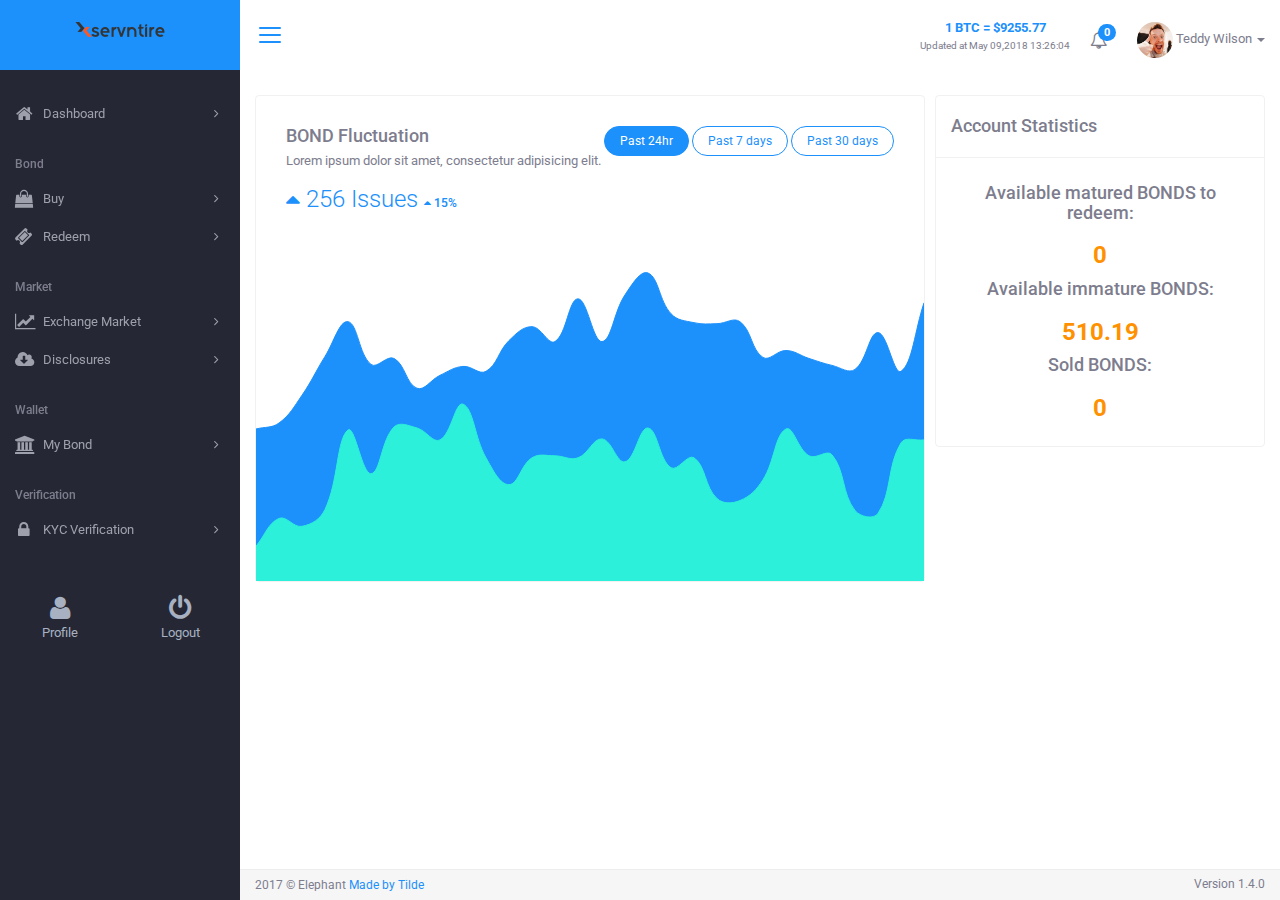
<file: index.html>
<!DOCTYPE html>
<html lang="en">
  <head>
    <meta charset="UTF-8">
    <meta http-equiv="X-UA-Compatible" content="IE=edge">
    <title>Dashboard &middot; Elephant Template &middot; The fastest way to build Modern Admin APPS for any platform, browser, or device.</title>
    <meta name="viewport" content="width=device-width,initial-scale=1,user-scalable=no">
    <meta name="description" content="Elephant is an admin template that helps you build modern Admin Applications, professionally fast! Built on top of Bootstrap, it includes a large collection of HTML, CSS and JS components that are simple to use and easy to customize.">
    <meta property="og:url" content="http://demo.madebytilde.com/elephant">
    <meta property="og:type" content="website">
    <meta property="og:title" content="The fastest way to build Modern Admin APPS for any platform, browser, or device.">
    <meta property="og:description" content="Elephant is an admin template that helps you build modern Admin Applications, professionally fast! Built on top of Bootstrap, it includes a large collection of HTML, CSS and JS components that are simple to use and easy to customize.">
    <meta property="og:image" content="http://demo.madebytilde.com/elephant.jpg">
    <meta name="twitter:card" content="summary_large_image">
    <meta name="twitter:site" content="@madebytilde">
    <meta name="twitter:creator" content="@madebytilde">
    <meta name="twitter:title" content="The fastest way to build Modern Admin APPS for any platform, browser, or device.">
    <meta name="twitter:description" content="Elephant is an admin template that helps you build modern Admin Applications, professionally fast! Built on top of Bootstrap, it includes a large collection of HTML, CSS and JS components that are simple to use and easy to customize.">
    <meta name="twitter:image" content="http://demo.madebytilde.com/elephant.jpg">
    <link rel="apple-touch-icon" sizes="180x180" href="apple-touch-icon.png">
    <link rel="icon" type="image/png" href="favicon-32x32.png" sizes="32x32">
    <link rel="icon" type="image/png" href="favicon-16x16.png" sizes="16x16">
    <link rel="manifest" href="manifest.json">
    <link rel="mask-icon" href="safari-pinned-tab.svg" color="#1c90fb">
    <meta name="theme-color" content="#ffffff">
    <link rel="stylesheet" href="https://fonts.googleapis.com/css?family=Roboto:300,400,400italic,500,700">
    <link rel="stylesheet" href="css/vendor.min.css">
    <link rel="stylesheet" href="css/elephant.min.css">
    <link rel="stylesheet" href="css/application.min.css">
    <link rel="stylesheet" href="css/dashboard-3.min.css">
    <link rel="stylesheet" href="css/custom.css"/>  
  </head>

   


  <body class="layout layout-header-fixed">
    <div class="layout-header">
      <div class="navbar navbar-default">
        <div class="navbar-header">
          <a class="navbar-brand navbar-brand-center" href="index.html">
            <img class="navbar-brand-logo" src="img/logo.png" alt="Elephant">
          </a>
          <button class="navbar-toggler visible-xs-block collapsed" type="button" data-toggle="collapse" data-target="#sidenav">
            <span class="sr-only">Toggle navigation</span>
            <span class="bars">
              <span class="bar-line bar-line-1 out"></span>
              <span class="bar-line bar-line-2 out"></span>
              <span class="bar-line bar-line-3 out"></span>
            </span>
            <span class="bars bars-x">
              <span class="bar-line bar-line-4"></span>
              <span class="bar-line bar-line-5"></span>
            </span>
          </button>
          <button class="navbar-toggler visible-xs-block collapsed" type="button" data-toggle="collapse" data-target="#navbar">
            <span class="sr-only">Toggle navigation</span>
            <span class="arrow-up"></span>
            <span class="ellipsis ellipsis-vertical">
              <img class="ellipsis-object" width="32" height="32" src="img/0180441436.jpg" alt="Teddy Wilson">
            </span>
          </button>
        </div>
        <div class="navbar-toggleable">
          <nav id="navbar" class="navbar-collapse collapse">
            <button class="sidenav-toggler hidden-xs" title="Collapse sidenav ( [ )" aria-expanded="true" type="button">
              <span class="sr-only">Toggle navigation</span>
              <span class="bars">
                <span class="bar-line bar-line-1 out"></span>
                <span class="bar-line bar-line-2 out"></span>
                <span class="bar-line bar-line-3 out"></span>
                <span class="bar-line bar-line-4 in"></span>
                <span class="bar-line bar-line-5 in"></span>
                <span class="bar-line bar-line-6 in"></span>
              </span>
            </button>
            <ul class="nav navbar-nav navbar-right">

              <li class="dropdown" style="text-align:center; padding-left:5px; padding-right:5px; margin-top:8px;">
                    <span class="text-primary"><strong>1 BTC = $9255.77</strong></span>
                <p style="font-size:10px;">Updated at May 09,2018 13:26:04</p>
              </li>
              
              <li class="dropdown">
                <a class="dropdown-toggle" href="#" role="button" data-toggle="dropdown" aria-haspopup="true">
                  <span class="icon-with-child hidden-xs">
                    <span class="icon icon-bell-o icon-lg"></span>
                    <span class="badge badge-primary badge-above right">0</span>
                  </span>
                  <span class="visible-xs-block">
                    <span class="icon icon-bell icon-lg icon-fw"></span>
                    <span class="badge badge-primary pull-right">0</span>
                    Notifications
                  </span>
                </a>
                <div class="dropdown-menu dropdown-menu-right dropdown-menu-lg">
                  <div class="dropdown-header">
                    <a class="dropdown-link" href="#">Mark all as read</a>
                    <h5 class="dropdown-heading">Recent Notifications</h5>
                  </div>
                  <div class="dropdown-body">
                    <div class="list-group list-group-divided custom-scrollbar">
                      
                     
                    </div>
                  </div>
                  <div class="dropdown-footer">
                    <a class="dropdown-btn" href="#">See All</a>
                  </div>
                </div>
              </li>
              <li class="dropdown hidden-xs">
                <button class="navbar-account-btn" data-toggle="dropdown" aria-haspopup="true">
                  <img class="circle" width="36" height="36" src="img/0180441436.jpg" alt="Teddy Wilson"> Teddy Wilson
                  <span class="caret"></span>
                </button>
                <ul class="dropdown-menu dropdown-menu-right">
                  
                  <li class="divider"></li>
                  <li><a href="#">Profile</a></li>
                  <li><a href="#">Change Password</a></li>
                  <li><a href="signup.html">Sign out</a></li>
                </ul>
              </li>

              <li class="visible-xs-block">
                <a href="#">
                  <span class="icon icon-user icon-lg icon-fw"></span>
                  Profile
                </a>
              </li>
              <li class="visible-xs-block">
                <a href="#">
                  <span class="icon icon-users icon-lg icon-fw"></span>
                  Change Password
                </a>
              </li>
              <li class="visible-xs-block">
                <a href="#">
                  <span class="icon icon-power-off icon-lg icon-fw"></span>
                  Sign out
                </a>
              </li>
            </ul>
            
          </nav>
        </div>
      </div>
    </div>
    <div class="layout-main">
      <div class="layout-sidebar">
        <div class="layout-sidebar-backdrop"></div>
        <div class="layout-sidebar-body">
          <div class="custom-scrollbar">
            <nav id="sidenav" class="sidenav-collapse collapse">
              <ul class="sidenav level-1">

                <li class="sidenav-heading"></li>

                <li class="sidenav-item has-subnav">
                  <a href="index.html" aria-haspopup="true">
                    <span class="sidenav-icon icon icon-home"></span>
                    <span class="sidenav-label">Dashboard</span>
                  </a>
                </li>

                <li class="sidenav-heading">Bond</li>

                <li class="sidenav-item has-subnav">
                  <a href="buy.html" aria-haspopup="true">
                    <span class="sidenav-icon icon icon-shopping-bag"></span>
                    <span class="sidenav-label">Buy</span>
                  </a>
                </li>

                <li class="sidenav-item has-subnav">
                  <a href="redeem.html" aria-haspopup="true">
                    <span class="sidenav-icon icon icon-ticket"></span>
                    <span class="sidenav-label">Redeem</span>
                  </a>
                </li>

                <li class="sidenav-heading">Market</li>

                <li class="sidenav-item has-subnav">
                  <a href="exchange-market.html" aria-haspopup="true">
                    <span class="sidenav-icon icon icon-line-chart"></span>
                    <span class="sidenav-label">Exchange Market</span>
                  </a>
                </li>

                <li class="sidenav-item has-subnav">
                  <a href="disclosures.html" aria-haspopup="true">
                    <span class="sidenav-icon icon icon-cloud-download"></span>
                    <span class="sidenav-label">Disclosures</span>
                  </a>
                </li>

                <li class="sidenav-heading">Wallet</li>

                <li class="sidenav-item has-subnav">
                  <a href="wallet.html" aria-haspopup="true">
                    <span class="sidenav-icon icon icon-bank"></span>
                    <span class="sidenav-label">My Bond</span>
                  </a>
                </li>

                <li class="sidenav-heading">Verification</li>

                <li class="sidenav-item has-subnav">
                  <a href="kyc-verification.html" aria-haspopup="true">
                    <span class="sidenav-icon icon icon-lock"></span>
                    <span class="sidenav-label">KYC Verification</span>
                  </a>
                </li>

                <li class="sidenav-heading"></li>

              </ul>
            </nav>
          </div>



          <!-- Custom -->
<div id="footer_sidebar">
  <div class="item">
    <a href="" aria-haspopup="true">
      <span class="icon icon-user icon-2x"></span>
      <br/>Profile
    </a>
  </div>
  <div class="item">
      <a href="signup.html" aria-haspopup="true">
        <span class="icon icon-power-off icon-2x"></span>
        <br/>Logout
      </a>
  </div>
</div> 
<!-- Custom -->

        </div>
      </div>

      <div class="layout-content">
        <div class="layout-content-body">
          
          <div class="row gutter-xs">
            <div class="col-md-8">
              <div class="row gutter-xs">
                <div class="col-md-12">
                  <div class="card">
                    <div class="card-body p-a-lg">
                      <div class="pull-right" data-toggle="buttons">
                        <label class="btn btn-outline-primary btn-sm btn-pill active">
                          <input type="radio" name="options" id="option1" autocomplete="off" checked="checked"> Past 24hr
                        </label>
                        <label class="btn btn-outline-primary btn-sm btn-pill">
                          <input type="radio" name="options" id="option2" autocomplete="off"> Past 7 days
                        </label>
                        <label class="btn btn-outline-primary btn-sm btn-pill">
                          <input type="radio" name="options" id="option3" autocomplete="off"> Past 30 days
                        </label>
                      </div>
                      <div class="clear">
                        <h4 class="card-title">
                          <span class="truncate">BOND Fluctuation</span>
                        </h4>
                        <p class="card-text">
                          <span class="truncate">Lorem ipsum dolor sit amet, consectetur adipisicing elit.</span>
                        </p>
                        <h3 class="card-subtitle text-primary m-t-md">
                          <span class="icon icon-caret-up"></span>
                          <span class="fw-l">256 Issues</span>
                          <span class="fw-b fz-sm">
                            <span class="icon icon-caret-up"></span>
                            15%
                          </span>
                        </h3>
                      </div>
                    </div>
                    <div class="card-chart">
                      <canvas data-chart="line" data-labels='["01 Jun, 2017", "02 Jun, 2017", "03 Jun, 2017", "04 Jun, 2017", "05 Jun, 2017", "06 Jun, 2017", "07 Jun, 2017", "08 Jun, 2017", "09 Jun, 2017", "10 Jun, 2017", "11 Jun, 2017", "12 Jun, 2017", "13 Jun, 2017", "14 Jun, 2017", "15 Jun, 2017", "16 Jun, 2017", "17 Jun, 2017", "18 Jun, 2017", "19 Jun, 2017", "20 Jun, 2017", "21 Jun, 2017", "22 Jun, 2017", "23 Jun, 2017", "24 Jun, 2017", "25 Jun, 2017", "26 Jun, 2017", "27 Jun, 2017", "28 Jun, 2017", "29 Jun, 2017", "30 Jun, 2017"]' data-values='[{"backgroundColor": "#2cf0d9", "borderColor": "#2cf0d9", "borderWidth": 1, "label": "New Visitor", "data": [325, 427, 399, 458, 745, 587, 758, 754, 710, 841, 645, 548, 645, 651, 645, 712, 631, 754, 611, 645, 500, 490, 565, 751, 654, 658, 456, 445, 701, 711]}, {"backgroundColor": "#1c90fb", "borderColor": "#1c90fb", "borderWidth": 1, "label": "Returning Visitor", "data": [750, 772, 871, 1011, 1136, 985, 1003, 897, 945, 975, 957, 1070, 1121, 1065, 1222, 1065, 1235, 1312, 1165, 1135, 1130, 1136, 1009, 1035, 1003, 981, 965, 1098, 958, 1205]}]' data-hide='["scalesX", "scalesY", "legend", "points"]' data-scales='{"yAxes": [{"gridLines": {"color": "#f5f5f5"}, "ticks": {"fontColor": "#bcc1c6", "maxTicksLimit": 5}}], "xAxes": [{ "gridLines": {"color": "#f5f5f5"}, "ticks": {"fontColor": "#bcc1c6"}} ]}' height="150" width="300"></canvas>
                    </div>
                  </div>
                </div>
              </div>
              
            </div>
            <div class="col-md-4">
          <div class="card">
            <div class="card-header">
              <h4 class="card-title" style="padding-top:10px; padding-bottom:6px;">Account Statistics</h4>
            </div>
            <div class="card-body" data-toggle="match-height" style="">
              <h4 class="text-center">Available matured BONDS to redeem:</h4>
              <h3 class="text-center" style="font-weight:bold; color:#FF9100">0</h3>
              <h4 class="text-center">Available immature BONDS:</h4>
              <h3 class="text-center" style="font-weight:bold; color:#FF9100">510.19</h3>
              <h4 class="text-center">Sold BONDS:</h4>
              <h3 class="text-center" style="font-weight:bold; color:#FF9100">0</h3>
            </div>
          </div>
        </div>
          </div>
        </div>
      </div>
      <div class="layout-footer">
        <div class="layout-footer-body">
          <small class="version">Version 1.4.0</small>
          <small class="copyright">2017 &copy; Elephant <a href="http://madebytilde.com/">Made by Tilde</a></small>
        </div>
      </div>
    </div>
    
    <script src="js/vendor.min.js"></script>
    <script src="js/elephant.min.js"></script>
    <script src="js/application.min.js"></script>
    <script>
      (function(i,s,o,g,r,a,m){i['GoogleAnalyticsObject']=r;i[r]=i[r]||function(){
      (i[r].q=i[r].q||[]).push(arguments)},i[r].l=1*new Date();a=s.createElement(o),
      m=s.getElementsByTagName(o)[0];a.async=1;a.src=g;m.parentNode.insertBefore(a,m)
      })(window,document,'script','https://www.google-analytics.com/analytics.js','ga');
      ga('create', 'UA-83990101-1', 'auto');
      ga('send', 'pageview');
    </script>
  </body>
</html>
</file>
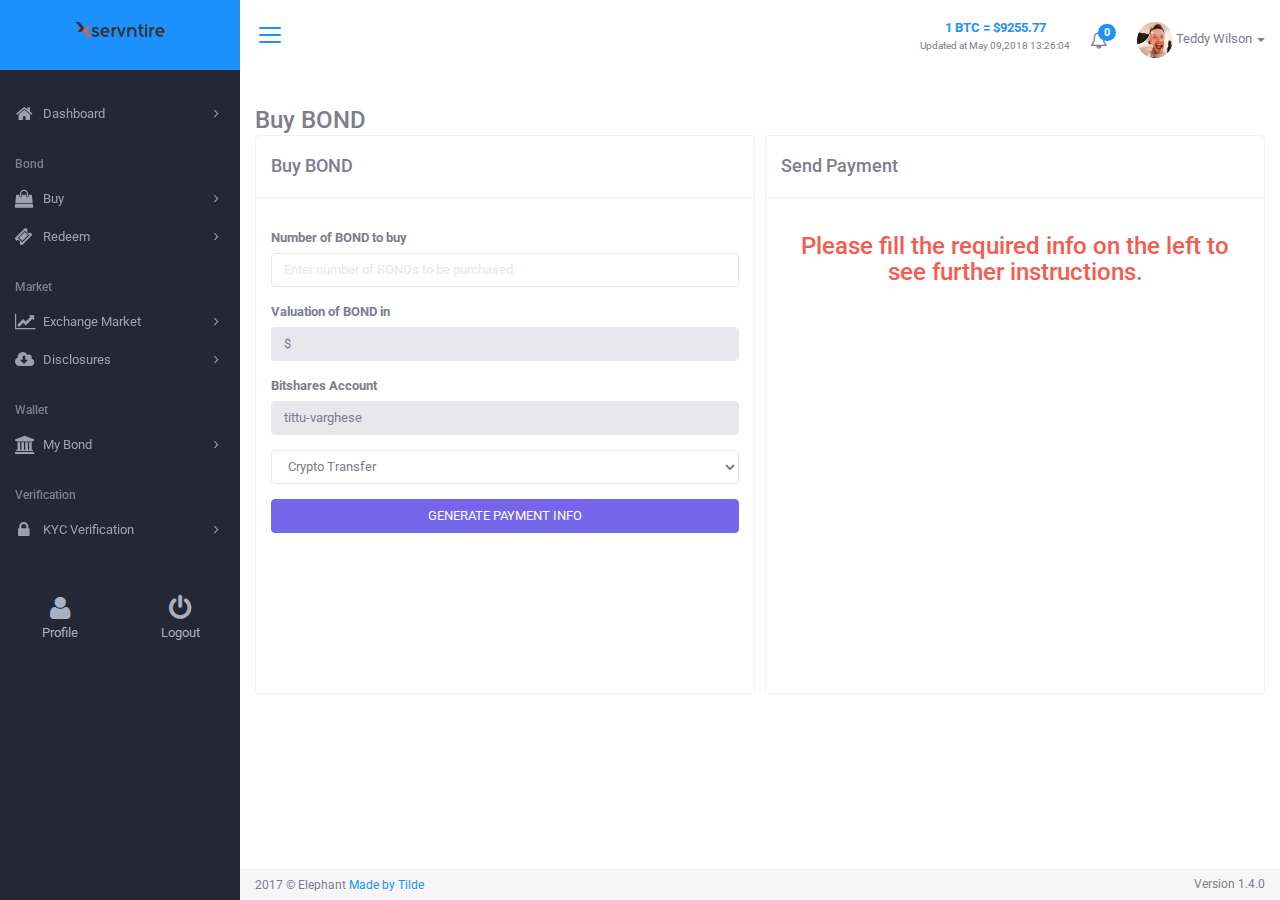
<file: buy.html>
<!DOCTYPE html>
<html lang="en">
  <head>
    <meta charset="UTF-8">
    <meta http-equiv="X-UA-Compatible" content="IE=edge">
    <title>Dashboard &middot; Elephant Template &middot; The fastest way to build Modern Admin APPS for any platform, browser, or device.</title>
    <meta name="viewport" content="width=device-width,initial-scale=1,user-scalable=no">
    <meta name="description" content="Elephant is an admin template that helps you build modern Admin Applications, professionally fast! Built on top of Bootstrap, it includes a large collection of HTML, CSS and JS components that are simple to use and easy to customize.">
    <meta property="og:url" content="http://demo.madebytilde.com/elephant">
    <meta property="og:type" content="website">
    <meta property="og:title" content="The fastest way to build Modern Admin APPS for any platform, browser, or device.">
    <meta property="og:description" content="Elephant is an admin template that helps you build modern Admin Applications, professionally fast! Built on top of Bootstrap, it includes a large collection of HTML, CSS and JS components that are simple to use and easy to customize.">
    <meta property="og:image" content="http://demo.madebytilde.com/elephant.jpg">
    <meta name="twitter:card" content="summary_large_image">
    <meta name="twitter:site" content="@madebytilde">
    <meta name="twitter:creator" content="@madebytilde">
    <meta name="twitter:title" content="The fastest way to build Modern Admin APPS for any platform, browser, or device.">
    <meta name="twitter:description" content="Elephant is an admin template that helps you build modern Admin Applications, professionally fast! Built on top of Bootstrap, it includes a large collection of HTML, CSS and JS components that are simple to use and easy to customize.">
    <meta name="twitter:image" content="http://demo.madebytilde.com/elephant.jpg">
    <link rel="apple-touch-icon" sizes="180x180" href="apple-touch-icon.png">
    <link rel="icon" type="image/png" href="favicon-32x32.png" sizes="32x32">
    <link rel="icon" type="image/png" href="favicon-16x16.png" sizes="16x16">
    <link rel="manifest" href="manifest.json">
    <link rel="mask-icon" href="safari-pinned-tab.svg" color="#1c90fb">
    <meta name="theme-color" content="#ffffff">
    <link rel="stylesheet" href="https://fonts.googleapis.com/css?family=Roboto:300,400,400italic,500,700">
    <link rel="stylesheet" href="css/vendor.min.css">
    <link rel="stylesheet" href="css/elephant.min.css">
    <link rel="stylesheet" href="css/application.min.css">
    <link rel="stylesheet" href="css/dashboard-3.min.css">
    <link rel="stylesheet" href="css/custom.css"/>  
  </head>

   


  <body class="layout layout-header-fixed">
    <div class="layout-header">
      <div class="navbar navbar-default">
        <div class="navbar-header">
          <a class="navbar-brand navbar-brand-center" href="index.html">
            <img class="navbar-brand-logo" src="img/logo.png" alt="Elephant">
          </a>
          <button class="navbar-toggler visible-xs-block collapsed" type="button" data-toggle="collapse" data-target="#sidenav">
            <span class="sr-only">Toggle navigation</span>
            <span class="bars">
              <span class="bar-line bar-line-1 out"></span>
              <span class="bar-line bar-line-2 out"></span>
              <span class="bar-line bar-line-3 out"></span>
            </span>
            <span class="bars bars-x">
              <span class="bar-line bar-line-4"></span>
              <span class="bar-line bar-line-5"></span>
            </span>
          </button>
          <button class="navbar-toggler visible-xs-block collapsed" type="button" data-toggle="collapse" data-target="#navbar">
            <span class="sr-only">Toggle navigation</span>
            <span class="arrow-up"></span>
            <span class="ellipsis ellipsis-vertical">
              <img class="ellipsis-object" width="32" height="32" src="img/0180441436.jpg" alt="Teddy Wilson">
            </span>
          </button>
        </div>
        <div class="navbar-toggleable">
          <nav id="navbar" class="navbar-collapse collapse">
            <button class="sidenav-toggler hidden-xs" title="Collapse sidenav ( [ )" aria-expanded="true" type="button">
              <span class="sr-only">Toggle navigation</span>
              <span class="bars">
                <span class="bar-line bar-line-1 out"></span>
                <span class="bar-line bar-line-2 out"></span>
                <span class="bar-line bar-line-3 out"></span>
                <span class="bar-line bar-line-4 in"></span>
                <span class="bar-line bar-line-5 in"></span>
                <span class="bar-line bar-line-6 in"></span>
              </span>
            </button>
            <ul class="nav navbar-nav navbar-right">

              <li class="dropdown" style="text-align:center; padding-left:5px; padding-right:5px; margin-top:8px;">
                    <span class="text-primary"><strong>1 BTC = $9255.77</strong></span>
                    <p style="font-size:10px;">Updated at May 09,2018 13:26:04</p>
              </li>
              
              <li class="dropdown">
                <a class="dropdown-toggle" href="#" role="button" data-toggle="dropdown" aria-haspopup="true">
                  <span class="icon-with-child hidden-xs">
                    <span class="icon icon-bell-o icon-lg"></span>
                    <span class="badge badge-primary badge-above right">0</span>
                  </span>
                  <span class="visible-xs-block">
                    <span class="icon icon-bell icon-lg icon-fw"></span>
                    <span class="badge badge-primary pull-right">0</span>
                    Notifications
                  </span>
                </a>
                <div class="dropdown-menu dropdown-menu-right dropdown-menu-lg">
                  <div class="dropdown-header">
                    <a class="dropdown-link" href="#">Mark all as read</a>
                    <h5 class="dropdown-heading">Recent Notifications</h5>
                  </div>
                  <div class="dropdown-body">
                    <div class="list-group list-group-divided custom-scrollbar">
                      
                     
                    </div>
                  </div>
                  <div class="dropdown-footer">
                    <a class="dropdown-btn" href="#">See All</a>
                  </div>
                </div>
              </li>
              <li class="dropdown hidden-xs">
                <button class="navbar-account-btn" data-toggle="dropdown" aria-haspopup="true">
                  <img class="circle" width="36" height="36" src="img/0180441436.jpg" alt="Teddy Wilson"> Teddy Wilson
                  <span class="caret"></span>
                </button>
                <ul class="dropdown-menu dropdown-menu-right">
                  
                  <li class="divider"></li>
                  <li><a href="#">Profile</a></li>
                  <li><a href="#">Change Password</a></li>
                  <li><a href="signup.html">Sign out</a></li>
                </ul>
              </li>

              <li class="visible-xs-block">
                <a href="#">
                  <span class="icon icon-user icon-lg icon-fw"></span>
                  Profile
                </a>
              </li>
              <li class="visible-xs-block">
                <a href="#">
                  <span class="icon icon-users icon-lg icon-fw"></span>
                  Change Password
                </a>
              </li>
              <li class="visible-xs-block">
                <a href="signup.html">
                  <span class="icon icon-power-off icon-lg icon-fw"></span>
                  Sign out
                </a>
              </li>
            </ul>
            
          </nav>
        </div>
      </div>
    </div>
    <div class="layout-main">
      <div class="layout-sidebar">
        <div class="layout-sidebar-backdrop"></div>
        <div class="layout-sidebar-body">
          <div class="custom-scrollbar">
            <nav id="sidenav" class="sidenav-collapse collapse">
              <ul class="sidenav level-1">

                <li class="sidenav-heading"></li>

                <li class="sidenav-item has-subnav">
                  <a href="index.html" aria-haspopup="true">
                    <span class="sidenav-icon icon icon-home"></span>
                    <span class="sidenav-label">Dashboard</span>
                  </a>
                </li>

                <li class="sidenav-heading">Bond</li>

                <li class="sidenav-item has-subnav">
                  <a href="buy.html" aria-haspopup="true">
                    <span class="sidenav-icon icon icon-shopping-bag"></span>
                    <span class="sidenav-label">Buy</span>
                  </a>
                </li>

                <li class="sidenav-item has-subnav">
                  <a href="redeem.html" aria-haspopup="true">
                    <span class="sidenav-icon icon icon-ticket"></span>
                    <span class="sidenav-label">Redeem</span>
                  </a>
                </li>

                <li class="sidenav-heading">Market</li>

                <li class="sidenav-item has-subnav">
                  <a href="exchange-market.html" aria-haspopup="true">
                    <span class="sidenav-icon icon icon-line-chart"></span>
                    <span class="sidenav-label">Exchange Market</span>
                  </a>
                </li>

                <li class="sidenav-item has-subnav">
                  <a href="disclosures.html" aria-haspopup="true">
                    <span class="sidenav-icon icon icon-cloud-download"></span>
                    <span class="sidenav-label">Disclosures</span>
                  </a>
                </li>

                <li class="sidenav-heading">Wallet</li>

                <li class="sidenav-item has-subnav">
                  <a href="wallet.html" aria-haspopup="true">
                    <span class="sidenav-icon icon icon-bank"></span>
                    <span class="sidenav-label">My Bond</span>
                  </a>
                </li>

                <li class="sidenav-heading">Verification</li>

                <li class="sidenav-item has-subnav">
                  <a href="kyc-verification.html" aria-haspopup="true">
                    <span class="sidenav-icon icon icon-lock"></span>
                    <span class="sidenav-label">KYC Verification</span>
                  </a>
                </li>

                <li class="sidenav-heading"></li>

              </ul>
            </nav>
          </div>



          <!-- Custom -->
<div id="footer_sidebar">
  <div class="item">
    <a href="" aria-haspopup="true">
      <span class="icon icon-user icon-2x"></span>
      <br/>Profile
    </a>
  </div>
  <div class="item">
      <a href="logout.php" aria-haspopup="true">
        <span class="icon icon-power-off icon-2x"></span>
        <br/>Logout
      </a>
  </div>
</div> 
<!-- Custom -->

        </div>
      </div>

      <div class="layout-content">
        <div class="layout-content-body">

          <div class="title-bar">
        <h1 class="title-bar-title">
          <span class="d-ib">Buy BOND</span>
        </h1>
      </div>
            
            <div class="row gutter-xs" style="display:none;">  <div class="col-md-6 col-md-offset-3">
    
  </div>
</div>
            <div class="row gutter-xs">
                <div class="col-md-12">
                    <div class="row gutter-xs">
                      <div class="col-md-6">
                          <div class="card">
                              <div class="card-header">
                                  <h4 class="card-title" style="padding-top:10px; padding-bottom:6px;">Buy BOND</h4>
                              </div>
                              <div class="card-body" data-toggle="match-height" style="height: 495px;">
                                  <div class="form-wrapper">
                                      <form data-toggle="validator" action="" enctype="application/x-www-form-urlencoded" method="post" class="login-form" id="BuyBOND_Form" novalidate="novalidate">
                                                  <div class="form-group label-floating">
                                                      <input class="form-control" type="hidden" value="tittuhpd@gmail.com" name="user_email" id="user_email" readonly="" required="" aria-required="true">
                                                  </div>
                                                  <div class="form-group label-floating">
                                                      <input class="form-control" type="hidden" value="jAo6UMwq" name="user_id" id="user_id" readonly="" required="" aria-required="true">
                                                  </div>
                                                      <div class="form-group label-floating">
                                                      <input class="form-control" type="hidden" value="mB3ph4" name="transaction_reference" id="transaction_reference" readonly="" required="" aria-required="true">
                                                  </div>
                                                  <div class="form-group">
                                                      <label for="number_of_bonds">Number of BOND to buy</label>
                                                      <input type="text" id="number_of_bonds" placeholder="Enter number of BONDs to be purchased" digits="true" name="number_of_bonds" class="form-control" min="500" data-msg-range="Minimum number of BONDs have to purchase is 500" data-msg-required="Please enter a valid number of BONDS to be purchased." data-msg-remote="You cant buy BOND without KYC Verification." required="" remote="bond_validator.php?status=buy&amp;u=jAo6UMwq" aria-required="true">
                                                  </div>
                                                  <div class="form-group">
                                                      <label for="valuation_of_bond">Valuation of BOND in</label>
                                                      <div class="input-group">
                                                          <span class="input-group-addon">$</span>
                                                          <input type="number" id="valuation_of_bond" name="valuation_of_bond" class="form-control" readonly="" required="" aria-required="true">
                                                      </div>
                                                  </div>
                                                  <div class="form-group hidden">
                                                      <label for="valuation_of_bond">Valuation BOND in</label>
                                                      <div class="input-group">
                                                          <span class="input-group-addon">BTC</span>
                                                          <input type="number" id="valuation_of_bond_in_bitcoin" name="valuation_of_bond_bitcoin" class="form-control" readonly="" required="" aria-required="true">
                                                      </div>
                                                  </div>
                                                  <div class="form-group">
                                                      <label for="bitcoin_address">Bitshares Account</label>
                                                      <input type="text" class="form-control" name="bitcoin_address_d" id="bitcoin_address_d" value="tittu-varghese" data-msg-required="Please select your Bitshares Account." required="" readonly="" aria-required="true">                                                  </div>
                                                  <div class="form-group">
                                                    <select class="form-control" name="payment_method" id="payment_method">
                                                      <option value="crypto">Crypto Transfer</option>
                                                      <option value="bank">Bank Transfer</option>
                                                    </select>
                                                  </div>
                                                  <div class="form-group">
                                                      <input type="text" name="bitcoin_address_n" placeholder="Enter your Bitshares Account" id="bitcoin_address_n" class="form-control hidden" data-msg-required="Please enter a valid Bitshares Account." data-msg-remote="Please enter a valid Bitshares Account." required="" remote="bitcoin_validator.php" aria-required="true">
                                                  </div>
                                                  <div class="form-group hidden" id="bitcoin_address_save_checkbox">
                                                      <label class="custom-control custom-control-primary custom-checkbox">
                                                          <input class="custom-control-input" name="bitcoin_save_status" type="checkbox" checked="checked">
                                                          <span class="custom-control-indicator"></span>
                                                          <span class="custom-control-label">Save Bitshares Account</span>
                                                      </label>
                                                  </div>
                                                  <div class="form-group" style="padding-bottom:130px;">
                                                      <button id="GeneratePaymentInfo" class="btn btn-info btn-block" name="submit" type="button">GENERATE PAYMENT INFO
                                                      </button>
                                                      <button id="PaymentConfirmation" class="btn btn-info btn-block hidden" name="submit" type="submit">GENERATE PAYMENT INFO
                                                      </button>
                                                  </div>
                                              </form>
                                                                            </div>
                              </div>
                          </div>
                      </div>
                        <div class="col-md-6">
                            <div class="card">
                                <div class="card-header">
                                    <h4 class="card-title" style="padding-top:10px; padding-bottom:6px;">Send Payment</h4>
                                </div>
                                <div class="card-body" data-toggle="match-height" style="height: 495px;">
                                                                      <div id="BitCoinInformation_Notice">
                                      <h3 class="text-danger text-center">Please fill the required info on the left to see further instructions.</h3>
                                    </div>
                                </div>
                            </div>
                        </div>
                    </div>
                </div>
            </div>
        </div>
      </div>
      <div class="layout-footer">
        <div class="layout-footer-body">
          <small class="version">Version 1.4.0</small>
          <small class="copyright">2017 &copy; Elephant <a href="http://madebytilde.com/">Made by Tilde</a></small>
        </div>
      </div>
    </div>
    
    <script src="js/vendor.min.js"></script>
    <script src="js/elephant.min.js"></script>
    <script src="js/application.min.js"></script>
    <script>
      (function(i,s,o,g,r,a,m){i['GoogleAnalyticsObject']=r;i[r]=i[r]||function(){
      (i[r].q=i[r].q||[]).push(arguments)},i[r].l=1*new Date();a=s.createElement(o),
      m=s.getElementsByTagName(o)[0];a.async=1;a.src=g;m.parentNode.insertBefore(a,m)
      })(window,document,'script','https://www.google-analytics.com/analytics.js','ga');
      ga('create', 'UA-83990101-1', 'auto');
      ga('send', 'pageview');
    </script>
  </body>
</html>
</file>
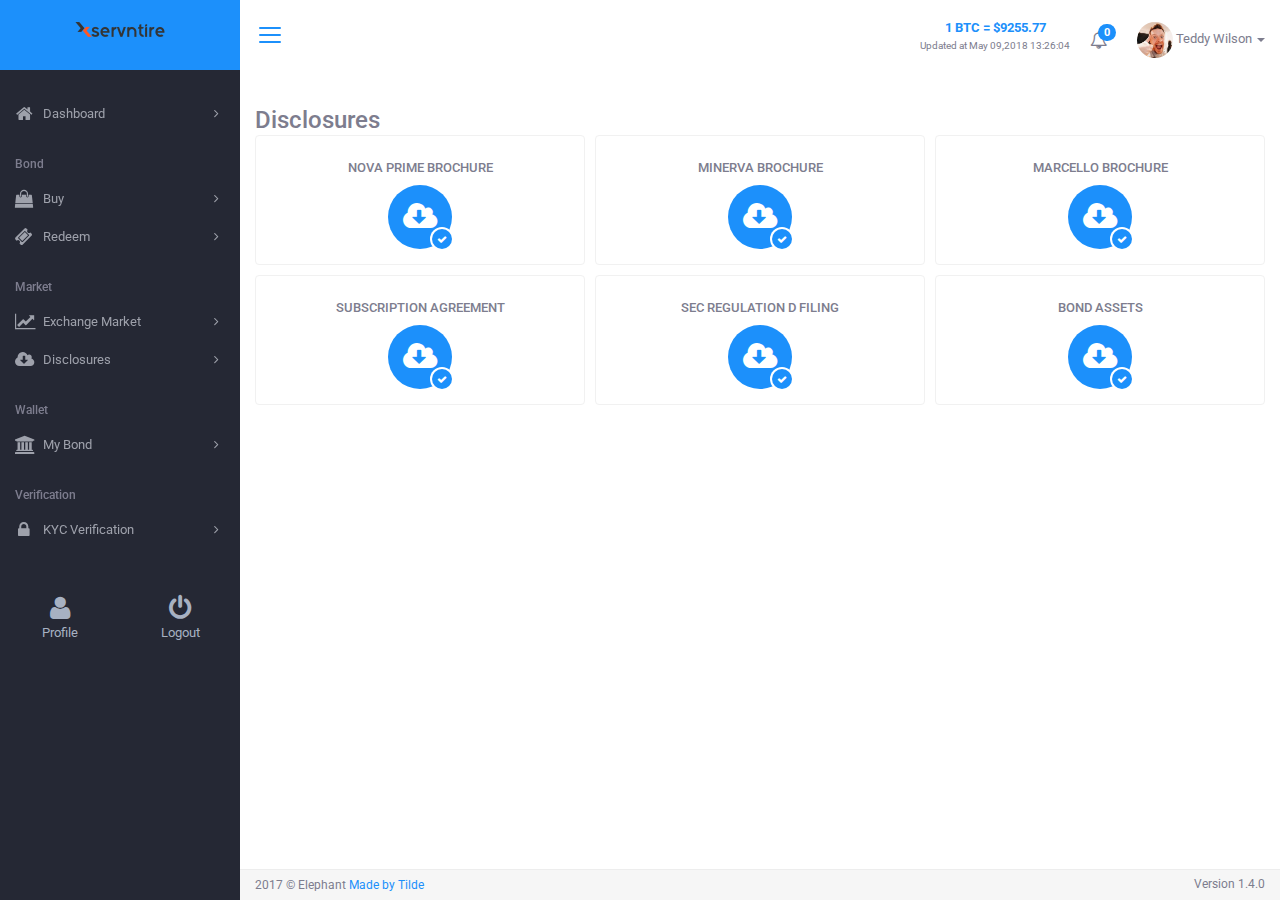
<file: disclosures.html>
<!DOCTYPE html>
<html lang="en">
  <head>
    <meta charset="UTF-8">
    <meta http-equiv="X-UA-Compatible" content="IE=edge">
    <title>Dashboard &middot; Elephant Template &middot; The fastest way to build Modern Admin APPS for any platform, browser, or device.</title>
    <meta name="viewport" content="width=device-width,initial-scale=1,user-scalable=no">
    <meta name="description" content="Elephant is an admin template that helps you build modern Admin Applications, professionally fast! Built on top of Bootstrap, it includes a large collection of HTML, CSS and JS components that are simple to use and easy to customize.">
    <meta property="og:url" content="http://demo.madebytilde.com/elephant">
    <meta property="og:type" content="website">
    <meta property="og:title" content="The fastest way to build Modern Admin APPS for any platform, browser, or device.">
    <meta property="og:description" content="Elephant is an admin template that helps you build modern Admin Applications, professionally fast! Built on top of Bootstrap, it includes a large collection of HTML, CSS and JS components that are simple to use and easy to customize.">
    <meta property="og:image" content="http://demo.madebytilde.com/elephant.jpg">
    <meta name="twitter:card" content="summary_large_image">
    <meta name="twitter:site" content="@madebytilde">
    <meta name="twitter:creator" content="@madebytilde">
    <meta name="twitter:title" content="The fastest way to build Modern Admin APPS for any platform, browser, or device.">
    <meta name="twitter:description" content="Elephant is an admin template that helps you build modern Admin Applications, professionally fast! Built on top of Bootstrap, it includes a large collection of HTML, CSS and JS components that are simple to use and easy to customize.">
    <meta name="twitter:image" content="http://demo.madebytilde.com/elephant.jpg">
    <link rel="apple-touch-icon" sizes="180x180" href="apple-touch-icon.png">
    <link rel="icon" type="image/png" href="favicon-32x32.png" sizes="32x32">
    <link rel="icon" type="image/png" href="favicon-16x16.png" sizes="16x16">
    <link rel="manifest" href="manifest.json">
    <link rel="mask-icon" href="safari-pinned-tab.svg" color="#1c90fb">
    <meta name="theme-color" content="#ffffff">
    <link rel="stylesheet" href="https://fonts.googleapis.com/css?family=Roboto:300,400,400italic,500,700">
    <link rel="stylesheet" href="css/vendor.min.css">
    <link rel="stylesheet" href="css/elephant.min.css">
    <link rel="stylesheet" href="css/application.min.css">
    <link rel="stylesheet" href="css/dashboard-3.min.css">
    <link rel="stylesheet" href="css/custom.css"/>  
  </head>

   


  <body class="layout layout-header-fixed">
    <div class="layout-header">
      <div class="navbar navbar-default">
        <div class="navbar-header">
          <a class="navbar-brand navbar-brand-center" href="index.html">
            <img class="navbar-brand-logo" src="img/logo.png" alt="Elephant">
          </a>
          <button class="navbar-toggler visible-xs-block collapsed" type="button" data-toggle="collapse" data-target="#sidenav">
            <span class="sr-only">Toggle navigation</span>
            <span class="bars">
              <span class="bar-line bar-line-1 out"></span>
              <span class="bar-line bar-line-2 out"></span>
              <span class="bar-line bar-line-3 out"></span>
            </span>
            <span class="bars bars-x">
              <span class="bar-line bar-line-4"></span>
              <span class="bar-line bar-line-5"></span>
            </span>
          </button>
          <button class="navbar-toggler visible-xs-block collapsed" type="button" data-toggle="collapse" data-target="#navbar">
            <span class="sr-only">Toggle navigation</span>
            <span class="arrow-up"></span>
            <span class="ellipsis ellipsis-vertical">
              <img class="ellipsis-object" width="32" height="32" src="img/0180441436.jpg" alt="Teddy Wilson">
            </span>
          </button>
        </div>
        <div class="navbar-toggleable">
          <nav id="navbar" class="navbar-collapse collapse">
            <button class="sidenav-toggler hidden-xs" title="Collapse sidenav ( [ )" aria-expanded="true" type="button">
              <span class="sr-only">Toggle navigation</span>
              <span class="bars">
                <span class="bar-line bar-line-1 out"></span>
                <span class="bar-line bar-line-2 out"></span>
                <span class="bar-line bar-line-3 out"></span>
                <span class="bar-line bar-line-4 in"></span>
                <span class="bar-line bar-line-5 in"></span>
                <span class="bar-line bar-line-6 in"></span>
              </span>
            </button>
            <ul class="nav navbar-nav navbar-right">

              <li class="dropdown" style="text-align:center; padding-left:5px; padding-right:5px; margin-top:8px;">
                    <span class="text-primary"><strong>1 BTC = $9255.77</strong></span>
                <p style="font-size:10px;">Updated at May 09,2018 13:26:04</p>
              </li>
              
              <li class="dropdown">
                <a class="dropdown-toggle" href="#" role="button" data-toggle="dropdown" aria-haspopup="true">
                  <span class="icon-with-child hidden-xs">
                    <span class="icon icon-bell-o icon-lg"></span>
                    <span class="badge badge-primary badge-above right">0</span>
                  </span>
                  <span class="visible-xs-block">
                    <span class="icon icon-bell icon-lg icon-fw"></span>
                    <span class="badge badge-primary pull-right">0</span>
                    Notifications
                  </span>
                </a>
                <div class="dropdown-menu dropdown-menu-right dropdown-menu-lg">
                  <div class="dropdown-header">
                    <a class="dropdown-link" href="#">Mark all as read</a>
                    <h5 class="dropdown-heading">Recent Notifications</h5>
                  </div>
                  <div class="dropdown-body">
                    <div class="list-group list-group-divided custom-scrollbar">
                      
                     
                    </div>
                  </div>
                  <div class="dropdown-footer">
                    <a class="dropdown-btn" href="#">See All</a>
                  </div>
                </div>
              </li>
              <li class="dropdown hidden-xs">
                <button class="navbar-account-btn" data-toggle="dropdown" aria-haspopup="true">
                  <img class="circle" width="36" height="36" src="img/0180441436.jpg" alt="Teddy Wilson"> Teddy Wilson
                  <span class="caret"></span>
                </button>
                <ul class="dropdown-menu dropdown-menu-right">
                  
                  <li class="divider"></li>
                  <li><a href="#">Profile</a></li>
                  <li><a href="#">Change Password</a></li>
                  <li><a href="#">Sign out</a></li>
                </ul>
              </li>

              <li class="visible-xs-block">
                <a href="#">
                  <span class="icon icon-user icon-lg icon-fw"></span>
                  Profile
                </a>
              </li>
              <li class="visible-xs-block">
                <a href="#">
                  <span class="icon icon-users icon-lg icon-fw"></span>
                  Change Password
                </a>
              </li>
              <li class="visible-xs-block">
                <a href="signup.html">
                  <span class="icon icon-power-off icon-lg icon-fw"></span>
                  Sign out
                </a>
              </li>
            </ul>
            
          </nav>
        </div>
      </div>
    </div>
    <div class="layout-main">
      <div class="layout-sidebar">
        <div class="layout-sidebar-backdrop"></div>
        <div class="layout-sidebar-body">
          <div class="custom-scrollbar">
            <nav id="sidenav" class="sidenav-collapse collapse">
              <ul class="sidenav level-1">

                <li class="sidenav-heading"></li>

                <li class="sidenav-item has-subnav">
                  <a href="index.html" aria-haspopup="true">
                    <span class="sidenav-icon icon icon-home"></span>
                    <span class="sidenav-label">Dashboard</span>
                  </a>
                </li>

                <li class="sidenav-heading">Bond</li>

                <li class="sidenav-item has-subnav">
                  <a href="buy.html" aria-haspopup="true">
                    <span class="sidenav-icon icon icon-shopping-bag"></span>
                    <span class="sidenav-label">Buy</span>
                  </a>
                </li>

                <li class="sidenav-item has-subnav">
                  <a href="redeem.html" aria-haspopup="true">
                    <span class="sidenav-icon icon icon-ticket"></span>
                    <span class="sidenav-label">Redeem</span>
                  </a>
                </li>

                <li class="sidenav-heading">Market</li>

                <li class="sidenav-item has-subnav">
                  <a href="exchange-market.html" aria-haspopup="true">
                    <span class="sidenav-icon icon icon-line-chart"></span>
                    <span class="sidenav-label">Exchange Market</span>
                  </a>
                </li>

                <li class="sidenav-item has-subnav">
                  <a href="disclosures.html" aria-haspopup="true">
                    <span class="sidenav-icon icon icon-cloud-download"></span>
                    <span class="sidenav-label">Disclosures</span>
                  </a>
                </li>

                <li class="sidenav-heading">Wallet</li>

                <li class="sidenav-item has-subnav">
                  <a href="wallet.html" aria-haspopup="true">
                    <span class="sidenav-icon icon icon-bank"></span>
                    <span class="sidenav-label">My Bond</span>
                  </a>
                </li>

                <li class="sidenav-heading">Verification</li>

                <li class="sidenav-item has-subnav">
                  <a href="kyc-verification.html" aria-haspopup="true">
                    <span class="sidenav-icon icon icon-lock"></span>
                    <span class="sidenav-label">KYC Verification</span>
                  </a>
                </li>

                <li class="sidenav-heading"></li>

              </ul>
            </nav>
          </div>



          <!-- Custom -->
<div id="footer_sidebar">
  <div class="item">
    <a href="" aria-haspopup="true">
      <span class="icon icon-user icon-2x"></span>
      <br/>Profile
    </a>
  </div>
  <div class="item">
      <a href="signup.html" aria-haspopup="true">
        <span class="icon icon-power-off icon-2x"></span>
        <br/>Logout
      </a>
  </div>
</div> 
<!-- Custom -->

        </div>
      </div>

      <div class="layout-content">
        <div class="layout-content-body">
      <div class="title-bar">
        <h1 class="title-bar-title">
          <span class="d-ib">Disclosures</span>
        </h1>
      </div>
      <div class="row gutter-xs" style="display:none;">  <div class="col-md-6 col-md-offset-3">
    
  </div>
</div>
      <div class="row gutter-xs">
          <div class="col-xs-12 col-md-4">
            <div class="panel panel-body text-center" data-toggle="match-height" style="height: 128px;">
              <h5>NOVA PRIME BROCHURE</h5>
              <a href="downloads/nova_prime_brochure.pdf" target="_blank">              <span class="icon-with-child">
                <span class="bg-primary circle sq-64 icon icon-cloud-download"></span>
                <span class="bg-primary circle sq-20 icon icon-check icon-child"></span>
              </span>
              </a>
            </div>
        </div>
            <div class="col-xs-12 col-md-4">
              <div class="panel panel-body text-center" data-toggle="match-height" style="height: 128px;">
                <h5>MINERVA BROCHURE</h5>
                <a href="downloads/blackmore_product_summary.pdf" target="_blank">                <span class="icon-with-child">
                  <span class="bg-primary circle sq-64 icon icon-cloud-download"></span>
                  <span class="bg-primary circle sq-20 icon icon-check icon-child"></span>
                </span>
                </a>
              </div>
          </div>
              <div class="col-xs-12 col-md-4">
                <div class="panel panel-body text-center" data-toggle="match-height" style="height: 128px;">
                  <h5>MARCELLO BROCHURE</h5>
                  <a href="downloads/marcelo_brochure.pdf" target="_blank">                  <span class="icon-with-child">
                    <span class="bg-primary circle sq-64 icon icon-cloud-download"></span>
                    <span class="bg-primary circle sq-20 icon icon-check icon-child"></span>
                  </span>
                  </a>
                </div>
            </div>
          </div>

          <div class="row gutter-xs">
              <div class="col-xs-12 col-md-4">
                <div class="panel panel-body text-center" data-toggle="match-height" style="height: 128px;">
                  <h5>SUBSCRIPTION AGREEMENT</h5>
                  <a href="https://bondonblockchain.com/wp-content/uploads/2017/12/subscription-agreement.pdf" target="_blank">                  <span class="icon-with-child">
                    <span class="bg-primary circle sq-64 icon icon-cloud-download"></span>
                    <span class="bg-primary circle sq-20 icon icon-check icon-child"></span>
                  </span>
                  </a>
                </div>
            </div>
                <div class="col-xs-12 col-md-4">
                  <div class="panel panel-body text-center" data-toggle="match-height" style="height: 128px;">
                    <h5>SEC REGULATION D FILING</h5>
                    <a href="https://goo.gl/x7iETV" target="_blank">                    <span class="icon-with-child">
                      <span class="bg-primary circle sq-64 icon icon-cloud-download"></span>
                      <span class="bg-primary circle sq-20 icon icon-check icon-child"></span>
                    </span>
                    </a>
                  </div>
              </div>
                  <div class="col-xs-12 col-md-4">
                    <div class="panel panel-body text-center" data-toggle="match-height" style="height: 128px;">
                      <h5>BOND ASSETS</h5>
                      <a href="https://bondonblockchain.com/asset/" target="_blank">                      <span class="icon-with-child">
                        <span class="bg-primary circle sq-64 icon icon-cloud-download"></span>
                        <span class="bg-primary circle sq-20 icon icon-check icon-child"></span>
                      </span>
                      </a>
                    </div>
                </div>
              </div>
    </div>
      </div>
      <div class="layout-footer">
        <div class="layout-footer-body">
          <small class="version">Version 1.4.0</small>
          <small class="copyright">2017 &copy; Elephant <a href="http://madebytilde.com/">Made by Tilde</a></small>
        </div>
      </div>
    </div>
    
    <script src="js/vendor.min.js"></script>
    <script src="js/elephant.min.js"></script>
    <script src="js/application.min.js"></script>
    <script>
      (function(i,s,o,g,r,a,m){i['GoogleAnalyticsObject']=r;i[r]=i[r]||function(){
      (i[r].q=i[r].q||[]).push(arguments)},i[r].l=1*new Date();a=s.createElement(o),
      m=s.getElementsByTagName(o)[0];a.async=1;a.src=g;m.parentNode.insertBefore(a,m)
      })(window,document,'script','https://www.google-analytics.com/analytics.js','ga');
      ga('create', 'UA-83990101-1', 'auto');
      ga('send', 'pageview');
    </script>
  </body>
</html>
</file>
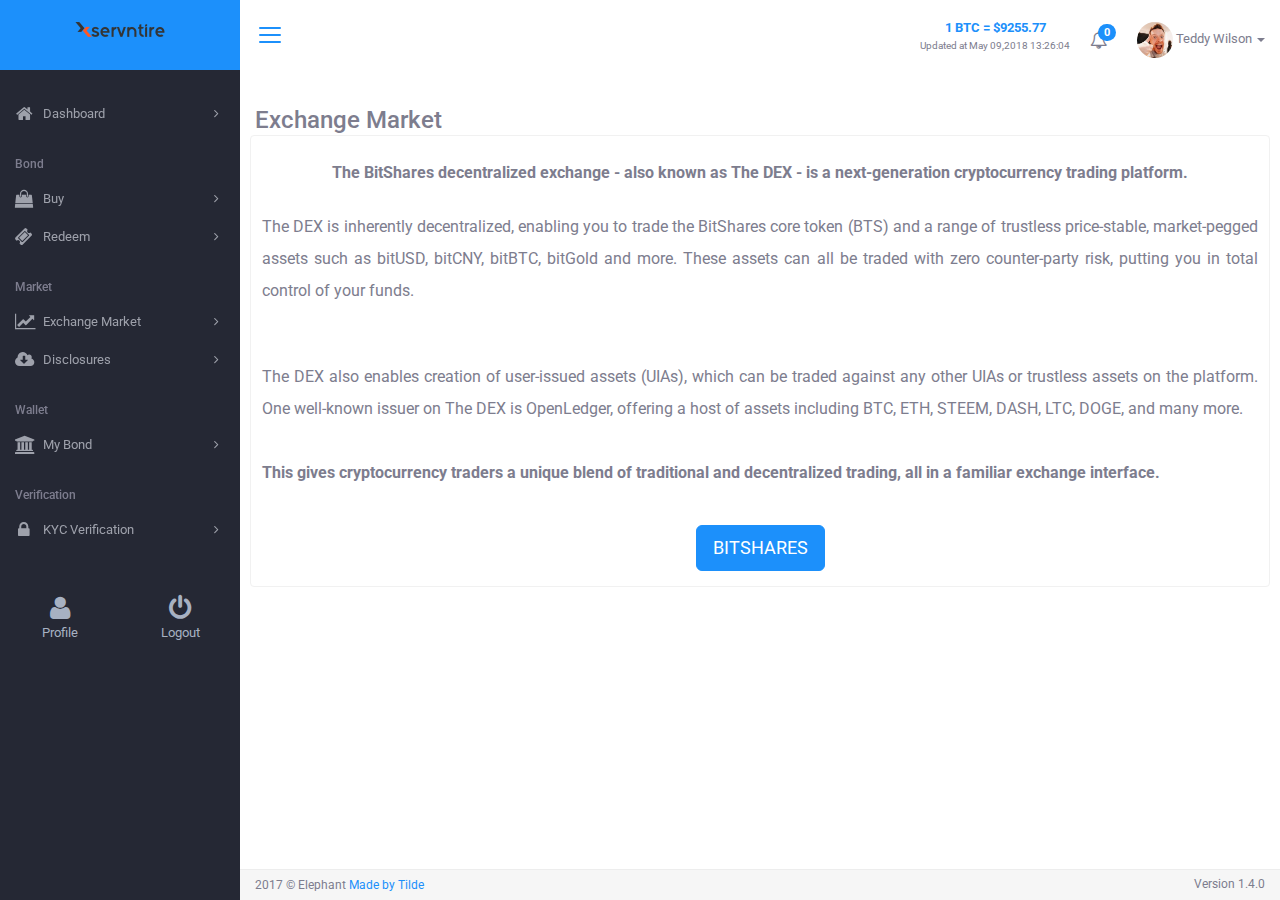
<file: exchange-market.html>
<!DOCTYPE html>
<html lang="en">
  <head>
    <meta charset="UTF-8">
    <meta http-equiv="X-UA-Compatible" content="IE=edge">
    <title>Dashboard &middot; Elephant Template &middot; The fastest way to build Modern Admin APPS for any platform, browser, or device.</title>
    <meta name="viewport" content="width=device-width,initial-scale=1,user-scalable=no">
    <meta name="description" content="Elephant is an admin template that helps you build modern Admin Applications, professionally fast! Built on top of Bootstrap, it includes a large collection of HTML, CSS and JS components that are simple to use and easy to customize.">
    <meta property="og:url" content="http://demo.madebytilde.com/elephant">
    <meta property="og:type" content="website">
    <meta property="og:title" content="The fastest way to build Modern Admin APPS for any platform, browser, or device.">
    <meta property="og:description" content="Elephant is an admin template that helps you build modern Admin Applications, professionally fast! Built on top of Bootstrap, it includes a large collection of HTML, CSS and JS components that are simple to use and easy to customize.">
    <meta property="og:image" content="http://demo.madebytilde.com/elephant.jpg">
    <meta name="twitter:card" content="summary_large_image">
    <meta name="twitter:site" content="@madebytilde">
    <meta name="twitter:creator" content="@madebytilde">
    <meta name="twitter:title" content="The fastest way to build Modern Admin APPS for any platform, browser, or device.">
    <meta name="twitter:description" content="Elephant is an admin template that helps you build modern Admin Applications, professionally fast! Built on top of Bootstrap, it includes a large collection of HTML, CSS and JS components that are simple to use and easy to customize.">
    <meta name="twitter:image" content="http://demo.madebytilde.com/elephant.jpg">
    <link rel="apple-touch-icon" sizes="180x180" href="apple-touch-icon.png">
    <link rel="icon" type="image/png" href="favicon-32x32.png" sizes="32x32">
    <link rel="icon" type="image/png" href="favicon-16x16.png" sizes="16x16">
    <link rel="manifest" href="manifest.json">
    <link rel="mask-icon" href="safari-pinned-tab.svg" color="#1c90fb">
    <meta name="theme-color" content="#ffffff">
    <link rel="stylesheet" href="https://fonts.googleapis.com/css?family=Roboto:300,400,400italic,500,700">
    <link rel="stylesheet" href="css/vendor.min.css">
    <link rel="stylesheet" href="css/elephant.min.css">
    <link rel="stylesheet" href="css/application.min.css">
    <link rel="stylesheet" href="css/dashboard-3.min.css">
    <link rel="stylesheet" href="css/custom.css"/>  
  </head>

   


  <body class="layout layout-header-fixed">
    <div class="layout-header">
      <div class="navbar navbar-default">
        <div class="navbar-header">
          <a class="navbar-brand navbar-brand-center" href="index.html">
            <img class="navbar-brand-logo" src="img/logo.png" alt="Elephant">
          </a>
          <button class="navbar-toggler visible-xs-block collapsed" type="button" data-toggle="collapse" data-target="#sidenav">
            <span class="sr-only">Toggle navigation</span>
            <span class="bars">
              <span class="bar-line bar-line-1 out"></span>
              <span class="bar-line bar-line-2 out"></span>
              <span class="bar-line bar-line-3 out"></span>
            </span>
            <span class="bars bars-x">
              <span class="bar-line bar-line-4"></span>
              <span class="bar-line bar-line-5"></span>
            </span>
          </button>
          <button class="navbar-toggler visible-xs-block collapsed" type="button" data-toggle="collapse" data-target="#navbar">
            <span class="sr-only">Toggle navigation</span>
            <span class="arrow-up"></span>
            <span class="ellipsis ellipsis-vertical">
              <img class="ellipsis-object" width="32" height="32" src="img/0180441436.jpg" alt="Teddy Wilson">
            </span>
          </button>
        </div>
        <div class="navbar-toggleable">
          <nav id="navbar" class="navbar-collapse collapse">
            <button class="sidenav-toggler hidden-xs" title="Collapse sidenav ( [ )" aria-expanded="true" type="button">
              <span class="sr-only">Toggle navigation</span>
              <span class="bars">
                <span class="bar-line bar-line-1 out"></span>
                <span class="bar-line bar-line-2 out"></span>
                <span class="bar-line bar-line-3 out"></span>
                <span class="bar-line bar-line-4 in"></span>
                <span class="bar-line bar-line-5 in"></span>
                <span class="bar-line bar-line-6 in"></span>
              </span>
            </button>
            <ul class="nav navbar-nav navbar-right">

              <li class="dropdown" style="text-align:center; padding-left:5px; padding-right:5px; margin-top:8px;">
                    <span class="text-primary"><strong>1 BTC = $9255.77</strong></span>
                <p style="font-size:10px;">Updated at May 09,2018 13:26:04</p>
              </li>
              
              <li class="dropdown">
                <a class="dropdown-toggle" href="#" role="button" data-toggle="dropdown" aria-haspopup="true">
                  <span class="icon-with-child hidden-xs">
                    <span class="icon icon-bell-o icon-lg"></span>
                    <span class="badge badge-primary badge-above right">0</span>
                  </span>
                  <span class="visible-xs-block">
                    <span class="icon icon-bell icon-lg icon-fw"></span>
                    <span class="badge badge-primary pull-right">0</span>
                    Notifications
                  </span>
                </a>
                <div class="dropdown-menu dropdown-menu-right dropdown-menu-lg">
                  <div class="dropdown-header">
                    <a class="dropdown-link" href="#">Mark all as read</a>
                    <h5 class="dropdown-heading">Recent Notifications</h5>
                  </div>
                  <div class="dropdown-body">
                    <div class="list-group list-group-divided custom-scrollbar">
                      
                     
                    </div>
                  </div>
                  <div class="dropdown-footer">
                    <a class="dropdown-btn" href="#">See All</a>
                  </div>
                </div>
              </li>
              <li class="dropdown hidden-xs">
                <button class="navbar-account-btn" data-toggle="dropdown" aria-haspopup="true">
                  <img class="circle" width="36" height="36" src="img/0180441436.jpg" alt="Teddy Wilson"> Teddy Wilson
                  <span class="caret"></span>
                </button>
                <ul class="dropdown-menu dropdown-menu-right">
                  
                  <li class="divider"></li>
                  <li><a href="#">Profile</a></li>
                  <li><a href="#">Change Password</a></li>
                  <li><a href="signup.html">Sign out</a></li>
                </ul>
              </li>

              <li class="visible-xs-block">
                <a href="#">
                  <span class="icon icon-user icon-lg icon-fw"></span>
                  Profile
                </a>
              </li>
              <li class="visible-xs-block">
                <a href="#">
                  <span class="icon icon-users icon-lg icon-fw"></span>
                  Change Password
                </a>
              </li>
              <li class="visible-xs-block">
                <a href="#">
                  <span class="icon icon-power-off icon-lg icon-fw"></span>
                  Sign out
                </a>
              </li>
            </ul>
            
          </nav>
        </div>
      </div>
    </div>
    <div class="layout-main">
      <div class="layout-sidebar">
        <div class="layout-sidebar-backdrop"></div>
        <div class="layout-sidebar-body">
          <div class="custom-scrollbar">
            <nav id="sidenav" class="sidenav-collapse collapse">
              <ul class="sidenav level-1">

                <li class="sidenav-heading"></li>

                <li class="sidenav-item has-subnav">
                  <a href="index.html" aria-haspopup="true">
                    <span class="sidenav-icon icon icon-home"></span>
                    <span class="sidenav-label">Dashboard</span>
                  </a>
                </li>

                <li class="sidenav-heading">Bond</li>

                <li class="sidenav-item has-subnav">
                  <a href="buy.html" aria-haspopup="true">
                    <span class="sidenav-icon icon icon-shopping-bag"></span>
                    <span class="sidenav-label">Buy</span>
                  </a>
                </li>

                <li class="sidenav-item has-subnav">
                  <a href="redeem.html" aria-haspopup="true">
                    <span class="sidenav-icon icon icon-ticket"></span>
                    <span class="sidenav-label">Redeem</span>
                  </a>
                </li>

                <li class="sidenav-heading">Market</li>

                <li class="sidenav-item has-subnav">
                  <a href="exchange-market.html" aria-haspopup="true">
                    <span class="sidenav-icon icon icon-line-chart"></span>
                    <span class="sidenav-label">Exchange Market</span>
                  </a>
                </li>

                <li class="sidenav-item has-subnav">
                  <a href="disclosures.html" aria-haspopup="true">
                    <span class="sidenav-icon icon icon-cloud-download"></span>
                    <span class="sidenav-label">Disclosures</span>
                  </a>
                </li>

                <li class="sidenav-heading">Wallet</li>

                <li class="sidenav-item has-subnav">
                  <a href="wallet.html" aria-haspopup="true">
                    <span class="sidenav-icon icon icon-bank"></span>
                    <span class="sidenav-label">My Bond</span>
                  </a>
                </li>

                <li class="sidenav-heading">Verification</li>

                <li class="sidenav-item has-subnav">
                  <a href="kyc-verification.html" aria-haspopup="true">
                    <span class="sidenav-icon icon icon-lock"></span>
                    <span class="sidenav-label">KYC Verification</span>
                  </a>
                </li>

                <li class="sidenav-heading"></li>

              </ul>
            </nav>
          </div>



          <!-- Custom -->
<div id="footer_sidebar">
  <div class="item">
    <a href="" aria-haspopup="true">
      <span class="icon icon-user icon-2x"></span>
      <br/>Profile
    </a>
  </div>
  <div class="item">
      <a href="signup.html" aria-haspopup="true">
        <span class="icon icon-power-off icon-2x"></span>
        <br/>Logout
      </a>
  </div>
</div> 
<!-- Custom -->

        </div>
      </div>

      <div class="layout-content">
        <div class="layout-content-body">
      <div class="title-bar">
        <h1 class="title-bar-title">
          <span class="d-ib">Exchange Market</span>
        </h1>
      </div>
      <div class="row gutter-xs" style="display:none;">  <div class="col-md-6 col-md-offset-3">
    
  </div>
</div>
      <div class="row gutter-xs">
        <div class="col-md-12 panel panel panel-body">
          <p class="text-center" style="font-size:16px; padding:6px; line-height:2em;"><b>The BitShares decentralized exchange - also known as The DEX - is a next-generation cryptocurrency trading platform.</b></p>
          <p class="text-justify" style="font-size:16px; padding:6px; line-height:2em;">
            The DEX is inherently decentralized, enabling you to trade the BitShares core token (BTS) and a range of trustless price-stable, market-pegged assets such as bitUSD, bitCNY, bitBTC, bitGold and more. These assets can all be traded with zero counter-party risk, putting you in total control of your funds.
            <br><br>
          </p>
          <p class="text-justify" style="font-size:16px; padding:6px; line-height:2em;">
          The DEX also enables creation of user-issued assets (UIAs), which can be traded against any other UIAs or trustless assets on the platform. One well-known issuer on The DEX is OpenLedger, offering a host of assets including BTC, ETH, STEEM, DASH, LTC, DOGE, and many more.
          <br><br>
          <b>This gives cryptocurrency traders a unique blend of traditional and decentralized trading, all in a familiar exchange interface.</b>
          </p>
          <div class="text-center">
            <a style="margin-top:20px;" href="https://bitshares.org/wallet/#/" target="_blank" class="btn btn-primary btn-lg" type="submit">BITSHARES</a>
          </div>
        </div>
      </div>
    </div>
      </div>
      <div class="layout-footer">
        <div class="layout-footer-body">
          <small class="version">Version 1.4.0</small>
          <small class="copyright">2017 &copy; Elephant <a href="http://madebytilde.com/">Made by Tilde</a></small>
        </div>
      </div>
    </div>
    
    <script src="js/vendor.min.js"></script>
    <script src="js/elephant.min.js"></script>
    <script src="js/application.min.js"></script>
    <script>
      (function(i,s,o,g,r,a,m){i['GoogleAnalyticsObject']=r;i[r]=i[r]||function(){
      (i[r].q=i[r].q||[]).push(arguments)},i[r].l=1*new Date();a=s.createElement(o),
      m=s.getElementsByTagName(o)[0];a.async=1;a.src=g;m.parentNode.insertBefore(a,m)
      })(window,document,'script','https://www.google-analytics.com/analytics.js','ga');
      ga('create', 'UA-83990101-1', 'auto');
      ga('send', 'pageview');
    </script>
  </body>
</html>
</file>
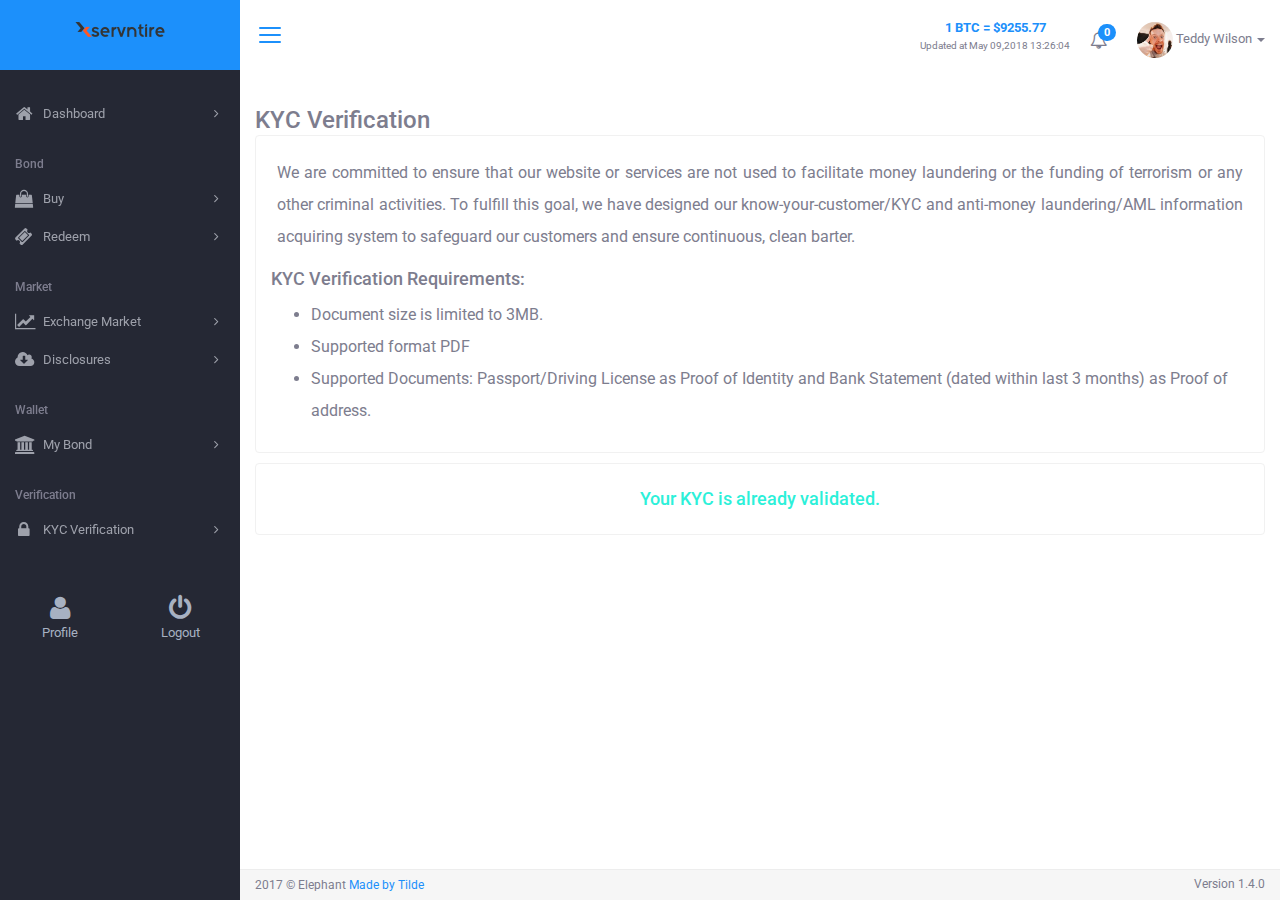
<file: kyc-verification.html>
<!DOCTYPE html>
<html lang="en">
  <head>
    <meta charset="UTF-8">
    <meta http-equiv="X-UA-Compatible" content="IE=edge">
    <title>Dashboard &middot; Elephant Template &middot; The fastest way to build Modern Admin APPS for any platform, browser, or device.</title>
    <meta name="viewport" content="width=device-width,initial-scale=1,user-scalable=no">
    <meta name="description" content="Elephant is an admin template that helps you build modern Admin Applications, professionally fast! Built on top of Bootstrap, it includes a large collection of HTML, CSS and JS components that are simple to use and easy to customize.">
    <meta property="og:url" content="http://demo.madebytilde.com/elephant">
    <meta property="og:type" content="website">
    <meta property="og:title" content="The fastest way to build Modern Admin APPS for any platform, browser, or device.">
    <meta property="og:description" content="Elephant is an admin template that helps you build modern Admin Applications, professionally fast! Built on top of Bootstrap, it includes a large collection of HTML, CSS and JS components that are simple to use and easy to customize.">
    <meta property="og:image" content="http://demo.madebytilde.com/elephant.jpg">
    <meta name="twitter:card" content="summary_large_image">
    <meta name="twitter:site" content="@madebytilde">
    <meta name="twitter:creator" content="@madebytilde">
    <meta name="twitter:title" content="The fastest way to build Modern Admin APPS for any platform, browser, or device.">
    <meta name="twitter:description" content="Elephant is an admin template that helps you build modern Admin Applications, professionally fast! Built on top of Bootstrap, it includes a large collection of HTML, CSS and JS components that are simple to use and easy to customize.">
    <meta name="twitter:image" content="http://demo.madebytilde.com/elephant.jpg">
    <link rel="apple-touch-icon" sizes="180x180" href="apple-touch-icon.png">
    <link rel="icon" type="image/png" href="favicon-32x32.png" sizes="32x32">
    <link rel="icon" type="image/png" href="favicon-16x16.png" sizes="16x16">
    <link rel="manifest" href="manifest.json">
    <link rel="mask-icon" href="safari-pinned-tab.svg" color="#1c90fb">
    <meta name="theme-color" content="#ffffff">
    <link rel="stylesheet" href="https://fonts.googleapis.com/css?family=Roboto:300,400,400italic,500,700">
    <link rel="stylesheet" href="css/vendor.min.css">
    <link rel="stylesheet" href="css/elephant.min.css">
    <link rel="stylesheet" href="css/application.min.css">
    <link rel="stylesheet" href="css/dashboard-3.min.css">
    <link rel="stylesheet" href="css/custom.css"/>  
  </head>

   


  <body class="layout layout-header-fixed">
    <div class="layout-header">
      <div class="navbar navbar-default">
        <div class="navbar-header">
          <a class="navbar-brand navbar-brand-center" href="index.html">
            <img class="navbar-brand-logo" src="img/logo.png" alt="Elephant">
          </a>
          <button class="navbar-toggler visible-xs-block collapsed" type="button" data-toggle="collapse" data-target="#sidenav">
            <span class="sr-only">Toggle navigation</span>
            <span class="bars">
              <span class="bar-line bar-line-1 out"></span>
              <span class="bar-line bar-line-2 out"></span>
              <span class="bar-line bar-line-3 out"></span>
            </span>
            <span class="bars bars-x">
              <span class="bar-line bar-line-4"></span>
              <span class="bar-line bar-line-5"></span>
            </span>
          </button>
          <button class="navbar-toggler visible-xs-block collapsed" type="button" data-toggle="collapse" data-target="#navbar">
            <span class="sr-only">Toggle navigation</span>
            <span class="arrow-up"></span>
            <span class="ellipsis ellipsis-vertical">
              <img class="ellipsis-object" width="32" height="32" src="img/0180441436.jpg" alt="Teddy Wilson">
            </span>
          </button>
        </div>
        <div class="navbar-toggleable">
          <nav id="navbar" class="navbar-collapse collapse">
            <button class="sidenav-toggler hidden-xs" title="Collapse sidenav ( [ )" aria-expanded="true" type="button">
              <span class="sr-only">Toggle navigation</span>
              <span class="bars">
                <span class="bar-line bar-line-1 out"></span>
                <span class="bar-line bar-line-2 out"></span>
                <span class="bar-line bar-line-3 out"></span>
                <span class="bar-line bar-line-4 in"></span>
                <span class="bar-line bar-line-5 in"></span>
                <span class="bar-line bar-line-6 in"></span>
              </span>
            </button>
            <ul class="nav navbar-nav navbar-right">

              <li class="dropdown" style="text-align:center; padding-left:5px; padding-right:5px; margin-top:8px;">
                    <span class="text-primary"><strong>1 BTC = $9255.77</strong></span>
          <p style="font-size:10px;">Updated at May 09,2018 13:26:04</p>
        </li>
              
              <li class="dropdown">
                <a class="dropdown-toggle" href="#" role="button" data-toggle="dropdown" aria-haspopup="true">
                  <span class="icon-with-child hidden-xs">
                    <span class="icon icon-bell-o icon-lg"></span>
                    <span class="badge badge-primary badge-above right">0</span>
                  </span>
                  <span class="visible-xs-block">
                    <span class="icon icon-bell icon-lg icon-fw"></span>
                    <span class="badge badge-primary pull-right">0</span>
                    Notifications
                  </span>
                </a>
                <div class="dropdown-menu dropdown-menu-right dropdown-menu-lg">
                  <div class="dropdown-header">
                    <a class="dropdown-link" href="#">Mark all as read</a>
                    <h5 class="dropdown-heading">Recent Notifications</h5>
                  </div>
                  <div class="dropdown-body">
                    <div class="list-group list-group-divided custom-scrollbar">
                      
                     
                    </div>
                  </div>
                  <div class="dropdown-footer">
                    <a class="dropdown-btn" href="#">See All</a>
                  </div>
                </div>
              </li>
              <li class="dropdown hidden-xs">
                <button class="navbar-account-btn" data-toggle="dropdown" aria-haspopup="true">
                  <img class="circle" width="36" height="36" src="img/0180441436.jpg" alt="Teddy Wilson"> Teddy Wilson
                  <span class="caret"></span>
                </button>
                <ul class="dropdown-menu dropdown-menu-right">
                  
                  <li class="divider"></li>
                  <li><a href="#">Profile</a></li>
                  <li><a href="#">Change Password</a></li>
                  <li><a href="signup.html">Sign out</a></li>
                </ul>
              </li>

              <li class="visible-xs-block">
                <a href="#">
                  <span class="icon icon-user icon-lg icon-fw"></span>
                  Profile
                </a>
              </li>
              <li class="visible-xs-block">
                <a href="#">
                  <span class="icon icon-users icon-lg icon-fw"></span>
                  Change Password
                </a>
              </li>
              <li class="visible-xs-block">
                <a href="#">
                  <span class="icon icon-power-off icon-lg icon-fw"></span>
                  Sign out
                </a>
              </li>

            </ul>
            
          </nav>
        </div>
      </div>
    </div>
    <div class="layout-main">
      <div class="layout-sidebar">
        <div class="layout-sidebar-backdrop"></div>
        <div class="layout-sidebar-body">
          <div class="custom-scrollbar">
            <nav id="sidenav" class="sidenav-collapse collapse">
              <ul class="sidenav level-1">

                <li class="sidenav-heading"></li>

                <li class="sidenav-item has-subnav">
                  <a href="index.html" aria-haspopup="true">
                    <span class="sidenav-icon icon icon-home"></span>
                    <span class="sidenav-label">Dashboard</span>
                  </a>
                </li>

                <li class="sidenav-heading">Bond</li>

                <li class="sidenav-item has-subnav">
                  <a href="buy.html" aria-haspopup="true">
                    <span class="sidenav-icon icon icon-shopping-bag"></span>
                    <span class="sidenav-label">Buy</span>
                  </a>
                </li>

                <li class="sidenav-item has-subnav">
                  <a href="redeem.html" aria-haspopup="true">
                    <span class="sidenav-icon icon icon-ticket"></span>
                    <span class="sidenav-label">Redeem</span>
                  </a>
                </li>

                <li class="sidenav-heading">Market</li>

                <li class="sidenav-item has-subnav">
                  <a href="exchange-market.html" aria-haspopup="true">
                    <span class="sidenav-icon icon icon-line-chart"></span>
                    <span class="sidenav-label">Exchange Market</span>
                  </a>
                </li>

                <li class="sidenav-item has-subnav">
                  <a href="disclosures.html" aria-haspopup="true">
                    <span class="sidenav-icon icon icon-cloud-download"></span>
                    <span class="sidenav-label">Disclosures</span>
                  </a>
                </li>

                <li class="sidenav-heading">Wallet</li>

                <li class="sidenav-item has-subnav">
                  <a href="wallet.html" aria-haspopup="true">
                    <span class="sidenav-icon icon icon-bank"></span>
                    <span class="sidenav-label">My Bond</span>
                  </a>
                </li>

                <li class="sidenav-heading">Verification</li>

                <li class="sidenav-item has-subnav">
                  <a href="kyc-verification.html" aria-haspopup="true">
                    <span class="sidenav-icon icon icon-lock"></span>
                    <span class="sidenav-label">KYC Verification</span>
                  </a>
                </li>

                <li class="sidenav-heading"></li>

              </ul>
            </nav>
          </div>



          <!-- Custom -->
<div id="footer_sidebar">
  <div class="item">
    <a href="" aria-haspopup="true">
      <span class="icon icon-user icon-2x"></span>
      <br/>Profile
    </a>
  </div>
  <div class="item">
      <a href="signup.html" aria-haspopup="true">
        <span class="icon icon-power-off icon-2x"></span>
        <br/>Logout
      </a>
  </div>
</div> 
<!-- Custom -->

        </div>
      </div>

      <div class="layout-content">
        <div class="layout-content-body">
      <div class="title-bar">
        <h1 class="title-bar-title">
          <span class="d-ib">KYC Verification</span>
        </h1>
      </div>
      <div class="row gutter-xs" style="display:none;">  <div class="col-md-6 col-md-offset-3">
    
  </div>
</div>
      <div class="row gutter-xs">
        <div class="col-md-12">
          <div class="row gutter-xs">
            <div class="col-md-12">
              <div class="card">
                <div class="card-body" data-toggle="match-height" style="">
                  <p class="text-justify" style="font-size:16px; padding:6px; line-height:2em;">
                    We are committed to ensure that our website or services are not used to facilitate money laundering or the funding of terrorism or any other criminal activities. To fulfill this goal, we have designed our know-your-customer/KYC and anti-money laundering/AML information acquiring system to safeguard our customers and ensure continuous, clean barter.
                  </p>
                  <h4>KYC Verification Requirements:</h4>
                  <p>
                    </p><ul style="font-size:16px;line-height:2em;">
                      <li>Document size is limited to 3MB.</li>
                      <li>Supported format PDF</li>
                      <li>Supported Documents: Passport/Driving License as Proof of Identity and Bank Statement (dated within last 3 months) as Proof of address.</li>
                    </ul>
                  <p></p>
                </div>
              </div>
            </div>
          </div>
        </div>
      </div>
            <div class="row gutter-xs">
        <div class="col-md-12">
          <div class="row gutter-xs">
            <div class="col-md-12">
              <div class="card">
                <div class="card-body" data-toggle="match-height" style="">
                  <h4 class="text-center text-success">Your KYC is already validated.</h4>
                </div>
              </div>
            </div>
          </div>
        </div>
      </div>
          </div>
      </div>
      <div class="layout-footer">
        <div class="layout-footer-body">
          <small class="version">Version 1.4.0</small>
          <small class="copyright">2017 &copy; Elephant <a href="http://madebytilde.com/">Made by Tilde</a></small>
        </div>
      </div>
    </div>
    
    <script src="js/vendor.min.js"></script>
    <script src="js/elephant.min.js"></script>
    <script src="js/application.min.js"></script>
    <script>
      (function(i,s,o,g,r,a,m){i['GoogleAnalyticsObject']=r;i[r]=i[r]||function(){
      (i[r].q=i[r].q||[]).push(arguments)},i[r].l=1*new Date();a=s.createElement(o),
      m=s.getElementsByTagName(o)[0];a.async=1;a.src=g;m.parentNode.insertBefore(a,m)
      })(window,document,'script','https://www.google-analytics.com/analytics.js','ga');
      ga('create', 'UA-83990101-1', 'auto');
      ga('send', 'pageview');
    </script>
  </body>
</html>
</file>
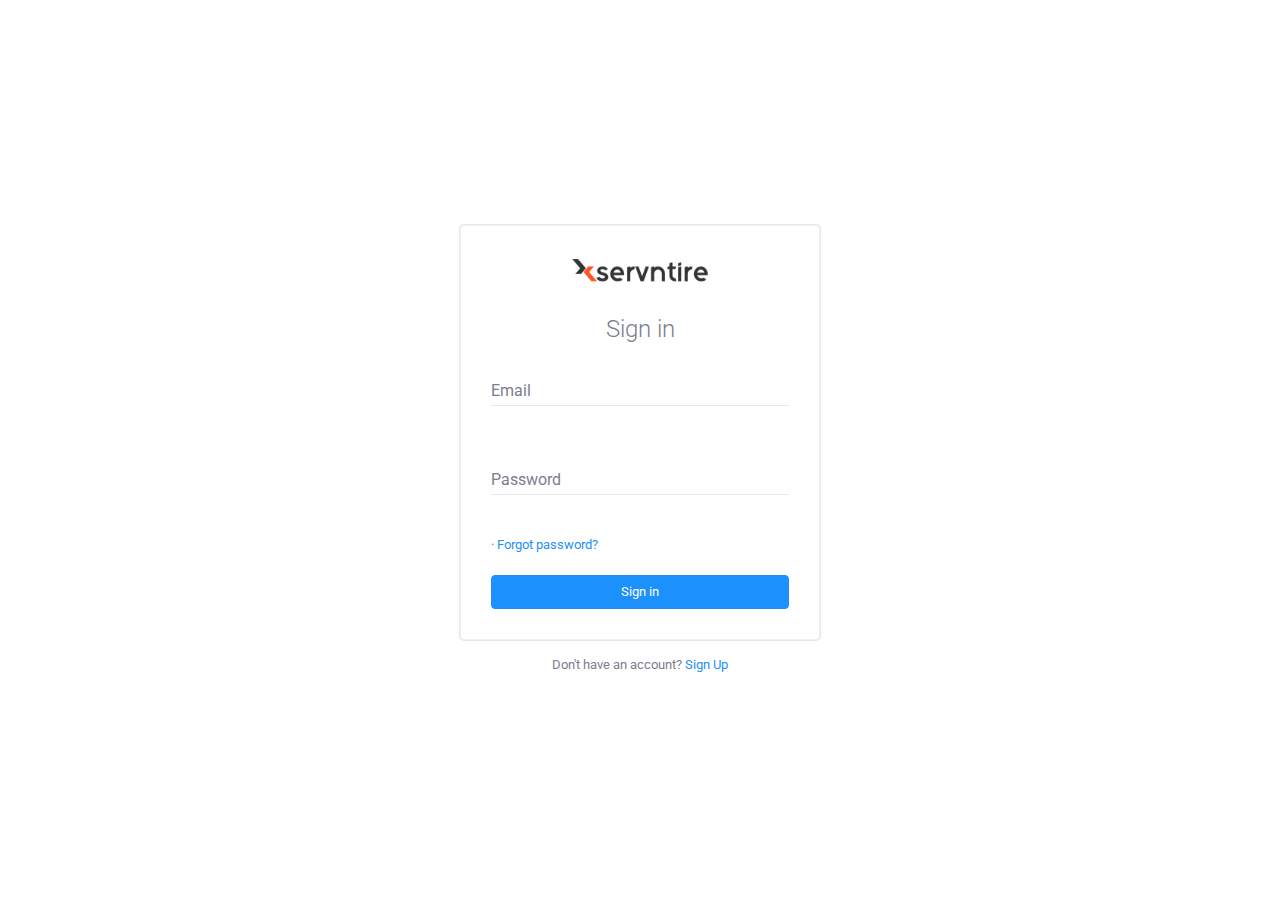
<file: login.html>
<!DOCTYPE html>
<html lang="en">
  <head>
    <meta charset="UTF-8">
    <meta http-equiv="X-UA-Compatible" content="IE=edge">
    <title>Log In &middot; Elephant Template &middot; The fastest way to build Modern Admin APPS for any platform, browser, or device.</title>
    <meta name="viewport" content="width=device-width,initial-scale=1,user-scalable=no">
    <meta name="description" content="Elephant is an admin template that helps you build modern Admin Applications, professionally fast! Built on top of Bootstrap, it includes a large collection of HTML, CSS and JS components that are simple to use and easy to customize.">
    <meta property="og:url" content="http://demo.madebytilde.com/elephant">
    <meta property="og:type" content="website">
    <meta property="og:title" content="The fastest way to build Modern Admin APPS for any platform, browser, or device.">
    <meta property="og:description" content="Elephant is an admin template that helps you build modern Admin Applications, professionally fast! Built on top of Bootstrap, it includes a large collection of HTML, CSS and JS components that are simple to use and easy to customize.">
    <meta property="og:image" content="http://demo.madebytilde.com/elephant.jpg">
    <meta name="twitter:card" content="summary_large_image">
    <meta name="twitter:site" content="@madebytilde">
    <meta name="twitter:creator" content="@madebytilde">
    <meta name="twitter:title" content="The fastest way to build Modern Admin APPS for any platform, browser, or device.">
    <meta name="twitter:description" content="Elephant is an admin template that helps you build modern Admin Applications, professionally fast! Built on top of Bootstrap, it includes a large collection of HTML, CSS and JS components that are simple to use and easy to customize.">
    <meta name="twitter:image" content="http://demo.madebytilde.com/elephant.jpg">
    <link rel="apple-touch-icon" sizes="180x180" href="apple-touch-icon.png">
    <link rel="icon" type="image/png" href="favicon-32x32.png" sizes="32x32">
    <link rel="icon" type="image/png" href="favicon-16x16.png" sizes="16x16">
    <link rel="manifest" href="manifest.json">
    <link rel="mask-icon" href="safari-pinned-tab.svg" color="#1c90fb">
    <meta name="theme-color" content="#ffffff">
    <link rel="stylesheet" href="https://fonts.googleapis.com/css?family=Roboto:300,400,400italic,500,700">
    <link rel="stylesheet" href="css/vendor.min.css">
    <link rel="stylesheet" href="css/elephant.min.css">
    <link rel="stylesheet" href="css/login-3.min.css">
  </head>
  <body>
    <div class="login">
      <div class="login-body">
        <a class="login-brand" href="index.html">
          <img class="img-responsive" src="img/logo.png" alt="Elephant">
        </a>
        <h3 class="login-heading">Sign in</h3>
        <div class="login-form">
          <form data-toggle="md-validator">
            <div class="md-form-group md-label-floating">
              <input class="md-form-control" type="email" name="email" spellcheck="false" autocomplete="off" data-msg-required="Please enter your email address." required>
              <label class="md-control-label">Email</label>
            </div>
            <div class="md-form-group md-label-floating">
              <input class="md-form-control" type="password" name="password" minlength="6" data-msg-minlength="Password must be 6 characters or more." data-msg-required="Please enter your password." required>
              <label class="md-control-label">Password</label>
            </div>
            <div class="md-form-group md-custom-controls">
              
              <span aria-hidden="true"> · </span>
              <a href="password-3.html">Forgot password?</a>
            </div>
            <button class="btn btn-primary btn-block" type="submit">Sign in</button>
          </form>
        </div>
      </div>
      <div class="login-footer">
        Don't have an account? <a href="signup.html">Sign Up</a>
      </div>
    </div>
    <script src="js/vendor.min.js"></script>
    <script src="js/elephant.min.js"></script>
    <script>
      (function(i,s,o,g,r,a,m){i['GoogleAnalyticsObject']=r;i[r]=i[r]||function(){
      (i[r].q=i[r].q||[]).push(arguments)},i[r].l=1*new Date();a=s.createElement(o),
      m=s.getElementsByTagName(o)[0];a.async=1;a.src=g;m.parentNode.insertBefore(a,m)
      })(window,document,'script','https://www.google-analytics.com/analytics.js','ga');
      ga('create', 'UA-83990101-1', 'auto');
      ga('send', 'pageview');
    </script>
  </body>
</html>
</file>
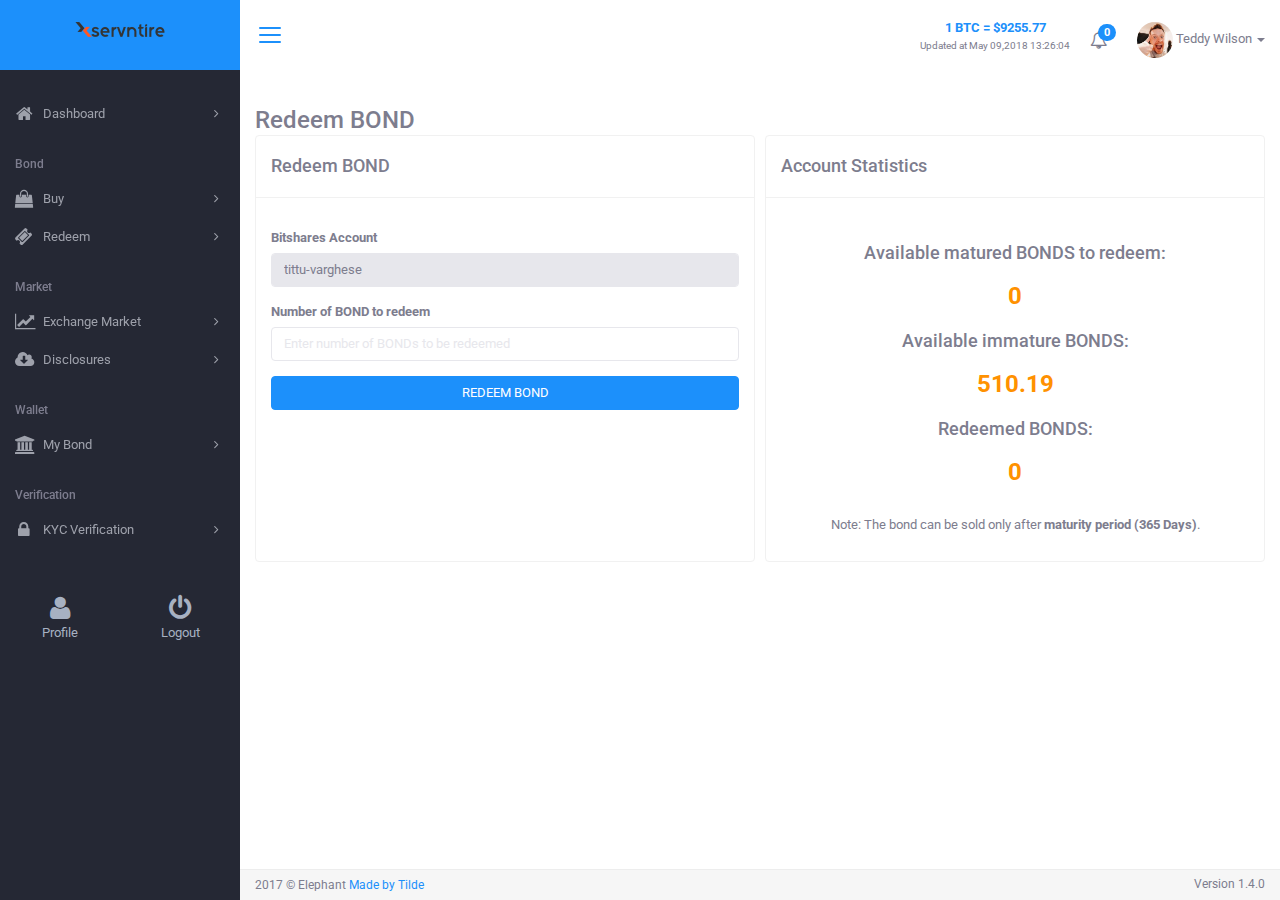
<file: redeem.html>
<!DOCTYPE html>
<html lang="en">
  <head>
    <meta charset="UTF-8">
    <meta http-equiv="X-UA-Compatible" content="IE=edge">
    <title>Dashboard &middot; Elephant Template &middot; The fastest way to build Modern Admin APPS for any platform, browser, or device.</title>
    <meta name="viewport" content="width=device-width,initial-scale=1,user-scalable=no">
    <meta name="description" content="Elephant is an admin template that helps you build modern Admin Applications, professionally fast! Built on top of Bootstrap, it includes a large collection of HTML, CSS and JS components that are simple to use and easy to customize.">
    <meta property="og:url" content="http://demo.madebytilde.com/elephant">
    <meta property="og:type" content="website">
    <meta property="og:title" content="The fastest way to build Modern Admin APPS for any platform, browser, or device.">
    <meta property="og:description" content="Elephant is an admin template that helps you build modern Admin Applications, professionally fast! Built on top of Bootstrap, it includes a large collection of HTML, CSS and JS components that are simple to use and easy to customize.">
    <meta property="og:image" content="http://demo.madebytilde.com/elephant.jpg">
    <meta name="twitter:card" content="summary_large_image">
    <meta name="twitter:site" content="@madebytilde">
    <meta name="twitter:creator" content="@madebytilde">
    <meta name="twitter:title" content="The fastest way to build Modern Admin APPS for any platform, browser, or device.">
    <meta name="twitter:description" content="Elephant is an admin template that helps you build modern Admin Applications, professionally fast! Built on top of Bootstrap, it includes a large collection of HTML, CSS and JS components that are simple to use and easy to customize.">
    <meta name="twitter:image" content="http://demo.madebytilde.com/elephant.jpg">
    <link rel="apple-touch-icon" sizes="180x180" href="apple-touch-icon.png">
    <link rel="icon" type="image/png" href="favicon-32x32.png" sizes="32x32">
    <link rel="icon" type="image/png" href="favicon-16x16.png" sizes="16x16">
    <link rel="manifest" href="manifest.json">
    <link rel="mask-icon" href="safari-pinned-tab.svg" color="#1c90fb">
    <meta name="theme-color" content="#ffffff">
    <link rel="stylesheet" href="https://fonts.googleapis.com/css?family=Roboto:300,400,400italic,500,700">
    <link rel="stylesheet" href="css/vendor.min.css">
    <link rel="stylesheet" href="css/elephant.min.css">
    <link rel="stylesheet" href="css/application.min.css">
    <link rel="stylesheet" href="css/dashboard-3.min.css">
    <link rel="stylesheet" href="css/custom.css"/>  
  </head>

   


  <body class="layout layout-header-fixed">
    <div class="layout-header">
      <div class="navbar navbar-default">
        <div class="navbar-header">
          <a class="navbar-brand navbar-brand-center" href="index.html">
            <img class="navbar-brand-logo" src="img/logo.png" alt="Elephant">
          </a>
          <button class="navbar-toggler visible-xs-block collapsed" type="button" data-toggle="collapse" data-target="#sidenav">
            <span class="sr-only">Toggle navigation</span>
            <span class="bars">
              <span class="bar-line bar-line-1 out"></span>
              <span class="bar-line bar-line-2 out"></span>
              <span class="bar-line bar-line-3 out"></span>
            </span>
            <span class="bars bars-x">
              <span class="bar-line bar-line-4"></span>
              <span class="bar-line bar-line-5"></span>
            </span>
          </button>
          <button class="navbar-toggler visible-xs-block collapsed" type="button" data-toggle="collapse" data-target="#navbar">
            <span class="sr-only">Toggle navigation</span>
            <span class="arrow-up"></span>
            <span class="ellipsis ellipsis-vertical">
              <img class="ellipsis-object" width="32" height="32" src="img/0180441436.jpg" alt="Teddy Wilson">
            </span>
          </button>
        </div>
        <div class="navbar-toggleable">
          <nav id="navbar" class="navbar-collapse collapse">
            <button class="sidenav-toggler hidden-xs" title="Collapse sidenav ( [ )" aria-expanded="true" type="button">
              <span class="sr-only">Toggle navigation</span>
              <span class="bars">
                <span class="bar-line bar-line-1 out"></span>
                <span class="bar-line bar-line-2 out"></span>
                <span class="bar-line bar-line-3 out"></span>
                <span class="bar-line bar-line-4 in"></span>
                <span class="bar-line bar-line-5 in"></span>
                <span class="bar-line bar-line-6 in"></span>
              </span>
            </button>
            <ul class="nav navbar-nav navbar-right">

              <li class="dropdown" style="text-align:center; padding-left:5px; padding-right:5px; margin-top:8px;">
                    <span class="text-primary"><strong>1 BTC = $9255.77</strong></span>
                    <p style="font-size:10px;">Updated at May 09,2018 13:26:04</p>
              </li>
              
              <li class="dropdown">
                <a class="dropdown-toggle" href="#" role="button" data-toggle="dropdown" aria-haspopup="true">
                  <span class="icon-with-child hidden-xs">
                    <span class="icon icon-bell-o icon-lg"></span>
                    <span class="badge badge-primary badge-above right">0</span>
                  </span>
                  <span class="visible-xs-block">
                    <span class="icon icon-bell icon-lg icon-fw"></span>
                    <span class="badge badge-primary pull-right">0</span>
                    Notifications
                  </span>
                </a>
                <div class="dropdown-menu dropdown-menu-right dropdown-menu-lg">
                  <div class="dropdown-header">
                    <a class="dropdown-link" href="#">Mark all as read</a>
                    <h5 class="dropdown-heading">Recent Notifications</h5>
                  </div>
                  <div class="dropdown-body">
                    <div class="list-group list-group-divided custom-scrollbar">
                      
                     
                    </div>
                  </div>
                  <div class="dropdown-footer">
                    <a class="dropdown-btn" href="#">See All</a>
                  </div>
                </div>
              </li>
              <li class="dropdown hidden-xs">
                <button class="navbar-account-btn" data-toggle="dropdown" aria-haspopup="true">
                  <img class="circle" width="36" height="36" src="img/0180441436.jpg" alt="Teddy Wilson"> Teddy Wilson
                  <span class="caret"></span>
                </button>
                <ul class="dropdown-menu dropdown-menu-right">
                  
                  <li class="divider"></li>
                  <li><a href="#">Profile</a></li>
                  <li><a href="#">Change Password</a></li>
                  <li><a href="#">Sign out</a></li>
                </ul>
              </li>

              <li class="visible-xs-block">
                <a href="#">
                  <span class="icon icon-user icon-lg icon-fw"></span>
                  Profile
                </a>
              </li>
              <li class="visible-xs-block">
                <a href="#">
                  <span class="icon icon-users icon-lg icon-fw"></span>
                  Change Password
                </a>
              </li>
              <li class="visible-xs-block">
                <a href="signup.html">
                  <span class="icon icon-power-off icon-lg icon-fw"></span>
                  Sign out
                </a>
              </li>
            </ul>
            
          </nav>
        </div>
      </div>
    </div>
    <div class="layout-main">
      <div class="layout-sidebar">
        <div class="layout-sidebar-backdrop"></div>
        <div class="layout-sidebar-body">
          <div class="custom-scrollbar">
            <nav id="sidenav" class="sidenav-collapse collapse">
              <ul class="sidenav level-1">

                <li class="sidenav-heading"></li>

                <li class="sidenav-item has-subnav">
                  <a href="index.html" aria-haspopup="true">
                    <span class="sidenav-icon icon icon-home"></span>
                    <span class="sidenav-label">Dashboard</span>
                  </a>
                </li>

                <li class="sidenav-heading">Bond</li>

                <li class="sidenav-item has-subnav">
                  <a href="buy.html" aria-haspopup="true">
                    <span class="sidenav-icon icon icon-shopping-bag"></span>
                    <span class="sidenav-label">Buy</span>
                  </a>
                </li>

                <li class="sidenav-item has-subnav">
                  <a href="redeem.html" aria-haspopup="true">
                    <span class="sidenav-icon icon icon-ticket"></span>
                    <span class="sidenav-label">Redeem</span>
                  </a>
                </li>

                <li class="sidenav-heading">Market</li>

                <li class="sidenav-item has-subnav">
                  <a href="exchange-market.html" aria-haspopup="true">
                    <span class="sidenav-icon icon icon-line-chart"></span>
                    <span class="sidenav-label">Exchange Market</span>
                  </a>
                </li>

                <li class="sidenav-item has-subnav">
                  <a href="disclosures.html" aria-haspopup="true">
                    <span class="sidenav-icon icon icon-cloud-download"></span>
                    <span class="sidenav-label">Disclosures</span>
                  </a>
                </li>

                <li class="sidenav-heading">Wallet</li>

                <li class="sidenav-item has-subnav">
                  <a href="wallet.html" aria-haspopup="true">
                    <span class="sidenav-icon icon icon-bank"></span>
                    <span class="sidenav-label">My Bond</span>
                  </a>
                </li>

                <li class="sidenav-heading">Verification</li>

                <li class="sidenav-item has-subnav">
                  <a href="kyc-verification.html" aria-haspopup="true">
                    <span class="sidenav-icon icon icon-lock"></span>
                    <span class="sidenav-label">KYC Verification</span>
                  </a>
                </li>

                <li class="sidenav-heading"></li>

              </ul>
            </nav>
          </div>



          <!-- Custom -->
<div id="footer_sidebar">
  <div class="item">
    <a href="" aria-haspopup="true">
      <span class="icon icon-user icon-2x"></span>
      <br/>Profile
    </a>
  </div>
  <div class="item">
      <a href="signup.html" aria-haspopup="true">
        <span class="icon icon-power-off icon-2x"></span>
        <br/>Logout
      </a>
  </div>
</div> 
<!-- Custom -->

        </div>
      </div>

      <div class="layout-content">
        <div class="layout-content-body">

          <div class="title-bar">
            <h1 class="title-bar-title">
              <span class="d-ib">Redeem BOND</span>
            </h1>
      </div>
            
            <div class="row gutter-xs" style="display:none;">  <div class="col-md-6 col-md-offset-3">
    
  </div>
</div>
            <div class="row gutter-xs">
                <div class="col-md-12">
          <div class="row gutter-xs">
            <div class="col-md-6">
              <div class="card">
                <div class="card-header">
                  <h4 class="card-title" style="padding-top:10px; padding-bottom:6px;">Redeem BOND</h4>
                </div>
                <div class="card-body" data-toggle="match-height" style="height: 359px;">
                  <div class="form-wrapper">
                    <form data-toggle="validator" action="sell_action.php" method="post" enctype="application/x-www-form-urlencoded" class="login-form" id="BuyBOND_Form" novalidate="novalidate">
                      <div class="form-group label-floating">
                        <input class="form-control" type="hidden" value="tittuhpd@gmail.com" name="user_email" id="user_email" readonly="" required="" aria-required="true">
                      </div>
                      <div class="form-group label-floating">
                        <input class="form-control" type="hidden" value="jAo6UMwq" name="user_id" id="user_id" readonly="" required="" aria-required="true">
                      </div>

                      <div class="form-group">
                        <label for="bitcoin_address">Bitshares Account</label>
                        <input type="text" name="bitcoin_address" id="bitcoin_address" class="form-control" value="tittu-varghese" data-msg-required="Please enter a valid Bitshares Account." required="" readonly="" aria-required="true">                      </div>
                      <div class="form-group">
                        <input type="text" name="bitcoin_address_n" placeholder="Enter your Bitshares Account" id="bitcoin_address_n" class="form-control hidden" data-msg-required="Please enter a valid Bitshares Account." data-msg-remote="Please enter a valid Bitshares Account." required="" remote="bitcoin_validator.php" aria-required="true">
                      </div>
                      <div class="form-group hidden" id="bitcoin_address_save_checkbox">
                        <label class="custom-control custom-control-primary custom-checkbox">
                        <input class="custom-control-input" name="bitcoin_save_status" type="checkbox" checked="checked">
                        <span class="custom-control-indicator"></span>
                        <span class="custom-control-label">Save Bitshares Account</span>
                        </label>
                      </div>

                      <div class="form-group">
                        <label for="number_of_bonds_to_sell">Number of BOND to redeem</label>
                        <input type="text" id="number_of_bonds_to_sell" placeholder="Enter number of BONDs to be redeemed" name="number_of_bonds_to_sell" class="form-control" digits="true" range="1,0" data-msg-range="Maximum number of BONDs you can redeem is upto 0" data-msg-required="Please enter a valid number of BONDS to be redeemed." required="" aria-required="true">
                      </div>

                      <div class="form-group">
                        <button class="btn btn-primary btn-block" name="submit" type="submit">REDEEM BOND</button>
                      </div>
                    </form>
                  </div>
                </div>
              </div>
            </div>
            <div class="col-md-6">
              <div class="card">
                <div class="card-header">
                  <h4 class="card-title" style="padding-top:10px; padding-bottom:6px;">Account Statistics</h4>
                </div>
                <div class="card-body" data-toggle="match-height" style="height: 359px;">
                  <h4 class="text-center" style="padding-top:20px;">Available matured BONDS to redeem:</h4>
                  <h3 class="text-center" style="font-weight:bold; color:#FF9100">0</h3>
                  <h4 class="text-center" style="padding-top:12px;">Available immature BONDS:</h4>
                  <h3 class="text-center" style="font-weight:bold; color:#FF9100">510.19</h3>
                  <h4 class="text-center" style="padding-top:12px;">Redeemed BONDS:</h4>
                  <h3 class="text-center" style="font-weight:bold; color:#FF9100">0</h3>
                  <p class="text-center" style="padding-top:20px;">Note: The bond can be sold only after <strong>maturity period (365 Days)</strong>.</p>
                </div>
              </div>
            </div>
          </div>
        </div>
            </div>
        </div>
      </div>
      <div class="layout-footer">
        <div class="layout-footer-body">
          <small class="version">Version 1.4.0</small>
          <small class="copyright">2017 &copy; Elephant <a href="http://madebytilde.com/">Made by Tilde</a></small>
        </div>
      </div>
    </div>
    
    <script src="js/vendor.min.js"></script>
    <script src="js/elephant.min.js"></script>
    <script src="js/application.min.js"></script>
    <script>
      (function(i,s,o,g,r,a,m){i['GoogleAnalyticsObject']=r;i[r]=i[r]||function(){
      (i[r].q=i[r].q||[]).push(arguments)},i[r].l=1*new Date();a=s.createElement(o),
      m=s.getElementsByTagName(o)[0];a.async=1;a.src=g;m.parentNode.insertBefore(a,m)
      })(window,document,'script','https://www.google-analytics.com/analytics.js','ga');
      ga('create', 'UA-83990101-1', 'auto');
      ga('send', 'pageview');
    </script>
  </body>
</html>
</file>
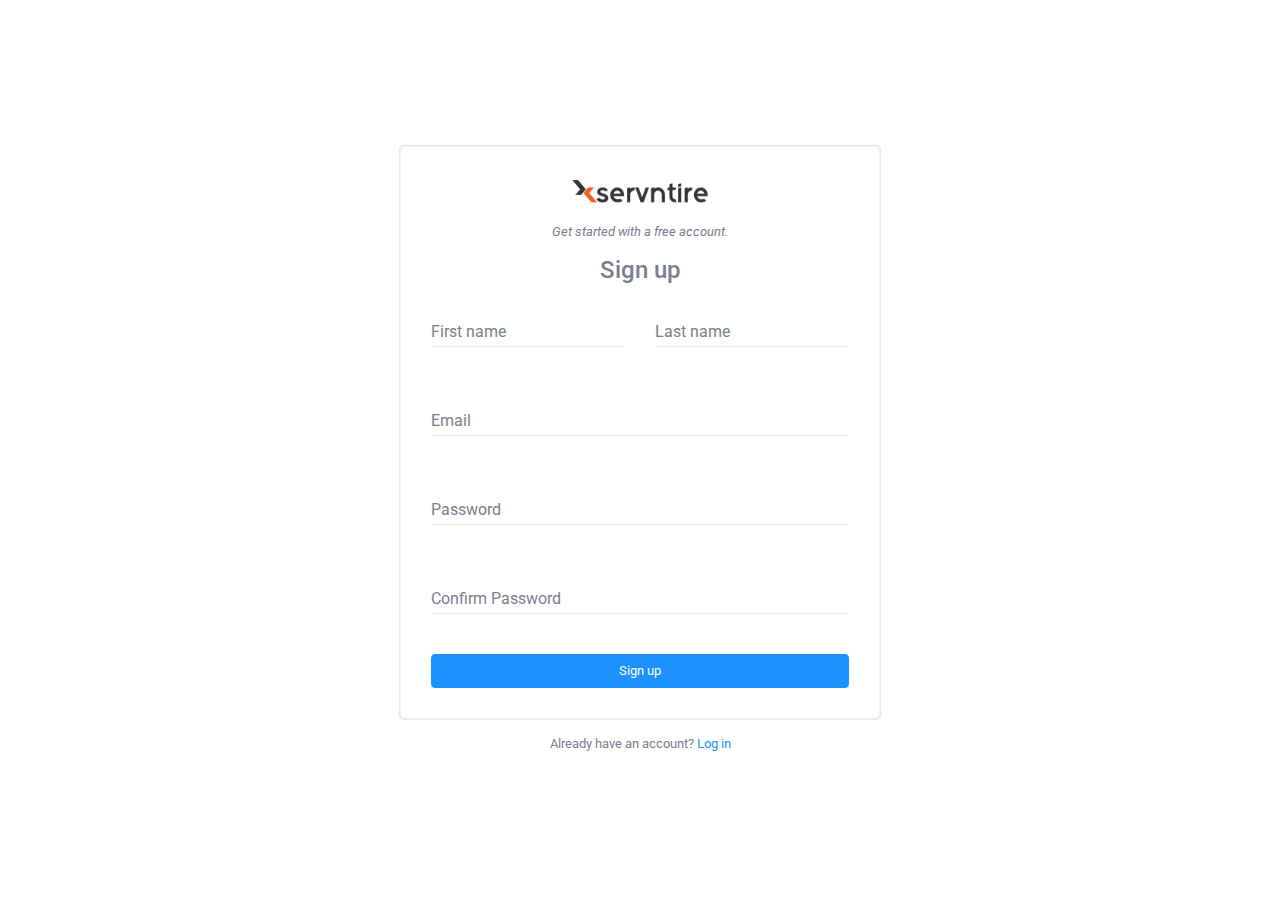
<file: signup.html>
<!DOCTYPE html>
<html lang="en">
  <head>
    <meta charset="UTF-8">
    <meta http-equiv="X-UA-Compatible" content="IE=edge">
    <title>Sign Up &middot; Elephant Template &middot; The fastest way to build Modern Admin APPS for any platform, browser, or device.</title>
    <meta name="viewport" content="width=device-width,initial-scale=1,user-scalable=no">
    <meta name="description" content="Elephant is an admin template that helps you build modern Admin Applications, professionally fast! Built on top of Bootstrap, it includes a large collection of HTML, CSS and JS components that are simple to use and easy to customize.">
    <meta property="og:url" content="http://demo.madebytilde.com/elephant">
    <meta property="og:type" content="website">
    <meta property="og:title" content="The fastest way to build Modern Admin APPS for any platform, browser, or device.">
    <meta property="og:description" content="Elephant is an admin template that helps you build modern Admin Applications, professionally fast! Built on top of Bootstrap, it includes a large collection of HTML, CSS and JS components that are simple to use and easy to customize.">
    <meta property="og:image" content="http://demo.madebytilde.com/elephant.jpg">
    <meta name="twitter:card" content="summary_large_image">
    <meta name="twitter:site" content="@madebytilde">
    <meta name="twitter:creator" content="@madebytilde">
    <meta name="twitter:title" content="The fastest way to build Modern Admin APPS for any platform, browser, or device.">
    <meta name="twitter:description" content="Elephant is an admin template that helps you build modern Admin Applications, professionally fast! Built on top of Bootstrap, it includes a large collection of HTML, CSS and JS components that are simple to use and easy to customize.">
    <meta name="twitter:image" content="http://demo.madebytilde.com/elephant.jpg">
    <link rel="apple-touch-icon" sizes="180x180" href="apple-touch-icon.png">
    <link rel="icon" type="image/png" href="favicon-32x32.png" sizes="32x32">
    <link rel="icon" type="image/png" href="favicon-16x16.png" sizes="16x16">
    <link rel="manifest" href="manifest.json">
    <link rel="mask-icon" href="safari-pinned-tab.svg" color="#1c90fb">
    <meta name="theme-color" content="#ffffff">
    <link rel="stylesheet" href="https://fonts.googleapis.com/css?family=Roboto:300,400,400italic,500,700">
    <link rel="stylesheet" href="css/vendor.min.css">
    <link rel="stylesheet" href="css/elephant.min.css">
    <link rel="stylesheet" href="css/signup-3.min.css">
  </head>
  <body>
    <div class="signup">
      <div class="signup-body">
        <a class="signup-brand" href="index.html">
          <img class="img-responsive" src="img/logo.png" alt="Elephant">
        </a>
        <p class="signup-heading">
          <em>Get started with a free account.</em>
        </p>
        <h3 class="signup-heading">Sign up</h3>
        <div class="signup-form">
          <form data-toggle="md-validator" data-groups='{"birthdate": "birth_month birth_day birth_year"}'>
            <div class="row">
              <div class="col-sm-6">
                <div class="md-form-group md-label-floating">
                  <input class="md-form-control" type="text" name="first_name" spellcheck="false" data-msg-required="Please enter your first name." required>
                  <label class="md-control-label">First name</label>
                </div>
              </div>
              <div class="col-sm-6">
                <div class="md-form-group md-label-floating">
                  <input class="md-form-control" type="text" name="last_name" spellcheck="false" data-msg-required="Please enter your last name." required>
                  <label class="md-control-label">Last name</label>
                </div>
              </div>
            </div>
            <div class="row">
              <div class="col-sm-12">
                <div class="md-form-group md-label-floating">
                  <input class="md-form-control" type="email" name="email" spellcheck="false" autocomplete="off" data-msg-required="Please enter your email address." required>
                  <label class="md-control-label">Email</label>
                </div>
              </div>
            </div>
            <div class="row">
              <div class="col-sm-12">
                <div class="md-form-group md-label-floating">
                  <input class="md-form-control" type="password" name="password" minlength="6" data-msg-minlength="Password must be 6 characters or more." data-msg-required="Please enter your password." required>
                  <label class="md-control-label">Password</label>
                </div>
              </div>
            </div>

            <div class="row">
              <div class="col-sm-12">
                <div class="md-form-group md-label-floating">
                  <input class="md-form-control" type="password" name="password" minlength="6" data-msg-minlength="Password must be 6 characters or more." data-msg-required="Please enter your password." required>
                  <label class="md-control-label">Confirm Password</label>
                </div>
              </div>
            </div>
            
           
            <button class="btn btn-primary btn-block" type="submit">Sign up</button>
          </form>
        </div>
      </div>
      <div class="signup-footer">
        Already have an account? <a href="login.html">Log in</a>
      </div>
    </div>
    <script src="js/vendor.min.js"></script>
    <script src="js/elephant.min.js"></script>
    <script>
      (function(i,s,o,g,r,a,m){i['GoogleAnalyticsObject']=r;i[r]=i[r]||function(){
      (i[r].q=i[r].q||[]).push(arguments)},i[r].l=1*new Date();a=s.createElement(o),
      m=s.getElementsByTagName(o)[0];a.async=1;a.src=g;m.parentNode.insertBefore(a,m)
      })(window,document,'script','https://www.google-analytics.com/analytics.js','ga');
      ga('create', 'UA-83990101-1', 'auto');
      ga('send', 'pageview');
    </script>
  </body>
</html>
</file>
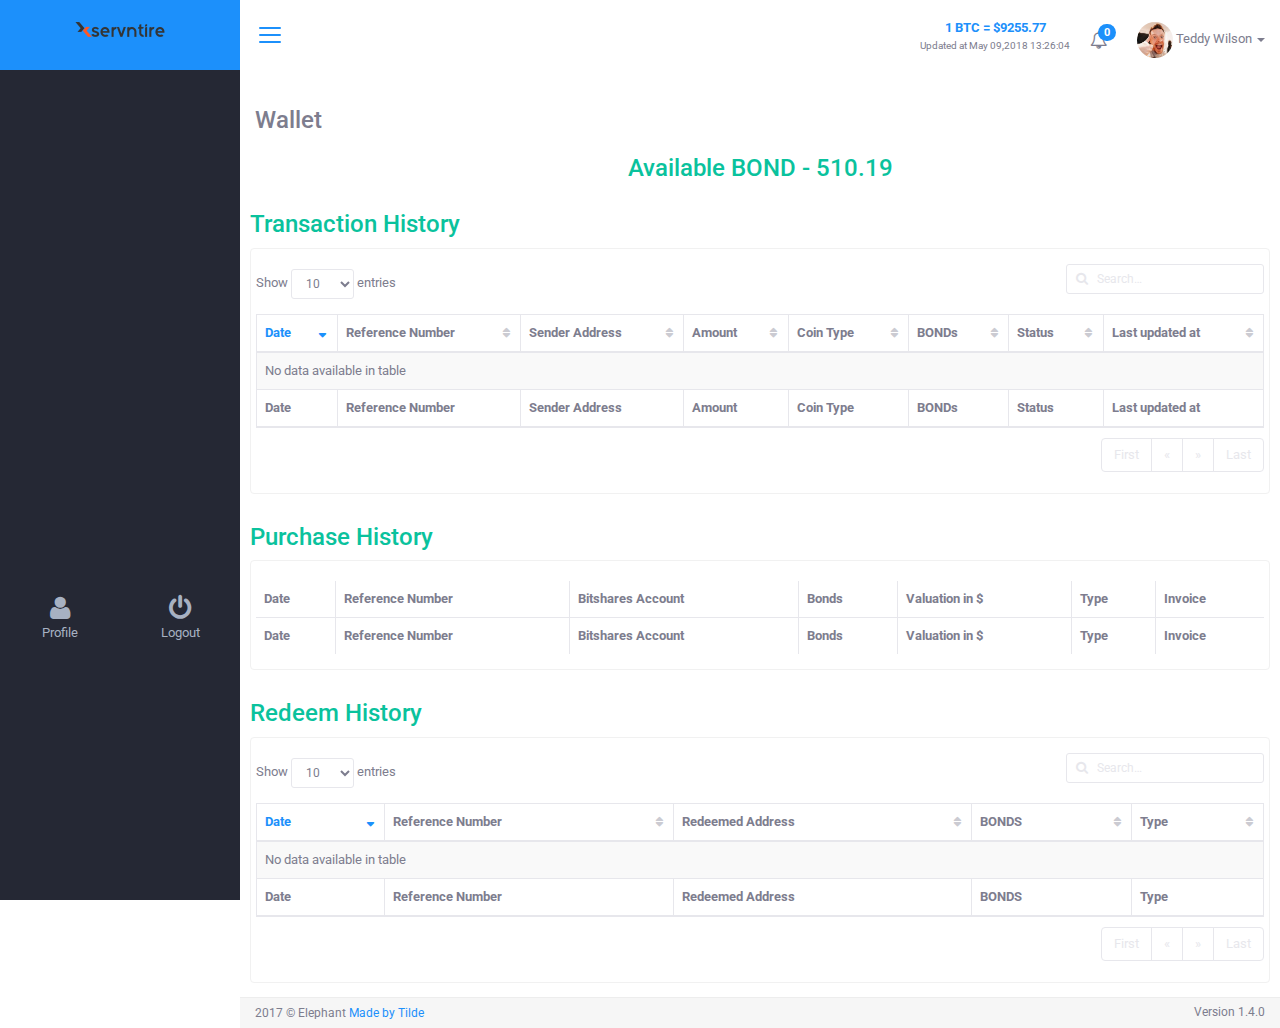
<file: wallet.html>
<!DOCTYPE html>
<html lang="en">
  <head>
    <meta charset="UTF-8">
    <meta http-equiv="X-UA-Compatible" content="IE=edge">
    <title>Dashboard &middot; Elephant Template &middot; The fastest way to build Modern Admin APPS for any platform, browser, or device.</title>
    <meta name="viewport" content="width=device-width,initial-scale=1,user-scalable=no">
    <meta name="description" content="Elephant is an admin template that helps you build modern Admin Applications, professionally fast! Built on top of Bootstrap, it includes a large collection of HTML, CSS and JS components that are simple to use and easy to customize.">
    <meta property="og:url" content="http://demo.madebytilde.com/elephant">
    <meta property="og:type" content="website">
    <meta property="og:title" content="The fastest way to build Modern Admin APPS for any platform, browser, or device.">
    <meta property="og:description" content="Elephant is an admin template that helps you build modern Admin Applications, professionally fast! Built on top of Bootstrap, it includes a large collection of HTML, CSS and JS components that are simple to use and easy to customize.">
    <meta property="og:image" content="http://demo.madebytilde.com/elephant.jpg">
    <meta name="twitter:card" content="summary_large_image">
    <meta name="twitter:site" content="@madebytilde">
    <meta name="twitter:creator" content="@madebytilde">
    <meta name="twitter:title" content="The fastest way to build Modern Admin APPS for any platform, browser, or device.">
    <meta name="twitter:description" content="Elephant is an admin template that helps you build modern Admin Applications, professionally fast! Built on top of Bootstrap, it includes a large collection of HTML, CSS and JS components that are simple to use and easy to customize.">
    <meta name="twitter:image" content="http://demo.madebytilde.com/elephant.jpg">
    <link rel="apple-touch-icon" sizes="180x180" href="apple-touch-icon.png">
    <link rel="icon" type="image/png" href="favicon-32x32.png" sizes="32x32">
    <link rel="icon" type="image/png" href="favicon-16x16.png" sizes="16x16">
    <link rel="manifest" href="manifest.json">
    <link rel="mask-icon" href="safari-pinned-tab.svg" color="#1c90fb">
    <meta name="theme-color" content="#ffffff">
    <link rel="stylesheet" href="https://fonts.googleapis.com/css?family=Roboto:300,400,400italic,500,700">
    <link rel="stylesheet" href="css/vendor.min.css">
    <link rel="stylesheet" href="css/elephant.min.css">
    <link rel="stylesheet" href="css/application.min.css">
    <link rel="stylesheet" href="css/dashboard-3.min.css">
    <link rel="stylesheet" href="css/custom.css"/>  
  </head>

   


  <body class="layout layout-header-fixed">
    <div class="layout-header">
      <div class="navbar navbar-default">
        <div class="navbar-header">
          <a class="navbar-brand navbar-brand-center" href="index.html">
            <img class="navbar-brand-logo" src="img/logo.png" alt="Elephant">
          </a>
          <button class="navbar-toggler visible-xs-block collapsed" type="button" data-toggle="collapse" data-target="#sidenav">
            <span class="sr-only">Toggle navigation</span>
            <span class="bars">
              <span class="bar-line bar-line-1 out"></span>
              <span class="bar-line bar-line-2 out"></span>
              <span class="bar-line bar-line-3 out"></span>
            </span>
            <span class="bars bars-x">
              <span class="bar-line bar-line-4"></span>
              <span class="bar-line bar-line-5"></span>
            </span>
          </button>
          <button class="navbar-toggler visible-xs-block collapsed" type="button" data-toggle="collapse" data-target="#navbar">
            <span class="sr-only">Toggle navigation</span>
            <span class="arrow-up"></span>
            <span class="ellipsis ellipsis-vertical">
              <img class="ellipsis-object" width="32" height="32" src="img/0180441436.jpg" alt="Teddy Wilson">
            </span>
          </button>
        </div>
        <div class="navbar-toggleable">
          <nav id="navbar" class="navbar-collapse collapse">
            <button class="sidenav-toggler hidden-xs" title="Collapse sidenav ( [ )" aria-expanded="true" type="button">
              <span class="sr-only">Toggle navigation</span>
              <span class="bars">
                <span class="bar-line bar-line-1 out"></span>
                <span class="bar-line bar-line-2 out"></span>
                <span class="bar-line bar-line-3 out"></span>
                <span class="bar-line bar-line-4 in"></span>
                <span class="bar-line bar-line-5 in"></span>
                <span class="bar-line bar-line-6 in"></span>
              </span>
            </button>
            <ul class="nav navbar-nav navbar-right">

              <li class="dropdown" style="text-align:center; padding-left:5px; padding-right:5px; margin-top:8px;">
                    <span class="text-primary"><strong>1 BTC = $9255.77</strong></span>
                      <p style="font-size:10px;">Updated at May 09,2018 13:26:04</p>
              </li>
              
              <li class="dropdown">
                <a class="dropdown-toggle" href="#" role="button" data-toggle="dropdown" aria-haspopup="true">
                  <span class="icon-with-child hidden-xs">
                    <span class="icon icon-bell-o icon-lg"></span>
                    <span class="badge badge-primary badge-above right">0</span>
                  </span>
                  <span class="visible-xs-block">
                    <span class="icon icon-bell icon-lg icon-fw"></span>
                    <span class="badge badge-primary pull-right">0</span>
                    Notifications
                  </span>
                </a>
                <div class="dropdown-menu dropdown-menu-right dropdown-menu-lg">
                  <div class="dropdown-header">
                    <a class="dropdown-link" href="#">Mark all as read</a>
                    <h5 class="dropdown-heading">Recent Notifications</h5>
                  </div>
                  <div class="dropdown-body">
                    <div class="list-group list-group-divided custom-scrollbar">
                      
                     
                    </div>
                  </div>
                  <div class="dropdown-footer">
                    <a class="dropdown-btn" href="#">See All</a>
                  </div>
                </div>
              </li>
              <li class="dropdown hidden-xs">
                <button class="navbar-account-btn" data-toggle="dropdown" aria-haspopup="true">
                  <img class="circle" width="36" height="36" src="img/0180441436.jpg" alt="Teddy Wilson"> Teddy Wilson
                  <span class="caret"></span>
                </button>
                <ul class="dropdown-menu dropdown-menu-right">
                  
                  <li class="divider"></li>
                  <li><a href="#">Profile</a></li>
                  <li><a href="#">Change Password</a></li>
                  <li><a href="#">Sign out</a></li>
                </ul>
              </li>

              <li class="visible-xs-block">
                <a href="#">
                  <span class="icon icon-user icon-lg icon-fw"></span>
                  Profile
                </a>
              </li>
              <li class="visible-xs-block">
                <a href="#">
                  <span class="icon icon-users icon-lg icon-fw"></span>
                  Change Password
                </a>
              </li>
              <li class="visible-xs-block">
                <a href="signup.html">
                  <span class="icon icon-power-off icon-lg icon-fw"></span>
                  Sign out
                </a>
              </li>
            </ul>
            
          </nav>
        </div>
      </div>
    </div>
    <div class="layout-main">
      <div class="layout-sidebar">
        <div class="layout-sidebar-backdrop"></div>
        <div class="layout-sidebar-body">
          <div class="custom-scrollbar">
            <nav id="sidenav" class="sidenav-collapse collapse">
              <ul class="sidenav level-1">

                <li class="sidenav-heading"></li>

                <li class="sidenav-item has-subnav">
                  <a href="index.html" aria-haspopup="true">
                    <span class="sidenav-icon icon icon-home"></span>
                    <span class="sidenav-label">Dashboard</span>
                  </a>
                </li>

                <li class="sidenav-heading">Bond</li>

                <li class="sidenav-item has-subnav">
                  <a href="buy.html" aria-haspopup="true">
                    <span class="sidenav-icon icon icon-shopping-bag"></span>
                    <span class="sidenav-label">Buy</span>
                  </a>
                </li>

                <li class="sidenav-item has-subnav">
                  <a href="dredeem.html" aria-haspopup="true">
                    <span class="sidenav-icon icon icon-ticket"></span>
                    <span class="sidenav-label">Redeem</span>
                  </a>
                </li>

                <li class="sidenav-heading">Market</li>

                <li class="sidenav-item has-subnav">
                  <a href="exchange-market.html" aria-haspopup="true">
                    <span class="sidenav-icon icon icon-line-chart"></span>
                    <span class="sidenav-label">Exchange Market</span>
                  </a>
                </li>

                <li class="sidenav-item has-subnav">
                  <a href="disclosures.html" aria-haspopup="true">
                    <span class="sidenav-icon icon icon-cloud-download"></span>
                    <span class="sidenav-label">Disclosures</span>
                  </a>
                </li>

                <li class="sidenav-heading">Wallet</li>

                <li class="sidenav-item has-subnav">
                  <a href="wallet.html" aria-haspopup="true">
                    <span class="sidenav-icon icon icon-bank"></span>
                    <span class="sidenav-label">My Bond</span>
                  </a>
                </li>

                <li class="sidenav-heading">Verification</li>

                <li class="sidenav-item has-subnav">
                  <a href="kyc-verification.html" aria-haspopup="true">
                    <span class="sidenav-icon icon icon-lock"></span>
                    <span class="sidenav-label">KYC Verification</span>
                  </a>
                </li>

                <li class="sidenav-heading"></li>

              </ul>
            </nav>
          </div>



          <!-- Custom -->
<div id="footer_sidebar">
  <div class="item">
    <a href="" aria-haspopup="true">
      <span class="icon icon-user icon-2x"></span>
      <br/>Profile
    </a>
  </div>
  <div class="item">
      <a href="signup.html" aria-haspopup="true">
        <span class="icon icon-power-off icon-2x"></span>
        <br/>Logout
      </a>
  </div>
</div> 
<!-- Custom -->

        </div>
      </div>

      <div class="layout-content">
        <div class="layout-content-body">
      <div class="title-bar">
        <h1 class="title-bar-title">
          <span class="d-ib">Wallet</span>
        </h1>
      </div>
      <div class="row gutter-xs" style="display:none;">  <div class="col-md-6 col-md-offset-3">
    
  </div>
</div>
            <h3 class="text-center" style="color:#0ac29d">Available BOND - 510.19</h3>
      <div class="row gutter-xs">
        <h3 class="text-left" style="color:#0ac29d">Transaction History</h3>
        <div class="col-md-12 panel panel panel-body">
          <!-- Table -->
          <div id="datatables-credit_wrapper" class="dataTables_wrapper form-inline dt-bootstrap"><div class="row"><div class="col-sm-6"><div class="dataTables_length" id="datatables-credit_length"><label>Show <select name="datatables-credit_length" aria-controls="datatables-credit" class="form-control input-sm"><option value="10">10</option><option value="25">25</option><option value="50">50</option><option value="100">100</option></select> entries</label></div></div><div class="col-sm-6"><div id="datatables-credit_filter" class="dataTables_filter"><label><input type="search" class="form-control input-sm" placeholder="Search…" aria-controls="datatables-credit"></label></div></div></div><div class="table-responsive"><table id="datatables-credit" class="table table-striped table-bordered table-nowrap dataTable" cellspacing="0" width="100%" role="grid" style="width: 100%;">
            <thead>
              <tr role="row"><th class="sorting_desc" tabindex="0" aria-controls="datatables-credit" rowspan="1" colspan="1" style="width: 49px;" aria-sort="descending" aria-label="Date: activate to sort column ascending">Date</th><th class="sorting" tabindex="0" aria-controls="datatables-credit" rowspan="1" colspan="1" style="width: 161px;" aria-label="Reference Number: activate to sort column ascending">Reference Number</th><th class="sorting" tabindex="0" aria-controls="datatables-credit" rowspan="1" colspan="1" style="width: 139px;" aria-label="Sender Address: activate to sort column ascending">Sender Address</th><th class="sorting" tabindex="0" aria-controls="datatables-credit" rowspan="1" colspan="1" style="width: 75px;" aria-label="Amount: activate to sort column ascending">Amount</th><th class="sorting" tabindex="0" aria-controls="datatables-credit" rowspan="1" colspan="1" style="width: 93px;" aria-label="Coin Type: activate to sort column ascending">Coin Type</th><th class="sorting" tabindex="0" aria-controls="datatables-credit" rowspan="1" colspan="1" style="width: 70px;" aria-label="BONDs: activate to sort column ascending">BONDs</th><th class="sorting" tabindex="0" aria-controls="datatables-credit" rowspan="1" colspan="1" style="width: 64px;" aria-label="Status: activate to sort column ascending">Status</th><th class="sorting" tabindex="0" aria-controls="datatables-credit" rowspan="1" colspan="1" style="width: 137px;" aria-label="Last updated at: activate to sort column ascending">Last updated at</th></tr>
            </thead>
            <tfoot>
              <tr><th rowspan="1" colspan="1">Date</th><th rowspan="1" colspan="1">Reference Number</th><th rowspan="1" colspan="1">Sender Address</th><th rowspan="1" colspan="1">Amount</th><th rowspan="1" colspan="1">Coin Type</th><th rowspan="1" colspan="1">BONDs</th><th rowspan="1" colspan="1">Status</th><th rowspan="1" colspan="1">Last updated at</th></tr>
            </tfoot>
            <tbody>
                          <tr class="odd"><td valign="top" colspan="8" class="dataTables_empty">No data available in table</td></tr></tbody>
          </table></div><div class="row"><div class="col-sm-12"><div class="dataTables_paginate paging_full_numbers" id="datatables-credit_paginate"><ul class="pagination"><li class="paginate_button first disabled" id="datatables-credit_first"><a href="#" aria-controls="datatables-credit" data-dt-idx="0" tabindex="0">First</a></li><li class="paginate_button previous disabled" id="datatables-credit_previous"><a href="#" aria-controls="datatables-credit" data-dt-idx="1" tabindex="0">«</a></li><li class="paginate_button next disabled" id="datatables-credit_next"><a href="#" aria-controls="datatables-credit" data-dt-idx="2" tabindex="0">»</a></li><li class="paginate_button last disabled" id="datatables-credit_last"><a href="#" aria-controls="datatables-credit" data-dt-idx="3" tabindex="0">Last</a></li></ul></div></div></div></div>
        </div>
      </div>
      <div class="row gutter-xs">
        <h3 class="text-left" style="color:#0ac29d">Purchase History</h3>
        <div class="col-md-12 panel panel panel-body">
          <!-- Table -->
          <table id="datatables-credit" class="table table-striped table-bordered table-nowrap dataTable" cellspacing="0" width="100%">
            <thead>
              <tr>
                <th>Date</th>
                <th>Reference Number</th>
                <th>Bitshares Account</th>
                <th>Bonds</th>
                <th>Valuation in $</th>
                <th>Type</th>
                <th>Invoice</th>
              </tr>
            </thead>
            <tfoot>
              <tr>
                <th>Date</th>
                <th>Reference Number</th>
                <th>Bitshares Account</th>
                <th>Bonds</th>
                <th>Valuation in $</th>
                <th>Type</th>
                <th>Invoice</th>
              </tr>
            </tfoot>
            <tbody>
                          </tbody>
          </table>
        </div>
      </div>
      <div class="row gutter-xs">
        <h3 class="text-left" style="color:#0ac29d">Redeem History</h3>
        <div class="col-md-12 panel panel panel-body">
          <!-- Table -->
          <div id="datatables-debit_wrapper" class="dataTables_wrapper form-inline dt-bootstrap"><div class="row"><div class="col-sm-6"><div class="dataTables_length" id="datatables-debit_length"><label>Show <select name="datatables-debit_length" aria-controls="datatables-debit" class="form-control input-sm"><option value="10">10</option><option value="25">25</option><option value="50">50</option><option value="100">100</option></select> entries</label></div></div><div class="col-sm-6"><div id="datatables-debit_filter" class="dataTables_filter"><label><input type="search" class="form-control input-sm" placeholder="Search…" aria-controls="datatables-debit"></label></div></div></div><div class="table-responsive"><table id="datatables-debit" class="table table-striped table-bordered table-nowrap dataTable" cellspacing="0" width="100%" role="grid" style="width: 100%;">
            <thead>
              <tr role="row"><th class="sorting_desc" tabindex="0" aria-controls="datatables-debit" rowspan="1" colspan="1" style="width: 101px;" aria-sort="descending" aria-label="Date: activate to sort column ascending">Date</th><th class="sorting" tabindex="0" aria-controls="datatables-debit" rowspan="1" colspan="1" style="width: 277px;" aria-label="Reference Number: activate to sort column ascending">Reference Number</th><th class="sorting" tabindex="0" aria-controls="datatables-debit" rowspan="1" colspan="1" style="width: 286px;" aria-label="Redeemed Address: activate to sort column ascending">Redeemed Address</th><th class="sorting" tabindex="0" aria-controls="datatables-debit" rowspan="1" colspan="1" style="width: 136px;" aria-label="BONDS: activate to sort column ascending">BONDS</th><th class="sorting" tabindex="0" aria-controls="datatables-debit" rowspan="1" colspan="1" style="width: 105px;" aria-label="Type: activate to sort column ascending">Type</th></tr>
            </thead>
            <tfoot>
              <tr><th rowspan="1" colspan="1">Date</th><th rowspan="1" colspan="1">Reference Number</th><th rowspan="1" colspan="1">Redeemed Address</th><th rowspan="1" colspan="1">BONDS</th><th rowspan="1" colspan="1">Type</th></tr>
            </tfoot>
            <tbody>
                          <tr class="odd"><td valign="top" colspan="5" class="dataTables_empty">No data available in table</td></tr></tbody>
          </table></div><div class="row"><div class="col-sm-12"><div class="dataTables_paginate paging_full_numbers" id="datatables-debit_paginate"><ul class="pagination"><li class="paginate_button first disabled" id="datatables-debit_first"><a href="#" aria-controls="datatables-debit" data-dt-idx="0" tabindex="0">First</a></li><li class="paginate_button previous disabled" id="datatables-debit_previous"><a href="#" aria-controls="datatables-debit" data-dt-idx="1" tabindex="0">«</a></li><li class="paginate_button next disabled" id="datatables-debit_next"><a href="#" aria-controls="datatables-debit" data-dt-idx="2" tabindex="0">»</a></li><li class="paginate_button last disabled" id="datatables-debit_last"><a href="#" aria-controls="datatables-debit" data-dt-idx="3" tabindex="0">Last</a></li></ul></div></div></div></div>
        </div>
      </div>
    </div>
      </div>
      <div class="layout-footer">
        <div class="layout-footer-body">
          <small class="version">Version 1.4.0</small>
          <small class="copyright">2017 &copy; Elephant <a href="http://madebytilde.com/">Made by Tilde</a></small>
        </div>
      </div>
    </div>
    
    <script src="js/vendor.min.js"></script>
    <script src="js/elephant.min.js"></script>
    <script src="js/application.min.js"></script>
    <script>
      (function(i,s,o,g,r,a,m){i['GoogleAnalyticsObject']=r;i[r]=i[r]||function(){
      (i[r].q=i[r].q||[]).push(arguments)},i[r].l=1*new Date();a=s.createElement(o),
      m=s.getElementsByTagName(o)[0];a.async=1;a.src=g;m.parentNode.insertBefore(a,m)
      })(window,document,'script','https://www.google-analytics.com/analytics.js','ga');
      ga('create', 'UA-83990101-1', 'auto');
      ga('send', 'pageview');
    </script>
  </body>
</html>
</file>
<file: css/custom.css>
/*.navbar-brand-logo {height: 40px !important; width: auto;}*/
.navbar-header {min-height: 70px !important;}
.layout-content-body {margin-top: 20px !important;}
.sidenav-toggler {height: 70px !important;}
ul.navbar-right { margin-top: 10px !important;}
#ProfileImageSpinner {
  top: 50%;
  left: 50%;
  transform: translate(-50%, -50%);
  transform: -webkit-translate(-50%, -50%);
  transform: -moz-translate(-50%, -50%);
  transform: -ms-translate(-50%, -50%);
  display: block;
  margin: 0;
  position: absolute;
  text-align: center;
  width: 30px;
  z-index: 1000;
}
.ImageBlur {
  -webkit-filter: blur(5px); /* Safari */
  filter: blur(5px);
}
.hidden {display: none;}
.userSignup .row .md-form-group,.login-form .md-form-group {margin-bottom:2px !important; }
#footer_sidebar {
  width:100%; height:75px; background-color:#252834; position:absolute; bottom:0; left:0;
}
#footer_sidebar .item {width:50%; float:left; padding: 16px 0; text-align:center; display: block; cursor: pointer; color: #a7b1c2;}
#footer_sidebar .item a {color:#a7b1c2;}
#footer_sidebar .item:hover {background-color: #283745; }
.sidenav li:last-child { padding-bottom: 80px;}
.card-video {
    position: relative;
    width: 100%;
    height: 0;
    padding-bottom: 56.25%;
}
.card-video iframe {
    position: absolute;
    top: 0;
    left: 0;
    width: 100%;
    height: 100%;
}
</file>
<file: css/elephant.min.css>
@charset "UTF-8";/*! normalize.css v3.0.3 | MIT License | github.com/necolas/normalize.css */html{font-family:sans-serif;-ms-text-size-adjust:100%;-webkit-text-size-adjust:100%}body{margin:0}article,aside,details,figcaption,figure,footer,header,hgroup,main,menu,nav,section,summary{display:block}audio,canvas,progress,video{display:inline-block;vertical-align:baseline}audio:not([controls]){display:none;height:0}[hidden],template{display:none}a{background-color:transparent}a:active,a:hover{outline:0}abbr[title]{border-bottom:1px dotted}b,strong{font-weight:700}dfn{font-style:italic}h1{font-size:2em;margin:.67em 0}mark{background:#ff0;color:#000}small{font-size:80%}sub,sup{font-size:75%;line-height:0;position:relative;vertical-align:baseline}sup{top:-.5em}sub{bottom:-.25em}img{border:0}svg:not(:root){overflow:hidden}figure{margin:1em 40px}hr{-webkit-box-sizing:content-box;box-sizing:content-box;height:0}pre{overflow:auto}code,kbd,pre,samp{font-family:monospace,monospace;font-size:1em}button,input,optgroup,select,textarea{color:inherit;font:inherit;margin:0}button{overflow:visible}button,select{text-transform:none}button,html input[type=button],input[type=reset],input[type=submit]{-webkit-appearance:button;cursor:pointer}button[disabled],html input[disabled]{cursor:default}button::-moz-focus-inner,input::-moz-focus-inner{border:0;padding:0}input{line-height:normal}input[type=checkbox],input[type=radio]{-webkit-box-sizing:border-box;box-sizing:border-box;padding:0}input[type=number]::-webkit-inner-spin-button,input[type=number]::-webkit-outer-spin-button{height:auto}input[type=search]{-webkit-appearance:textfield;-webkit-box-sizing:content-box;box-sizing:content-box}input[type=search]::-webkit-search-cancel-button,input[type=search]::-webkit-search-decoration{-webkit-appearance:none}fieldset{border:1px solid silver;margin:0 2px;padding:.35em .625em .75em}legend{border:0;padding:0}textarea{overflow:auto}optgroup{font-weight:700}table{border-collapse:collapse;border-spacing:0}td,th{padding:0}/*! Source: https://github.com/h5bp/html5-boilerplate/blob/master/src/css/main.css */@media print{*,:after,:before{background:0 0!important;color:#000!important;-webkit-box-shadow:none!important;box-shadow:none!important;text-shadow:none!important}a,a:visited{text-decoration:underline}a[href]:after{content:" (" attr(href) ")"}abbr[title]:after{content:" (" attr(title) ")"}a[href^="#"]:after,a[href^="javascript:"]:after{content:""}blockquote,pre{border:1px solid #999;page-break-inside:avoid}thead{display:table-header-group}img,tr{page-break-inside:avoid}img{max-width:100%!important}h2,h3,p{orphans:3;widows:3}h2,h3{page-break-after:avoid}.navbar{display:none}.btn>.caret,.dropup>.btn>.caret{border-top-color:#000!important}.label{border:1px solid #000}.table{border-collapse:collapse!important}.table td,.table th{background-color:#fff!important}.table-bordered td,.table-bordered th{border:1px solid #ddd!important}}*{-webkit-box-sizing:border-box;box-sizing:border-box}:after,:before{-webkit-box-sizing:border-box;box-sizing:border-box}html{font-size:10px;-webkit-tap-highlight-color:transparent}body{font-family:Roboto,sans-serif;font-size:13px;line-height:1.538462;color:#7d7d8e;background-color:#fff}button,input,select,textarea{font-family:inherit;font-size:inherit;line-height:inherit}a{color:#1c90fb;text-decoration:none}a:focus,a:hover{color:#1c90fb;text-decoration:underline}figure{margin:0}img{vertical-align:middle}.img-responsive{display:block;max-width:100%;height:auto}.img-rounded{border-radius:6px}.img-thumbnail{padding:4px;line-height:1.538462;background-color:#fff;border:1px solid #e7e7ec;border-radius:4px;-webkit-transition:all .2s ease-in-out;-o-transition:all .2s ease-in-out;transition:all .2s ease-in-out;display:inline-block;max-width:100%;height:auto}.img-circle{border-radius:50%}hr{margin-top:20px;margin-bottom:20px;border:0;border-top:1px solid #e7e7ec}.sr-only{position:absolute;width:1px;height:1px;margin:-1px;padding:0;overflow:hidden;clip:rect(0,0,0,0);border:0}.sr-only-focusable:active,.sr-only-focusable:focus{position:static;width:auto;height:auto;margin:0;overflow:visible;clip:auto}[role=button]{cursor:pointer}.h1,.h2,.h3,.h4,.h5,.h6,h1,h2,h3,h4,h5,h6{font-family:inherit;font-weight:500;line-height:1.1;color:inherit}.h1 .small,.h1 small,.h2 .small,.h2 small,.h3 .small,.h3 small,.h4 .small,.h4 small,.h5 .small,.h5 small,.h6 .small,.h6 small,h1 .small,h1 small,h2 .small,h2 small,h3 .small,h3 small,h4 .small,h4 small,h5 .small,h5 small,h6 .small,h6 small{font-weight:400;line-height:1;color:#cbcbd2}.h1,.h2,.h3,h1,h2,h3{margin-top:20px;margin-bottom:10px}.h1 .small,.h1 small,.h2 .small,.h2 small,.h3 .small,.h3 small,h1 .small,h1 small,h2 .small,h2 small,h3 .small,h3 small{font-size:65%}.h4,.h5,.h6,h4,h5,h6{margin-top:10px;margin-bottom:10px}.h4 .small,.h4 small,.h5 .small,.h5 small,.h6 .small,.h6 small,h4 .small,h4 small,h5 .small,h5 small,h6 .small,h6 small{font-size:75%}.h1,h1{font-size:36px}.h2,h2{font-size:30px}.h3,h3{font-size:24px}.h4,h4{font-size:18px}.h5,h5{font-size:13px}.h6,h6{font-size:12px}p{margin:0 0 10px}.lead{margin-bottom:20px;font-size:14px;font-weight:300;line-height:1.4}@media (min-width:768px){.lead{font-size:19.5px}}.small,small{font-size:92%}.mark,mark{background-color:#e1bee7;padding:.2em}.text-left{text-align:left}.text-right{text-align:right}.text-center{text-align:center}.text-justify{text-align:justify}.text-nowrap{white-space:nowrap}.text-lowercase{text-transform:lowercase}.initialism,.text-uppercase{text-transform:uppercase}.text-capitalize{text-transform:capitalize}.text-muted{color:#cbcbd2}.text-primary{color:#1c90fb}a.text-primary:focus,a.text-primary:hover{color:#0476e0}.text-success{color:#2cf0d9}a.text-success:focus,a.text-success:hover{color:#0fdac2}.text-info{color:#7465eb}a.text-info:focus,a.text-info:hover{color:#4b38e5}.text-warning{color:#fdbb44}a.text-warning:focus,a.text-warning:hover{color:#fca912}.text-danger{color:#f75b50}a.text-danger:focus,a.text-danger:hover{color:#f52d1f}.bg-primary{color:#fff}.bg-primary{background-color:#1c90fb}a.bg-primary:focus,a.bg-primary:hover{background-color:#0476e0}.bg-success{background-color:#c8e6c9}a.bg-success:focus,a.bg-success:hover{background-color:#a5d6a7}.bg-info{background-color:#b3e5fc}a.bg-info:focus,a.bg-info:hover{background-color:#82d4fa}.bg-warning{background-color:#e1bee7}a.bg-warning:focus,a.bg-warning:hover{background-color:#d099d9}.bg-danger{background-color:#ffe0b2}a.bg-danger:focus,a.bg-danger:hover{background-color:#ffcb7f}.page-header{padding-bottom:9px;margin:40px 0 20px;border-bottom:1px solid #e7e7ec}ol,ul{margin-top:0;margin-bottom:10px}ol ol,ol ul,ul ol,ul ul{margin-bottom:0}.list-unstyled{padding-left:0;list-style:none}.list-inline{padding-left:0;list-style:none;margin-left:-5px}.list-inline>li{display:inline-block;padding-left:5px;padding-right:5px}dl{margin-top:0;margin-bottom:20px}dd,dt{line-height:1.538462}dt{font-weight:700}dd{margin-left:0}.dl-horizontal dd:after,.dl-horizontal dd:before{content:" ";display:table}.dl-horizontal dd:after{clear:both}@media (min-width:768px){.dl-horizontal dt{float:left;width:160px;clear:left;text-align:right;overflow:hidden;text-overflow:ellipsis;white-space:nowrap}.dl-horizontal dd{margin-left:180px}}abbr[data-original-title],abbr[title]{cursor:help;border-bottom:1px dotted #cbcbd2}.initialism{font-size:90%}blockquote{padding:10px 20px;margin:0 0 20px;font-size:16.25px;border-left:5px solid #e7e7ec}blockquote ol:last-child,blockquote p:last-child,blockquote ul:last-child{margin-bottom:0}blockquote .small,blockquote footer,blockquote small{display:block;font-size:80%;line-height:1.538462;color:#cbcbd2}blockquote .small:before,blockquote footer:before,blockquote small:before{content:'\2014 \00A0'}.blockquote-reverse,blockquote.pull-right{padding-right:15px;padding-left:0;border-right:5px solid #e7e7ec;border-left:0;text-align:right}.blockquote-reverse .small:before,.blockquote-reverse footer:before,.blockquote-reverse small:before,blockquote.pull-right .small:before,blockquote.pull-right footer:before,blockquote.pull-right small:before{content:''}.blockquote-reverse .small:after,.blockquote-reverse footer:after,.blockquote-reverse small:after,blockquote.pull-right .small:after,blockquote.pull-right footer:after,blockquote.pull-right small:after{content:'\00A0 \2014'}address{margin-bottom:20px;font-style:normal;line-height:1.538462}code,kbd,pre,samp{font-family:Menlo,Monaco,Consolas,"Courier New",monospace}code{padding:2px 4px;font-size:90%;color:#c7254e;background-color:#f9f2f4;border-radius:4px}kbd{padding:2px 4px;font-size:90%;color:#fff;background-color:#333;border-radius:3px;-webkit-box-shadow:inset 0 -1px 0 rgba(0,0,0,.25);box-shadow:inset 0 -1px 0 rgba(0,0,0,.25)}kbd kbd{padding:0;font-size:100%;font-weight:700;-webkit-box-shadow:none;box-shadow:none}pre{display:block;padding:9.5px;margin:0 0 10px;font-size:12px;line-height:1.538462;word-break:break-all;word-wrap:break-word;color:#3f3f44;background-color:#f5f5f5;border:1px solid #ccc;border-radius:4px}pre code{padding:0;font-size:inherit;color:inherit;white-space:pre-wrap;background-color:transparent;border-radius:0}.pre-scrollable{max-height:340px;overflow-y:scroll}.container{margin-right:auto;margin-left:auto;padding-left:15px;padding-right:15px}.container:after,.container:before{content:" ";display:table}.container:after{clear:both}@media (min-width:768px){.container{width:750px}}@media (min-width:992px){.container{width:970px}}@media (min-width:1200px){.container{width:1170px}}.container-fluid{margin-right:auto;margin-left:auto;padding-left:15px;padding-right:15px}.container-fluid:after,.container-fluid:before{content:" ";display:table}.container-fluid:after{clear:both}.row{margin-left:-15px;margin-right:-15px}.row:after,.row:before{content:" ";display:table}.row:after{clear:both}.col-lg-1,.col-lg-10,.col-lg-11,.col-lg-12,.col-lg-2,.col-lg-3,.col-lg-4,.col-lg-5,.col-lg-6,.col-lg-7,.col-lg-8,.col-lg-9,.col-md-1,.col-md-10,.col-md-11,.col-md-12,.col-md-2,.col-md-3,.col-md-4,.col-md-5,.col-md-6,.col-md-7,.col-md-8,.col-md-9,.col-sm-1,.col-sm-10,.col-sm-11,.col-sm-12,.col-sm-2,.col-sm-3,.col-sm-4,.col-sm-5,.col-sm-6,.col-sm-7,.col-sm-8,.col-sm-9,.col-xs-1,.col-xs-10,.col-xs-11,.col-xs-12,.col-xs-2,.col-xs-3,.col-xs-4,.col-xs-5,.col-xs-6,.col-xs-7,.col-xs-8,.col-xs-9{position:relative;min-height:1px;padding-left:15px;padding-right:15px}.col-xs-1,.col-xs-10,.col-xs-11,.col-xs-12,.col-xs-2,.col-xs-3,.col-xs-4,.col-xs-5,.col-xs-6,.col-xs-7,.col-xs-8,.col-xs-9{float:left}.col-xs-1{width:8.333333%}.col-xs-2{width:16.666667%}.col-xs-3{width:25%}.col-xs-4{width:33.333333%}.col-xs-5{width:41.666667%}.col-xs-6{width:50%}.col-xs-7{width:58.333333%}.col-xs-8{width:66.666667%}.col-xs-9{width:75%}.col-xs-10{width:83.333333%}.col-xs-11{width:91.666667%}.col-xs-12{width:100%}.col-xs-pull-0{right:auto}.col-xs-pull-1{right:8.333333%}.col-xs-pull-2{right:16.666667%}.col-xs-pull-3{right:25%}.col-xs-pull-4{right:33.333333%}.col-xs-pull-5{right:41.666667%}.col-xs-pull-6{right:50%}.col-xs-pull-7{right:58.333333%}.col-xs-pull-8{right:66.666667%}.col-xs-pull-9{right:75%}.col-xs-pull-10{right:83.333333%}.col-xs-pull-11{right:91.666667%}.col-xs-pull-12{right:100%}.col-xs-push-0{left:auto}.col-xs-push-1{left:8.333333%}.col-xs-push-2{left:16.666667%}.col-xs-push-3{left:25%}.col-xs-push-4{left:33.333333%}.col-xs-push-5{left:41.666667%}.col-xs-push-6{left:50%}.col-xs-push-7{left:58.333333%}.col-xs-push-8{left:66.666667%}.col-xs-push-9{left:75%}.col-xs-push-10{left:83.333333%}.col-xs-push-11{left:91.666667%}.col-xs-push-12{left:100%}.col-xs-offset-0{margin-left:0}.col-xs-offset-1{margin-left:8.333333%}.col-xs-offset-2{margin-left:16.666667%}.col-xs-offset-3{margin-left:25%}.col-xs-offset-4{margin-left:33.333333%}.col-xs-offset-5{margin-left:41.666667%}.col-xs-offset-6{margin-left:50%}.col-xs-offset-7{margin-left:58.333333%}.col-xs-offset-8{margin-left:66.666667%}.col-xs-offset-9{margin-left:75%}.col-xs-offset-10{margin-left:83.333333%}.col-xs-offset-11{margin-left:91.666667%}.col-xs-offset-12{margin-left:100%}@media (min-width:768px){.col-sm-1,.col-sm-10,.col-sm-11,.col-sm-12,.col-sm-2,.col-sm-3,.col-sm-4,.col-sm-5,.col-sm-6,.col-sm-7,.col-sm-8,.col-sm-9{float:left}.col-sm-1{width:8.333333%}.col-sm-2{width:16.666667%}.col-sm-3{width:25%}.col-sm-4{width:33.333333%}.col-sm-5{width:41.666667%}.col-sm-6{width:50%}.col-sm-7{width:58.333333%}.col-sm-8{width:66.666667%}.col-sm-9{width:75%}.col-sm-10{width:83.333333%}.col-sm-11{width:91.666667%}.col-sm-12{width:100%}.col-sm-pull-0{right:auto}.col-sm-pull-1{right:8.333333%}.col-sm-pull-2{right:16.666667%}.col-sm-pull-3{right:25%}.col-sm-pull-4{right:33.333333%}.col-sm-pull-5{right:41.666667%}.col-sm-pull-6{right:50%}.col-sm-pull-7{right:58.333333%}.col-sm-pull-8{right:66.666667%}.col-sm-pull-9{right:75%}.col-sm-pull-10{right:83.333333%}.col-sm-pull-11{right:91.666667%}.col-sm-pull-12{right:100%}.col-sm-push-0{left:auto}.col-sm-push-1{left:8.333333%}.col-sm-push-2{left:16.666667%}.col-sm-push-3{left:25%}.col-sm-push-4{left:33.333333%}.col-sm-push-5{left:41.666667%}.col-sm-push-6{left:50%}.col-sm-push-7{left:58.333333%}.col-sm-push-8{left:66.666667%}.col-sm-push-9{left:75%}.col-sm-push-10{left:83.333333%}.col-sm-push-11{left:91.666667%}.col-sm-push-12{left:100%}.col-sm-offset-0{margin-left:0}.col-sm-offset-1{margin-left:8.333333%}.col-sm-offset-2{margin-left:16.666667%}.col-sm-offset-3{margin-left:25%}.col-sm-offset-4{margin-left:33.333333%}.col-sm-offset-5{margin-left:41.666667%}.col-sm-offset-6{margin-left:50%}.col-sm-offset-7{margin-left:58.333333%}.col-sm-offset-8{margin-left:66.666667%}.col-sm-offset-9{margin-left:75%}.col-sm-offset-10{margin-left:83.333333%}.col-sm-offset-11{margin-left:91.666667%}.col-sm-offset-12{margin-left:100%}}@media (min-width:992px){.col-md-1,.col-md-10,.col-md-11,.col-md-12,.col-md-2,.col-md-3,.col-md-4,.col-md-5,.col-md-6,.col-md-7,.col-md-8,.col-md-9{float:left}.col-md-1{width:8.333333%}.col-md-2{width:16.666667%}.col-md-3{width:25%}.col-md-4{width:33.333333%}.col-md-5{width:41.666667%}.col-md-6{width:50%}.col-md-7{width:58.333333%}.col-md-8{width:66.666667%}.col-md-9{width:75%}.col-md-10{width:83.333333%}.col-md-11{width:91.666667%}.col-md-12{width:100%}.col-md-pull-0{right:auto}.col-md-pull-1{right:8.333333%}.col-md-pull-2{right:16.666667%}.col-md-pull-3{right:25%}.col-md-pull-4{right:33.333333%}.col-md-pull-5{right:41.666667%}.col-md-pull-6{right:50%}.col-md-pull-7{right:58.333333%}.col-md-pull-8{right:66.666667%}.col-md-pull-9{right:75%}.col-md-pull-10{right:83.333333%}.col-md-pull-11{right:91.666667%}.col-md-pull-12{right:100%}.col-md-push-0{left:auto}.col-md-push-1{left:8.333333%}.col-md-push-2{left:16.666667%}.col-md-push-3{left:25%}.col-md-push-4{left:33.333333%}.col-md-push-5{left:41.666667%}.col-md-push-6{left:50%}.col-md-push-7{left:58.333333%}.col-md-push-8{left:66.666667%}.col-md-push-9{left:75%}.col-md-push-10{left:83.333333%}.col-md-push-11{left:91.666667%}.col-md-push-12{left:100%}.col-md-offset-0{margin-left:0}.col-md-offset-1{margin-left:8.333333%}.col-md-offset-2{margin-left:16.666667%}.col-md-offset-3{margin-left:25%}.col-md-offset-4{margin-left:33.333333%}.col-md-offset-5{margin-left:41.666667%}.col-md-offset-6{margin-left:50%}.col-md-offset-7{margin-left:58.333333%}.col-md-offset-8{margin-left:66.666667%}.col-md-offset-9{margin-left:75%}.col-md-offset-10{margin-left:83.333333%}.col-md-offset-11{margin-left:91.666667%}.col-md-offset-12{margin-left:100%}}@media (min-width:1200px){.col-lg-1,.col-lg-10,.col-lg-11,.col-lg-12,.col-lg-2,.col-lg-3,.col-lg-4,.col-lg-5,.col-lg-6,.col-lg-7,.col-lg-8,.col-lg-9{float:left}.col-lg-1{width:8.333333%}.col-lg-2{width:16.666667%}.col-lg-3{width:25%}.col-lg-4{width:33.333333%}.col-lg-5{width:41.666667%}.col-lg-6{width:50%}.col-lg-7{width:58.333333%}.col-lg-8{width:66.666667%}.col-lg-9{width:75%}.col-lg-10{width:83.333333%}.col-lg-11{width:91.666667%}.col-lg-12{width:100%}.col-lg-pull-0{right:auto}.col-lg-pull-1{right:8.333333%}.col-lg-pull-2{right:16.666667%}.col-lg-pull-3{right:25%}.col-lg-pull-4{right:33.333333%}.col-lg-pull-5{right:41.666667%}.col-lg-pull-6{right:50%}.col-lg-pull-7{right:58.333333%}.col-lg-pull-8{right:66.666667%}.col-lg-pull-9{right:75%}.col-lg-pull-10{right:83.333333%}.col-lg-pull-11{right:91.666667%}.col-lg-pull-12{right:100%}.col-lg-push-0{left:auto}.col-lg-push-1{left:8.333333%}.col-lg-push-2{left:16.666667%}.col-lg-push-3{left:25%}.col-lg-push-4{left:33.333333%}.col-lg-push-5{left:41.666667%}.col-lg-push-6{left:50%}.col-lg-push-7{left:58.333333%}.col-lg-push-8{left:66.666667%}.col-lg-push-9{left:75%}.col-lg-push-10{left:83.333333%}.col-lg-push-11{left:91.666667%}.col-lg-push-12{left:100%}.col-lg-offset-0{margin-left:0}.col-lg-offset-1{margin-left:8.333333%}.col-lg-offset-2{margin-left:16.666667%}.col-lg-offset-3{margin-left:25%}.col-lg-offset-4{margin-left:33.333333%}.col-lg-offset-5{margin-left:41.666667%}.col-lg-offset-6{margin-left:50%}.col-lg-offset-7{margin-left:58.333333%}.col-lg-offset-8{margin-left:66.666667%}.col-lg-offset-9{margin-left:75%}.col-lg-offset-10{margin-left:83.333333%}.col-lg-offset-11{margin-left:91.666667%}.col-lg-offset-12{margin-left:100%}}table{background-color:#fff}caption{padding-top:8px;padding-bottom:8px;color:#cbcbd2;text-align:left}th{text-align:left}.table{width:100%;max-width:100%;margin-bottom:20px}.table>tbody>tr>td,.table>tbody>tr>th,.table>tfoot>tr>td,.table>tfoot>tr>th,.table>thead>tr>td,.table>thead>tr>th{padding:8px;line-height:1.538462;vertical-align:top;border-top:1px solid #e7e7ec}.table>thead>tr>th{vertical-align:bottom;border-bottom:2px solid #e7e7ec}.table>caption+thead>tr:first-child>td,.table>caption+thead>tr:first-child>th,.table>colgroup+thead>tr:first-child>td,.table>colgroup+thead>tr:first-child>th,.table>thead:first-child>tr:first-child>td,.table>thead:first-child>tr:first-child>th{border-top:0}.table>tbody+tbody{border-top:2px solid #e7e7ec}.table .table{background-color:#fff}.table-condensed>tbody>tr>td,.table-condensed>tbody>tr>th,.table-condensed>tfoot>tr>td,.table-condensed>tfoot>tr>th,.table-condensed>thead>tr>td,.table-condensed>thead>tr>th{padding:5px}.table-bordered{border:1px solid #e7e7ec}.table-bordered>tbody>tr>td,.table-bordered>tbody>tr>th,.table-bordered>tfoot>tr>td,.table-bordered>tfoot>tr>th,.table-bordered>thead>tr>td,.table-bordered>thead>tr>th{border:1px solid #e7e7ec}.table-bordered>thead>tr>td,.table-bordered>thead>tr>th{border-bottom-width:2px}.table-striped>tbody>tr:nth-of-type(odd){background-color:#f9f9f9}.table-hover>tbody>tr:hover{background-color:#f5f5f5}table col[class*=col-]{position:static;float:none;display:table-column}table td[class*=col-],table th[class*=col-]{position:static;float:none;display:table-cell}.table>tbody>tr.active>td,.table>tbody>tr.active>th,.table>tbody>tr>td.active,.table>tbody>tr>th.active,.table>tfoot>tr.active>td,.table>tfoot>tr.active>th,.table>tfoot>tr>td.active,.table>tfoot>tr>th.active,.table>thead>tr.active>td,.table>thead>tr.active>th,.table>thead>tr>td.active,.table>thead>tr>th.active{background-color:#f5f5f5}.table-hover>tbody>tr.active:hover>td,.table-hover>tbody>tr.active:hover>th,.table-hover>tbody>tr:hover>.active,.table-hover>tbody>tr>td.active:hover,.table-hover>tbody>tr>th.active:hover{background-color:#e8e8e8}.table>tbody>tr.success>td,.table>tbody>tr.success>th,.table>tbody>tr>td.success,.table>tbody>tr>th.success,.table>tfoot>tr.success>td,.table>tfoot>tr.success>th,.table>tfoot>tr>td.success,.table>tfoot>tr>th.success,.table>thead>tr.success>td,.table>thead>tr.success>th,.table>thead>tr>td.success,.table>thead>tr>th.success{background-color:#c8e6c9}.table-hover>tbody>tr.success:hover>td,.table-hover>tbody>tr.success:hover>th,.table-hover>tbody>tr:hover>.success,.table-hover>tbody>tr>td.success:hover,.table-hover>tbody>tr>th.success:hover{background-color:#b6deb8}.table>tbody>tr.info>td,.table>tbody>tr.info>th,.table>tbody>tr>td.info,.table>tbody>tr>th.info,.table>tfoot>tr.info>td,.table>tfoot>tr.info>th,.table>tfoot>tr>td.info,.table>tfoot>tr>th.info,.table>thead>tr.info>td,.table>thead>tr.info>th,.table>thead>tr>td.info,.table>thead>tr>th.info{background-color:#b3e5fc}.table-hover>tbody>tr.info:hover>td,.table-hover>tbody>tr.info:hover>th,.table-hover>tbody>tr:hover>.info,.table-hover>tbody>tr>td.info:hover,.table-hover>tbody>tr>th.info:hover{background-color:#9addfb}.table>tbody>tr.warning>td,.table>tbody>tr.warning>th,.table>tbody>tr>td.warning,.table>tbody>tr>th.warning,.table>tfoot>tr.warning>td,.table>tfoot>tr.warning>th,.table>tfoot>tr>td.warning,.table>tfoot>tr>th.warning,.table>thead>tr.warning>td,.table>thead>tr.warning>th,.table>thead>tr>td.warning,.table>thead>tr>th.warning{background-color:#e1bee7}.table-hover>tbody>tr.warning:hover>td,.table-hover>tbody>tr.warning:hover>th,.table-hover>tbody>tr:hover>.warning,.table-hover>tbody>tr>td.warning:hover,.table-hover>tbody>tr>th.warning:hover{background-color:#d8abe0}.table>tbody>tr.danger>td,.table>tbody>tr.danger>th,.table>tbody>tr>td.danger,.table>tbody>tr>th.danger,.table>tfoot>tr.danger>td,.table>tfoot>tr.danger>th,.table>tfoot>tr>td.danger,.table>tfoot>tr>th.danger,.table>thead>tr.danger>td,.table>thead>tr.danger>th,.table>thead>tr>td.danger,.table>thead>tr>th.danger{background-color:#ffe0b2}.table-hover>tbody>tr.danger:hover>td,.table-hover>tbody>tr.danger:hover>th,.table-hover>tbody>tr:hover>.danger,.table-hover>tbody>tr>td.danger:hover,.table-hover>tbody>tr>th.danger:hover{background-color:#ffd699}.table-responsive{overflow-x:auto;min-height:.01%}@media screen and (max-width:767px){.table-responsive{width:100%;margin-bottom:15px;overflow-y:hidden;-ms-overflow-style:-ms-autohiding-scrollbar;border:1px solid #e7e7ec}.table-responsive>.table{margin-bottom:0}.table-responsive>.table>tbody>tr>td,.table-responsive>.table>tbody>tr>th,.table-responsive>.table>tfoot>tr>td,.table-responsive>.table>tfoot>tr>th,.table-responsive>.table>thead>tr>td,.table-responsive>.table>thead>tr>th{white-space:nowrap}.table-responsive>.table-bordered{border:0}.table-responsive>.table-bordered>tbody>tr>td:first-child,.table-responsive>.table-bordered>tbody>tr>th:first-child,.table-responsive>.table-bordered>tfoot>tr>td:first-child,.table-responsive>.table-bordered>tfoot>tr>th:first-child,.table-responsive>.table-bordered>thead>tr>td:first-child,.table-responsive>.table-bordered>thead>tr>th:first-child{border-left:0}.table-responsive>.table-bordered>tbody>tr>td:last-child,.table-responsive>.table-bordered>tbody>tr>th:last-child,.table-responsive>.table-bordered>tfoot>tr>td:last-child,.table-responsive>.table-bordered>tfoot>tr>th:last-child,.table-responsive>.table-bordered>thead>tr>td:last-child,.table-responsive>.table-bordered>thead>tr>th:last-child{border-right:0}.table-responsive>.table-bordered>tbody>tr:last-child>td,.table-responsive>.table-bordered>tbody>tr:last-child>th,.table-responsive>.table-bordered>tfoot>tr:last-child>td,.table-responsive>.table-bordered>tfoot>tr:last-child>th{border-bottom:0}}fieldset{padding:0;margin:0;border:0;min-width:0}legend{display:block;width:100%;padding:0;margin-bottom:20px;font-size:19.5px;line-height:inherit;color:#7d7d8e;border:0;border-bottom:1px solid #e7e7ec}label{display:inline-block;max-width:100%;margin-bottom:5px;font-weight:700}input[type=search]{-webkit-box-sizing:border-box;box-sizing:border-box}input[type=checkbox],input[type=radio]{margin:4px 0 0;margin-top:1px\9;line-height:normal}input[type=file]{display:block}input[type=range]{display:block;width:100%}select[multiple],select[size]{height:auto}output{display:block;padding-top:7px;font-size:13px;line-height:1.538462;color:#7d7d8e}.form-control{display:block;width:100%;height:34px;padding:6px 12px;font-size:13px;line-height:1.538462;color:#7d7d8e;background-color:#fff;background-image:none;border:1px solid #e7e7ec;border-radius:4px;-webkit-box-shadow:inset 0 1px 1px rgba(0,0,0,.075);box-shadow:inset 0 1px 1px rgba(0,0,0,.075);-webkit-transition:border-color ease-in-out .15s,box-shadow ease-in-out .15s;-o-transition:border-color ease-in-out .15s,box-shadow ease-in-out .15s;-webkit-transition:border-color ease-in-out .15s,-webkit-box-shadow ease-in-out .15s;transition:border-color ease-in-out .15s,-webkit-box-shadow ease-in-out .15s;transition:border-color ease-in-out .15s,box-shadow ease-in-out .15s;transition:border-color ease-in-out .15s,box-shadow ease-in-out .15s,-webkit-box-shadow ease-in-out .15s}.form-control:focus{border-color:#66afe9;outline:0}.form-control::-moz-placeholder{color:#e7e7ec;opacity:1}.form-control:-ms-input-placeholder{color:#e7e7ec}.form-control::-webkit-input-placeholder{color:#e7e7ec}.form-control::-ms-expand{border:0;background-color:transparent}.form-control[disabled],.form-control[readonly],fieldset[disabled] .form-control{background-color:#e7e7ec;opacity:1}.form-control[disabled],fieldset[disabled] .form-control{cursor:not-allowed}textarea.form-control{height:auto}input[type=search]{-webkit-appearance:none}@media screen and (-webkit-min-device-pixel-ratio:0){input[type=date].form-control,input[type=time].form-control,input[type=datetime-local].form-control,input[type=month].form-control{line-height:34px}.input-group-sm input[type=date],.input-group-sm input[type=time],.input-group-sm input[type=datetime-local],.input-group-sm input[type=month],.input-group-sm>.input-group-btn>input[type=date].btn,.input-group-sm>.input-group-btn>input[type=time].btn,.input-group-sm>.input-group-btn>input[type=datetime-local].btn,.input-group-sm>.input-group-btn>input[type=month].btn,.input-group-sm>input[type=date].form-control,.input-group-sm>input[type=date].input-group-addon,.input-group-sm>input[type=time].form-control,.input-group-sm>input[type=time].input-group-addon,.input-group-sm>input[type=datetime-local].form-control,.input-group-sm>input[type=datetime-local].input-group-addon,.input-group-sm>input[type=month].form-control,.input-group-sm>input[type=month].input-group-addon,input[type=date].input-sm,input[type=time].input-sm,input[type=datetime-local].input-sm,input[type=month].input-sm{line-height:30px}.input-group-lg input[type=date],.input-group-lg input[type=time],.input-group-lg input[type=datetime-local],.input-group-lg input[type=month],.input-group-lg>.input-group-btn>input[type=date].btn,.input-group-lg>.input-group-btn>input[type=time].btn,.input-group-lg>.input-group-btn>input[type=datetime-local].btn,.input-group-lg>.input-group-btn>input[type=month].btn,.input-group-lg>input[type=date].form-control,.input-group-lg>input[type=date].input-group-addon,.input-group-lg>input[type=time].form-control,.input-group-lg>input[type=time].input-group-addon,.input-group-lg>input[type=datetime-local].form-control,.input-group-lg>input[type=datetime-local].input-group-addon,.input-group-lg>input[type=month].form-control,.input-group-lg>input[type=month].input-group-addon,input[type=date].input-lg,input[type=time].input-lg,input[type=datetime-local].input-lg,input[type=month].input-lg{line-height:46px}}.form-group{margin-bottom:15px}.checkbox,.radio{position:relative;display:block;margin-top:10px;margin-bottom:10px}.checkbox label,.radio label{min-height:20px;padding-left:20px;margin-bottom:0;font-weight:400;cursor:pointer}.checkbox input[type=checkbox],.checkbox-inline input[type=checkbox],.radio input[type=radio],.radio-inline input[type=radio]{position:absolute;margin-left:-20px;margin-top:4px\9}.checkbox+.checkbox,.radio+.radio{margin-top:-5px}.checkbox-inline,.radio-inline{position:relative;display:inline-block;padding-left:20px;margin-bottom:0;vertical-align:middle;font-weight:400;cursor:pointer}.checkbox-inline+.checkbox-inline,.radio-inline+.radio-inline{margin-top:0;margin-left:10px}fieldset[disabled] input[type=checkbox],fieldset[disabled] input[type=radio],input[type=checkbox].disabled,input[type=checkbox][disabled],input[type=radio].disabled,input[type=radio][disabled]{cursor:not-allowed}.checkbox-inline.disabled,.radio-inline.disabled,fieldset[disabled] .checkbox-inline,fieldset[disabled] .radio-inline{cursor:not-allowed}.checkbox.disabled label,.radio.disabled label,fieldset[disabled] .checkbox label,fieldset[disabled] .radio label{cursor:not-allowed}.form-control-static{padding-top:7px;padding-bottom:7px;margin-bottom:0;min-height:33px}.form-control-static.input-lg,.form-control-static.input-sm,.input-group-lg>.form-control-static.form-control,.input-group-lg>.form-control-static.input-group-addon,.input-group-lg>.input-group-btn>.form-control-static.btn,.input-group-sm>.form-control-static.form-control,.input-group-sm>.form-control-static.input-group-addon,.input-group-sm>.input-group-btn>.form-control-static.btn{padding-left:0;padding-right:0}.input-group-sm>.form-control,.input-group-sm>.input-group-addon,.input-group-sm>.input-group-btn>.btn,.input-sm{height:30px;padding:5px 10px;font-size:12px;line-height:1.5;border-radius:3px}.input-group-sm>.input-group-btn>select.btn,.input-group-sm>select.form-control,.input-group-sm>select.input-group-addon,select.input-sm{height:30px;line-height:30px}.input-group-sm>.input-group-btn>select[multiple].btn,.input-group-sm>.input-group-btn>textarea.btn,.input-group-sm>select[multiple].form-control,.input-group-sm>select[multiple].input-group-addon,.input-group-sm>textarea.form-control,.input-group-sm>textarea.input-group-addon,select[multiple].input-sm,textarea.input-sm{height:auto}.form-group-sm .form-control{height:30px;padding:5px 10px;font-size:12px;line-height:1.5;border-radius:3px}.form-group-sm select.form-control{height:30px;line-height:30px}.form-group-sm select[multiple].form-control,.form-group-sm textarea.form-control{height:auto}.form-group-sm .form-control-static{height:30px;min-height:32px;padding:6px 10px;font-size:12px;line-height:1.5}.input-group-lg>.form-control,.input-group-lg>.input-group-addon,.input-group-lg>.input-group-btn>.btn,.input-lg{height:46px;padding:10px 16px;font-size:18px;line-height:1.333333;border-radius:6px}.input-group-lg>.input-group-btn>select.btn,.input-group-lg>select.form-control,.input-group-lg>select.input-group-addon,select.input-lg{height:46px;line-height:46px}.input-group-lg>.input-group-btn>select[multiple].btn,.input-group-lg>.input-group-btn>textarea.btn,.input-group-lg>select[multiple].form-control,.input-group-lg>select[multiple].input-group-addon,.input-group-lg>textarea.form-control,.input-group-lg>textarea.input-group-addon,select[multiple].input-lg,textarea.input-lg{height:auto}.form-group-lg .form-control{height:46px;padding:10px 16px;font-size:18px;line-height:1.333333;border-radius:6px}.form-group-lg select.form-control{height:46px;line-height:46px}.form-group-lg select[multiple].form-control,.form-group-lg textarea.form-control{height:auto}.form-group-lg .form-control-static{height:46px;min-height:38px;padding:11px 16px;font-size:18px;line-height:1.333333}.has-feedback{position:relative}.has-feedback .form-control{padding-right:42.5px}.form-control-feedback{position:absolute;top:0;right:0;z-index:2;display:block;width:34px;height:34px;line-height:34px;text-align:center;pointer-events:none}.form-group-lg .form-control+.form-control-feedback,.input-group-lg+.form-control-feedback,.input-group-lg>.form-control+.form-control-feedback,.input-group-lg>.input-group-addon+.form-control-feedback,.input-group-lg>.input-group-btn>.btn+.form-control-feedback,.input-lg+.form-control-feedback{width:46px;height:46px;line-height:46px}.form-group-sm .form-control+.form-control-feedback,.input-group-sm+.form-control-feedback,.input-group-sm>.form-control+.form-control-feedback,.input-group-sm>.input-group-addon+.form-control-feedback,.input-group-sm>.input-group-btn>.btn+.form-control-feedback,.input-sm+.form-control-feedback{width:30px;height:30px;line-height:30px}.has-success .checkbox,.has-success .checkbox-inline,.has-success .control-label,.has-success .help-block,.has-success .radio,.has-success .radio-inline,.has-success.checkbox label,.has-success.checkbox-inline label,.has-success.radio label,.has-success.radio-inline label{color:#2cf0d9}.has-success .form-control{border-color:#2cf0d9}.has-success .input-group-addon{background-color:#c8e6c9;border-color:#2cf0d9;color:#2cf0d9}.has-success .form-control-feedback{color:#2cf0d9}.has-warning .checkbox,.has-warning .checkbox-inline,.has-warning .control-label,.has-warning .help-block,.has-warning .radio,.has-warning .radio-inline,.has-warning.checkbox label,.has-warning.checkbox-inline label,.has-warning.radio label,.has-warning.radio-inline label{color:#fdbb44}.has-warning .form-control{border-color:#fdbb44}.has-warning .input-group-addon{background-color:#e1bee7;border-color:#fdbb44;color:#fdbb44}.has-warning .form-control-feedback{color:#fdbb44}.has-error .checkbox,.has-error .checkbox-inline,.has-error .control-label,.has-error .help-block,.has-error .radio,.has-error .radio-inline,.has-error.checkbox label,.has-error.checkbox-inline label,.has-error.radio label,.has-error.radio-inline label{color:#f75b50}.has-error .form-control{border-color:#f75b50}.has-error .input-group-addon{background-color:#ffe0b2;border-color:#f75b50;color:#f75b50}.has-error .form-control-feedback{color:#f75b50}.has-feedback label~.form-control-feedback{top:25px}.has-feedback label.sr-only~.form-control-feedback{top:0}.help-block{display:block;margin-top:5px;margin-bottom:10px;color:#c1c1c9}@media (min-width:768px){.form-inline .form-group{display:inline-block;margin-bottom:0;vertical-align:middle}.form-inline .form-control{display:inline-block;width:auto;vertical-align:middle}.form-inline .form-control-static{display:inline-block}.form-inline .input-group{display:inline-table;vertical-align:middle}.form-inline .input-group .form-control,.form-inline .input-group .input-group-addon,.form-inline .input-group .input-group-btn{width:auto}.form-inline .input-group>.form-control{width:100%}.form-inline .control-label{margin-bottom:0;vertical-align:middle}.form-inline .checkbox,.form-inline .radio{display:inline-block;margin-top:0;margin-bottom:0;vertical-align:middle}.form-inline .checkbox label,.form-inline .radio label{padding-left:0}.form-inline .checkbox input[type=checkbox],.form-inline .radio input[type=radio]{position:relative;margin-left:0}.form-inline .has-feedback .form-control-feedback{top:0}}.form-horizontal .checkbox,.form-horizontal .checkbox-inline,.form-horizontal .radio,.form-horizontal .radio-inline{margin-top:0;margin-bottom:0;padding-top:7px}.form-horizontal .checkbox,.form-horizontal .radio{min-height:27px}.form-horizontal .form-group{margin-left:-15px;margin-right:-15px}.form-horizontal .form-group:after,.form-horizontal .form-group:before{content:" ";display:table}.form-horizontal .form-group:after{clear:both}@media (min-width:768px){.form-horizontal .control-label{text-align:right;margin-bottom:0;padding-top:7px}}.form-horizontal .has-feedback .form-control-feedback{right:15px}@media (min-width:768px){.form-horizontal .form-group-lg .control-label{padding-top:11px;font-size:18px}}@media (min-width:768px){.form-horizontal .form-group-sm .control-label{padding-top:6px;font-size:12px}}.btn{display:inline-block;margin-bottom:0;font-weight:400;text-align:center;vertical-align:middle;-ms-touch-action:manipulation;touch-action:manipulation;cursor:pointer;background-image:none;border:1px solid transparent;white-space:nowrap;padding:6px 12px;font-size:13px;line-height:1.538462;border-radius:4px;-webkit-user-select:none;-ms-user-select:none;user-select:none}.btn.focus,.btn:focus,.btn:hover{color:#7d7d8e;text-decoration:none}.btn.active,.btn:active{outline:0;background-image:none;-webkit-box-shadow:inset 0 3px 5px rgba(0,0,0,.125);box-shadow:inset 0 3px 5px rgba(0,0,0,.125)}.btn.disabled,.btn[disabled],fieldset[disabled] .btn{cursor:not-allowed;opacity:.65;filter:alpha(opacity=65);-webkit-box-shadow:none;box-shadow:none}a.btn.disabled,fieldset[disabled] a.btn{pointer-events:none}.btn-default{background-color:#fff;border-color:#e7e7ec;color:#7d7d8e}.btn-default.focus,.btn-default:focus{background-color:#fff;border-color:#e7e7ec;color:#7d7d8e}.btn-default:hover{background-color:#e6e6e6;border-color:#cbcbd5;color:#7d7d8e}.btn-default.active,.btn-default:active,.open>.btn-default.dropdown-toggle{background-color:#e6e6e6;border-color:#cbcbd5;color:#7d7d8e}.btn-default.active.focus,.btn-default.active:focus,.btn-default.active:hover,.btn-default:active.focus,.btn-default:active:focus,.btn-default:active:hover,.open>.btn-default.dropdown-toggle.focus,.open>.btn-default.dropdown-toggle:focus,.open>.btn-default.dropdown-toggle:hover{background-color:#d9d9d9;border-color:#bcbcca;color:#7d7d8e}.btn-default.disabled.focus,.btn-default.disabled:focus,.btn-default.disabled:hover,.btn-default[disabled].focus,.btn-default[disabled]:focus,.btn-default[disabled]:hover,fieldset[disabled] .btn-default.focus,fieldset[disabled] .btn-default:focus,fieldset[disabled] .btn-default:hover{background-color:#fff;border-color:#e7e7ec}.btn-default .badge{background-color:#7d7d8e;color:#fff}.btn-primary{background-color:#1c90fb;border-color:#1c90fb;color:#fff}.btn-primary.focus,.btn-primary:focus{background-color:#1c90fb;border-color:#1c90fb;color:#fff}.btn-primary:hover{background-color:#0476e0;border-color:#0476e0;color:#fff}.btn-primary.active,.btn-primary:active,.open>.btn-primary.dropdown-toggle{background-color:#0476e0;border-color:#0476e0;color:#fff}.btn-primary.active.focus,.btn-primary.active:focus,.btn-primary.active:hover,.btn-primary:active.focus,.btn-primary:active:focus,.btn-primary:active:hover,.open>.btn-primary.dropdown-toggle.focus,.open>.btn-primary.dropdown-toggle:focus,.open>.btn-primary.dropdown-toggle:hover{background-color:#0469c7;border-color:#0469c7;color:#fff}.btn-primary.disabled.focus,.btn-primary.disabled:focus,.btn-primary.disabled:hover,.btn-primary[disabled].focus,.btn-primary[disabled]:focus,.btn-primary[disabled]:hover,fieldset[disabled] .btn-primary.focus,fieldset[disabled] .btn-primary:focus,fieldset[disabled] .btn-primary:hover{background-color:#1c90fb;border-color:#1c90fb}.btn-primary .badge{background-color:#fff;color:#1c90fb}.btn-success{background-color:#2cf0d9;border-color:#2cf0d9;color:#fff}.btn-success.focus,.btn-success:focus{background-color:#2cf0d9;border-color:#2cf0d9;color:#fff}.btn-success:hover{background-color:#0fdac2;border-color:#0fdac2;color:#fff}.btn-success.active,.btn-success:active,.open>.btn-success.dropdown-toggle{background-color:#0fdac2;border-color:#0fdac2;color:#fff}.btn-success.active.focus,.btn-success.active:focus,.btn-success.active:hover,.btn-success:active.focus,.btn-success:active:focus,.btn-success:active:hover,.open>.btn-success.dropdown-toggle.focus,.open>.btn-success.dropdown-toggle:focus,.open>.btn-success.dropdown-toggle:hover{background-color:#0ec2ad;border-color:#0ec2ad;color:#fff}.btn-success.disabled.focus,.btn-success.disabled:focus,.btn-success.disabled:hover,.btn-success[disabled].focus,.btn-success[disabled]:focus,.btn-success[disabled]:hover,fieldset[disabled] .btn-success.focus,fieldset[disabled] .btn-success:focus,fieldset[disabled] .btn-success:hover{background-color:#2cf0d9;border-color:#2cf0d9}.btn-success .badge{background-color:#fff;color:#2cf0d9}.btn-info{background-color:#7465eb;border-color:#7465eb;color:#fff}.btn-info.focus,.btn-info:focus{background-color:#7465eb;border-color:#7465eb;color:#fff}.btn-info:hover{background-color:#4b38e5;border-color:#4b38e5;color:#fff}.btn-info.active,.btn-info:active,.open>.btn-info.dropdown-toggle{background-color:#4b38e5;border-color:#4b38e5;color:#fff}.btn-info.active.focus,.btn-info.active:focus,.btn-info.active:hover,.btn-info:active.focus,.btn-info:active:focus,.btn-info:active:hover,.open>.btn-info.dropdown-toggle.focus,.open>.btn-info.dropdown-toggle:focus,.open>.btn-info.dropdown-toggle:hover{background-color:#3721e2;border-color:#3721e2;color:#fff}.btn-info.disabled.focus,.btn-info.disabled:focus,.btn-info.disabled:hover,.btn-info[disabled].focus,.btn-info[disabled]:focus,.btn-info[disabled]:hover,fieldset[disabled] .btn-info.focus,fieldset[disabled] .btn-info:focus,fieldset[disabled] .btn-info:hover{background-color:#7465eb;border-color:#7465eb}.btn-info .badge{background-color:#fff;color:#7465eb}.btn-warning{background-color:#fdbb44;border-color:#fdbb44;color:#fff}.btn-warning.focus,.btn-warning:focus{background-color:#fdbb44;border-color:#fdbb44;color:#fff}.btn-warning:hover{background-color:#fca912;border-color:#fca912;color:#fff}.btn-warning.active,.btn-warning:active,.open>.btn-warning.dropdown-toggle{background-color:#fca912;border-color:#fca912;color:#fff}.btn-warning.active.focus,.btn-warning.active:focus,.btn-warning.active:hover,.btn-warning:active.focus,.btn-warning:active:focus,.btn-warning:active:hover,.open>.btn-warning.dropdown-toggle.focus,.open>.btn-warning.dropdown-toggle:focus,.open>.btn-warning.dropdown-toggle:hover{background-color:#f29d03;border-color:#f29d03;color:#fff}.btn-warning.disabled.focus,.btn-warning.disabled:focus,.btn-warning.disabled:hover,.btn-warning[disabled].focus,.btn-warning[disabled]:focus,.btn-warning[disabled]:hover,fieldset[disabled] .btn-warning.focus,fieldset[disabled] .btn-warning:focus,fieldset[disabled] .btn-warning:hover{background-color:#fdbb44;border-color:#fdbb44}.btn-warning .badge{background-color:#fff;color:#fdbb44}.btn-danger{background-color:#f75b50;border-color:#f75b50;color:#fff}.btn-danger.focus,.btn-danger:focus{background-color:#f75b50;border-color:#f75b50;color:#fff}.btn-danger:hover{background-color:#f52d1f;border-color:#f52d1f;color:#fff}.btn-danger.active,.btn-danger:active,.open>.btn-danger.dropdown-toggle{background-color:#f52d1f;border-color:#f52d1f;color:#fff}.btn-danger.active.focus,.btn-danger.active:focus,.btn-danger.active:hover,.btn-danger:active.focus,.btn-danger:active:focus,.btn-danger:active:hover,.open>.btn-danger.dropdown-toggle.focus,.open>.btn-danger.dropdown-toggle:focus,.open>.btn-danger.dropdown-toggle:hover{background-color:#f01a0b;border-color:#f01a0b;color:#fff}.btn-danger.disabled.focus,.btn-danger.disabled:focus,.btn-danger.disabled:hover,.btn-danger[disabled].focus,.btn-danger[disabled]:focus,.btn-danger[disabled]:hover,fieldset[disabled] .btn-danger.focus,fieldset[disabled] .btn-danger:focus,fieldset[disabled] .btn-danger:hover{background-color:#f75b50;border-color:#f75b50}.btn-danger .badge{background-color:#fff;color:#f75b50}.btn-link{color:#1c90fb;font-weight:400;border-radius:0}.btn-link,.btn-link.active,.btn-link:active,.btn-link[disabled],fieldset[disabled] .btn-link{background-color:transparent;-webkit-box-shadow:none;box-shadow:none}.btn-link,.btn-link:active,.btn-link:focus,.btn-link:hover{border-color:transparent}.btn-link:focus,.btn-link:hover{color:#1c90fb;text-decoration:underline;background-color:transparent}.btn-link[disabled]:focus,.btn-link[disabled]:hover,fieldset[disabled] .btn-link:focus,fieldset[disabled] .btn-link:hover{color:#cbcbd2;text-decoration:none}.btn-group-lg>.btn,.btn-lg{padding:10px 16px;font-size:18px;line-height:1.333333;border-radius:6px}.btn-group-sm>.btn,.btn-sm{padding:5px 10px;font-size:12px;line-height:1.5;border-radius:3px}.btn-group-xs>.btn,.btn-xs{padding:1px 5px;font-size:12px;line-height:1.5;border-radius:3px}.btn-block{display:block;width:100%}.btn-block+.btn-block{margin-top:5px}input[type=button].btn-block,input[type=reset].btn-block,input[type=submit].btn-block{width:100%}.fade{opacity:0;-webkit-transition:opacity .15s linear;-o-transition:opacity .15s linear;transition:opacity .15s linear}.fade.in{opacity:1}.collapse{display:none}.collapse.in{display:block}tr.collapse.in{display:table-row}tbody.collapse.in{display:table-row-group}.collapsing{position:relative;height:0;overflow:hidden;-webkit-transition-property:height,visibility;-o-transition-property:height,visibility;transition-property:height,visibility;-webkit-transition-duration:.35s;-o-transition-duration:.35s;transition-duration:.35s;-webkit-transition-timing-function:ease;-o-transition-timing-function:ease;transition-timing-function:ease}.caret{display:inline-block;width:0;height:0;margin-left:2px;vertical-align:middle;border-top:4px dashed;border-top:4px solid\9;border-right:4px solid transparent;border-left:4px solid transparent}.dropdown,.dropup{position:relative}.dropdown-toggle:focus{outline:0}.dropdown-menu{position:absolute;top:100%;left:0;z-index:1000;display:none;float:left;min-width:160px;padding:5px 0;margin:2px 0 0;list-style:none;font-size:13px;text-align:left;background-color:#fff;border:1px solid #e7e7ec;border:1px solid #e7e7ec;border-radius:4px;-webkit-box-shadow:0 6px 12px rgba(0,0,0,.175);box-shadow:0 6px 12px rgba(0,0,0,.175);-webkit-background-clip:padding-box;background-clip:padding-box}.dropdown-menu.pull-right{right:0;left:auto}.dropdown-menu .divider{height:1px;margin:9px 0;overflow:hidden;background-color:#e7e7ec}.dropdown-menu>li>a{display:block;padding:3px 20px;clear:both;font-weight:400;line-height:1.538462;color:#3f3f44;white-space:nowrap}.dropdown-menu>li>a:focus,.dropdown-menu>li>a:hover{text-decoration:none;color:#fff;background-color:#1c90fb}.dropdown-menu>.active>a,.dropdown-menu>.active>a:focus,.dropdown-menu>.active>a:hover{color:#fff;text-decoration:none;outline:0;background-color:#1c90fb}.dropdown-menu>.disabled>a,.dropdown-menu>.disabled>a:focus,.dropdown-menu>.disabled>a:hover{color:#cbcbd2}.dropdown-menu>.disabled>a:focus,.dropdown-menu>.disabled>a:hover{text-decoration:none;background-color:transparent;background-image:none;filter:progid:DXImageTransform.Microsoft.gradient(enabled=false);cursor:not-allowed}.open>.dropdown-menu{display:block}.open>a{outline:0}.dropdown-menu-right{left:auto;right:0}.dropdown-menu-left{left:0;right:auto}.dropdown-header{display:block;padding:3px 20px;font-size:12px;line-height:1.538462;color:inherit;white-space:nowrap}.dropdown-backdrop{position:fixed;left:0;right:0;bottom:0;top:0;z-index:990}.pull-right>.dropdown-menu{right:0;left:auto}.dropup .caret,.navbar-fixed-bottom .dropdown .caret{border-top:0;border-bottom:4px dashed;border-bottom:4px solid\9;content:""}.dropup .dropdown-menu,.navbar-fixed-bottom .dropdown .dropdown-menu{top:auto;bottom:100%;margin-bottom:2px}@media (min-width:768px){.navbar-right .dropdown-menu{right:0;left:auto}.navbar-right .dropdown-menu-left{left:0;right:auto}}.btn-group,.btn-group-vertical{position:relative;display:inline-block;vertical-align:middle}.btn-group-vertical>.btn,.btn-group>.btn{position:relative;float:left}.btn-group-vertical>.btn.active,.btn-group-vertical>.btn:active,.btn-group-vertical>.btn:focus,.btn-group-vertical>.btn:hover,.btn-group>.btn.active,.btn-group>.btn:active,.btn-group>.btn:focus,.btn-group>.btn:hover{z-index:2}.btn-group .btn+.btn,.btn-group .btn+.btn-group,.btn-group .btn-group+.btn,.btn-group .btn-group+.btn-group{margin-left:-1px}.btn-toolbar{margin-left:-5px}.btn-toolbar:after,.btn-toolbar:before{content:" ";display:table}.btn-toolbar:after{clear:both}.btn-toolbar .btn,.btn-toolbar .btn-group,.btn-toolbar .input-group{float:left}.btn-toolbar>.btn,.btn-toolbar>.btn-group,.btn-toolbar>.input-group{margin-left:5px}.btn-group>.btn:not(:first-child):not(:last-child):not(.dropdown-toggle){border-radius:0}.btn-group>.btn:first-child{margin-left:0}.btn-group>.btn:first-child:not(:last-child):not(.dropdown-toggle){border-bottom-right-radius:0;border-top-right-radius:0}.btn-group>.btn:last-child:not(:first-child),.btn-group>.dropdown-toggle:not(:first-child){border-bottom-left-radius:0;border-top-left-radius:0}.btn-group>.btn-group{float:left}.btn-group>.btn-group:not(:first-child):not(:last-child)>.btn{border-radius:0}.btn-group>.btn-group:first-child:not(:last-child)>.btn:last-child,.btn-group>.btn-group:first-child:not(:last-child)>.dropdown-toggle{border-bottom-right-radius:0;border-top-right-radius:0}.btn-group>.btn-group:last-child:not(:first-child)>.btn:first-child{border-bottom-left-radius:0;border-top-left-radius:0}.btn-group .dropdown-toggle:active,.btn-group.open .dropdown-toggle{outline:0}.btn-group>.btn+.dropdown-toggle{padding-left:8px;padding-right:8px}.btn-group-lg.btn-group>.btn+.dropdown-toggle,.btn-group>.btn-lg+.dropdown-toggle{padding-left:12px;padding-right:12px}.btn-group.open .dropdown-toggle{-webkit-box-shadow:inset 0 3px 5px rgba(0,0,0,.125);box-shadow:inset 0 3px 5px rgba(0,0,0,.125)}.btn-group.open .dropdown-toggle.btn-link{-webkit-box-shadow:none;box-shadow:none}.btn .caret{margin-left:0}.btn-group-lg>.btn .caret,.btn-lg .caret{border-width:5px 5px 0;border-bottom-width:0}.dropup .btn-group-lg>.btn .caret,.dropup .btn-lg .caret{border-width:0 5px 5px}.btn-group-vertical>.btn,.btn-group-vertical>.btn-group,.btn-group-vertical>.btn-group>.btn{display:block;float:none;width:100%;max-width:100%}.btn-group-vertical>.btn-group:after,.btn-group-vertical>.btn-group:before{content:" ";display:table}.btn-group-vertical>.btn-group:after{clear:both}.btn-group-vertical>.btn-group>.btn{float:none}.btn-group-vertical>.btn+.btn,.btn-group-vertical>.btn+.btn-group,.btn-group-vertical>.btn-group+.btn,.btn-group-vertical>.btn-group+.btn-group{margin-top:-1px;margin-left:0}.btn-group-vertical>.btn:not(:first-child):not(:last-child){border-radius:0}.btn-group-vertical>.btn:first-child:not(:last-child){border-top-right-radius:4px;border-top-left-radius:4px;border-bottom-right-radius:0;border-bottom-left-radius:0}.btn-group-vertical>.btn:last-child:not(:first-child){border-top-right-radius:0;border-top-left-radius:0;border-bottom-right-radius:4px;border-bottom-left-radius:4px}.btn-group-vertical>.btn-group:not(:first-child):not(:last-child)>.btn{border-radius:0}.btn-group-vertical>.btn-group:first-child:not(:last-child)>.btn:last-child,.btn-group-vertical>.btn-group:first-child:not(:last-child)>.dropdown-toggle{border-bottom-right-radius:0;border-bottom-left-radius:0}.btn-group-vertical>.btn-group:last-child:not(:first-child)>.btn:first-child{border-top-right-radius:0;border-top-left-radius:0}.btn-group-justified{display:table;width:100%;table-layout:fixed;border-collapse:separate}.btn-group-justified>.btn,.btn-group-justified>.btn-group{float:none;display:table-cell;width:1%}.btn-group-justified>.btn-group .btn{width:100%}.btn-group-justified>.btn-group .dropdown-menu{left:auto}[data-toggle=buttons]>.btn input[type=checkbox],[data-toggle=buttons]>.btn input[type=radio],[data-toggle=buttons]>.btn-group>.btn input[type=checkbox],[data-toggle=buttons]>.btn-group>.btn input[type=radio]{position:absolute;clip:rect(0,0,0,0);pointer-events:none}.input-group{position:relative;display:table;border-collapse:separate}.input-group[class*=col-]{float:none;padding-left:0;padding-right:0}.input-group .form-control{position:relative;z-index:2;float:left;width:100%;margin-bottom:0}.input-group .form-control:focus{z-index:3}.input-group .form-control,.input-group-addon,.input-group-btn{display:table-cell}.input-group .form-control:not(:first-child):not(:last-child),.input-group-addon:not(:first-child):not(:last-child),.input-group-btn:not(:first-child):not(:last-child){border-radius:0}.input-group-addon,.input-group-btn{width:1%;white-space:nowrap;vertical-align:middle}.input-group-addon{padding:6px 12px;font-size:13px;font-weight:400;line-height:1;color:#7d7d8e;text-align:center;background-color:#e7e7ec;border:1px solid #e7e7ec;border-radius:4px}.input-group-addon.input-sm,.input-group-sm>.input-group-addon,.input-group-sm>.input-group-btn>.input-group-addon.btn{padding:5px 10px;font-size:12px;border-radius:3px}.input-group-addon.input-lg,.input-group-lg>.input-group-addon,.input-group-lg>.input-group-btn>.input-group-addon.btn{padding:10px 16px;font-size:18px;border-radius:6px}.input-group-addon input[type=checkbox],.input-group-addon input[type=radio]{margin-top:0}.input-group .form-control:first-child,.input-group-addon:first-child,.input-group-btn:first-child>.btn,.input-group-btn:first-child>.btn-group>.btn,.input-group-btn:first-child>.dropdown-toggle,.input-group-btn:last-child>.btn-group:not(:last-child)>.btn,.input-group-btn:last-child>.btn:not(:last-child):not(.dropdown-toggle){border-bottom-right-radius:0;border-top-right-radius:0}.input-group-addon:first-child{border-right:0}.input-group .form-control:last-child,.input-group-addon:last-child,.input-group-btn:first-child>.btn-group:not(:first-child)>.btn,.input-group-btn:first-child>.btn:not(:first-child),.input-group-btn:last-child>.btn,.input-group-btn:last-child>.btn-group>.btn,.input-group-btn:last-child>.dropdown-toggle{border-bottom-left-radius:0;border-top-left-radius:0}.input-group-addon:last-child{border-left:0}.input-group-btn{position:relative;font-size:0;white-space:nowrap}.input-group-btn>.btn{position:relative}.input-group-btn>.btn+.btn{margin-left:-1px}.input-group-btn>.btn:active,.input-group-btn>.btn:focus,.input-group-btn>.btn:hover{z-index:2}.input-group-btn:first-child>.btn,.input-group-btn:first-child>.btn-group{margin-right:-1px}.input-group-btn:last-child>.btn,.input-group-btn:last-child>.btn-group{z-index:2;margin-left:-1px}.nav{margin-bottom:0;padding-left:0;list-style:none}.nav:after,.nav:before{content:" ";display:table}.nav:after{clear:both}.nav>li{position:relative;display:block}.nav>li>a{position:relative;display:block;padding:10px 15px}.nav>li>a:focus,.nav>li>a:hover{text-decoration:none;background-color:#e7e7ec}.nav>li.disabled>a{color:#cbcbd2}.nav>li.disabled>a:focus,.nav>li.disabled>a:hover{color:#cbcbd2;text-decoration:none;background-color:transparent;cursor:not-allowed}.nav .open>a,.nav .open>a:focus,.nav .open>a:hover{background-color:#e7e7ec;border-color:#1c90fb}.nav .nav-divider{height:1px;margin:9px 0;overflow:hidden;background-color:#e5e5e5}.nav>li>a>img{max-width:none}.nav-tabs{border-bottom:1px solid #e7e7ec}.nav-tabs>li{float:left;margin-bottom:-1px}.nav-tabs>li>a{margin-right:2px;line-height:1.538462;border:1px solid transparent;border-radius:4px 4px 0 0}.nav-tabs>li>a:hover{border-color:#e7e7ec #e7e7ec #e7e7ec}.nav-tabs>li.active>a,.nav-tabs>li.active>a:focus,.nav-tabs>li.active>a:hover{color:#7d7d8e;background-color:#fff;border:1px solid #e7e7ec;border-bottom-color:transparent;cursor:default}.nav-pills>li{float:left}.nav-pills>li>a{border-radius:4px}.nav-pills>li+li{margin-left:2px}.nav-pills>li.active>a,.nav-pills>li.active>a:focus,.nav-pills>li.active>a:hover{color:#fff;background-color:#1c90fb}.nav-stacked>li{float:none}.nav-stacked>li+li{margin-top:2px;margin-left:0}.nav-justified,.nav-tabs.nav-justified{width:100%}.nav-justified>li,.nav-tabs.nav-justified>li{float:none}.nav-justified>li>a,.nav-tabs.nav-justified>li>a{text-align:center;margin-bottom:5px}.nav-justified>.dropdown .dropdown-menu{top:auto;left:auto}@media (min-width:768px){.nav-justified>li,.nav-tabs.nav-justified>li{display:table-cell;width:1%}.nav-justified>li>a,.nav-tabs.nav-justified>li>a{margin-bottom:0}}.nav-tabs-justified,.nav-tabs.nav-justified{border-bottom:0}.nav-tabs-justified>li>a,.nav-tabs.nav-justified>li>a{margin-right:0;border-radius:4px}.nav-tabs-justified>.active>a,.nav-tabs-justified>.active>a:focus,.nav-tabs-justified>.active>a:hover,.nav-tabs.nav-justified>.active>a,.nav-tabs.nav-justified>.active>a:focus,.nav-tabs.nav-justified>.active>a:hover{border:1px solid #e7e7ec}@media (min-width:768px){.nav-tabs-justified>li>a,.nav-tabs.nav-justified>li>a{border-bottom:1px solid #e7e7ec;border-radius:4px 4px 0 0}.nav-tabs-justified>.active>a,.nav-tabs-justified>.active>a:focus,.nav-tabs-justified>.active>a:hover,.nav-tabs.nav-justified>.active>a,.nav-tabs.nav-justified>.active>a:focus,.nav-tabs.nav-justified>.active>a:hover{border-bottom-color:#fff}}.tab-content>.tab-pane{display:none}.tab-content>.active{display:block}.nav-tabs .dropdown-menu{margin-top:-1px;border-top-right-radius:0;border-top-left-radius:0}.navbar{position:relative;min-height:60px;margin-bottom:20px;border:1px solid transparent}.navbar:after,.navbar:before{content:" ";display:table}.navbar:after{clear:both}@media (min-width:768px){.navbar{border-radius:4px}}.navbar-header:after,.navbar-header:before{content:" ";display:table}.navbar-header:after{clear:both}@media (min-width:768px){.navbar-header{float:left}}.navbar-collapse{overflow-x:visible;padding-right:15px;padding-left:15px;border-top:1px solid transparent;-webkit-box-shadow:inset 0 1px 0 rgba(255,255,255,.1);box-shadow:inset 0 1px 0 rgba(255,255,255,.1);-webkit-overflow-scrolling:touch}.navbar-collapse:after,.navbar-collapse:before{content:" ";display:table}.navbar-collapse:after{clear:both}.navbar-collapse.in{overflow-y:auto}@media (min-width:768px){.navbar-collapse{width:auto;border-top:0;-webkit-box-shadow:none;box-shadow:none}.navbar-collapse.collapse{display:block!important;height:auto!important;padding-bottom:0;overflow:visible!important}.navbar-collapse.in{overflow-y:visible}.navbar-fixed-bottom .navbar-collapse,.navbar-fixed-top .navbar-collapse,.navbar-static-top .navbar-collapse{padding-left:0;padding-right:0}}.navbar-fixed-bottom .navbar-collapse,.navbar-fixed-top .navbar-collapse{max-height:340px}@media (max-device-width:480px) and (orientation:landscape){.navbar-fixed-bottom .navbar-collapse,.navbar-fixed-top .navbar-collapse{max-height:200px}}.container-fluid>.navbar-collapse,.container-fluid>.navbar-header,.container>.navbar-collapse,.container>.navbar-header{margin-right:-15px;margin-left:-15px}@media (min-width:768px){.container-fluid>.navbar-collapse,.container-fluid>.navbar-header,.container>.navbar-collapse,.container>.navbar-header{margin-right:0;margin-left:0}}.navbar-static-top{z-index:1000;border-width:0 0 1px}@media (min-width:768px){.navbar-static-top{border-radius:0}}.navbar-fixed-bottom,.navbar-fixed-top{position:fixed;right:0;left:0;z-index:1030}@media (min-width:768px){.navbar-fixed-bottom,.navbar-fixed-top{border-radius:0}}.navbar-fixed-top{top:0;border-width:0 0 1px}.navbar-fixed-bottom{bottom:0;margin-bottom:0;border-width:1px 0 0}.navbar-brand{float:left;padding:20px 15px;font-size:18px;line-height:20px;height:60px}.navbar-brand:focus,.navbar-brand:hover{text-decoration:none}.navbar-brand>img{display:block}@media (min-width:768px){.navbar>.container .navbar-brand,.navbar>.container-fluid .navbar-brand{margin-left:-15px}}.navbar-toggle{position:relative;float:right;margin-right:15px;padding:9px 10px;margin-top:13px;margin-bottom:13px;background-color:transparent;background-image:none;border:1px solid transparent;border-radius:4px}.navbar-toggle:focus{outline:0}.navbar-toggle .icon-bar{display:block;width:22px;height:2px;border-radius:1px}.navbar-toggle .icon-bar+.icon-bar{margin-top:4px}@media (min-width:768px){.navbar-toggle{display:none}}.navbar-nav{margin:10px -15px}.navbar-nav>li>a{padding-top:10px;padding-bottom:10px;line-height:20px}@media (max-width:767px){.navbar-nav .open .dropdown-menu{position:static;float:none;width:auto;margin-top:0;background-color:transparent;border:0;-webkit-box-shadow:none;box-shadow:none}.navbar-nav .open .dropdown-menu .dropdown-header,.navbar-nav .open .dropdown-menu>li>a{padding:5px 15px 5px 25px}.navbar-nav .open .dropdown-menu>li>a{line-height:20px}.navbar-nav .open .dropdown-menu>li>a:focus,.navbar-nav .open .dropdown-menu>li>a:hover{background-image:none}}@media (min-width:768px){.navbar-nav{float:left;margin:0}.navbar-nav>li{float:left}.navbar-nav>li>a{padding-top:20px;padding-bottom:20px}}.navbar-form{margin-left:-15px;margin-right:-15px;padding:10px 15px;border-top:1px solid transparent;border-bottom:1px solid transparent;-webkit-box-shadow:inset 0 1px 0 rgba(255,255,255,.1),0 1px 0 rgba(255,255,255,.1);box-shadow:inset 0 1px 0 rgba(255,255,255,.1),0 1px 0 rgba(255,255,255,.1);margin-top:13px;margin-bottom:13px}@media (min-width:768px){.navbar-form .form-group{display:inline-block;margin-bottom:0;vertical-align:middle}.navbar-form .form-control{display:inline-block;width:auto;vertical-align:middle}.navbar-form .form-control-static{display:inline-block}.navbar-form .input-group{display:inline-table;vertical-align:middle}.navbar-form .input-group .form-control,.navbar-form .input-group .input-group-addon,.navbar-form .input-group .input-group-btn{width:auto}.navbar-form .input-group>.form-control{width:100%}.navbar-form .control-label{margin-bottom:0;vertical-align:middle}.navbar-form .checkbox,.navbar-form .radio{display:inline-block;margin-top:0;margin-bottom:0;vertical-align:middle}.navbar-form .checkbox label,.navbar-form .radio label{padding-left:0}.navbar-form .checkbox input[type=checkbox],.navbar-form .radio input[type=radio]{position:relative;margin-left:0}.navbar-form .has-feedback .form-control-feedback{top:0}}@media (max-width:767px){.navbar-form .form-group{margin-bottom:5px}.navbar-form .form-group:last-child{margin-bottom:0}}@media (min-width:768px){.navbar-form{width:auto;border:0;margin-left:0;margin-right:0;padding-top:0;padding-bottom:0;-webkit-box-shadow:none;box-shadow:none}}.navbar-nav>li>.dropdown-menu{margin-top:0;border-top-right-radius:0;border-top-left-radius:0}.navbar-fixed-bottom .navbar-nav>li>.dropdown-menu{margin-bottom:0;border-top-right-radius:4px;border-top-left-radius:4px;border-bottom-right-radius:0;border-bottom-left-radius:0}.navbar-btn{margin-top:13px;margin-bottom:13px}.btn-group-sm>.navbar-btn.btn,.navbar-btn.btn-sm{margin-top:15px;margin-bottom:15px}.btn-group-xs>.navbar-btn.btn,.navbar-btn.btn-xs{margin-top:19px;margin-bottom:19px}.navbar-text{margin-top:20px;margin-bottom:20px}@media (min-width:768px){.navbar-text{float:left;margin-left:15px;margin-right:15px}}@media (min-width:768px){.navbar-left{float:left!important}.navbar-right{float:right!important;margin-right:-15px}.navbar-right~.navbar-right{margin-right:0}}.navbar-default{background-color:#fff;border-color:#f6f6f6}.navbar-default .navbar-brand{color:#7d7d8e}.navbar-default .navbar-brand:focus,.navbar-default .navbar-brand:hover{color:#7d7d8e;background-color:transparent}.navbar-default .navbar-text{color:#7d7d8e}.navbar-default .navbar-nav>li>a{color:#7d7d8e}.navbar-default .navbar-nav>li>a:focus,.navbar-default .navbar-nav>li>a:hover{color:#1c90fb;background-color:#fff}.navbar-default .navbar-nav>.active>a,.navbar-default .navbar-nav>.active>a:focus,.navbar-default .navbar-nav>.active>a:hover{color:#343439;background-color:#e7e7ec}.navbar-default .navbar-nav>.disabled>a,.navbar-default .navbar-nav>.disabled>a:focus,.navbar-default .navbar-nav>.disabled>a:hover{color:#ccc;background-color:transparent}.navbar-default .navbar-toggle{border-color:transparent}.navbar-default .navbar-toggle:focus,.navbar-default .navbar-toggle:hover{background-color:#e7e7ec}.navbar-default .navbar-toggle .icon-bar{background-color:#343439}.navbar-default .navbar-collapse,.navbar-default .navbar-form{border-color:#f6f6f6}.navbar-default .navbar-nav>.open>a,.navbar-default .navbar-nav>.open>a:focus,.navbar-default .navbar-nav>.open>a:hover{background-color:#e7e7ec;color:#343439}@media (max-width:767px){.navbar-default .navbar-nav .open .dropdown-menu>li>a{color:#7d7d8e}.navbar-default .navbar-nav .open .dropdown-menu>li>a:focus,.navbar-default .navbar-nav .open .dropdown-menu>li>a:hover{color:#1c90fb;background-color:#fff}.navbar-default .navbar-nav .open .dropdown-menu>.active>a,.navbar-default .navbar-nav .open .dropdown-menu>.active>a:focus,.navbar-default .navbar-nav .open .dropdown-menu>.active>a:hover{color:#343439;background-color:#e7e7ec}.navbar-default .navbar-nav .open .dropdown-menu>.disabled>a,.navbar-default .navbar-nav .open .dropdown-menu>.disabled>a:focus,.navbar-default .navbar-nav .open .dropdown-menu>.disabled>a:hover{color:#ccc;background-color:transparent}}.navbar-default .navbar-link{color:#7d7d8e}.navbar-default .navbar-link:hover{color:#1c90fb}.navbar-default .btn-link{color:#7d7d8e}.navbar-default .btn-link:focus,.navbar-default .btn-link:hover{color:#1c90fb}.navbar-default .btn-link[disabled]:focus,.navbar-default .btn-link[disabled]:hover,fieldset[disabled] .navbar-default .btn-link:focus,fieldset[disabled] .navbar-default .btn-link:hover{color:#ccc}.navbar-inverse{background-color:#1c90fb;border-color:#0a87fb}.navbar-inverse .navbar-brand{color:#fff}.navbar-inverse .navbar-brand:focus,.navbar-inverse .navbar-brand:hover{color:#fff;background-color:transparent}.navbar-inverse .navbar-text{color:#fff}.navbar-inverse .navbar-nav>li>a{color:#fff}.navbar-inverse .navbar-nav>li>a:focus,.navbar-inverse .navbar-nav>li>a:hover{color:#fff;background-color:#2e99fb}.navbar-inverse .navbar-nav>.active>a,.navbar-inverse .navbar-nav>.active>a:focus,.navbar-inverse .navbar-nav>.active>a:hover{color:#fff;background-color:#2e99fb}.navbar-inverse .navbar-nav>.disabled>a,.navbar-inverse .navbar-nav>.disabled>a:focus,.navbar-inverse .navbar-nav>.disabled>a:hover{color:#ccc;background-color:transparent}.navbar-inverse .navbar-toggle{border-color:transparent}.navbar-inverse .navbar-toggle:focus,.navbar-inverse .navbar-toggle:hover{background-color:#2e99fb}.navbar-inverse .navbar-toggle .icon-bar{background-color:#fff}.navbar-inverse .navbar-collapse,.navbar-inverse .navbar-form{border-color:#047eef}.navbar-inverse .navbar-nav>.open>a,.navbar-inverse .navbar-nav>.open>a:focus,.navbar-inverse .navbar-nav>.open>a:hover{background-color:#2e99fb;color:#fff}@media (max-width:767px){.navbar-inverse .navbar-nav .open .dropdown-menu>.dropdown-header{border-color:#0a87fb}.navbar-inverse .navbar-nav .open .dropdown-menu .divider{background-color:#0a87fb}.navbar-inverse .navbar-nav .open .dropdown-menu>li>a{color:#fff}.navbar-inverse .navbar-nav .open .dropdown-menu>li>a:focus,.navbar-inverse .navbar-nav .open .dropdown-menu>li>a:hover{color:#fff;background-color:#2e99fb}.navbar-inverse .navbar-nav .open .dropdown-menu>.active>a,.navbar-inverse .navbar-nav .open .dropdown-menu>.active>a:focus,.navbar-inverse .navbar-nav .open .dropdown-menu>.active>a:hover{color:#fff;background-color:#2e99fb}.navbar-inverse .navbar-nav .open .dropdown-menu>.disabled>a,.navbar-inverse .navbar-nav .open .dropdown-menu>.disabled>a:focus,.navbar-inverse .navbar-nav .open .dropdown-menu>.disabled>a:hover{color:#ccc;background-color:transparent}}.navbar-inverse .navbar-link{color:#fff}.navbar-inverse .navbar-link:hover{color:#fff}.navbar-inverse .btn-link{color:#fff}.navbar-inverse .btn-link:focus,.navbar-inverse .btn-link:hover{color:#fff}.navbar-inverse .btn-link[disabled]:focus,.navbar-inverse .btn-link[disabled]:hover,fieldset[disabled] .navbar-inverse .btn-link:focus,fieldset[disabled] .navbar-inverse .btn-link:hover{color:#ccc}.breadcrumb{padding:8px 15px;margin-bottom:20px;list-style:none;background-color:transparent;border-radius:4px}.breadcrumb>li{display:inline-block}.breadcrumb>li+li:before{content:"/ ";padding:0 5px;color:#7d7d8e}.breadcrumb>.active{color:#cbcbd2}.pagination{display:inline-block;padding-left:0;margin:20px 0;border-radius:4px}.pagination>li{display:inline}.pagination>li>a,.pagination>li>span{position:relative;float:left;padding:6px 12px;line-height:1.538462;text-decoration:none;color:#7d7d8e;background-color:#fff;border:1px solid #e7e7ec;margin-left:-1px}.pagination>li:first-child>a,.pagination>li:first-child>span{margin-left:0;border-bottom-left-radius:4px;border-top-left-radius:4px}.pagination>li:last-child>a,.pagination>li:last-child>span{border-bottom-right-radius:4px;border-top-right-radius:4px}.pagination>li>a:focus,.pagination>li>a:hover,.pagination>li>span:focus,.pagination>li>span:hover{z-index:2;color:#fff;background-color:#1c90fb;border-color:#1c90fb}.pagination>.active>a,.pagination>.active>a:focus,.pagination>.active>a:hover,.pagination>.active>span,.pagination>.active>span:focus,.pagination>.active>span:hover{z-index:3;color:#fff;background-color:#1c90fb;border-color:#1c90fb;cursor:default}.pagination>.disabled>a,.pagination>.disabled>a:focus,.pagination>.disabled>a:hover,.pagination>.disabled>span,.pagination>.disabled>span:focus,.pagination>.disabled>span:hover{color:#e7e7ec;background-color:#fff;border-color:#e7e7ec;cursor:not-allowed}.pagination-lg>li>a,.pagination-lg>li>span{padding:10px 16px;font-size:18px;line-height:1.333333}.pagination-lg>li:first-child>a,.pagination-lg>li:first-child>span{border-bottom-left-radius:6px;border-top-left-radius:6px}.pagination-lg>li:last-child>a,.pagination-lg>li:last-child>span{border-bottom-right-radius:6px;border-top-right-radius:6px}.pagination-sm>li>a,.pagination-sm>li>span{padding:5px 10px;font-size:12px;line-height:1.5}.pagination-sm>li:first-child>a,.pagination-sm>li:first-child>span{border-bottom-left-radius:3px;border-top-left-radius:3px}.pagination-sm>li:last-child>a,.pagination-sm>li:last-child>span{border-bottom-right-radius:3px;border-top-right-radius:3px}.pager{padding-left:0;margin:20px 0;list-style:none;text-align:center}.pager:after,.pager:before{content:" ";display:table}.pager:after{clear:both}.pager li{display:inline}.pager li>a,.pager li>span{display:inline-block;padding:5px 14px;background-color:#fff;border:1px solid #e7e7ec;border-radius:15px}.pager li>a:focus,.pager li>a:hover{text-decoration:none;background-color:#1c90fb}.pager .next>a,.pager .next>span{float:right}.pager .previous>a,.pager .previous>span{float:left}.pager .disabled>a,.pager .disabled>a:focus,.pager .disabled>a:hover,.pager .disabled>span{color:#e7e7ec;background-color:#fff;cursor:not-allowed}.label{display:inline;padding:.2em .6em .3em;font-size:75%;font-weight:700;line-height:1;color:#fff;text-align:center;white-space:nowrap;vertical-align:baseline;border-radius:.25em}.label:empty{display:none}.btn .label{position:relative;top:-1px}a.label:focus,a.label:hover{color:#fff;text-decoration:none;cursor:pointer}.label-default{background-color:#7d7d8e}.label-default[href]:focus,.label-default[href]:hover{background-color:#646474}.label-primary{background-color:#1c90fb}.label-primary[href]:focus,.label-primary[href]:hover{background-color:#0476e0}.label-success{background-color:#2cf0d9}.label-success[href]:focus,.label-success[href]:hover{background-color:#0fdac2}.label-info{background-color:#7465eb}.label-info[href]:focus,.label-info[href]:hover{background-color:#4b38e5}.label-warning{background-color:#fdbb44}.label-warning[href]:focus,.label-warning[href]:hover{background-color:#fca912}.label-danger{background-color:#f75b50}.label-danger[href]:focus,.label-danger[href]:hover{background-color:#f52d1f}.badge{display:inline-block;min-width:10px;padding:3px 7px;font-size:12px;font-weight:700;color:#fff;line-height:1;vertical-align:middle;white-space:nowrap;text-align:center;background-color:#1c90fb;border-radius:10px}.badge:empty{display:none}.btn .badge{position:relative;top:-1px}.btn-group-xs>.btn .badge,.btn-xs .badge{top:0;padding:1px 5px}.list-group-item.active>.badge,.nav-pills>.active>a>.badge{color:#1c90fb;background-color:#fff}.list-group-item>.badge{float:right}.list-group-item>.badge+.badge{margin-right:5px}.nav-pills>li>a>.badge{margin-left:3px}a.badge:focus,a.badge:hover{color:#fff;text-decoration:none;cursor:pointer}.jumbotron{padding-top:30px;padding-bottom:30px;margin-bottom:30px;color:inherit;background-color:#f6f6f6}.jumbotron .h1,.jumbotron h1{color:inherit}.jumbotron p{margin-bottom:15px;font-size:20px;font-weight:200}.jumbotron>hr{border-top-color:#ddd}.container .jumbotron,.container-fluid .jumbotron{border-radius:6px;padding-left:15px;padding-right:15px}.jumbotron .container{max-width:100%}@media screen and (min-width:768px){.jumbotron{padding-top:48px;padding-bottom:48px}.container .jumbotron,.container-fluid .jumbotron{padding-left:60px;padding-right:60px}.jumbotron .h1,.jumbotron h1{font-size:59px}}.thumbnail{display:block;padding:4px;margin-bottom:20px;line-height:1.538462;background-color:#fff;border:1px solid #e7e7ec;border-radius:4px;-webkit-transition:border .2s ease-in-out;-o-transition:border .2s ease-in-out;transition:border .2s ease-in-out}.thumbnail a>img,.thumbnail>img{display:block;max-width:100%;height:auto;margin-left:auto;margin-right:auto}.thumbnail .caption{padding:9px;color:#7d7d8e}a.thumbnail.active,a.thumbnail:focus,a.thumbnail:hover{border-color:#1c90fb}.alert{padding:15px;margin-bottom:20px;border:1px solid transparent;border-radius:4px}.alert h4{margin-top:0;color:inherit}.alert .alert-link{font-weight:700}.alert>p,.alert>ul{margin-bottom:0}.alert>p+p{margin-top:5px}.alert-dismissable,.alert-dismissible{padding-right:35px}.alert-dismissable .close,.alert-dismissible .close{position:relative;top:-2px;right:-21px;color:inherit}.alert-success{background-color:#2cf0d9;border-color:#2cf0d9;color:#fff}.alert-success hr{border-top-color:#14eed5}.alert-success .alert-link{color:#e6e6e6}.alert-info{background-color:#7465eb;border-color:#7465eb;color:#fff}.alert-info hr{border-top-color:#604ee8}.alert-info .alert-link{color:#e6e6e6}.alert-warning{background-color:#fdbb44;border-color:#fdbb44;color:#fff}.alert-warning hr{border-top-color:#fdb22b}.alert-warning .alert-link{color:#e6e6e6}.alert-danger{background-color:#f75b50;border-color:#f75b50;color:#fff}.alert-danger hr{border-top-color:#f64438}.alert-danger .alert-link{color:#e6e6e6}@-webkit-keyframes progress-bar-stripes{from{background-position:40px 0}to{background-position:0 0}}@-o-keyframes progress-bar-stripes{from{background-position:40px 0}to{background-position:0 0}}@keyframes progress-bar-stripes{from{background-position:40px 0}to{background-position:0 0}}.progress{overflow:hidden;height:20px;margin-bottom:20px;background-color:#f5f5f5;border-radius:4px;-webkit-box-shadow:inset 0 1px 2px rgba(0,0,0,.1);box-shadow:inset 0 1px 2px rgba(0,0,0,.1)}.progress-bar{float:left;width:0%;height:100%;font-size:12px;line-height:20px;color:#fff;text-align:center;background-color:#1c90fb;-webkit-box-shadow:inset 0 -1px 0 rgba(0,0,0,.15);box-shadow:inset 0 -1px 0 rgba(0,0,0,.15);-webkit-transition:width .6s ease;-o-transition:width .6s ease;transition:width .6s ease}.progress-bar-striped,.progress-striped .progress-bar{background-image:-webkit-linear-gradient(45deg,rgba(255,255,255,.15) 25%,transparent 25%,transparent 50%,rgba(255,255,255,.15) 50%,rgba(255,255,255,.15) 75%,transparent 75%,transparent);background-image:-o-linear-gradient(45deg,rgba(255,255,255,.15) 25%,transparent 25%,transparent 50%,rgba(255,255,255,.15) 50%,rgba(255,255,255,.15) 75%,transparent 75%,transparent);background-image:linear-gradient(45deg,rgba(255,255,255,.15) 25%,transparent 25%,transparent 50%,rgba(255,255,255,.15) 50%,rgba(255,255,255,.15) 75%,transparent 75%,transparent);-webkit-background-size:40px 40px;background-size:40px 40px}.progress-bar.active,.progress.active .progress-bar{-webkit-animation:progress-bar-stripes 2s linear infinite;-o-animation:progress-bar-stripes 2s linear infinite;animation:progress-bar-stripes 2s linear infinite}.progress-bar-success{background-color:#2cf0d9}.progress-striped .progress-bar-success{background-image:-webkit-linear-gradient(45deg,rgba(255,255,255,.15) 25%,transparent 25%,transparent 50%,rgba(255,255,255,.15) 50%,rgba(255,255,255,.15) 75%,transparent 75%,transparent);background-image:-o-linear-gradient(45deg,rgba(255,255,255,.15) 25%,transparent 25%,transparent 50%,rgba(255,255,255,.15) 50%,rgba(255,255,255,.15) 75%,transparent 75%,transparent);background-image:linear-gradient(45deg,rgba(255,255,255,.15) 25%,transparent 25%,transparent 50%,rgba(255,255,255,.15) 50%,rgba(255,255,255,.15) 75%,transparent 75%,transparent)}.progress-bar-info{background-color:#7465eb}.progress-striped .progress-bar-info{background-image:-webkit-linear-gradient(45deg,rgba(255,255,255,.15) 25%,transparent 25%,transparent 50%,rgba(255,255,255,.15) 50%,rgba(255,255,255,.15) 75%,transparent 75%,transparent);background-image:-o-linear-gradient(45deg,rgba(255,255,255,.15) 25%,transparent 25%,transparent 50%,rgba(255,255,255,.15) 50%,rgba(255,255,255,.15) 75%,transparent 75%,transparent);background-image:linear-gradient(45deg,rgba(255,255,255,.15) 25%,transparent 25%,transparent 50%,rgba(255,255,255,.15) 50%,rgba(255,255,255,.15) 75%,transparent 75%,transparent)}.progress-bar-warning{background-color:#fdbb44}.progress-striped .progress-bar-warning{background-image:-webkit-linear-gradient(45deg,rgba(255,255,255,.15) 25%,transparent 25%,transparent 50%,rgba(255,255,255,.15) 50%,rgba(255,255,255,.15) 75%,transparent 75%,transparent);background-image:-o-linear-gradient(45deg,rgba(255,255,255,.15) 25%,transparent 25%,transparent 50%,rgba(255,255,255,.15) 50%,rgba(255,255,255,.15) 75%,transparent 75%,transparent);background-image:linear-gradient(45deg,rgba(255,255,255,.15) 25%,transparent 25%,transparent 50%,rgba(255,255,255,.15) 50%,rgba(255,255,255,.15) 75%,transparent 75%,transparent)}.progress-bar-danger{background-color:#f75b50}.progress-striped .progress-bar-danger{background-image:-webkit-linear-gradient(45deg,rgba(255,255,255,.15) 25%,transparent 25%,transparent 50%,rgba(255,255,255,.15) 50%,rgba(255,255,255,.15) 75%,transparent 75%,transparent);background-image:-o-linear-gradient(45deg,rgba(255,255,255,.15) 25%,transparent 25%,transparent 50%,rgba(255,255,255,.15) 50%,rgba(255,255,255,.15) 75%,transparent 75%,transparent);background-image:linear-gradient(45deg,rgba(255,255,255,.15) 25%,transparent 25%,transparent 50%,rgba(255,255,255,.15) 50%,rgba(255,255,255,.15) 75%,transparent 75%,transparent)}.media{margin-top:15px}.media:first-child{margin-top:0}.media,.media-body{zoom:1;overflow:hidden}.media-body{width:10000px}.media-object{display:block}.media-object.img-thumbnail{max-width:none}.media-right,.media>.pull-right{padding-left:10px}.media-left,.media>.pull-left{padding-right:10px}.media-body,.media-left,.media-right{display:table-cell;vertical-align:top}.media-middle{vertical-align:middle}.media-bottom{vertical-align:bottom}.media-heading{margin-top:0;margin-bottom:5px}.media-list{padding-left:0;list-style:none}.list-group{margin-bottom:20px;padding-left:0}.list-group-item{position:relative;display:block;padding:10px 15px;margin-bottom:-1px;background-color:#fff;border:1px solid #e7e7ec}.list-group-item:first-child{border-top-right-radius:4px;border-top-left-radius:4px}.list-group-item:last-child{margin-bottom:0;border-bottom-right-radius:4px;border-bottom-left-radius:4px}a.list-group-item,button.list-group-item{color:#7d7d8e}a.list-group-item .list-group-item-heading,button.list-group-item .list-group-item-heading{color:#343439}a.list-group-item:focus,a.list-group-item:hover,button.list-group-item:focus,button.list-group-item:hover{text-decoration:none;color:#3f3f44;background-color:#f5f5f5}button.list-group-item{width:100%;text-align:left}.list-group-item.disabled,.list-group-item.disabled:focus,.list-group-item.disabled:hover{background-color:#e7e7ec;color:#cbcbd2;cursor:not-allowed}.list-group-item.disabled .list-group-item-heading,.list-group-item.disabled:focus .list-group-item-heading,.list-group-item.disabled:hover .list-group-item-heading{color:inherit}.list-group-item.disabled .list-group-item-text,.list-group-item.disabled:focus .list-group-item-text,.list-group-item.disabled:hover .list-group-item-text{color:#cbcbd2}.list-group-item.active,.list-group-item.active:focus,.list-group-item.active:hover{z-index:2;color:#fff;background-color:#1c90fb;border-color:#1c90fb}.list-group-item.active .list-group-item-heading,.list-group-item.active .list-group-item-heading>.small,.list-group-item.active .list-group-item-heading>small,.list-group-item.active:focus .list-group-item-heading,.list-group-item.active:focus .list-group-item-heading>.small,.list-group-item.active:focus .list-group-item-heading>small,.list-group-item.active:hover .list-group-item-heading,.list-group-item.active:hover .list-group-item-heading>.small,.list-group-item.active:hover .list-group-item-heading>small{color:inherit}.list-group-item.active .list-group-item-text,.list-group-item.active:focus .list-group-item-text,.list-group-item.active:hover .list-group-item-text{color:#7d7d8e}.list-group-item-success{color:#2cf0d9;background-color:#c8e6c9}a.list-group-item-success,button.list-group-item-success{color:#2cf0d9}a.list-group-item-success .list-group-item-heading,button.list-group-item-success .list-group-item-heading{color:inherit}a.list-group-item-success:focus,a.list-group-item-success:hover,button.list-group-item-success:focus,button.list-group-item-success:hover{color:#2cf0d9;background-color:#b6deb8}a.list-group-item-success.active,a.list-group-item-success.active:focus,a.list-group-item-success.active:hover,button.list-group-item-success.active,button.list-group-item-success.active:focus,button.list-group-item-success.active:hover{color:#fff;background-color:#2cf0d9;border-color:#2cf0d9}.list-group-item-info{color:#7465eb;background-color:#b3e5fc}a.list-group-item-info,button.list-group-item-info{color:#7465eb}a.list-group-item-info .list-group-item-heading,button.list-group-item-info .list-group-item-heading{color:inherit}a.list-group-item-info:focus,a.list-group-item-info:hover,button.list-group-item-info:focus,button.list-group-item-info:hover{color:#7465eb;background-color:#9addfb}a.list-group-item-info.active,a.list-group-item-info.active:focus,a.list-group-item-info.active:hover,button.list-group-item-info.active,button.list-group-item-info.active:focus,button.list-group-item-info.active:hover{color:#fff;background-color:#7465eb;border-color:#7465eb}.list-group-item-warning{color:#fdbb44;background-color:#e1bee7}a.list-group-item-warning,button.list-group-item-warning{color:#fdbb44}a.list-group-item-warning .list-group-item-heading,button.list-group-item-warning .list-group-item-heading{color:inherit}a.list-group-item-warning:focus,a.list-group-item-warning:hover,button.list-group-item-warning:focus,button.list-group-item-warning:hover{color:#fdbb44;background-color:#d8abe0}a.list-group-item-warning.active,a.list-group-item-warning.active:focus,a.list-group-item-warning.active:hover,button.list-group-item-warning.active,button.list-group-item-warning.active:focus,button.list-group-item-warning.active:hover{color:#fff;background-color:#fdbb44;border-color:#fdbb44}.list-group-item-danger{color:#f75b50;background-color:#ffe0b2}a.list-group-item-danger,button.list-group-item-danger{color:#f75b50}a.list-group-item-danger .list-group-item-heading,button.list-group-item-danger .list-group-item-heading{color:inherit}a.list-group-item-danger:focus,a.list-group-item-danger:hover,button.list-group-item-danger:focus,button.list-group-item-danger:hover{color:#f75b50;background-color:#ffd699}a.list-group-item-danger.active,a.list-group-item-danger.active:focus,a.list-group-item-danger.active:hover,button.list-group-item-danger.active,button.list-group-item-danger.active:focus,button.list-group-item-danger.active:hover{color:#fff;background-color:#f75b50;border-color:#f75b50}.list-group-item-heading{margin-top:0;margin-bottom:5px}.list-group-item-text{margin-bottom:0;line-height:1.3}.panel{margin-bottom:20px;background-color:#fff;border:1px solid transparent;border-radius:4px;-webkit-box-shadow:0 1px 1px rgba(0,0,0,.05);box-shadow:0 1px 1px rgba(0,0,0,.05)}.panel-body{padding:15px}.panel-body:after,.panel-body:before{content:" ";display:table}.panel-body:after{clear:both}.panel-heading{padding:10px 15px;border-bottom:1px solid transparent;border-top-right-radius:3px;border-top-left-radius:3px}.panel-heading>.dropdown .dropdown-toggle{color:inherit}.panel-title{margin-top:0;margin-bottom:0;font-size:15px;color:inherit}.panel-title>.small,.panel-title>.small>a,.panel-title>a,.panel-title>small,.panel-title>small>a{color:inherit}.panel-footer{padding:10px 15px;background-color:#fff;border-top:1px solid #f1f1f1;border-bottom-right-radius:3px;border-bottom-left-radius:3px}.panel>.list-group,.panel>.panel-collapse>.list-group{margin-bottom:0}.panel>.list-group .list-group-item,.panel>.panel-collapse>.list-group .list-group-item{border-width:1px 0;border-radius:0}.panel>.list-group:first-child .list-group-item:first-child,.panel>.panel-collapse>.list-group:first-child .list-group-item:first-child{border-top:0;border-top-right-radius:3px;border-top-left-radius:3px}.panel>.list-group:last-child .list-group-item:last-child,.panel>.panel-collapse>.list-group:last-child .list-group-item:last-child{border-bottom:0;border-bottom-right-radius:3px;border-bottom-left-radius:3px}.panel>.panel-heading+.panel-collapse>.list-group .list-group-item:first-child{border-top-right-radius:0;border-top-left-radius:0}.panel-heading+.list-group .list-group-item:first-child{border-top-width:0}.list-group+.panel-footer{border-top-width:0}.panel>.panel-collapse>.table,.panel>.table,.panel>.table-responsive>.table{margin-bottom:0}.panel>.panel-collapse>.table caption,.panel>.table caption,.panel>.table-responsive>.table caption{padding-left:15px;padding-right:15px}.panel>.table-responsive:first-child>.table:first-child,.panel>.table:first-child{border-top-right-radius:3px;border-top-left-radius:3px}.panel>.table-responsive:first-child>.table:first-child>tbody:first-child>tr:first-child,.panel>.table-responsive:first-child>.table:first-child>thead:first-child>tr:first-child,.panel>.table:first-child>tbody:first-child>tr:first-child,.panel>.table:first-child>thead:first-child>tr:first-child{border-top-left-radius:3px;border-top-right-radius:3px}.panel>.table-responsive:first-child>.table:first-child>tbody:first-child>tr:first-child td:first-child,.panel>.table-responsive:first-child>.table:first-child>tbody:first-child>tr:first-child th:first-child,.panel>.table-responsive:first-child>.table:first-child>thead:first-child>tr:first-child td:first-child,.panel>.table-responsive:first-child>.table:first-child>thead:first-child>tr:first-child th:first-child,.panel>.table:first-child>tbody:first-child>tr:first-child td:first-child,.panel>.table:first-child>tbody:first-child>tr:first-child th:first-child,.panel>.table:first-child>thead:first-child>tr:first-child td:first-child,.panel>.table:first-child>thead:first-child>tr:first-child th:first-child{border-top-left-radius:3px}.panel>.table-responsive:first-child>.table:first-child>tbody:first-child>tr:first-child td:last-child,.panel>.table-responsive:first-child>.table:first-child>tbody:first-child>tr:first-child th:last-child,.panel>.table-responsive:first-child>.table:first-child>thead:first-child>tr:first-child td:last-child,.panel>.table-responsive:first-child>.table:first-child>thead:first-child>tr:first-child th:last-child,.panel>.table:first-child>tbody:first-child>tr:first-child td:last-child,.panel>.table:first-child>tbody:first-child>tr:first-child th:last-child,.panel>.table:first-child>thead:first-child>tr:first-child td:last-child,.panel>.table:first-child>thead:first-child>tr:first-child th:last-child{border-top-right-radius:3px}.panel>.table-responsive:last-child>.table:last-child,.panel>.table:last-child{border-bottom-right-radius:3px;border-bottom-left-radius:3px}.panel>.table-responsive:last-child>.table:last-child>tbody:last-child>tr:last-child,.panel>.table-responsive:last-child>.table:last-child>tfoot:last-child>tr:last-child,.panel>.table:last-child>tbody:last-child>tr:last-child,.panel>.table:last-child>tfoot:last-child>tr:last-child{border-bottom-left-radius:3px;border-bottom-right-radius:3px}.panel>.table-responsive:last-child>.table:last-child>tbody:last-child>tr:last-child td:first-child,.panel>.table-responsive:last-child>.table:last-child>tbody:last-child>tr:last-child th:first-child,.panel>.table-responsive:last-child>.table:last-child>tfoot:last-child>tr:last-child td:first-child,.panel>.table-responsive:last-child>.table:last-child>tfoot:last-child>tr:last-child th:first-child,.panel>.table:last-child>tbody:last-child>tr:last-child td:first-child,.panel>.table:last-child>tbody:last-child>tr:last-child th:first-child,.panel>.table:last-child>tfoot:last-child>tr:last-child td:first-child,.panel>.table:last-child>tfoot:last-child>tr:last-child th:first-child{border-bottom-left-radius:3px}.panel>.table-responsive:last-child>.table:last-child>tbody:last-child>tr:last-child td:last-child,.panel>.table-responsive:last-child>.table:last-child>tbody:last-child>tr:last-child th:last-child,.panel>.table-responsive:last-child>.table:last-child>tfoot:last-child>tr:last-child td:last-child,.panel>.table-responsive:last-child>.table:last-child>tfoot:last-child>tr:last-child th:last-child,.panel>.table:last-child>tbody:last-child>tr:last-child td:last-child,.panel>.table:last-child>tbody:last-child>tr:last-child th:last-child,.panel>.table:last-child>tfoot:last-child>tr:last-child td:last-child,.panel>.table:last-child>tfoot:last-child>tr:last-child th:last-child{border-bottom-right-radius:3px}.panel>.panel-body+.table,.panel>.panel-body+.table-responsive,.panel>.table+.panel-body,.panel>.table-responsive+.panel-body{border-top:1px solid #e7e7ec}.panel>.table>tbody:first-child>tr:first-child td,.panel>.table>tbody:first-child>tr:first-child th{border-top:0}.panel>.table-bordered,.panel>.table-responsive>.table-bordered{border:0}.panel>.table-bordered>tbody>tr>td:first-child,.panel>.table-bordered>tbody>tr>th:first-child,.panel>.table-bordered>tfoot>tr>td:first-child,.panel>.table-bordered>tfoot>tr>th:first-child,.panel>.table-bordered>thead>tr>td:first-child,.panel>.table-bordered>thead>tr>th:first-child,.panel>.table-responsive>.table-bordered>tbody>tr>td:first-child,.panel>.table-responsive>.table-bordered>tbody>tr>th:first-child,.panel>.table-responsive>.table-bordered>tfoot>tr>td:first-child,.panel>.table-responsive>.table-bordered>tfoot>tr>th:first-child,.panel>.table-responsive>.table-bordered>thead>tr>td:first-child,.panel>.table-responsive>.table-bordered>thead>tr>th:first-child{border-left:0}.panel>.table-bordered>tbody>tr>td:last-child,.panel>.table-bordered>tbody>tr>th:last-child,.panel>.table-bordered>tfoot>tr>td:last-child,.panel>.table-bordered>tfoot>tr>th:last-child,.panel>.table-bordered>thead>tr>td:last-child,.panel>.table-bordered>thead>tr>th:last-child,.panel>.table-responsive>.table-bordered>tbody>tr>td:last-child,.panel>.table-responsive>.table-bordered>tbody>tr>th:last-child,.panel>.table-responsive>.table-bordered>tfoot>tr>td:last-child,.panel>.table-responsive>.table-bordered>tfoot>tr>th:last-child,.panel>.table-responsive>.table-bordered>thead>tr>td:last-child,.panel>.table-responsive>.table-bordered>thead>tr>th:last-child{border-right:0}.panel>.table-bordered>tbody>tr:first-child>td,.panel>.table-bordered>tbody>tr:first-child>th,.panel>.table-bordered>thead>tr:first-child>td,.panel>.table-bordered>thead>tr:first-child>th,.panel>.table-responsive>.table-bordered>tbody>tr:first-child>td,.panel>.table-responsive>.table-bordered>tbody>tr:first-child>th,.panel>.table-responsive>.table-bordered>thead>tr:first-child>td,.panel>.table-responsive>.table-bordered>thead>tr:first-child>th{border-bottom:0}.panel>.table-bordered>tbody>tr:last-child>td,.panel>.table-bordered>tbody>tr:last-child>th,.panel>.table-bordered>tfoot>tr:last-child>td,.panel>.table-bordered>tfoot>tr:last-child>th,.panel>.table-responsive>.table-bordered>tbody>tr:last-child>td,.panel>.table-responsive>.table-bordered>tbody>tr:last-child>th,.panel>.table-responsive>.table-bordered>tfoot>tr:last-child>td,.panel>.table-responsive>.table-bordered>tfoot>tr:last-child>th{border-bottom:0}.panel>.table-responsive{border:0;margin-bottom:0}.panel-group{margin-bottom:20px}.panel-group .panel{margin-bottom:0;border-radius:4px}.panel-group .panel+.panel{margin-top:5px}.panel-group .panel-heading{border-bottom:0}.panel-group .panel-heading+.panel-collapse>.list-group,.panel-group .panel-heading+.panel-collapse>.panel-body{border-top:1px solid #f1f1f1}.panel-group .panel-footer{border-top:0}.panel-group .panel-footer+.panel-collapse .panel-body{border-bottom:1px solid #f1f1f1}.panel-default{border-color:#f1f1f1}.panel-default>.panel-heading{color:#3f3f44;background-color:#fff;border-color:#f1f1f1}.panel-default>.panel-heading+.panel-collapse>.panel-body{border-top-color:#f1f1f1}.panel-default>.panel-heading .badge{color:#fff;background-color:#3f3f44}.panel-default>.panel-footer+.panel-collapse>.panel-body{border-bottom-color:#f1f1f1}.panel-primary{border-color:#1c90fb}.panel-primary>.panel-heading{color:#fff;background-color:#1c90fb;border-color:#1c90fb}.panel-primary>.panel-heading+.panel-collapse>.panel-body{border-top-color:#1c90fb}.panel-primary>.panel-heading .badge{color:#1c90fb;background-color:#fff}.panel-primary>.panel-footer+.panel-collapse>.panel-body{border-bottom-color:#1c90fb}.panel-success{border-color:#2cf0d9}.panel-success>.panel-heading{color:#fff;background-color:#2cf0d9;border-color:#2cf0d9}.panel-success>.panel-heading+.panel-collapse>.panel-body{border-top-color:#2cf0d9}.panel-success>.panel-heading .badge{color:#2cf0d9;background-color:#fff}.panel-success>.panel-footer+.panel-collapse>.panel-body{border-bottom-color:#2cf0d9}.panel-info{border-color:#7465eb}.panel-info>.panel-heading{color:#fff;background-color:#7465eb;border-color:#7465eb}.panel-info>.panel-heading+.panel-collapse>.panel-body{border-top-color:#7465eb}.panel-info>.panel-heading .badge{color:#7465eb;background-color:#fff}.panel-info>.panel-footer+.panel-collapse>.panel-body{border-bottom-color:#7465eb}.panel-warning{border-color:#fdbb44}.panel-warning>.panel-heading{color:#fff;background-color:#fdbb44;border-color:#fdbb44}.panel-warning>.panel-heading+.panel-collapse>.panel-body{border-top-color:#fdbb44}.panel-warning>.panel-heading .badge{color:#fdbb44;background-color:#fff}.panel-warning>.panel-footer+.panel-collapse>.panel-body{border-bottom-color:#fdbb44}.panel-danger{border-color:#f75b50}.panel-danger>.panel-heading{color:#fff;background-color:#f75b50;border-color:#f75b50}.panel-danger>.panel-heading+.panel-collapse>.panel-body{border-top-color:#f75b50}.panel-danger>.panel-heading .badge{color:#f75b50;background-color:#fff}.panel-danger>.panel-footer+.panel-collapse>.panel-body{border-bottom-color:#f75b50}.embed-responsive{position:relative;display:block;height:0;padding:0;overflow:hidden}.embed-responsive .embed-responsive-item,.embed-responsive embed,.embed-responsive iframe,.embed-responsive object,.embed-responsive video{position:absolute;top:0;left:0;bottom:0;height:100%;width:100%;border:0}.embed-responsive-16by9{padding-bottom:56.25%}.embed-responsive-4by3{padding-bottom:75%}.well{min-height:20px;padding:19px;margin-bottom:20px;background-color:#f6f6f6;border:1px solid #ededed;border-radius:4px;-webkit-box-shadow:inset 0 1px 1px rgba(0,0,0,.05);box-shadow:inset 0 1px 1px rgba(0,0,0,.05)}.well blockquote{border-color:#ddd;border-color:rgba(0,0,0,.15)}.well-lg{padding:24px;border-radius:6px}.well-sm{padding:9px;border-radius:3px}.close{float:right;font-size:19.5px;font-weight:700;line-height:1;color:#000;text-shadow:0 1px 0 #fff;opacity:.2;filter:alpha(opacity=20)}.close:focus,.close:hover{color:#000;text-decoration:none;cursor:pointer;opacity:.5;filter:alpha(opacity=50)}button.close{padding:0;cursor:pointer;background:0 0;border:0;-webkit-appearance:none}.modal-open{overflow:hidden}.modal{display:none;overflow:hidden;position:fixed;top:0;right:0;bottom:0;left:0;z-index:1050;-webkit-overflow-scrolling:touch;outline:0}.modal.fade .modal-dialog{-webkit-transform:translate(0,-25%);-ms-transform:translate(0,-25%);-o-transform:translate(0,-25%);transform:translate(0,-25%);-webkit-transition:-webkit-transform .3s ease-out;-o-transition:-o-transform .3s ease-out;transition:-webkit-transform .3s ease-out;transition:transform .3s ease-out;transition:transform .3s ease-out,-webkit-transform .3s ease-out,-o-transform .3s ease-out}.modal.in .modal-dialog{-webkit-transform:translate(0,0);-ms-transform:translate(0,0);-o-transform:translate(0,0);transform:translate(0,0)}.modal-open .modal{overflow-x:hidden;overflow-y:auto}.modal-dialog{position:relative;width:auto;margin:10px}.modal-content{position:relative;background-color:#fff;border:1px solid #e7e7ec;border:1px solid #e7e7ec;border-radius:6px;-webkit-box-shadow:0 3px 9px rgba(0,0,0,.5);box-shadow:0 3px 9px rgba(0,0,0,.5);-webkit-background-clip:padding-box;background-clip:padding-box;outline:0}.modal-backdrop{position:fixed;top:0;right:0;bottom:0;left:0;z-index:1040;background-color:#000}.modal-backdrop.fade{opacity:0;filter:alpha(opacity=0)}.modal-backdrop.in{opacity:.5;filter:alpha(opacity=50)}.modal-header{padding:15px;border-bottom:1px solid #e7e7ec}.modal-header:after,.modal-header:before{content:" ";display:table}.modal-header:after{clear:both}.modal-header .close{margin-top:-2px}.modal-title{margin:0;line-height:1.538462}.modal-body{position:relative;padding:20px}.modal-footer{padding:20px;text-align:right;border-top:1px solid #e7e7ec}.modal-footer:after,.modal-footer:before{content:" ";display:table}.modal-footer:after{clear:both}.modal-footer .btn+.btn{margin-left:5px;margin-bottom:0}.modal-footer .btn-group .btn+.btn{margin-left:-1px}.modal-footer .btn-block+.btn-block{margin-left:0}.modal-scrollbar-measure{position:absolute;top:-9999px;width:50px;height:50px;overflow:scroll}@media (min-width:768px){.modal-dialog{width:600px;margin:30px auto}.modal-content{-webkit-box-shadow:0 5px 15px rgba(0,0,0,.5);box-shadow:0 5px 15px rgba(0,0,0,.5)}.modal-sm{width:300px}}@media (min-width:992px){.modal-lg{width:900px}}.tooltip{position:absolute;z-index:1070;display:block;font-family:Roboto,sans-serif;font-style:normal;font-weight:400;letter-spacing:normal;line-break:auto;line-height:1.538462;text-align:left;text-align:start;text-decoration:none;text-shadow:none;text-transform:none;white-space:normal;word-break:normal;word-spacing:normal;word-wrap:normal;font-size:12px;opacity:0;filter:alpha(opacity=0)}.tooltip.in{opacity:.9;filter:alpha(opacity=90)}.tooltip.top{margin-top:-3px;padding:5px 0}.tooltip.right{margin-left:3px;padding:0 5px}.tooltip.bottom{margin-top:3px;padding:5px 0}.tooltip.left{margin-left:-3px;padding:0 5px}.tooltip-inner{max-width:200px;padding:3px 8px;color:#fff;text-align:center;background-color:#000;border-radius:4px}.tooltip-arrow{position:absolute;width:0;height:0;border-color:transparent;border-style:solid}.tooltip.top .tooltip-arrow{bottom:0;left:50%;margin-left:-5px;border-width:5px 5px 0;border-top-color:#000}.tooltip.top-left .tooltip-arrow{bottom:0;right:5px;margin-bottom:-5px;border-width:5px 5px 0;border-top-color:#000}.tooltip.top-right .tooltip-arrow{bottom:0;left:5px;margin-bottom:-5px;border-width:5px 5px 0;border-top-color:#000}.tooltip.right .tooltip-arrow{top:50%;left:0;margin-top:-5px;border-width:5px 5px 5px 0;border-right-color:#000}.tooltip.left .tooltip-arrow{top:50%;right:0;margin-top:-5px;border-width:5px 0 5px 5px;border-left-color:#000}.tooltip.bottom .tooltip-arrow{top:0;left:50%;margin-left:-5px;border-width:0 5px 5px;border-bottom-color:#000}.tooltip.bottom-left .tooltip-arrow{top:0;right:5px;margin-top:-5px;border-width:0 5px 5px;border-bottom-color:#000}.tooltip.bottom-right .tooltip-arrow{top:0;left:5px;margin-top:-5px;border-width:0 5px 5px;border-bottom-color:#000}.popover{position:absolute;top:0;left:0;z-index:1060;display:none;max-width:276px;padding:1px;font-family:Roboto,sans-serif;font-style:normal;font-weight:400;letter-spacing:normal;line-break:auto;line-height:1.538462;text-align:left;text-align:start;text-decoration:none;text-shadow:none;text-transform:none;white-space:normal;word-break:normal;word-spacing:normal;word-wrap:normal;font-size:13px;background-color:#fff;-webkit-background-clip:padding-box;background-clip:padding-box;border:1px solid #e7e7ec;border:1px solid #e7e7ec;border-radius:6px;-webkit-box-shadow:0 5px 10px rgba(0,0,0,.2);box-shadow:0 5px 10px rgba(0,0,0,.2)}.popover.top{margin-top:-10px}.popover.right{margin-left:10px}.popover.bottom{margin-top:10px}.popover.left{margin-left:-10px}.popover-title{margin:0;padding:8px 14px;font-size:13px;background-color:#f6f6f6;border-bottom:1px solid #e9e9e9;border-radius:5px 5px 0 0}.popover-content{padding:9px 14px}.popover>.arrow,.popover>.arrow:after{position:absolute;display:block;width:0;height:0;border-color:transparent;border-style:solid}.popover>.arrow{border-width:11px}.popover>.arrow:after{border-width:10px;content:""}.popover.top>.arrow{left:50%;margin-left:-11px;border-bottom-width:0;border-top-color:#aeaebf;border-top-color:fadein(#e7e7ec,5%);bottom:-11px}.popover.top>.arrow:after{content:" ";bottom:1px;margin-left:-10px;border-bottom-width:0;border-top-color:#fff}.popover.right>.arrow{top:50%;left:-11px;margin-top:-11px;border-left-width:0;border-right-color:#aeaebf;border-right-color:fadein(#e7e7ec,5%)}.popover.right>.arrow:after{content:" ";left:1px;bottom:-10px;border-left-width:0;border-right-color:#fff}.popover.bottom>.arrow{left:50%;margin-left:-11px;border-top-width:0;border-bottom-color:#aeaebf;border-bottom-color:fadein(#e7e7ec,5%);top:-11px}.popover.bottom>.arrow:after{content:" ";top:1px;margin-left:-10px;border-top-width:0;border-bottom-color:#fff}.popover.left>.arrow{top:50%;right:-11px;margin-top:-11px;border-right-width:0;border-left-color:#aeaebf;border-left-color:fadein(#e7e7ec,5%)}.popover.left>.arrow:after{content:" ";right:1px;border-right-width:0;border-left-color:#fff;bottom:-10px}.carousel{position:relative}.carousel-inner{position:relative;overflow:hidden;width:100%}.carousel-inner>.item{display:none;position:relative;-webkit-transition:.6s ease-in-out left;-o-transition:.6s ease-in-out left;transition:.6s ease-in-out left}.carousel-inner>.item>a>img,.carousel-inner>.item>img{display:block;max-width:100%;height:auto;line-height:1}@media all and (transform-3d),(-webkit-transform-3d){.carousel-inner>.item{-webkit-transition:-webkit-transform .6s ease-in-out;-o-transition:-o-transform .6s ease-in-out;transition:-webkit-transform .6s ease-in-out;transition:transform .6s ease-in-out;transition:transform .6s ease-in-out,-webkit-transform .6s ease-in-out,-o-transform .6s ease-in-out;-webkit-backface-visibility:hidden;backface-visibility:hidden;-webkit-perspective:1000px;perspective:1000px}.carousel-inner>.item.active.right,.carousel-inner>.item.next{-webkit-transform:translate3d(100%,0,0);transform:translate3d(100%,0,0);left:0}.carousel-inner>.item.active.left,.carousel-inner>.item.prev{-webkit-transform:translate3d(-100%,0,0);transform:translate3d(-100%,0,0);left:0}.carousel-inner>.item.active,.carousel-inner>.item.next.left,.carousel-inner>.item.prev.right{-webkit-transform:translate3d(0,0,0);transform:translate3d(0,0,0);left:0}}.carousel-inner>.active,.carousel-inner>.next,.carousel-inner>.prev{display:block}.carousel-inner>.active{left:0}.carousel-inner>.next,.carousel-inner>.prev{position:absolute;top:0;width:100%}.carousel-inner>.next{left:100%}.carousel-inner>.prev{left:-100%}.carousel-inner>.next.left,.carousel-inner>.prev.right{left:0}.carousel-inner>.active.left{left:-100%}.carousel-inner>.active.right{left:100%}.carousel-control{position:absolute;top:0;left:0;bottom:0;width:15%;opacity:.5;filter:alpha(opacity=50);font-size:20px;color:#fff;text-align:center;text-shadow:0 1px 2px rgba(0,0,0,.6);background-color:transparent}.carousel-control.left{background-image:-webkit-linear-gradient(left,rgba(0,0,0,.5) 0,rgba(0,0,0,.0001) 100%);background-image:-o-linear-gradient(left,rgba(0,0,0,.5) 0,rgba(0,0,0,.0001) 100%);background-image:-webkit-gradient(linear,left top,right top,from(rgba(0,0,0,.5)),to(rgba(0,0,0,.0001)));background-image:linear-gradient(to right,rgba(0,0,0,.5) 0,rgba(0,0,0,.0001) 100%);background-repeat:repeat-x;filter:progid:DXImageTransform.Microsoft.gradient(startColorstr='#80000000', endColorstr='#00000000', GradientType=1)}.carousel-control.right{left:auto;right:0;background-image:-webkit-linear-gradient(left,rgba(0,0,0,.0001) 0,rgba(0,0,0,.5) 100%);background-image:-o-linear-gradient(left,rgba(0,0,0,.0001) 0,rgba(0,0,0,.5) 100%);background-image:-webkit-gradient(linear,left top,right top,from(rgba(0,0,0,.0001)),to(rgba(0,0,0,.5)));background-image:linear-gradient(to right,rgba(0,0,0,.0001) 0,rgba(0,0,0,.5) 100%);background-repeat:repeat-x;filter:progid:DXImageTransform.Microsoft.gradient(startColorstr='#00000000', endColorstr='#80000000', GradientType=1)}.carousel-control:focus,.carousel-control:hover{outline:0;color:#fff;text-decoration:none;opacity:.9;filter:alpha(opacity=90)}.carousel-control .glyphicon-chevron-left,.carousel-control .glyphicon-chevron-right,.carousel-control .icon-next,.carousel-control .icon-prev{position:absolute;top:50%;margin-top:-10px;z-index:5;display:inline-block}.carousel-control .glyphicon-chevron-left,.carousel-control .icon-prev{left:50%;margin-left:-10px}.carousel-control .glyphicon-chevron-right,.carousel-control .icon-next{right:50%;margin-right:-10px}.carousel-control .icon-next,.carousel-control .icon-prev{width:20px;height:20px;line-height:1;font-family:serif}.carousel-control .icon-prev:before{content:'\2039'}.carousel-control .icon-next:before{content:'\203a'}.carousel-indicators{position:absolute;bottom:10px;left:50%;z-index:15;width:60%;margin-left:-30%;padding-left:0;list-style:none;text-align:center}.carousel-indicators li{display:inline-block;width:10px;height:10px;margin:1px;text-indent:-999px;border:1px solid #fff;border-radius:10px;cursor:pointer;background-color:#000\9;background-color:transparent}.carousel-indicators .active{margin:0;width:12px;height:12px;background-color:#fff}.carousel-caption{position:absolute;left:15%;right:15%;bottom:20px;z-index:10;padding-top:20px;padding-bottom:20px;color:#fff;text-align:center;text-shadow:0 1px 2px rgba(0,0,0,.6)}.carousel-caption .btn{text-shadow:none}@media screen and (min-width:768px){.carousel-control .glyphicon-chevron-left,.carousel-control .glyphicon-chevron-right,.carousel-control .icon-next,.carousel-control .icon-prev{width:30px;height:30px;margin-top:-10px;font-size:30px}.carousel-control .glyphicon-chevron-left,.carousel-control .icon-prev{margin-left:-10px}.carousel-control .glyphicon-chevron-right,.carousel-control .icon-next{margin-right:-10px}.carousel-caption{left:20%;right:20%;padding-bottom:30px}.carousel-indicators{bottom:20px}}.clearfix:after,.clearfix:before{content:" ";display:table}.clearfix:after{clear:both}.center-block{display:block;margin-left:auto;margin-right:auto}.pull-right{float:right!important}.pull-left{float:left!important}.hide{display:none!important}.show{display:block!important}.invisible{visibility:hidden}.text-hide{font:0/0 a;color:transparent;text-shadow:none;background-color:transparent;border:0}.hidden{display:none!important}.affix{position:fixed}@-ms-viewport{width:device-width}.visible-xs{display:none!important}.visible-sm{display:none!important}.visible-md{display:none!important}.visible-lg{display:none!important}.visible-lg-block,.visible-lg-inline,.visible-lg-inline-block,.visible-md-block,.visible-md-inline,.visible-md-inline-block,.visible-sm-block,.visible-sm-inline,.visible-sm-inline-block,.visible-xs-block,.visible-xs-inline,.visible-xs-inline-block{display:none!important}@media (max-width:767px){.visible-xs{display:block!important}table.visible-xs{display:table!important}tr.visible-xs{display:table-row!important}td.visible-xs,th.visible-xs{display:table-cell!important}}@media (max-width:767px){.visible-xs-block{display:block!important}}@media (max-width:767px){.visible-xs-inline{display:inline!important}}@media (max-width:767px){.visible-xs-inline-block{display:inline-block!important}}@media (min-width:768px) and (max-width:991px){.visible-sm{display:block!important}table.visible-sm{display:table!important}tr.visible-sm{display:table-row!important}td.visible-sm,th.visible-sm{display:table-cell!important}}@media (min-width:768px) and (max-width:991px){.visible-sm-block{display:block!important}}@media (min-width:768px) and (max-width:991px){.visible-sm-inline{display:inline!important}}@media (min-width:768px) and (max-width:991px){.visible-sm-inline-block{display:inline-block!important}}@media (min-width:992px) and (max-width:1199px){.visible-md{display:block!important}table.visible-md{display:table!important}tr.visible-md{display:table-row!important}td.visible-md,th.visible-md{display:table-cell!important}}@media (min-width:992px) and (max-width:1199px){.visible-md-block{display:block!important}}@media (min-width:992px) and (max-width:1199px){.visible-md-inline{display:inline!important}}@media (min-width:992px) and (max-width:1199px){.visible-md-inline-block{display:inline-block!important}}@media (min-width:1200px){.visible-lg{display:block!important}table.visible-lg{display:table!important}tr.visible-lg{display:table-row!important}td.visible-lg,th.visible-lg{display:table-cell!important}}@media (min-width:1200px){.visible-lg-block{display:block!important}}@media (min-width:1200px){.visible-lg-inline{display:inline!important}}@media (min-width:1200px){.visible-lg-inline-block{display:inline-block!important}}@media (max-width:767px){.hidden-xs{display:none!important}}@media (min-width:768px) and (max-width:991px){.hidden-sm{display:none!important}}@media (min-width:992px) and (max-width:1199px){.hidden-md{display:none!important}}@media (min-width:1200px){.hidden-lg{display:none!important}}.visible-print{display:none!important}@media print{.visible-print{display:block!important}table.visible-print{display:table!important}tr.visible-print{display:table-row!important}td.visible-print,th.visible-print{display:table-cell!important}}.visible-print-block{display:none!important}@media print{.visible-print-block{display:block!important}}.visible-print-inline{display:none!important}@media print{.visible-print-inline{display:inline!important}}.visible-print-inline-block{display:none!important}@media print{.visible-print-inline-block{display:inline-block!important}}@media print{.hidden-print{display:none!important}}@font-face{font-family:FontAwesome;src:url(../fonts/fontawesome-webfont.eot?v=4.6.3);src:url(../fonts/fontawesome-webfont.eot?#iefix&v=4.6.3) format("embedded-opentype"),url(../fonts/fontawesome-webfont.woff2?v=4.6.3) format("woff2"),url(../fonts/fontawesome-webfont.woff?v=4.6.3) format("woff"),url(../fonts/fontawesome-webfont.ttf?v=4.6.3) format("truetype"),url(../fonts/fontawesome-webfont.svg?v=4.6.3#fontawesomeregular) format("svg");font-weight:400;font-style:normal}.icon{display:inline-block;font-family:FontAwesome;font-size:inherit;font-style:normal;font-weight:400;line-height:1;text-align:center;text-rendering:auto;-webkit-font-smoothing:antialiased;-moz-osx-font-smoothing:grayscale}.icon-with-child{display:inline-block;line-height:1;position:relative}.icon-child{bottom:0;-webkit-box-shadow:0 0 0 2px #fff;box-shadow:0 0 0 2px #fff;display:block;position:absolute;right:0;z-index:2}.icon-lg{font-size:1.333333em;line-height:.75em;vertical-align:-15%}.icon-2x{font-size:2em}.icon-3x{font-size:3em}.icon-4x{font-size:4em}.icon-5x{font-size:5em}.icon-fw{width:1.285714em}.icon-glass:before{content:"\f000"}.icon-music:before{content:"\f001"}.icon-search:before{content:"\f002"}.icon-envelope-o:before{content:"\f003"}.icon-heart:before{content:"\f004"}.icon-star:before{content:"\f005"}.icon-star-o:before{content:"\f006"}.icon-user:before{content:"\f007"}.icon-film:before{content:"\f008"}.icon-th-large:before{content:"\f009"}.icon-th:before{content:"\f00a"}.icon-th-list:before{content:"\f00b"}.icon-check:before{content:"\f00c"}.icon-close:before,.icon-remove:before,.icon-times:before{content:"\f00d"}.icon-search-plus:before{content:"\f00e"}.icon-search-minus:before{content:"\f010"}.icon-power-off:before{content:"\f011"}.icon-signal:before{content:"\f012"}.icon-cog:before,.icon-gear:before{content:"\f013"}.icon-trash-o:before{content:"\f014"}.icon-home:before{content:"\f015"}.icon-file-o:before{content:"\f016"}.icon-clock-o:before{content:"\f017"}.icon-road:before{content:"\f018"}.icon-download:before{content:"\f019"}.icon-arrow-circle-o-down:before{content:"\f01a"}.icon-arrow-circle-o-up:before{content:"\f01b"}.icon-inbox:before{content:"\f01c"}.icon-play-circle-o:before{content:"\f01d"}.icon-repeat:before,.icon-rotate-right:before{content:"\f01e"}.icon-refresh:before{content:"\f021"}.icon-list-alt:before{content:"\f022"}.icon-lock:before{content:"\f023"}.icon-flag:before{content:"\f024"}.icon-headphones:before{content:"\f025"}.icon-volume-off:before{content:"\f026"}.icon-volume-down:before{content:"\f027"}.icon-volume-up:before{content:"\f028"}.icon-qrcode:before{content:"\f029"}.icon-barcode:before{content:"\f02a"}.icon-tag:before{content:"\f02b"}.icon-tags:before{content:"\f02c"}.icon-book:before{content:"\f02d"}.icon-bookmark:before{content:"\f02e"}.icon-print:before{content:"\f02f"}.icon-camera:before{content:"\f030"}.icon-font:before{content:"\f031"}.icon-bold:before{content:"\f032"}.icon-italic:before{content:"\f033"}.icon-text-height:before{content:"\f034"}.icon-text-width:before{content:"\f035"}.icon-align-left:before{content:"\f036"}.icon-align-center:before{content:"\f037"}.icon-align-right:before{content:"\f038"}.icon-align-justify:before{content:"\f039"}.icon-list:before{content:"\f03a"}.icon-dedent:before,.icon-outdent:before{content:"\f03b"}.icon-indent:before{content:"\f03c"}.icon-video-camera:before{content:"\f03d"}.icon-image:before,.icon-photo:before,.icon-picture-o:before{content:"\f03e"}.icon-pencil:before{content:"\f040"}.icon-map-marker:before{content:"\f041"}.icon-adjust:before{content:"\f042"}.icon-tint:before{content:"\f043"}.icon-edit:before,.icon-pencil-square-o:before{content:"\f044"}.icon-share-square-o:before{content:"\f045"}.icon-check-square-o:before{content:"\f046"}.icon-arrows:before{content:"\f047"}.icon-step-backward:before{content:"\f048"}.icon-fast-backward:before{content:"\f049"}.icon-backward:before{content:"\f04a"}.icon-play:before{content:"\f04b"}.icon-pause:before{content:"\f04c"}.icon-stop:before{content:"\f04d"}.icon-forward:before{content:"\f04e"}.icon-fast-forward:before{content:"\f050"}.icon-step-forward:before{content:"\f051"}.icon-eject:before{content:"\f052"}.icon-chevron-left:before{content:"\f053"}.icon-chevron-right:before{content:"\f054"}.icon-plus-circle:before{content:"\f055"}.icon-minus-circle:before{content:"\f056"}.icon-times-circle:before{content:"\f057"}.icon-check-circle:before{content:"\f058"}.icon-question-circle:before{content:"\f059"}.icon-info-circle:before{content:"\f05a"}.icon-crosshairs:before{content:"\f05b"}.icon-times-circle-o:before{content:"\f05c"}.icon-check-circle-o:before{content:"\f05d"}.icon-ban:before{content:"\f05e"}.icon-arrow-left:before{content:"\f060"}.icon-arrow-right:before{content:"\f061"}.icon-arrow-up:before{content:"\f062"}.icon-arrow-down:before{content:"\f063"}.icon-mail-forward:before,.icon-share:before{content:"\f064"}.icon-expand:before{content:"\f065"}.icon-compress:before{content:"\f066"}.icon-plus:before{content:"\f067"}.icon-minus:before{content:"\f068"}.icon-asterisk:before{content:"\f069"}.icon-exclamation-circle:before{content:"\f06a"}.icon-gift:before{content:"\f06b"}.icon-leaf:before{content:"\f06c"}.icon-fire:before{content:"\f06d"}.icon-eye:before{content:"\f06e"}.icon-eye-slash:before{content:"\f070"}.icon-exclamation-triangle:before,.icon-warning:before{content:"\f071"}.icon-plane:before{content:"\f072"}.icon-calendar:before{content:"\f073"}.icon-random:before{content:"\f074"}.icon-comment:before{content:"\f075"}.icon-magnet:before{content:"\f076"}.icon-chevron-up:before{content:"\f077"}.icon-chevron-down:before{content:"\f078"}.icon-retweet:before{content:"\f079"}.icon-shopping-cart:before{content:"\f07a"}.icon-folder:before{content:"\f07b"}.icon-folder-open:before{content:"\f07c"}.icon-arrows-v:before{content:"\f07d"}.icon-arrows-h:before{content:"\f07e"}.icon-bar-chart-o:before,.icon-bar-chart:before{content:"\f080"}.icon-twitter-square:before{content:"\f081"}.icon-facebook-square:before{content:"\f082"}.icon-camera-retro:before{content:"\f083"}.icon-key:before{content:"\f084"}.icon-cogs:before,.icon-gears:before{content:"\f085"}.icon-comments:before{content:"\f086"}.icon-thumbs-o-up:before{content:"\f087"}.icon-thumbs-o-down:before{content:"\f088"}.icon-star-half:before{content:"\f089"}.icon-heart-o:before{content:"\f08a"}.icon-sign-out:before{content:"\f08b"}.icon-linkedin-square:before{content:"\f08c"}.icon-thumb-tack:before{content:"\f08d"}.icon-external-link:before{content:"\f08e"}.icon-sign-in:before{content:"\f090"}.icon-trophy:before{content:"\f091"}.icon-github-square:before{content:"\f092"}.icon-upload:before{content:"\f093"}.icon-lemon-o:before{content:"\f094"}.icon-phone:before{content:"\f095"}.icon-square-o:before{content:"\f096"}.icon-bookmark-o:before{content:"\f097"}.icon-phone-square:before{content:"\f098"}.icon-twitter:before{content:"\f099"}.icon-facebook-f:before,.icon-facebook:before{content:"\f09a"}.icon-github:before{content:"\f09b"}.icon-unlock:before{content:"\f09c"}.icon-credit-card:before{content:"\f09d"}.icon-feed:before,.icon-rss:before{content:"\f09e"}.icon-hdd-o:before{content:"\f0a0"}.icon-bullhorn:before{content:"\f0a1"}.icon-bell:before{content:"\f0f3"}.icon-certificate:before{content:"\f0a3"}.icon-hand-o-right:before{content:"\f0a4"}.icon-hand-o-left:before{content:"\f0a5"}.icon-hand-o-up:before{content:"\f0a6"}.icon-hand-o-down:before{content:"\f0a7"}.icon-arrow-circle-left:before{content:"\f0a8"}.icon-arrow-circle-right:before{content:"\f0a9"}.icon-arrow-circle-up:before{content:"\f0aa"}.icon-arrow-circle-down:before{content:"\f0ab"}.icon-globe:before{content:"\f0ac"}.icon-wrench:before{content:"\f0ad"}.icon-tasks:before{content:"\f0ae"}.icon-filter:before{content:"\f0b0"}.icon-briefcase:before{content:"\f0b1"}.icon-arrows-alt:before{content:"\f0b2"}.icon-group:before,.icon-users:before{content:"\f0c0"}.icon-chain:before,.icon-link:before{content:"\f0c1"}.icon-cloud:before{content:"\f0c2"}.icon-flask:before{content:"\f0c3"}.icon-cut:before,.icon-scissors:before{content:"\f0c4"}.icon-copy:before,.icon-files-o:before{content:"\f0c5"}.icon-paperclip:before{content:"\f0c6"}.icon-floppy-o:before,.icon-save:before{content:"\f0c7"}.icon-square:before{content:"\f0c8"}.icon-bars:before,.icon-navicon:before,.icon-reorder:before{content:"\f0c9"}.icon-list-ul:before{content:"\f0ca"}.icon-list-ol:before{content:"\f0cb"}.icon-strikethrough:before{content:"\f0cc"}.icon-underline:before{content:"\f0cd"}.icon-table:before{content:"\f0ce"}.icon-magic:before{content:"\f0d0"}.icon-truck:before{content:"\f0d1"}.icon-pinterest:before{content:"\f0d2"}.icon-pinterest-square:before{content:"\f0d3"}.icon-google-plus-square:before{content:"\f0d4"}.icon-google-plus:before{content:"\f0d5"}.icon-money:before{content:"\f0d6"}.icon-caret-down:before{content:"\f0d7"}.icon-caret-up:before{content:"\f0d8"}.icon-caret-left:before{content:"\f0d9"}.icon-caret-right:before{content:"\f0da"}.icon-columns:before{content:"\f0db"}.icon-sort:before,.icon-unsorted:before{content:"\f0dc"}.icon-sort-desc:before,.icon-sort-down:before{content:"\f0dd"}.icon-sort-asc:before,.icon-sort-up:before{content:"\f0de"}.icon-envelope:before{content:"\f0e0"}.icon-linkedin:before{content:"\f0e1"}.icon-rotate-left:before,.icon-undo:before{content:"\f0e2"}.icon-gavel:before,.icon-legal:before{content:"\f0e3"}.icon-dashboard:before,.icon-tachometer:before{content:"\f0e4"}.icon-comment-o:before{content:"\f0e5"}.icon-comments-o:before{content:"\f0e6"}.icon-bolt:before,.icon-flash:before{content:"\f0e7"}.icon-sitemap:before{content:"\f0e8"}.icon-umbrella:before{content:"\f0e9"}.icon-clipboard:before,.icon-paste:before{content:"\f0ea"}.icon-lightbulb-o:before{content:"\f0eb"}.icon-exchange:before{content:"\f0ec"}.icon-cloud-download:before{content:"\f0ed"}.icon-cloud-upload:before{content:"\f0ee"}.icon-user-md:before{content:"\f0f0"}.icon-stethoscope:before{content:"\f0f1"}.icon-suitcase:before{content:"\f0f2"}.icon-bell-o:before{content:"\f0a2"}.icon-coffee:before{content:"\f0f4"}.icon-cutlery:before{content:"\f0f5"}.icon-file-text-o:before{content:"\f0f6"}.icon-building-o:before{content:"\f0f7"}.icon-hospital-o:before{content:"\f0f8"}.icon-ambulance:before{content:"\f0f9"}.icon-medkit:before{content:"\f0fa"}.icon-fighter-jet:before{content:"\f0fb"}.icon-beer:before{content:"\f0fc"}.icon-h-square:before{content:"\f0fd"}.icon-plus-square:before{content:"\f0fe"}.icon-angle-double-left:before{content:"\f100"}.icon-angle-double-right:before{content:"\f101"}.icon-angle-double-up:before{content:"\f102"}.icon-angle-double-down:before{content:"\f103"}.icon-angle-left:before{content:"\f104"}.icon-angle-right:before{content:"\f105"}.icon-angle-up:before{content:"\f106"}.icon-angle-down:before{content:"\f107"}.icon-desktop:before{content:"\f108"}.icon-laptop:before{content:"\f109"}.icon-tablet:before{content:"\f10a"}.icon-mobile-phone:before,.icon-mobile:before{content:"\f10b"}.icon-circle-o:before{content:"\f10c"}.icon-quote-left:before{content:"\f10d"}.icon-quote-right:before{content:"\f10e"}.icon-spinner:before{content:"\f110"}.icon-circle:before{content:"\f111"}.icon-mail-reply:before,.icon-reply:before{content:"\f112"}.icon-github-alt:before{content:"\f113"}.icon-folder-o:before{content:"\f114"}.icon-folder-open-o:before{content:"\f115"}.icon-smile-o:before{content:"\f118"}.icon-frown-o:before{content:"\f119"}.icon-meh-o:before{content:"\f11a"}.icon-gamepad:before{content:"\f11b"}.icon-keyboard-o:before{content:"\f11c"}.icon-flag-o:before{content:"\f11d"}.icon-flag-checkered:before{content:"\f11e"}.icon-terminal:before{content:"\f120"}.icon-code:before{content:"\f121"}.icon-mail-reply-all:before,.icon-reply-all:before{content:"\f122"}.icon-star-half-empty:before,.icon-star-half-full:before,.icon-star-half-o:before{content:"\f123"}.icon-location-arrow:before{content:"\f124"}.icon-crop:before{content:"\f125"}.icon-code-fork:before{content:"\f126"}.icon-chain-broken:before,.icon-unlink:before{content:"\f127"}.icon-question:before{content:"\f128"}.icon-info:before{content:"\f129"}.icon-exclamation:before{content:"\f12a"}.icon-superscript:before{content:"\f12b"}.icon-subscript:before{content:"\f12c"}.icon-eraser:before{content:"\f12d"}.icon-puzzle-piece:before{content:"\f12e"}.icon-microphone:before{content:"\f130"}.icon-microphone-slash:before{content:"\f131"}.icon-shield:before{content:"\f132"}.icon-calendar-o:before{content:"\f133"}.icon-fire-extinguisher:before{content:"\f134"}.icon-rocket:before{content:"\f135"}.icon-maxcdn:before{content:"\f136"}.icon-chevron-circle-left:before{content:"\f137"}.icon-chevron-circle-right:before{content:"\f138"}.icon-chevron-circle-up:before{content:"\f139"}.icon-chevron-circle-down:before{content:"\f13a"}.icon-html5:before{content:"\f13b"}.icon-css3:before{content:"\f13c"}.icon-anchor:before{content:"\f13d"}.icon-unlock-alt:before{content:"\f13e"}.icon-bullseye:before{content:"\f140"}.icon-ellipsis-h:before{content:"\f141"}.icon-ellipsis-v:before{content:"\f142"}.icon-rss-square:before{content:"\f143"}.icon-play-circle:before{content:"\f144"}.icon-ticket:before{content:"\f145"}.icon-minus-square:before{content:"\f146"}.icon-minus-square-o:before{content:"\f147"}.icon-level-up:before{content:"\f148"}.icon-level-down:before{content:"\f149"}.icon-check-square:before{content:"\f14a"}.icon-pencil-square:before{content:"\f14b"}.icon-external-link-square:before{content:"\f14c"}.icon-share-square:before{content:"\f14d"}.icon-compass:before{content:"\f14e"}.icon-caret-square-o-down:before,.icon-toggle-down:before{content:"\f150"}.icon-caret-square-o-up:before,.icon-toggle-up:before{content:"\f151"}.icon-caret-square-o-right:before,.icon-toggle-right:before{content:"\f152"}.icon-eur:before,.icon-euro:before{content:"\f153"}.icon-gbp:before{content:"\f154"}.icon-dollar:before,.icon-usd:before{content:"\f155"}.icon-inr:before,.icon-rupee:before{content:"\f156"}.icon-cny:before,.icon-jpy:before,.icon-rmb:before,.icon-yen:before{content:"\f157"}.icon-rouble:before,.icon-rub:before,.icon-ruble:before{content:"\f158"}.icon-krw:before,.icon-won:before{content:"\f159"}.icon-bitcoin:before,.icon-btc:before{content:"\f15a"}.icon-file:before{content:"\f15b"}.icon-file-text:before{content:"\f15c"}.icon-sort-alpha-asc:before{content:"\f15d"}.icon-sort-alpha-desc:before{content:"\f15e"}.icon-sort-amount-asc:before{content:"\f160"}.icon-sort-amount-desc:before{content:"\f161"}.icon-sort-numeric-asc:before{content:"\f162"}.icon-sort-numeric-desc:before{content:"\f163"}.icon-thumbs-up:before{content:"\f164"}.icon-thumbs-down:before{content:"\f165"}.icon-youtube-square:before{content:"\f166"}.icon-youtube:before{content:"\f167"}.icon-xing:before{content:"\f168"}.icon-xing-square:before{content:"\f169"}.icon-youtube-play:before{content:"\f16a"}.icon-dropbox:before{content:"\f16b"}.icon-stack-overflow:before{content:"\f16c"}.icon-instagram:before{content:"\f16d"}.icon-flickr:before{content:"\f16e"}.icon-adn:before{content:"\f170"}.icon-bitbucket:before{content:"\f171"}.icon-bitbucket-square:before{content:"\f172"}.icon-tumblr:before{content:"\f173"}.icon-tumblr-square:before{content:"\f174"}.icon-long-arrow-down:before{content:"\f175"}.icon-long-arrow-up:before{content:"\f176"}.icon-long-arrow-left:before{content:"\f177"}.icon-long-arrow-right:before{content:"\f178"}.icon-apple:before{content:"\f179"}.icon-windows:before{content:"\f17a"}.icon-android:before{content:"\f17b"}.icon-linux:before{content:"\f17c"}.icon-dribbble:before{content:"\f17d"}.icon-skype:before{content:"\f17e"}.icon-foursquare:before{content:"\f180"}.icon-trello:before{content:"\f181"}.icon-female:before{content:"\f182"}.icon-male:before{content:"\f183"}.icon-gittip:before,.icon-gratipay:before{content:"\f184"}.icon-sun-o:before{content:"\f185"}.icon-moon-o:before{content:"\f186"}.icon-archive:before{content:"\f187"}.icon-bug:before{content:"\f188"}.icon-vk:before{content:"\f189"}.icon-weibo:before{content:"\f18a"}.icon-renren:before{content:"\f18b"}.icon-pagelines:before{content:"\f18c"}.icon-stack-exchange:before{content:"\f18d"}.icon-arrow-circle-o-right:before{content:"\f18e"}.icon-arrow-circle-o-left:before{content:"\f190"}.icon-caret-square-o-left:before,.icon-toggle-left:before{content:"\f191"}.icon-dot-circle-o:before{content:"\f192"}.icon-wheelchair:before{content:"\f193"}.icon-vimeo-square:before{content:"\f194"}.icon-try:before,.icon-turkish-lira:before{content:"\f195"}.icon-plus-square-o:before{content:"\f196"}.icon-space-shuttle:before{content:"\f197"}.icon-slack:before{content:"\f198"}.icon-envelope-square:before{content:"\f199"}.icon-wordpress:before{content:"\f19a"}.icon-openid:before{content:"\f19b"}.icon-bank:before,.icon-institution:before,.icon-university:before{content:"\f19c"}.icon-graduation-cap:before,.icon-mortar-board:before{content:"\f19d"}.icon-yahoo:before{content:"\f19e"}.icon-google:before{content:"\f1a0"}.icon-reddit:before{content:"\f1a1"}.icon-reddit-square:before{content:"\f1a2"}.icon-stumbleupon-circle:before{content:"\f1a3"}.icon-stumbleupon:before{content:"\f1a4"}.icon-delicious:before{content:"\f1a5"}.icon-digg:before{content:"\f1a6"}.icon-pied-piper-pp:before{content:"\f1a7"}.icon-pied-piper-alt:before{content:"\f1a8"}.icon-drupal:before{content:"\f1a9"}.icon-joomla:before{content:"\f1aa"}.icon-language:before{content:"\f1ab"}.icon-fax:before{content:"\f1ac"}.icon-building:before{content:"\f1ad"}.icon-kid:before{content:"\f1ae"}.icon-paw:before{content:"\f1b0"}.icon-spoon:before{content:"\f1b1"}.icon-cube:before{content:"\f1b2"}.icon-cubes:before{content:"\f1b3"}.icon-behance:before{content:"\f1b4"}.icon-behance-square:before{content:"\f1b5"}.icon-steam:before{content:"\f1b6"}.icon-steam-square:before{content:"\f1b7"}.icon-recycle:before{content:"\f1b8"}.icon-automobile:before,.icon-car:before{content:"\f1b9"}.icon-cab:before,.icon-taxi:before{content:"\f1ba"}.icon-tree:before{content:"\f1bb"}.icon-spotify:before{content:"\f1bc"}.icon-deviantart:before{content:"\f1bd"}.icon-soundcloud:before{content:"\f1be"}.icon-database:before{content:"\f1c0"}.icon-file-pdf-o:before{content:"\f1c1"}.icon-file-word-o:before{content:"\f1c2"}.icon-file-excel-o:before{content:"\f1c3"}.icon-file-powerpoint-o:before{content:"\f1c4"}.icon-file-image-o:before,.icon-file-photo-o:before,.icon-file-picture-o:before{content:"\f1c5"}.icon-file-archive-o:before,.icon-file-zip-o:before{content:"\f1c6"}.icon-file-audio-o:before,.icon-file-sound-o:before{content:"\f1c7"}.icon-file-movie-o:before,.icon-file-video-o:before{content:"\f1c8"}.icon-file-code-o:before{content:"\f1c9"}.icon-vine:before{content:"\f1ca"}.icon-codepen:before{content:"\f1cb"}.icon-jsfiddle:before{content:"\f1cc"}.icon-life-bouy:before,.icon-life-buoy:before,.icon-life-ring:before,.icon-life-saver:before,.icon-support:before{content:"\f1cd"}.icon-circle-o-notch:before{content:"\f1ce"}.icon-ra:before,.icon-rebel:before,.icon-resistance:before{content:"\f1d0"}.icon-empire:before,.icon-ge:before{content:"\f1d1"}.icon-git-square:before{content:"\f1d2"}.icon-git:before{content:"\f1d3"}.icon-hacker-news:before,.icon-y-combinator-square:before,.icon-yc-square:before{content:"\f1d4"}.icon-tencent-weibo:before{content:"\f1d5"}.icon-qq:before{content:"\f1d6"}.icon-wechat:before,.icon-weixin:before{content:"\f1d7"}.icon-paper-plane:before,.icon-send:before{content:"\f1d8"}.icon-paper-plane-o:before,.icon-send-o:before{content:"\f1d9"}.icon-history:before{content:"\f1da"}.icon-circle-thin:before{content:"\f1db"}.icon-header:before{content:"\f1dc"}.icon-paragraph:before{content:"\f1dd"}.icon-sliders:before{content:"\f1de"}.icon-share-alt:before{content:"\f1e0"}.icon-share-alt-square:before{content:"\f1e1"}.icon-bomb:before{content:"\f1e2"}.icon-futbol-o:before,.icon-soccer-ball-o:before{content:"\f1e3"}.icon-tty:before{content:"\f1e4"}.icon-binoculars:before{content:"\f1e5"}.icon-plug:before{content:"\f1e6"}.icon-slideshare:before{content:"\f1e7"}.icon-twitch:before{content:"\f1e8"}.icon-yelp:before{content:"\f1e9"}.icon-newspaper-o:before{content:"\f1ea"}.icon-wifi:before{content:"\f1eb"}.icon-calculator:before{content:"\f1ec"}.icon-paypal:before{content:"\f1ed"}.icon-google-wallet:before{content:"\f1ee"}.icon-cc-visa:before{content:"\f1f0"}.icon-cc-mastercard:before{content:"\f1f1"}.icon-cc-discover:before{content:"\f1f2"}.icon-cc-amex:before{content:"\f1f3"}.icon-cc-paypal:before{content:"\f1f4"}.icon-cc-stripe:before{content:"\f1f5"}.icon-bell-slash:before{content:"\f1f6"}.icon-bell-slash-o:before{content:"\f1f7"}.icon-trash:before{content:"\f1f8"}.icon-copyright:before{content:"\f1f9"}.icon-at:before{content:"\f1fa"}.icon-eyedropper:before{content:"\f1fb"}.icon-paint-brush:before{content:"\f1fc"}.icon-birthday-cake:before{content:"\f1fd"}.icon-area-chart:before{content:"\f1fe"}.icon-pie-chart:before{content:"\f200"}.icon-line-chart:before{content:"\f201"}.icon-lastfm:before{content:"\f202"}.icon-lastfm-square:before{content:"\f203"}.icon-toggle-off:before{content:"\f204"}.icon-toggle-on:before{content:"\f205"}.icon-bicycle:before{content:"\f206"}.icon-bus:before{content:"\f207"}.icon-ioxhost:before{content:"\f208"}.icon-angellist:before{content:"\f209"}.icon-cc:before{content:"\f20a"}.icon-ils:before,.icon-shekel:before,.icon-sheqel:before{content:"\f20b"}.icon-meanpath:before{content:"\f20c"}.icon-buysellads:before{content:"\f20d"}.icon-connectdevelop:before{content:"\f20e"}.icon-dashcube:before{content:"\f210"}.icon-forumbee:before{content:"\f211"}.icon-leanpub:before{content:"\f212"}.icon-sellsy:before{content:"\f213"}.icon-shirtsinbulk:before{content:"\f214"}.icon-simplybuilt:before{content:"\f215"}.icon-skyatlas:before{content:"\f216"}.icon-cart-plus:before{content:"\f217"}.icon-cart-arrow-down:before{content:"\f218"}.icon-diamond:before{content:"\f219"}.icon-ship:before{content:"\f21a"}.icon-user-secret:before{content:"\f21b"}.icon-motorcycle:before{content:"\f21c"}.icon-street-view:before{content:"\f21d"}.icon-heartbeat:before{content:"\f21e"}.icon-venus:before{content:"\f221"}.icon-mars:before{content:"\f222"}.icon-mercury:before{content:"\f223"}.icon-intersex:before,.icon-transgender:before{content:"\f224"}.icon-transgender-alt:before{content:"\f225"}.icon-venus-double:before{content:"\f226"}.icon-mars-double:before{content:"\f227"}.icon-venus-mars:before{content:"\f228"}.icon-mars-stroke:before{content:"\f229"}.icon-mars-stroke-v:before{content:"\f22a"}.icon-mars-stroke-h:before{content:"\f22b"}.icon-neuter:before{content:"\f22c"}.icon-genderless:before{content:"\f22d"}.icon-facebook-official:before{content:"\f230"}.icon-pinterest-p:before{content:"\f231"}.icon-whatsapp:before{content:"\f232"}.icon-server:before{content:"\f233"}.icon-user-plus:before{content:"\f234"}.icon-user-times:before{content:"\f235"}.icon-bed:before,.icon-hotel:before{content:"\f236"}.icon-viacoin:before{content:"\f237"}.icon-train:before{content:"\f238"}.icon-subway:before{content:"\f239"}.icon-medium:before{content:"\f23a"}.icon-y-combinator:before,.icon-yc:before{content:"\f23b"}.icon-optin-monster:before{content:"\f23c"}.icon-opencart:before{content:"\f23d"}.icon-expeditedssl:before{content:"\f23e"}.icon-battery-4:before,.icon-battery-full:before{content:"\f240"}.icon-battery-3:before,.icon-battery-three-quarters:before{content:"\f241"}.icon-battery-2:before,.icon-battery-half:before{content:"\f242"}.icon-battery-1:before,.icon-battery-quarter:before{content:"\f243"}.icon-battery-0:before,.icon-battery-empty:before{content:"\f244"}.icon-mouse-pointer:before{content:"\f245"}.icon-i-cursor:before{content:"\f246"}.icon-object-group:before{content:"\f247"}.icon-object-ungroup:before{content:"\f248"}.icon-sticky-note:before{content:"\f249"}.icon-sticky-note-o:before{content:"\f24a"}.icon-cc-jcb:before{content:"\f24b"}.icon-cc-diners-club:before{content:"\f24c"}.icon-clone:before{content:"\f24d"}.icon-balance-scale:before{content:"\f24e"}.icon-hourglass-o:before{content:"\f250"}.icon-hourglass-1:before,.icon-hourglass-start:before{content:"\f251"}.icon-hourglass-2:before,.icon-hourglass-half:before{content:"\f252"}.icon-hourglass-3:before,.icon-hourglass-end:before{content:"\f253"}.icon-hourglass:before{content:"\f254"}.icon-hand-grab-o:before,.icon-hand-rock-o:before{content:"\f255"}.icon-hand-paper-o:before,.icon-hand-stop-o:before{content:"\f256"}.icon-hand-scissors-o:before{content:"\f257"}.icon-hand-lizard-o:before{content:"\f258"}.icon-hand-spock-o:before{content:"\f259"}.icon-hand-pointer-o:before{content:"\f25a"}.icon-hand-peace-o:before{content:"\f25b"}.icon-trademark:before{content:"\f25c"}.icon-registered:before{content:"\f25d"}.icon-creative-commons:before{content:"\f25e"}.icon-gg:before{content:"\f260"}.icon-gg-circle:before{content:"\f261"}.icon-tripadvisor:before{content:"\f262"}.icon-odnoklassniki:before{content:"\f263"}.icon-odnoklassniki-square:before{content:"\f264"}.icon-get-pocket:before{content:"\f265"}.icon-wikipedia-w:before{content:"\f266"}.icon-safari:before{content:"\f267"}.icon-chrome:before{content:"\f268"}.icon-firefox:before{content:"\f269"}.icon-opera:before{content:"\f26a"}.icon-internet-explorer:before{content:"\f26b"}.icon-television:before,.icon-tv:before{content:"\f26c"}.icon-contao:before{content:"\f26d"}.icon-500px:before{content:"\f26e"}.icon-amazon:before{content:"\f270"}.icon-calendar-plus-o:before{content:"\f271"}.icon-calendar-minus-o:before{content:"\f272"}.icon-calendar-times-o:before{content:"\f273"}.icon-calendar-check-o:before{content:"\f274"}.icon-industry:before{content:"\f275"}.icon-map-pin:before{content:"\f276"}.icon-map-signs:before{content:"\f277"}.icon-map-o:before{content:"\f278"}.icon-map:before{content:"\f279"}.icon-commenting:before{content:"\f27a"}.icon-commenting-o:before{content:"\f27b"}.icon-houzz:before{content:"\f27c"}.icon-vimeo:before{content:"\f27d"}.icon-black-tie:before{content:"\f27e"}.icon-fonticons:before{content:"\f280"}.icon-reddit-alien:before{content:"\f281"}.icon-edge:before{content:"\f282"}.icon-credit-card-alt:before{content:"\f283"}.icon-codiepie:before{content:"\f284"}.icon-modx:before{content:"\f285"}.icon-fort-awesome:before{content:"\f286"}.icon-usb:before{content:"\f287"}.icon-product-hunt:before{content:"\f288"}.icon-mixcloud:before{content:"\f289"}.icon-scribd:before{content:"\f28a"}.icon-pause-circle:before{content:"\f28b"}.icon-pause-circle-o:before{content:"\f28c"}.icon-stop-circle:before{content:"\f28d"}.icon-stop-circle-o:before{content:"\f28e"}.icon-shopping-bag:before{content:"\f290"}.icon-shopping-basket:before{content:"\f291"}.icon-hashtag:before{content:"\f292"}.icon-bluetooth:before{content:"\f293"}.icon-bluetooth-b:before{content:"\f294"}.icon-percent:before{content:"\f295"}.icon-gitlab:before{content:"\f296"}.icon-wpbeginner:before{content:"\f297"}.icon-wpforms:before{content:"\f298"}.icon-envira:before{content:"\f299"}.icon-universal-access:before{content:"\f29a"}.icon-wheelchair-alt:before{content:"\f29b"}.icon-question-circle-o:before{content:"\f29c"}.icon-blind:before{content:"\f29d"}.icon-audio-description:before{content:"\f29e"}.icon-volume-control-phone:before{content:"\f2a0"}.icon-braille:before{content:"\f2a1"}.icon-assistive-listening-systems:before{content:"\f2a2"}.icon-american-sign-language-interpreting:before,.icon-asl-interpreting:before{content:"\f2a3"}.icon-deaf:before,.icon-deafness:before,.icon-hard-of-hearing:before{content:"\f2a4"}.icon-glide:before{content:"\f2a5"}.icon-glide-g:before{content:"\f2a6"}.icon-sign-language:before,.icon-signing:before{content:"\f2a7"}.icon-low-vision:before{content:"\f2a8"}.icon-viadeo:before{content:"\f2a9"}.icon-viadeo-square:before{content:"\f2aa"}.icon-snapchat:before{content:"\f2ab"}.icon-snapchat-ghost:before{content:"\f2ac"}.icon-snapchat-square:before{content:"\f2ad"}.icon-pied-piper:before{content:"\f2ae"}.icon-first-order:before{content:"\f2b0"}.icon-yoast:before{content:"\f2b1"}.icon-themeisle:before{content:"\f2b2"}.icon-google-plus-circle:before,.icon-google-plus-official:before{content:"\f2b3"}.icon-fa:before,.icon-font-awesome:before{content:"\f2b4"}@font-face{font-family:icon-works;src:url(../fonts/icon-works-webfont.eot);src:url(../fonts/icon-works-webfont.eot?#iefix) format("embedded-opentype"),url(../fonts/icon-works-webfont.woff) format("woff"),url(../fonts/icon-works-webfont.ttf) format("truetype"),url(../fonts/icon-works-webfont.svg#icon-worksregular) format("svg");font-weight:400;font-style:normal}.icon-works{display:inline-block;font-family:icon-works;font-size:inherit;font-style:normal;font-weight:400;line-height:1;text-align:center;text-rendering:auto;-webkit-font-smoothing:antialiased;-moz-osx-font-smoothing:grayscale}@-ms-viewport{width:device-width}[tabindex="-1"]:focus{outline:0!important}[role=button],a,area,button,input,label,select,summary,textarea{-ms-touch-action:manipulation;touch-action:manipulation}input[type=date],input[type=time],input[type=datetime-local],input[type=month]{-webkit-appearance:listbox}textarea{resize:vertical}.row.gutter-xs{margin-left:-5px;margin-right:-5px}.row.gutter-xs>.col-lg-1,.row.gutter-xs>.col-lg-10,.row.gutter-xs>.col-lg-11,.row.gutter-xs>.col-lg-12,.row.gutter-xs>.col-lg-2,.row.gutter-xs>.col-lg-3,.row.gutter-xs>.col-lg-4,.row.gutter-xs>.col-lg-5,.row.gutter-xs>.col-lg-6,.row.gutter-xs>.col-lg-7,.row.gutter-xs>.col-lg-8,.row.gutter-xs>.col-lg-9,.row.gutter-xs>.col-md-1,.row.gutter-xs>.col-md-10,.row.gutter-xs>.col-md-11,.row.gutter-xs>.col-md-12,.row.gutter-xs>.col-md-2,.row.gutter-xs>.col-md-3,.row.gutter-xs>.col-md-4,.row.gutter-xs>.col-md-5,.row.gutter-xs>.col-md-6,.row.gutter-xs>.col-md-7,.row.gutter-xs>.col-md-8,.row.gutter-xs>.col-md-9,.row.gutter-xs>.col-sm-1,.row.gutter-xs>.col-sm-10,.row.gutter-xs>.col-sm-11,.row.gutter-xs>.col-sm-12,.row.gutter-xs>.col-sm-2,.row.gutter-xs>.col-sm-3,.row.gutter-xs>.col-sm-4,.row.gutter-xs>.col-sm-5,.row.gutter-xs>.col-sm-6,.row.gutter-xs>.col-sm-7,.row.gutter-xs>.col-sm-8,.row.gutter-xs>.col-sm-9,.row.gutter-xs>.col-xs-1,.row.gutter-xs>.col-xs-10,.row.gutter-xs>.col-xs-11,.row.gutter-xs>.col-xs-12,.row.gutter-xs>.col-xs-2,.row.gutter-xs>.col-xs-3,.row.gutter-xs>.col-xs-4,.row.gutter-xs>.col-xs-5,.row.gutter-xs>.col-xs-6,.row.gutter-xs>.col-xs-7,.row.gutter-xs>.col-xs-8,.row.gutter-xs>.col-xs-9{padding-left:5px;padding-right:5px}.row.gutter-sm{margin-left:-10px;margin-right:-10px}.row.gutter-sm>.col-lg-1,.row.gutter-sm>.col-lg-10,.row.gutter-sm>.col-lg-11,.row.gutter-sm>.col-lg-12,.row.gutter-sm>.col-lg-2,.row.gutter-sm>.col-lg-3,.row.gutter-sm>.col-lg-4,.row.gutter-sm>.col-lg-5,.row.gutter-sm>.col-lg-6,.row.gutter-sm>.col-lg-7,.row.gutter-sm>.col-lg-8,.row.gutter-sm>.col-lg-9,.row.gutter-sm>.col-md-1,.row.gutter-sm>.col-md-10,.row.gutter-sm>.col-md-11,.row.gutter-sm>.col-md-12,.row.gutter-sm>.col-md-2,.row.gutter-sm>.col-md-3,.row.gutter-sm>.col-md-4,.row.gutter-sm>.col-md-5,.row.gutter-sm>.col-md-6,.row.gutter-sm>.col-md-7,.row.gutter-sm>.col-md-8,.row.gutter-sm>.col-md-9,.row.gutter-sm>.col-sm-1,.row.gutter-sm>.col-sm-10,.row.gutter-sm>.col-sm-11,.row.gutter-sm>.col-sm-12,.row.gutter-sm>.col-sm-2,.row.gutter-sm>.col-sm-3,.row.gutter-sm>.col-sm-4,.row.gutter-sm>.col-sm-5,.row.gutter-sm>.col-sm-6,.row.gutter-sm>.col-sm-7,.row.gutter-sm>.col-sm-8,.row.gutter-sm>.col-sm-9,.row.gutter-sm>.col-xs-1,.row.gutter-sm>.col-xs-10,.row.gutter-sm>.col-xs-11,.row.gutter-sm>.col-xs-12,.row.gutter-sm>.col-xs-2,.row.gutter-sm>.col-xs-3,.row.gutter-sm>.col-xs-4,.row.gutter-sm>.col-xs-5,.row.gutter-sm>.col-xs-6,.row.gutter-sm>.col-xs-7,.row.gutter-sm>.col-xs-8,.row.gutter-sm>.col-xs-9{padding-left:10px;padding-right:10px}.row.gutter-lg{margin-left:-20px;margin-right:-20px}.row.gutter-lg>.col-lg-1,.row.gutter-lg>.col-lg-10,.row.gutter-lg>.col-lg-11,.row.gutter-lg>.col-lg-12,.row.gutter-lg>.col-lg-2,.row.gutter-lg>.col-lg-3,.row.gutter-lg>.col-lg-4,.row.gutter-lg>.col-lg-5,.row.gutter-lg>.col-lg-6,.row.gutter-lg>.col-lg-7,.row.gutter-lg>.col-lg-8,.row.gutter-lg>.col-lg-9,.row.gutter-lg>.col-md-1,.row.gutter-lg>.col-md-10,.row.gutter-lg>.col-md-11,.row.gutter-lg>.col-md-12,.row.gutter-lg>.col-md-2,.row.gutter-lg>.col-md-3,.row.gutter-lg>.col-md-4,.row.gutter-lg>.col-md-5,.row.gutter-lg>.col-md-6,.row.gutter-lg>.col-md-7,.row.gutter-lg>.col-md-8,.row.gutter-lg>.col-md-9,.row.gutter-lg>.col-sm-1,.row.gutter-lg>.col-sm-10,.row.gutter-lg>.col-sm-11,.row.gutter-lg>.col-sm-12,.row.gutter-lg>.col-sm-2,.row.gutter-lg>.col-sm-3,.row.gutter-lg>.col-sm-4,.row.gutter-lg>.col-sm-5,.row.gutter-lg>.col-sm-6,.row.gutter-lg>.col-sm-7,.row.gutter-lg>.col-sm-8,.row.gutter-lg>.col-sm-9,.row.gutter-lg>.col-xs-1,.row.gutter-lg>.col-xs-10,.row.gutter-lg>.col-xs-11,.row.gutter-lg>.col-xs-12,.row.gutter-lg>.col-xs-2,.row.gutter-lg>.col-xs-3,.row.gutter-lg>.col-xs-4,.row.gutter-lg>.col-xs-5,.row.gutter-lg>.col-xs-6,.row.gutter-lg>.col-xs-7,.row.gutter-lg>.col-xs-8,.row.gutter-lg>.col-xs-9{padding-left:20px;padding-right:20px}.table-bordered>thead>tr>td,.table-bordered>thead>tr>th{border-bottom-width:1px}.table-borderless>tbody>tr>td,.table-borderless>tbody>tr>th,.table-borderless>tfoot>tr>td,.table-borderless>tfoot>tr>th,.table-borderless>thead>tr>td,.table-borderless>thead>tr>th{border:none}.table-nowrap>tbody>tr>td,.table-nowrap>tbody>tr>th,.table-nowrap>tfoot>tr>td,.table-nowrap>tfoot>tr>th,.table-nowrap>thead>tr>td,.table-nowrap>thead>tr>th{white-space:nowrap}.table-center>tbody>tr>td,.table-center>tbody>tr>th,.table-center>tfoot>tr>td,.table-center>tfoot>tr>th,.table-center>thead>tr>td,.table-center>thead>tr>th{text-align:center}.table-middle>tbody>tr>td,.table-middle>tbody>tr>th,.table-middle>tfoot>tr>td,.table-middle>tfoot>tr>th,.table-middle>thead>tr>td,.table-middle>thead>tr>th{vertical-align:middle}@media screen and (max-width:767px){.table-flip-scroll:after,.table-flip-scroll:before{content:" ";display:table}.table-flip-scroll:after{clear:both}.table-flip-scroll>.table{border:1px solid #e7e7ec;display:block;position:relative}.table-flip-scroll>.table>tbody>tr>td,.table-flip-scroll>.table>tbody>tr>th,.table-flip-scroll>.table>thead>tr>td,.table-flip-scroll>.table>thead>tr>th{border:none;display:block;text-align:left}.table-flip-scroll>.table>thead{display:block;float:left}.table-flip-scroll>.table>thead>tr{display:block}.table-flip-scroll>.table>thead>tr>td,.table-flip-scroll>.table>thead>tr>th{text-align:right}.table-flip-scroll>.table>tbody{border-left:1px solid #e7e7ec;display:block;overflow-x:auto;position:relative;white-space:nowrap;width:auto}.table-flip-scroll>.table>tbody:after,.table-flip-scroll>.table>tbody:before{content:" ";display:table}.table-flip-scroll>.table>tbody:after{clear:both}.table-flip-scroll>.table>tbody>tr{display:inline-block;vertical-align:top}}.table-fixed{table-layout:fixed}.form-control{-webkit-background-clip:padding-box;background-clip:padding-box;-webkit-box-shadow:none;box-shadow:none}.form-group .form-group{margin-bottom:0}.input-pill{border-radius:10em;padding-left:1.25em;padding-right:1.25em}.input-thick{border-width:2px}.input-contrast{background-color:#f2f2f2;-webkit-transition:background-color .15s ease-in-out;-o-transition:background-color .15s ease-in-out;transition:background-color .15s ease-in-out}.input-contrast:focus{background-color:#fff}.form-actions:after,.form-actions:before{content:" ";display:table}.form-actions:after{clear:both}.form-actions .btn{float:right;margin-left:5px}.input-with-icon{position:relative}.input-with-icon .form-control{padding-left:34px}.input-icon{color:#e7e7ec;display:block;height:34px;left:1px;line-height:34px;pointer-events:none;position:absolute;text-align:center;top:0;width:34px;z-index:5}.form-group-lg .input-with-icon .form-control{padding-left:46px}.form-group-lg .input-with-icon .input-icon{font-size:18px;height:46px;line-height:46px;width:46px}.form-group-sm .input-with-icon .form-control{padding-left:30px}.form-group-sm .input-with-icon .input-icon{font-size:12px;height:30px;line-height:30px;width:30px}.btn{-webkit-box-shadow:none;box-shadow:none;outline:0;position:relative;text-decoration:none;text-transform:none;-webkit-transition:all .3s;-o-transition:all .3s;transition:all .3s}.btn.active,.btn:active{background-image:none;-webkit-box-shadow:none;box-shadow:none}.btn-link,.btn-link.active,.btn-link:active{background-color:transparent;background-image:none;-webkit-background-size:auto auto;background-size:auto;-webkit-box-shadow:none;box-shadow:none}.btn-icon{-webkit-box-sizing:content-box;box-sizing:content-box;padding:0}.btn-icon .badge-above{position:absolute;top:-9px}.btn-pill{border-radius:10em;padding-left:1.25em;padding-right:1.25em}.btn-thick{border-width:2px;font-weight:600}.btn-expander{border:0;border-radius:3px;font-family:sans-serif;font-size:12px;font-weight:700;height:12px;line-height:6px;margin-left:5px;padding:0 5px;position:relative;top:-1px}.btn-outline-default{background-color:transparent;border-color:#e7e7ec;color:#e7e7ec}.btn-outline-default.focus,.btn-outline-default:focus{background-color:transparent;border-color:#e7e7ec;color:#e7e7ec}.btn-outline-default:hover{background-color:#e7e7ec;border-color:#e7e7ec;color:#7d7d8e}.btn-outline-default.active,.btn-outline-default:active,.open>.btn-outline-default.dropdown-toggle{background-color:#e7e7ec;border-color:#e7e7ec;color:#7d7d8e}.btn-outline-default.active.focus,.btn-outline-default.active:focus,.btn-outline-default.active:hover,.btn-outline-default:active.focus,.btn-outline-default:active:focus,.btn-outline-default:active:hover,.open>.btn-outline-default.dropdown-toggle.focus,.open>.btn-outline-default.dropdown-toggle:focus,.open>.btn-outline-default.dropdown-toggle:hover{background-color:#bcbcca;border-color:#bcbcca;color:#7d7d8e}.btn-outline-default.disabled.focus,.btn-outline-default.disabled:focus,.btn-outline-default.disabled:hover,.btn-outline-default[disabled].focus,.btn-outline-default[disabled]:focus,.btn-outline-default[disabled]:hover,fieldset[disabled] .btn-outline-default.focus,fieldset[disabled] .btn-outline-default:focus,fieldset[disabled] .btn-outline-default:hover{background-color:transparent;border-color:#e7e7ec;color:#e7e7ec}.btn-outline-default .badge{background-color:#e7e7ec;border-color:transparent;color:#7d7d8e}.btn-outline-primary{background-color:transparent;border-color:#1c90fb;color:#1c90fb}.btn-outline-primary.focus,.btn-outline-primary:focus{background-color:transparent;border-color:#1c90fb;color:#1c90fb}.btn-outline-primary:hover{background-color:#1c90fb;border-color:#1c90fb;color:#fff}.btn-outline-primary.active,.btn-outline-primary:active,.open>.btn-outline-primary.dropdown-toggle{background-color:#1c90fb;border-color:#1c90fb;color:#fff}.btn-outline-primary.active.focus,.btn-outline-primary.active:focus,.btn-outline-primary.active:hover,.btn-outline-primary:active.focus,.btn-outline-primary:active:focus,.btn-outline-primary:active:hover,.open>.btn-outline-primary.dropdown-toggle.focus,.open>.btn-outline-primary.dropdown-toggle:focus,.open>.btn-outline-primary.dropdown-toggle:hover{background-color:#0469c7;border-color:#0469c7;color:#fff}.btn-outline-primary.disabled.focus,.btn-outline-primary.disabled:focus,.btn-outline-primary.disabled:hover,.btn-outline-primary[disabled].focus,.btn-outline-primary[disabled]:focus,.btn-outline-primary[disabled]:hover,fieldset[disabled] .btn-outline-primary.focus,fieldset[disabled] .btn-outline-primary:focus,fieldset[disabled] .btn-outline-primary:hover{background-color:transparent;border-color:#1c90fb;color:#1c90fb}.btn-outline-primary .badge{background-color:#1c90fb;border-color:transparent;color:#fff}.btn-outline-success{background-color:transparent;border-color:#2cf0d9;color:#2cf0d9}.btn-outline-success.focus,.btn-outline-success:focus{background-color:transparent;border-color:#2cf0d9;color:#2cf0d9}.btn-outline-success:hover{background-color:#2cf0d9;border-color:#2cf0d9;color:#fff}.btn-outline-success.active,.btn-outline-success:active,.open>.btn-outline-success.dropdown-toggle{background-color:#2cf0d9;border-color:#2cf0d9;color:#fff}.btn-outline-success.active.focus,.btn-outline-success.active:focus,.btn-outline-success.active:hover,.btn-outline-success:active.focus,.btn-outline-success:active:focus,.btn-outline-success:active:hover,.open>.btn-outline-success.dropdown-toggle.focus,.open>.btn-outline-success.dropdown-toggle:focus,.open>.btn-outline-success.dropdown-toggle:hover{background-color:#0ec2ad;border-color:#0ec2ad;color:#fff}.btn-outline-success.disabled.focus,.btn-outline-success.disabled:focus,.btn-outline-success.disabled:hover,.btn-outline-success[disabled].focus,.btn-outline-success[disabled]:focus,.btn-outline-success[disabled]:hover,fieldset[disabled] .btn-outline-success.focus,fieldset[disabled] .btn-outline-success:focus,fieldset[disabled] .btn-outline-success:hover{background-color:transparent;border-color:#2cf0d9;color:#2cf0d9}.btn-outline-success .badge{background-color:#2cf0d9;border-color:transparent;color:#fff}.btn-outline-info{background-color:transparent;border-color:#7465eb;color:#7465eb}.btn-outline-info.focus,.btn-outline-info:focus{background-color:transparent;border-color:#7465eb;color:#7465eb}.btn-outline-info:hover{background-color:#7465eb;border-color:#7465eb;color:#fff}.btn-outline-info.active,.btn-outline-info:active,.open>.btn-outline-info.dropdown-toggle{background-color:#7465eb;border-color:#7465eb;color:#fff}.btn-outline-info.active.focus,.btn-outline-info.active:focus,.btn-outline-info.active:hover,.btn-outline-info:active.focus,.btn-outline-info:active:focus,.btn-outline-info:active:hover,.open>.btn-outline-info.dropdown-toggle.focus,.open>.btn-outline-info.dropdown-toggle:focus,.open>.btn-outline-info.dropdown-toggle:hover{background-color:#3721e2;border-color:#3721e2;color:#fff}.btn-outline-info.disabled.focus,.btn-outline-info.disabled:focus,.btn-outline-info.disabled:hover,.btn-outline-info[disabled].focus,.btn-outline-info[disabled]:focus,.btn-outline-info[disabled]:hover,fieldset[disabled] .btn-outline-info.focus,fieldset[disabled] .btn-outline-info:focus,fieldset[disabled] .btn-outline-info:hover{background-color:transparent;border-color:#7465eb;color:#7465eb}.btn-outline-info .badge{background-color:#7465eb;border-color:transparent;color:#fff}.btn-outline-warning{background-color:transparent;border-color:#fdbb44;color:#fdbb44}.btn-outline-warning.focus,.btn-outline-warning:focus{background-color:transparent;border-color:#fdbb44;color:#fdbb44}.btn-outline-warning:hover{background-color:#fdbb44;border-color:#fdbb44;color:#fff}.btn-outline-warning.active,.btn-outline-warning:active,.open>.btn-outline-warning.dropdown-toggle{background-color:#fdbb44;border-color:#fdbb44;color:#fff}.btn-outline-warning.active.focus,.btn-outline-warning.active:focus,.btn-outline-warning.active:hover,.btn-outline-warning:active.focus,.btn-outline-warning:active:focus,.btn-outline-warning:active:hover,.open>.btn-outline-warning.dropdown-toggle.focus,.open>.btn-outline-warning.dropdown-toggle:focus,.open>.btn-outline-warning.dropdown-toggle:hover{background-color:#f29d03;border-color:#f29d03;color:#fff}.btn-outline-warning.disabled.focus,.btn-outline-warning.disabled:focus,.btn-outline-warning.disabled:hover,.btn-outline-warning[disabled].focus,.btn-outline-warning[disabled]:focus,.btn-outline-warning[disabled]:hover,fieldset[disabled] .btn-outline-warning.focus,fieldset[disabled] .btn-outline-warning:focus,fieldset[disabled] .btn-outline-warning:hover{background-color:transparent;border-color:#fdbb44;color:#fdbb44}.btn-outline-warning .badge{background-color:#fdbb44;border-color:transparent;color:#fff}.btn-outline-danger{background-color:transparent;border-color:#f75b50;color:#f75b50}.btn-outline-danger.focus,.btn-outline-danger:focus{background-color:transparent;border-color:#f75b50;color:#f75b50}.btn-outline-danger:hover{background-color:#f75b50;border-color:#f75b50;color:#fff}.btn-outline-danger.active,.btn-outline-danger:active,.open>.btn-outline-danger.dropdown-toggle{background-color:#f75b50;border-color:#f75b50;color:#fff}.btn-outline-danger.active.focus,.btn-outline-danger.active:focus,.btn-outline-danger.active:hover,.btn-outline-danger:active.focus,.btn-outline-danger:active:focus,.btn-outline-danger:active:hover,.open>.btn-outline-danger.dropdown-toggle.focus,.open>.btn-outline-danger.dropdown-toggle:focus,.open>.btn-outline-danger.dropdown-toggle:hover{background-color:#f01a0b;border-color:#f01a0b;color:#fff}.btn-outline-danger.disabled.focus,.btn-outline-danger.disabled:focus,.btn-outline-danger.disabled:hover,.btn-outline-danger[disabled].focus,.btn-outline-danger[disabled]:focus,.btn-outline-danger[disabled]:hover,fieldset[disabled] .btn-outline-danger.focus,fieldset[disabled] .btn-outline-danger:focus,fieldset[disabled] .btn-outline-danger:hover{background-color:transparent;border-color:#f75b50;color:#f75b50}.btn-outline-danger .badge{background-color:#f75b50;border-color:transparent;color:#fff}.badge{border:1px solid transparent;font-size:11px;padding:2px 5px;position:relative}.badge-above{margin-right:-9px;position:absolute;right:100%;top:-9px;z-index:3}.badge-above.right{left:100%;margin-left:-9px;margin-right:0;right:auto}.badge-default{background-color:#7d7d8e}.badge-default[href]:focus,.badge-default[href]:hover{background-color:#646474}.badge-primary{background-color:#1c90fb}.badge-primary[href]:focus,.badge-primary[href]:hover{background-color:#0476e0}.badge-success{background-color:#2cf0d9}.badge-success[href]:focus,.badge-success[href]:hover{background-color:#0fdac2}.badge-info{background-color:#7465eb}.badge-info[href]:focus,.badge-info[href]:hover{background-color:#4b38e5}.badge-warning{background-color:#fdbb44}.badge-warning[href]:focus,.badge-warning[href]:hover{background-color:#fca912}.badge-danger{background-color:#f75b50}.badge-danger[href]:focus,.badge-danger[href]:hover{background-color:#f52d1f}.badge-outline-default{background-color:transparent;border-color:#7d7d8e;color:#7d7d8e}.badge-outline-default[href]:focus,.badge-outline-default[href]:hover{background-color:#7d7d8e;color:#fff}.badge-outline-primary{background-color:transparent;border-color:#1c90fb;color:#1c90fb}.badge-outline-primary[href]:focus,.badge-outline-primary[href]:hover{background-color:#1c90fb;color:#fff}.badge-outline-success{background-color:transparent;border-color:#2cf0d9;color:#2cf0d9}.badge-outline-success[href]:focus,.badge-outline-success[href]:hover{background-color:#2cf0d9;color:#fff}.badge-outline-info{background-color:transparent;border-color:#7465eb;color:#7465eb}.badge-outline-info[href]:focus,.badge-outline-info[href]:hover{background-color:#7465eb;color:#fff}.badge-outline-warning{background-color:transparent;border-color:#fdbb44;color:#fdbb44}.badge-outline-warning[href]:focus,.badge-outline-warning[href]:hover{background-color:#fdbb44;color:#fff}.badge-outline-danger{background-color:transparent;border-color:#f75b50;color:#f75b50}.badge-outline-danger[href]:focus,.badge-outline-danger[href]:hover{background-color:#f75b50;color:#fff}.bars{display:block;height:2px;left:50%;position:absolute;top:50%;-webkit-transform:translate(-50%,-50%);-ms-transform:translate(-50%,-50%);-o-transform:translate(-50%,-50%);transform:translate(-50%,-50%);width:22px}.bar-line{background-color:#fff;border-radius:1px;display:block;height:100%;position:absolute;-webkit-transition:all .1s ease-in-out 0s;-o-transition:all .1s ease-in-out 0s;transition:all .1s ease-in-out 0s}.bar-line-1,.bar-line-4{top:-7px}.bar-line-3,.bar-line-6{top:7px}.bar-line.out{right:0;width:0}button.collapsed .bar-line.out{width:100%}.bar-line.in{left:0;width:100%}button.collapsed .bar-line.in{width:0}.bar-line-1,button.collapsed .bar-line-6{-webkit-transition-delay:0s;-o-transition-delay:0s;transition-delay:0s}.bar-line-2,button.collapsed .bar-line-5{-webkit-transition-delay:.1s;-o-transition-delay:.1s;transition-delay:.1s}.bar-line-3,button.collapsed .bar-line-4{-webkit-transition-delay:.2s;-o-transition-delay:.2s;transition-delay:.2s}.bar-line-4,button.collapsed .bar-line-3{-webkit-transition-delay:.3s;-o-transition-delay:.3s;transition-delay:.3s}.bar-line-5,button.collapsed .bar-line-2{-webkit-transition-delay:.4s;-o-transition-delay:.4s;transition-delay:.4s}.bar-line-6,button.collapsed .bar-line-1{-webkit-transition-delay:.5s;-o-transition-delay:.5s;transition-delay:.5s}.bars-x{height:22px;-webkit-transform:translate(-50%,-50%) rotate(45deg);-ms-transform:translate(-50%,-50%) rotate(45deg);-o-transform:translate(-50%,-50%) rotate(45deg);transform:translate(-50%,-50%) rotate(45deg)}.bars-x .bar-line:first-child{height:2px;left:0;top:50%;-webkit-transform:translateY(-50%);-ms-transform:translateY(-50%);-o-transform:translateY(-50%);transform:translateY(-50%);width:100%}button.collapsed .bars-x .bar-line:first-child{width:0}.bars-x .bar-line:last-child{bottom:0;left:50%;-webkit-transform:translateX(-50%);-ms-transform:translateX(-50%);-o-transform:translateX(-50%);transform:translateX(-50%);width:2px}button.collapsed .bars-x .bar-line:last-child{height:0}.btn-group .btn-group+.btn-thick,.btn-group .btn-thick+.btn-group,.btn-group .btn-thick+.btn-thick{margin-left:-2px}.btn-group-vertical>.btn-group+.btn-thick,.btn-group-vertical>.btn-thick+.btn-group,.btn-group-vertical>.btn-thick+.btn-thick{margin-top:-2px;margin-left:0}.btn-labeled{padding-bottom:0;padding-top:0}.btn-label{background-color:rgba(0,0,0,.15);display:inline-block;position:relative;border-radius:3px 0 0 3px;left:-12px;padding:6px}.btn-label-right{border-radius:0 3px 3px 0;left:auto;right:-12px}.btn-group>.btn:last-child:not(:first-child) .btn-label,.btn-group>.dropdown-toggle:not(:first-child) .btn-label{border-bottom-left-radius:0;border-top-left-radius:0}.btn-group-lg>.btn .btn-label,.btn-lg .btn-label{border-radius:5px 0 0 5px;left:-16px;padding:10px}.btn-group-lg>.btn .btn-label-right,.btn-lg .btn-label-right{border-radius:0 5px 5px 0;left:auto;right:-16px}.btn-group-sm>.btn .btn-label,.btn-sm .btn-label{border-radius:2px 0 0 2px;left:-10px;padding:5px}.btn-group-sm>.btn .btn-label-right,.btn-sm .btn-label-right{border-radius:0 2px 2px 0;left:auto;right:-10px}.btn-group-xs>.btn .btn-label,.btn-xs .btn-label{border-radius:2px 0 0 2px;left:-5px;padding:1px}.btn-group-xs>.btn .btn-label-right,.btn-xs .btn-label-right{border-radius:0 2px 2px 0;left:auto;right:-5px}.card{background-color:#fff;border:1px solid #f1f1f1;border-radius:4px;display:block;margin-bottom:10px;position:relative}.card-title{margin-bottom:5px;margin-top:0}.card-subtitle{margin-bottom:5px;margin-top:-2px}.card-text:last-child{margin-bottom:0}.card-header{border-bottom:1px solid #f1f1f1;padding:10px 15px;position:relative}.card-header:after,.card-header:before{content:" ";display:table}.card-header:after{clear:both}.card-header:first-child{border-top-right-radius:3px;border-top-left-radius:3px}.card-body{padding:15px;position:relative}.card-body:after,.card-body:before{content:" ";display:table}.card-body:after{clear:both}.card-footer{border-top:1px solid #f1f1f1;padding:10px 15px;position:relative}.card-footer:after,.card-footer:before{content:" ";display:table}.card-footer:after{clear:both}.card-footer:last-child{border-bottom-right-radius:3px;border-bottom-left-radius:3px}.card-img{border-radius:3px}.card-img-top{border-top-right-radius:3px;border-top-left-radius:3px}.card-img-bottom{border-bottom-right-radius:3px;border-bottom-left-radius:3px}.card-thumbnail{background-color:#fff;border:3px solid #fff;display:inline-block;height:auto;max-width:100%;position:relative;z-index:15}.card-thumbnail[class*=sq-]{display:block;margin-left:auto;margin-right:auto;margin-top:-1em}.card .table{margin-bottom:0}.card .list-group{margin-bottom:0}.custom-control{cursor:pointer;font-weight:400;line-height:14px;margin-bottom:0;min-height:14px;min-width:14px;position:relative;-webkit-user-select:none;-ms-user-select:none;user-select:none;vertical-align:middle}.custom-control+.custom-control{margin-left:15px}.custom-control-input{opacity:0;position:absolute;z-index:-1}.custom-control-input:active~.custom-control-indicator,.custom-control-input:checked~.custom-control-indicator{border:none}.custom-control-indicator{background-color:#fff;background-position:center center;background-repeat:no-repeat;border-color:#e7e7ec;border-style:solid;border-width:1px;display:block;height:14px;left:0;position:absolute;top:0;width:14px}.custom-control-label{display:block;line-height:14px;margin-left:21px;-webkit-user-select:text;-ms-user-select:text;user-select:text}.custom-checkbox .custom-control-indicator{-webkit-background-size:75% 75%;background-size:75% 75%;border-radius:2px}.custom-checkbox .custom-control-input:checked~.custom-control-indicator{background-image:url("data:image/svg+xml;charset=utf-8,%3Csvg xmlns='http://www.w3.org/2000/svg' width='28' height='28' viewBox='0 0 28 28' fill='%23fff'%3E%3Cpath d='M26.109 8.844q0 .625-.438 1.062L12.233 23.344q-.438.438-1.062.438t-1.062-.438l-7.781-7.781q-.438-.438-.438-1.062t.438-1.062l2.125-2.125q.438-.438 1.062-.438t1.062.438l4.594 4.609 10.25-10.266q.438-.438 1.062-.438t1.062.438l2.125 2.125q.438.437.438 1.062z'/%3E%3C/svg%3E")}.custom-radio .custom-control-indicator{-webkit-background-size:60% 60%;background-size:60% 60%;border-radius:50%}.custom-radio .custom-control-input:checked~.custom-control-indicator{background-image:url("data:image/svg+xml;charset=utf-8,%3Csvg xmlns='http://www.w3.org/2000/svg' width='24' height='28' viewBox='0 0 24 28' fill='%23fff'%3E%3Cpath d='M24 14q0 3.266-1.609 6.023t-4.367 4.367-6.023 1.609-6.023-1.609-4.367-4.367T.002 14t1.609-6.023T5.978 3.61t6.023-1.609 6.023 1.609 4.367 4.367T24 14z'/%3E%3C/svg%3E")}.custom-control-default .custom-control-input:checked~.custom-control-indicator{background-color:#7d7d8e}.custom-control-default .custom-control-input:active~.custom-control-indicator{background-color:#c1c1c9}.custom-control-primary .custom-control-input:checked~.custom-control-indicator{background-color:#1c90fb}.custom-control-primary .custom-control-input:active~.custom-control-indicator{background-color:#99cdfd}.custom-control-success .custom-control-input:checked~.custom-control-indicator{background-color:#2cf0d9}.custom-control-success .custom-control-input:active~.custom-control-indicator{background-color:#a3f8ee}.custom-control-info .custom-control-input:checked~.custom-control-indicator{background-color:#7465eb}.custom-control-info .custom-control-input:active~.custom-control-indicator{background-color:#dad6fa}.custom-control-warning .custom-control-input:checked~.custom-control-indicator{background-color:#fdbb44}.custom-control-warning .custom-control-input:active~.custom-control-indicator{background-color:#fee9c2}.custom-control-danger .custom-control-input:checked~.custom-control-indicator{background-color:#f75b50}.custom-control-danger .custom-control-input:active~.custom-control-indicator{background-color:#fdcdca}.has-error .custom-control-indicator{border-color:#f75b50}.custom-control .custom-control-input:disabled~.custom-control-indicator{cursor:not-allowed}.custom-control .custom-control-input:disabled:checked~.custom-control-indicator{background-color:#e7e7ec}.custom-controls-stacked .custom-control{display:block}.custom-controls-stacked .custom-control+.custom-control{margin-left:0;margin-top:15px}.custom-select{-webkit-appearance:none;appearance:none;background-color:#fff;background-image:url("data:image/svg+xml;charset=utf-8,%3Csvg xmlns='http://www.w3.org/2000/svg' width='16' height='28' viewBox='0 0 16 28' fill='%237d7d8e'%3E%3Cpath d='M16 17q0 .406-.297.703l-7 7Q8.406 25 8 25t-.703-.297l-7-7Q0 17.406 0 17t.297-.703T1 16h14q.406 0 .703.297T16 17zm0-6q0 .406-.297.703T15 12H1q-.406 0-.703-.297T0 11t.297-.703l7-7Q7.594 3 8 3t.703.297l7 7Q16 10.594 16 11z'/%3E%3C/svg%3E");background-position:right 8px center;background-repeat:no-repeat;-webkit-background-size:8px 16px;background-size:8px 16px;border:1px solid #e7e7ec;color:#7d7d8e;display:block;-webkit-transition:border-color .15s ease-in-out;-o-transition:border-color .15s ease-in-out;transition:border-color .15s ease-in-out;vertical-align:middle;width:100%;border-radius:4px;font-size:13px;height:34px;line-height:1.538462;padding:6px 24px 6px 12px;padding-right:12px\9;background-image:none\9}.custom-select:focus{border-color:#66afe9;outline:0}.custom-select::-ms-expand{opacity:0}.custom-select-sm{border-radius:3px;font-size:12px;height:30px;line-height:1.5;padding:5px 24px 5px 10px;padding-right:10px\9}.custom-select-lg{border-radius:6px;font-size:18px;height:46px;line-height:1.333333;padding:10px 24px 10px 16px;padding-right:16px\9}.has-error .custom-select{border-color:#f52d1f}.has-warning .custom-select{border-color:#fca912}.has-success .custom-select{border-color:#0fdac2}.divider{display:block;margin:20px 0;overflow:hidden;text-align:center}.divider-content{display:inline-block;padding:0 15px;position:relative}.divider-content:after,.divider-content:before{background-color:#e7e7ec;content:"";display:block;height:1px;margin-top:-1px;position:absolute;top:50%;width:600px}.divider-content:before{right:100%}.divider-content:after{left:100%}@media (min-width:768px){.divider-vertical{height:100%;left:50%;margin:0;position:absolute;top:0;-webkit-transform:translateX(-50%);-ms-transform:translateX(-50%);-o-transform:translateX(-50%);transform:translateX(-50%);z-index:2}.divider-vertical .divider-content{padding:5px 0;top:50%;-webkit-transform:translateY(-50%);-ms-transform:translateY(-50%);-o-transform:translateY(-50%);transform:translateY(-50%)}.divider-vertical .divider-content:after,.divider-vertical .divider-content:before{height:600px;left:50%;margin-left:-1px;margin-top:0;right:auto;width:1px}.divider-vertical .divider-content:before{bottom:100%;top:auto}.divider-vertical .divider-content:after{bottom:auto;top:100%}}.dropdown-menu{-webkit-box-shadow:0 2px 5px 0 rgba(0,0,0,.25);box-shadow:0 2px 5px 0 rgba(0,0,0,.25)}.dropdown-menu .divider{margin:5px 2px}.dropdown-menu>li>a{padding:5px 15px}.dropdown-menu:after,.dropdown-menu:before{border-color:transparent;border-style:solid;border-width:8px;content:" ";height:0;left:15px;pointer-events:none;position:absolute;width:0}.dropdown:not(.dropup) .dropdown-menu:before{border-bottom-color:#e7e7ec;bottom:100%}.dropdown:not(.dropup) .dropdown-menu:after{border-bottom-color:#fff;bottom:100%;margin-bottom:-1px}.dropup:not(.dropdown) .dropdown-menu:before{border-top-color:#e7e7ec;top:100%}.dropup:not(.dropdown) .dropdown-menu:after{border-top-color:#fff;margin-top:-1px;top:100%}.dropdown-menu-right:after,.dropdown-menu-right:before{left:auto;right:15px}.ellipsis{background-color:#fff;border-radius:16px;height:32px;left:50%;position:absolute;top:50%;-webkit-transform:translate(-50%,-50%);-ms-transform:translate(-50%,-50%);-o-transform:translate(-50%,-50%);transform:translate(-50%,-50%);-webkit-transition:all .2s ease-in-out .2s;-o-transition:all .2s ease-in-out .2s;transition:all .2s ease-in-out .2s;width:32px}.ellipsis:after,.ellipsis:before{background-color:inherit;border-radius:16px;content:"";height:100%;left:0;position:absolute;top:0;-webkit-transition:all .2s ease-in-out 0s;-o-transition:all .2s ease-in-out 0s;transition:all .2s ease-in-out 0s;width:100%}.ellipsis-object{-webkit-background-clip:padding-box;background-clip:padding-box;border-radius:16px;display:block;height:32px;line-height:32px;opacity:1;position:relative;text-align:center;-webkit-transition:all .2s ease-in-out .4s;-o-transition:all .2s ease-in-out .4s;transition:all .2s ease-in-out .4s;width:32px;z-index:3}button.collapsed .ellipsis{height:4px;width:4px}button.collapsed .ellipsis:after,button.collapsed .ellipsis:before{-webkit-transition-delay:.4s;-o-transition-delay:.4s;transition-delay:.4s}button.collapsed .ellipsis-horizontal:before{left:-8px}button.collapsed .ellipsis-horizontal:after{left:8px}button.collapsed .ellipsis-vertical:before{top:-8px}button.collapsed .ellipsis-vertical:after{top:8px}button.collapsed .ellipsis-object{opacity:0;-webkit-transition-delay:0s;-o-transition-delay:0s;transition-delay:0s}.file{display:block;float:left;margin-bottom:10px;padding-left:5px;padding-right:5px;position:relative;width:25%}.file[class*=sq-]{height:auto}.file-thumbnail{background-color:#f2f2f2;background-position:center;background-repeat:no-repeat;-webkit-background-size:cover;background-size:cover;border-radius:3px;color:#7d7d8e;display:block;padding-bottom:100%;position:relative;width:100%}.file-info{display:block;font-size:12px;height:20px;line-height:20px;width:100%}.file-name{display:block;overflow:hidden;text-align:right;text-overflow:ellipsis;white-space:nowrap}.file-ext{display:block;float:right}.file-link{color:inherit;display:block}.file-link:focus,.file-link:hover{text-decoration:none}.file-delete-btn{background-color:rgba(0,0,0,.4);background-image:none;border:none;border-radius:0 3px 0 3px;color:#fff;cursor:pointer;display:block;font-size:12px;height:18px;line-height:18px;padding:0;position:absolute;right:5px;text-align:center;top:0;width:18px}.file-delete-btn:focus,.file-delete-btn:hover{background-color:#1c90fb}.file-list{list-style:none;margin-bottom:0;margin-left:-5px;margin-right:-5px;padding-left:0}.file-list:after,.file-list:before{content:" ";display:table}.file-list:after{clear:both}.file-upload-btn{display:inline-block;overflow:hidden;position:relative}.file-upload-input{bottom:0;cursor:inherit;font-size:1000px;margin:0;opacity:0;padding:0;position:absolute;right:0}.file-thumbnail-doc{background-color:#7465eb;background-image:url("data:image/svg+xml;charset=utf-8,%3Csvg xmlns='http://www.w3.org/2000/svg' viewBox='0 0 32 32' fill='%23fff'%3E%3Cpath d='M20 10.9h1.4L19.8 18 17.7 8h-3.3L12 17.9 10.2 8H6.7l3.5 16h3.4l2.4-9.5 2.1 9.5h3.1l4.1-16H20v2.9z'/%3E%3C/svg%3E");-webkit-background-size:50% 50%;background-size:50% 50%}.file-thumbnail-xls{background-color:#2cf0d9;background-image:url("data:image/svg+xml;charset=utf-8,%3Csvg xmlns='http://www.w3.org/2000/svg' viewBox='0 0 32 32' fill='%23fff'%3E%3Cpath d='M23.2 8H19l-3 4.4L13 8H8.8l5.1 7.6L8.1 24H16v-2.9h-1.6l1.6-2.3 3.5 5.2h4.4l-5.7-8.4 5-7.6z'/%3E%3C/svg%3E");-webkit-background-size:50% 50%;background-size:50% 50%}.file-thumbnail-pdf{background-color:#f75b50;background-image:url("data:image/svg+xml;charset=utf-8,%3Csvg xmlns='http://www.w3.org/2000/svg' viewBox='0 0 32 32' fill='%23fff'%3E%3Cpath d='M26.3 18.4c-.4-.4-1.4-.6-2.8-.7-1 0-2.1.1-3.4.2-.6-.3-1.1-.7-1.6-1.1-1.2-1.1-2.2-2.7-2.8-4.4 0-.2.1-.3.1-.4 0 0 .7-3.8.5-5.1 0-.2 0-.2-.1-.4l-.1-.2c-.1-.3-.5-.8-1-.7h-.3c-.6 0-1.1.3-1.3.8-.4 1.5 0 3.8.8 6.7l-.3.5c-.6 1.3-1.2 2.7-1.8 3.9l-.1.2c-.6 1.3-1.2 2.3-1.7 3.2l-.5.3-1.2.6c-1.9 1.1-3.1 2.4-3.3 3.4-.1.3 0 .7.3.9l.5.3c.2.1.5.2.7.2 1.3 0 2.9-1.6 5-5.3 2.4-.8 5.2-1.5 7.6-1.8 1.9 1 4.1 1.8 5.6 1.8.3 0 .5 0 .7-.1.3-.1.5-.2.6-.4.3-.4.3-1 .3-1.6-.1-.4-.2-.6-.4-.8zm-19.7 7c.2-.7 1.2-2 2.6-3.1l.5-.5c-1.4 2.4-2.4 3.3-3.1 3.6zM15 6.2c.4 0 .7 1.1.7 2.1s-.2 1.7-.5 2.2c-.2-.8-.4-2-.4-2.8 0 .1 0-1.5.2-1.5zm-2.5 13.7c.3-.5.6-1.1.9-1.7.8-1.4 1.2-2.6 1.6-3.5.7 1.3 1.6 2.4 2.7 3.3.1.1.3.2.4.3-2.2.5-4 1-5.6 1.6zm13.4-.1c-.1.1-.5.1-.7.1-.8 0-1.7-.4-3.1-.9.5 0 1-.1 1.4-.1.8 0 1 0 1.8.2s.7.6.6.7z'/%3E%3C/svg%3E");-webkit-background-size:50% 50%;background-size:50% 50%}.file-thumbnail-zip{background-color:#fdbb44;background-image:url("data:image/svg+xml;charset=utf-8,%3Csvg xmlns='http://www.w3.org/2000/svg' viewBox='0 0 32 32' fill='%23fff'%3E%3Cpath d='M12 3h4v2h-4V3zm4 2h4v2h-4V5zm-4 2h4v2h-4V7zm4 2h4v2h-4V9zm-4 2h4v2h-4v-2zm4 2h4v2h-4v-2zm-4 2h4v2h-4v-2zm4 2h4v2h-4v-2zm-4 10.5c0 .8.7 1.5 1.5 1.5h5c.8 0 1.5-.7 1.5-1.5v-5c0-.8-.7-1.5-1.5-1.5H16v-2h-4v8.5zm6-2.5v2h-4v-2h4z'/%3E%3C/svg%3E");-webkit-background-size:50% 50%;background-size:50% 50%}.file-thumbnail-att{background-color:#fff;background-image:url("data:image/svg+xml;charset=utf-8,%3Csvg xmlns='http://www.w3.org/2000/svg' viewBox='0 0 32 32' fill='%237d7d8e'%3E%3Cpath d='M19.4 11.7l-1.5-1.5-7.6 7.6C9 19 9 21.1 10.2 22.3c1.3 1.3 3.3 1.3 4.6 0l9.1-9.1c2.1-2.1 2.1-5.5 0-7.6-2.1-2.1-5.5-2.1-7.6 0l-9.6 9.6c-2.9 2.9-2.9 7.7 0 10.6 2.9 2.9 7.7 2.9 10.6 0l6.5-6.5-1.5-1.5-6.5 6.5c-2.1 2.1-5.5 2.1-7.6 0-2.1-2.1-2.1-5.5 0-7.6l9.6-9.6c1.3-1.3 3.3-1.3 4.6 0 1.3 1.3 1.3 3.3 0 4.6l-9.1 9.1c-.4.4-1.1.4-1.5 0-.4-.4-.4-1.1 0-1.5l7.6-7.6z'/%3E%3C/svg%3E");-webkit-background-size:50% 50%;background-size:50% 50%}@media (min-width:768px){.file{width:16.666667%}}@media (min-width:992px){.file{width:12.5%}}@media (min-width:1200px){.file{width:10%}}.label{border:1px solid transparent;display:inline-block;font-size:85%;font-weight:600;padding:.3em .6em;position:relative}.label-pill{border-radius:10em;padding-left:1.25em;padding-right:1.25em}.label-remove-btn{background-color:transparent;background-image:none;border:none;cursor:pointer;display:inline-block;line-height:1;margin-left:5px;opacity:.5;padding:0}.label-remove-btn:focus,.label-remove-btn:hover{opacity:1}.label-outline-default{background-color:transparent;border-color:#7d7d8e;color:#7d7d8e}.label-outline-default[href]:focus,.label-outline-default[href]:hover{background-color:#7d7d8e;color:#fff}.label-outline-primary{background-color:transparent;border-color:#1c90fb;color:#1c90fb}.label-outline-primary[href]:focus,.label-outline-primary[href]:hover{background-color:#1c90fb;color:#fff}.label-outline-success{background-color:transparent;border-color:#2cf0d9;color:#2cf0d9}.label-outline-success[href]:focus,.label-outline-success[href]:hover{background-color:#2cf0d9;color:#fff}.label-outline-info{background-color:transparent;border-color:#7465eb;color:#7465eb}.label-outline-info[href]:focus,.label-outline-info[href]:hover{background-color:#7465eb;color:#fff}.label-outline-warning{background-color:transparent;border-color:#fdbb44;color:#fdbb44}.label-outline-warning[href]:focus,.label-outline-warning[href]:hover{background-color:#fdbb44;color:#fff}.label-outline-danger{background-color:transparent;border-color:#f75b50;color:#f75b50}.label-outline-danger[href]:focus,.label-outline-danger[href]:hover{background-color:#f75b50;color:#fff}.layout{height:100%;margin:0;max-height:100%;overflow-x:hidden;padding-top:60px;width:100%}.layout-header{background-color:#fff;-webkit-box-shadow:none;box-shadow:none;left:0;min-height:60px;position:absolute;top:0;width:100%;z-index:1030}@media (min-width:768px){.layout-header-fixed .layout-header{position:fixed}}.layout-main{height:auto;min-height:100%;position:relative;width:100%}.layout-sidebar{background-color:#252834;color:#9ea1ab}@media (min-width:768px){.layout-sidebar{display:block;float:left;position:fixed;-webkit-transition:width .3s;-o-transition:width .3s;transition:width .3s;width:240px;z-index:1000}}@media (min-width:768px){.layout-sidebar-fixed .layout-sidebar{bottom:0;left:0;position:fixed;top:60px}.layout-sidebar-collapsed .layout-sidebar{width:60px}}@media (min-width:768px){.layout-sidebar-backdrop{background-color:#252834;display:block;height:100%;left:0;max-height:100%;position:fixed;top:0;-webkit-transition:width .3s;-o-transition:width .3s;transition:width .3s;width:240px;z-index:-1}}@media (min-width:768px){.layout-sidebar-fixed .layout-sidebar-backdrop{display:none;position:static}.layout-sidebar-collapsed .layout-sidebar-backdrop{width:60px}}.layout-content:after,.layout-content:before{content:" ";display:table}.layout-content:after{clear:both}@media (min-width:768px){.layout-content{margin-left:240px;-webkit-transition:margin-left .3s;-o-transition:margin-left .3s;transition:margin-left .3s}}@media (min-width:768px){.layout-sidebar-collapsed .layout-content{margin-left:60px}}.layout-footer{background-color:#f6f6f6;border-top:1px solid #ededed;bottom:0;color:#7d7d8e;left:0;position:absolute;right:0}@media (min-width:768px){.layout-footer{margin-left:240px;-webkit-transition:margin-left .3s;-o-transition:margin-left .3s;transition:margin-left .3s}}@media (min-width:768px){.layout-footer-fixed .layout-footer{position:fixed}.layout-sidebar-collapsed .layout-footer{margin-left:60px}}.list-group-divided .list-group-item{background-color:transparent;border-width:1px 0}.list-group-divided .list-group-item:first-child{border-top-right-radius:0;border-top-left-radius:0;border-top:none}.list-group-divided .list-group-item:last-child{border-bottom-right-radius:0;border-bottom-left-radius:0;border-bottom:none}.md-form-control{background-color:transparent;background-image:none;border-color:#e7e7ec;border-radius:0;border-style:solid;border-width:0 0 1px;color:#7d7d8e;display:block;font-size:16px;line-height:20px;padding:4px 0;width:100%}.md-form-control:focus{outline:0}.md-form-control::-moz-placeholder{color:#7d7d8e;opacity:1}.md-form-control:-ms-input-placeholder{color:#7d7d8e}.md-form-control::-webkit-input-placeholder{color:#7d7d8e}.md-form-control[type=number]{-moz-appearance:textfield}.md-form-control[type=number]::-webkit-inner-spin-button,.md-form-control[type=number]::-webkit-outer-spin-button{-webkit-appearance:none;margin:0}.md-form-group.is-disabled .md-form-control,fieldset[disabled] .md-form-group .md-form-control{background-color:transparent;border-bottom:1px dotted #e7e7ec;color:#e7e7ec;cursor:not-allowed}.md-control-label{bottom:0;color:#7d7d8e;display:block;font-size:16px;font-weight:400;left:0;line-height:20px;margin-bottom:0;overflow:hidden;pointer-events:none;position:absolute;top:24px;white-space:nowrap;width:100%}.md-control-label:after{background-color:#1c90fb;bottom:20px;content:'';height:2px;left:45%;position:absolute;-webkit-transition-duration:.2s;-o-transition-duration:.2s;transition-duration:.2s;-webkit-transition-timing-function:cubic-bezier(.4,0,.2,1);-o-transition-timing-function:cubic-bezier(.4,0,.2,1);transition-timing-function:cubic-bezier(.4,0,.2,1);visibility:hidden;width:10px}.md-form-group.is-focused .md-control-label{color:#1c90fb}.md-form-group.is-focused .md-control-label:after{left:0;visibility:visible;width:100%}.md-label-static .md-control-label{font-size:12px;top:4px;visibility:visible}.md-label-floating .md-control-label{-webkit-transition-duration:.2s;-o-transition-duration:.2s;transition-duration:.2s;-webkit-transition-timing-function:cubic-bezier(.4,0,.2,1);-o-transition-timing-function:cubic-bezier(.4,0,.2,1);transition-timing-function:cubic-bezier(.4,0,.2,1)}.md-label-floating.has-value .md-control-label,.md-label-floating.is-focused .md-control-label{font-size:12px;top:4px;visibility:visible}.md-form-group{margin-bottom:20px;padding:20px 0;position:relative}.md-form-group .md-form-group{margin-bottom:-20px;margin-top:-20px}select.md-form-control{-webkit-appearance:none;appearance:none;background-image:url("data:image/svg+xml;charset=utf-8,%3Csvg xmlns='http://www.w3.org/2000/svg' width='18' height='32' viewBox='0 0 18 32' fill='%237d7d8e'%3E%3Cpath d='M18.286 12.571q0 .464-.339.804l-8 8q-.339.339-.804.339t-.804-.339l-8-8Q0 13.036 0 12.571t.339-.804.804-.339h16q.464 0 .804.339t.339.804z'/%3E%3C/svg%3E");background-position:right center;background-repeat:no-repeat;-webkit-background-size:8px 16px;background-size:8px 16px}select.md-form-control option{background-color:#fff;color:#7d7d8e}.md-form-group-lg .md-control-label,.md-form-group-lg .md-form-control{font-size:18px;line-height:1.333333}.md-form-group-sm .md-control-label,.md-form-group-sm .md-form-control{font-size:12px;line-height:1.5}.md-form-group.has-success .md-form-control{border-color:#2cf0d9;-webkit-box-shadow:none;box-shadow:none}.md-form-group.has-success .md-control-label,.md-form-group.has-success .md-help-block{color:#2cf0d9}.md-form-group.has-success .md-control-label:after{background-color:#2cf0d9}.md-form-group.has-warning .md-form-control{border-color:#fdbb44;-webkit-box-shadow:none;box-shadow:none}.md-form-group.has-warning .md-control-label,.md-form-group.has-warning .md-help-block{color:#fdbb44}.md-form-group.has-warning .md-control-label:after{background-color:#fdbb44}.md-form-group.has-error .md-form-control{border-color:#f75b50;-webkit-box-shadow:none;box-shadow:none}.md-form-group.has-error .md-control-label,.md-form-group.has-error .md-help-block{color:#f75b50}.md-form-group.has-error .md-control-label:after{background-color:#f75b50}.md-help-block{display:block;margin-top:3px;position:absolute;visibility:visible;width:100%}.navbar-header{min-height:60px;position:relative}.navbar-brand-logo{height:20px;width:auto}.navbar-toggler{background-color:transparent;background-image:none;border:none;display:block;float:left;height:60px;line-height:60px;outline:0;overflow:hidden;padding:0;position:relative;width:60px}.navbar-toggler+.navbar-toggler{float:right}@media (max-width:767px){.navbar-nav .open .dropdown-menu:after,.navbar-nav .open .dropdown-menu:before{content:normal;display:none}}@media (max-width:767px){.navbar-default .list-group .list-group-item{background-color:transparent;border-color:#f6f6f6;color:#7d7d8e}.navbar-default .list-group .list-group-item:focus,.navbar-default .list-group .list-group-item:hover{background-color:#fff;color:#1c90fb}.navbar-default .list-group .list-group-item.active,.navbar-default .list-group .list-group-item.active:focus,.navbar-default .list-group .list-group-item.active:hover{background-color:#e7e7ec;color:#343439}.navbar-default .list-group .list-group-item.disabled,.navbar-default .list-group .list-group-item.disabled:focus,.navbar-default .list-group .list-group-item.disabled:hover{background-color:transparent;color:#ccc}}@media (max-width:767px){.navbar-inverse .list-group .list-group-item{background-color:transparent;border-color:#0a87fb;color:#fff}.navbar-inverse .list-group .list-group-item:focus,.navbar-inverse .list-group .list-group-item:hover{background-color:#2e99fb;color:#fff}.navbar-inverse .list-group .list-group-item.active,.navbar-inverse .list-group .list-group-item.active:focus,.navbar-inverse .list-group .list-group-item.active:hover{background-color:#2e99fb;color:#fff}.navbar-inverse .list-group .list-group-item.disabled,.navbar-inverse .list-group .list-group-item.disabled:focus,.navbar-inverse .list-group .list-group-item.disabled:hover{background-color:transparent;color:#ccc}}.overlay{display:block;overflow:hidden;position:relative}.overlay-title{margin-bottom:0;margin-top:0}.overlay-content{bottom:0;color:#fff;display:block;left:0;overflow:hidden;padding:15px;position:absolute;right:0;top:0}.overlay-hover .overlay-content{opacity:0;-webkit-transition-duration:.3s;-o-transition-duration:.3s;transition-duration:.3s;-webkit-transition-property:opacity,-webkit-transform;transition-property:opacity,-webkit-transform;-o-transition-property:opacity,-o-transform;transition-property:opacity,transform;transition-property:opacity,transform,-webkit-transform,-o-transform;-webkit-transition-timing-function:ease-out;-o-transition-timing-function:ease-out;transition-timing-function:ease-out}.overlay-hover:hover .overlay-content{opacity:1}.overlay-top{bottom:auto}.overlay-right{left:auto}.overlay-bottom{top:auto}.overlay-left{right:auto}.overlay-gradient:before{background-color:#7d7d8e;background-image:none;border-radius:inherit;bottom:0;content:"";display:block;height:100%;left:0;opacity:0;position:absolute;-webkit-transition:opacity .3s;-o-transition:opacity .3s;transition:opacity .3s;width:100%}.overlay-gradient:after{background-color:transparent;background-image:-webkit-gradient(linear,left top,left bottom,color-stop(0,rgba(52,52,57,0)),to(rgba(52,52,57,.75)));background-image:-webkit-linear-gradient(top,rgba(52,52,57,0) 0,rgba(52,52,57,.75) 100%);background-image:-o-linear-gradient(top,rgba(52,52,57,0) 0,rgba(52,52,57,.75) 100%);background-image:linear-gradient(to bottom,rgba(52,52,57,0) 0,rgba(52,52,57,.75) 100%);border-radius:inherit;bottom:0;content:"";display:block;height:50%;left:0;position:absolute;width:100%}.overlay-hover:hover .overlay-gradient:before{opacity:.35}.overlay-slide-up{-webkit-transform:translateY(100%);-ms-transform:translateY(100%);-o-transform:translateY(100%);transform:translateY(100%)}.overlay-hover:hover .overlay-slide-up{-webkit-transform:translateY(0);-ms-transform:translateY(0);-o-transform:translateY(0);transform:translateY(0)}.overlay-slide-down{-webkit-transform:translateY(-100%);-ms-transform:translateY(-100%);-o-transform:translateY(-100%);transform:translateY(-100%)}.overlay-hover:hover .overlay-slide-down{-webkit-transform:translateY(0);-ms-transform:translateY(0);-o-transform:translateY(0);transform:translateY(0)}.overlay-slide-left{-webkit-transform:translateX(-100%);-ms-transform:translateX(-100%);-o-transform:translateX(-100%);transform:translateX(-100%)}.overlay-hover:hover .overlay-slide-left{-webkit-transform:translateX(0);-ms-transform:translateX(0);-o-transform:translateX(0);transform:translateX(0)}.overlay-slide-right{-webkit-transform:translateX(100%);-ms-transform:translateX(100%);-o-transform:translateX(100%);transform:translateX(100%)}.overlay-hover:hover .overlay-slide-right{-webkit-transform:translateX(0);-ms-transform:translateX(0);-o-transform:translateX(0);transform:translateX(0)}.pricing-card{background-color:#fff;border:1px solid #f1f1f1;border-radius:4px;-webkit-box-shadow:0 1px 1px rgba(0,0,0,.1);box-shadow:0 1px 1px rgba(0,0,0,.1);display:block;margin-bottom:10px;position:relative;text-align:center}.pricing-card-header{border-bottom:1px solid #f1f1f1;border-top-left-radius:3px;border-top-right-radius:3px;padding:10px 15px}.pricing-card-body{padding:15px;position:relative}.pricing-card-body:after,.pricing-card-body:before{content:" ";display:table}.pricing-card-body:after{clear:both}.pricing-card-footer{border-top:1px solid #f1f1f1;padding:10px 15px}.pricing-card-price{display:inline-block;line-height:1;margin-bottom:0;margin-top:0;position:relative}.pricing-card-currency{font-size:65%;position:relative;top:-.35em}.pricing-card-decimal{font-size:65%;position:relative;top:-.35em}.pricing-card-unit{font-size:65%}.pricing-card-details{list-style:none;margin-bottom:10px;margin-top:10px;padding-left:0}.pricing-card-details>li{border-top:1px dotted #f1f1f1;padding-bottom:5px;padding-top:5px}.pricing-card-details>li:first-child{border-top:0}.pricing-card-recommended{background-color:#fff;border-color:#1c90fb;border-width:3px;color:#343439;z-index:15}@media (min-width:768px){.pricing-card-recommended{margin:-15px -15px 0;padding:15px}}@-webkit-keyframes progress-bar-indicating{0%{opacity:.5;width:0}100%{opacity:0;width:100%}}@-o-keyframes progress-bar-indicating{0%{opacity:.5;width:0}100%{opacity:0;width:100%}}@keyframes progress-bar-indicating{0%{opacity:.5;width:0}100%{opacity:0;width:100%}}.progress{-webkit-box-shadow:none;box-shadow:none;height:15px;margin-bottom:15px}.progress-bar{border-radius:4px;-webkit-box-shadow:none;box-shadow:none;line-height:15px;position:relative}.progress-value{float:right;margin-right:5px}.progress-bar-indicating:after{-webkit-animation:progress-bar-indicating 3s infinite;-o-animation:progress-bar-indicating 3s infinite;animation:progress-bar-indicating 3s infinite;background-color:#fff;border-radius:4px;content:"";height:100%;left:0;opacity:0;position:absolute;top:0;width:100%}.progress-lg{height:20px}.progress-lg .progress-bar{line-height:20px}.progress-sm{height:10px}.progress-sm .progress-bar{line-height:10px}.progress-xs{height:5px}.progress-xs .progress-bar{line-height:5px}.sidenav{list-style:none;margin-bottom:0;padding-left:0}.sidenav:after,.sidenav:before{content:" ";display:table}.sidenav:after{clear:both}.sidenav>li{display:block;position:relative}.sidenav>li>a{color:#9ea1ab;display:block;font-size:13px;line-height:18px;padding:10px 15px;position:relative;text-decoration:none;-webkit-transition:all .3s;-o-transition:all .3s;transition:all .3s}.sidenav>li.has-subnav>a:before{content:"\f105";float:right;font-family:FontAwesome;height:18px;line-height:18px;margin-left:5px;text-align:center;-webkit-transform:none;-ms-transform:none;-o-transform:none;transform:none;-webkit-transition:-webkit-transform .3s;transition:-webkit-transform .3s;-o-transition:-o-transform .3s;transition:transform .3s;transition:transform .3s,-webkit-transform .3s,-o-transform .3s;width:18px}.sidenav>li.hover>a,.sidenav>li:hover>a{background-color:#1e202a;color:#9ea1ab}.sidenav>li.open>a{background-color:#1e202a;color:#9ea1ab}.sidenav>li.open>a:before{-webkit-transform:rotate(90deg);-ms-transform:rotate(90deg);-o-transform:rotate(90deg);transform:rotate(90deg)}.sidenav .icon{display:block;float:left;font-size:18px;height:18px;line-height:18px;margin-left:-28px;text-align:center;width:18px}.sidenav .badge{float:right}.sidenav-heading{color:#7d7d8e;font-size:12px;font-weight:500;line-height:1;margin-bottom:0;margin-top:15px;overflow:hidden;padding:10px 15px;text-overflow:ellipsis;white-space:nowrap}.sidenav-label{display:block;overflow:hidden;text-overflow:ellipsis;white-space:nowrap}.sidenav-form{padding:15px;position:relative}.sidenav-form .form-control{background-color:#2c303e;border:1px solid #343849;color:#9ea1ab}.sidenav-form .input-icon{margin-left:0;margin-right:0}.sidenav.level-1>li>a{padding-left:43px}.sidenav.level-2>li>a{padding-left:61px}.sidenav.level-3>li>a{padding-left:79px}.sidenav.level-4>li>a{padding-left:97px}.sidenav.level-5>li>a{padding-left:115px}.sidenav.level-1>li.active>a{color:#fff}.sidenav.level-1>li.active>a:after{border-color:transparent #fff transparent transparent;border-style:solid;border-width:6px;content:"";height:0;pointer-events:none;position:absolute;right:0;top:50%;-webkit-transform:translateY(-50%);-ms-transform:translateY(-50%);-o-transform:translateY(-50%);transform:translateY(-50%);width:0}.sidenav .sidenav>li>a{background-color:#1e202a;color:#9ea1ab;padding-bottom:8px;padding-top:8px}.sidenav .sidenav>li.hover>a,.sidenav .sidenav>li:hover>a{color:#fff}.sidenav .sidenav>li.open>a{color:#fff}.sidenav .sidenav>li.active>a{color:#fff;cursor:default}.sidenav .sidenav .sidenav-heading{display:none}@media (min-width:768px){.sidenav-collapsed .sidenav-heading{display:none}.sidenav-collapsed .sidenav-icon{float:none;font-size:18px;height:45px;left:0;line-height:45px;margin-left:0;margin-right:0;position:absolute;top:0;-webkit-transition:font-size .3s;-o-transition:font-size .3s;transition:font-size .3s;width:100%}.sidenav-collapsed .sidenav-label{display:none}.sidenav-collapsed .sidenav-form{display:none}.sidenav-collapsed .sidenav-badge{display:block;position:absolute;right:5px;top:5px}.sidenav-collapsed li.open>a:before{-webkit-transform:rotate(0);-ms-transform:rotate(0);-o-transform:rotate(0);transform:rotate(0)}.sidenav-collapsed li.has-subnav>a:before{text-align:right}.sidenav-collapsed.level-1>li>a{height:45px;line-height:45px;padding:0}.sidenav-collapsed.level-1>li.has-subnav>a:before{content:normal;display:none}.sidenav-collapsed.level-1>li.hover>a:after,.sidenav-collapsed.level-1>li:hover>a:after{content:normal;display:none}.sidenav-collapsed .sidenav{display:none!important;height:auto!important;left:100%;min-width:160px;overflow:visible!important;position:absolute;top:0;z-index:1030}.sidenav-collapsed .sidenav>li>a{border-left:1px solid #343849;padding-left:15px;padding-right:15px;white-space:nowrap}.sidenav-collapsed .sidenav .sidenav-heading{background-color:#1e202a;color:#9ea1ab;cursor:default;display:block;font-size:13px;line-height:45px;overflow:hidden;padding:0 15px;text-overflow:ellipsis;white-space:nowrap;margin-top:0}.sidenav-collapsed .sidenav .icon{margin-left:0;margin-right:5px}.sidenav-collapsed .active .sidenav-heading{color:#fff}.sidenav-collapsed .has-subnav.hover>.sidenav,.sidenav-collapsed .has-subnav:hover>.sidenav{display:block!important}}@-webkit-keyframes spinner-animation{from{-webkit-transform:rotate(0);transform:rotate(0)}to{-webkit-transform:rotate(360deg);transform:rotate(360deg)}}@-o-keyframes spinner-animation{from{-o-transform:rotate(0);transform:rotate(0)}to{-o-transform:rotate(360deg);transform:rotate(360deg)}}@keyframes spinner-animation{from{-webkit-transform:rotate(0);-o-transform:rotate(0);transform:rotate(0)}to{-webkit-transform:rotate(360deg);-o-transform:rotate(360deg);transform:rotate(360deg)}}.spinner:after,.spinner:before{border-color:rgba(0,0,0,.1);border-radius:50%;border-style:solid;content:"";left:50%;position:absolute;top:50%;border-width:2px;height:24px;margin:-12px 0 0 -12px;width:24px}.spinner:after{-webkit-animation:spinner-animation .6s linear;-o-animation:spinner-animation .6s linear;animation:spinner-animation .6s linear;-webkit-animation-iteration-count:infinite;-o-animation-iteration-count:infinite;animation-iteration-count:infinite}button.spinner{color:transparent;position:relative}button.spinner.focus,button.spinner:focus,button.spinner:hover{color:transparent}button.spinner.active.focus,button.spinner.active:focus,button.spinner.active:hover,button.spinner:active.focus,button.spinner:active:focus,button.spinner:active:hover{color:transparent}.spinner-default:after{border-color:#7d7d8e transparent transparent}.spinner-primary:after{border-color:#1c90fb transparent transparent}.spinner-success:after{border-color:#2cf0d9 transparent transparent}.spinner-info:after{border-color:#7465eb transparent transparent}.spinner-warning:after{border-color:#fdbb44 transparent transparent}.spinner-danger:after{border-color:#f75b50 transparent transparent}.spinner-lg:after,.spinner-lg:before{border-width:3px;height:48px;margin:-24px 0 0 -24px;width:48px}.spinner-sm:after,.spinner-sm:before{height:18px;margin:-9px 0 0 -9px;width:18px}.steps{list-style:none;margin-bottom:0;padding-left:0}.steps:after,.steps:before{content:" ";display:table}.steps:after{clear:both}.step{color:#7d7d8e;display:block;padding:0;text-align:center}.step-segment{display:block;padding-bottom:5px;padding-top:5px;position:relative}.step-segment:after{background-color:#1c90fb;content:"";display:block;height:2px;position:absolute;right:50%;top:50%;-webkit-transform:translateY(-50%);-ms-transform:translateY(-50%);-o-transform:translateY(-50%);transform:translateY(-50%);width:100%}.step:first-child .step-segment:after{display:none}.step-icon{background-color:#1c90fb;border:2px solid #1c90fb;border-radius:50%;-webkit-box-sizing:content-box;box-sizing:content-box;color:#fff;display:inline-block;position:relative;text-align:center;z-index:2;display:inline-block;font-size:24px;height:48px;line-height:48px;text-align:center;width:48px}.step.active .step-icon{background-color:#fff;color:#1c90fb}.step.active~.step .step-segment:after{background-color:#e7e7ec}.step.active~.step .step-icon{background-color:#fff;border-color:#e7e7ec;color:#7d7d8e}.switch{cursor:pointer;display:inline-block;height:20px;margin:0;position:relative;-webkit-user-select:none;-ms-user-select:none;user-select:none;vertical-align:middle;width:44px}.switch-input{opacity:0;filter:alpha(opacity=0);position:absolute;z-index:-1}.switch-input:checked~.switch-thumb{left:24px}.switch-track{background-color:#f5f5f5;border-radius:10px;height:100%;left:0;position:absolute;top:50%;-webkit-transform:translateY(-50%);-ms-transform:translateY(-50%);-o-transform:translateY(-50%);transform:translateY(-50%);width:100%}.switch-thumb{background-color:#fff;border-color:#f5f5f5;border-radius:50%;border-style:solid;border-width:4px;height:20px;left:0;position:absolute;top:0;-webkit-transition:left .15s ease-out;-o-transition:left .15s ease-out;transition:left .15s ease-out;width:20px}.switch-default .switch-input:checked~.switch-track{background-color:#7d7d8e}.switch-default .switch-input:checked~.switch-thumb{border-color:#7d7d8e}.switch-primary .switch-input:checked~.switch-track{background-color:#1c90fb}.switch-primary .switch-input:checked~.switch-thumb{border-color:#1c90fb}.switch-success .switch-input:checked~.switch-track{background-color:#2cf0d9}.switch-success .switch-input:checked~.switch-thumb{border-color:#2cf0d9}.switch-info .switch-input:checked~.switch-track{background-color:#7465eb}.switch-info .switch-input:checked~.switch-thumb{border-color:#7465eb}.switch-warning .switch-input:checked~.switch-track{background-color:#fdbb44}.switch-warning .switch-input:checked~.switch-thumb{border-color:#fdbb44}.switch-danger .switch-input:checked~.switch-track{background-color:#f75b50}.switch-danger .switch-input:checked~.switch-thumb{border-color:#f75b50}.switch .switch-input:disabled~.switch-track{background-color:#e7e7ec}.switch .switch-input:disabled~.switch-thumb{border-color:#e7e7ec;cursor:not-allowed}.nav-tabs{background-color:#f2f2f2;border-bottom:none;border-radius:4px 4px 0 0}.nav-tabs>li{margin-bottom:0}.nav-tabs>li>a{border:none;border-radius:0;color:#595966;margin-right:0}.nav-tabs>li:first-child>a{border-radius:4px 0 0 0}.nav-tabs>li>a:focus,.nav-tabs>li>a:hover{background-color:#f9f9f9;border:none}.nav-tabs>li.active>a,.nav-tabs>li.active>a:focus,.nav-tabs>li.active>a:hover{background-color:#fff;border:none}.nav-tabs .dropdown-toggle,.nav-tabs .dropdown-toggle:focus,.nav-tabs .dropdown-toggle:hover{color:#595966}.nav-tabs .dropdown.open .dropdown-toggle{background-color:#f9f9f9;color:#595966}.nav-tabs .dropdown.active.open .dropdown-toggle{color:#595966}.nav-tabs .dropdown.active .dropdown-toggle .caret,.nav-tabs .dropdown.active.open .dropdown-toggle .caret{border-bottom-color:#595966;border-top-color:#595966}.nav-tabs .dropdown-toggle,.nav-tabs .dropdown-toggle:focus .caret,.nav-tabs .dropdown-toggle:hover,.nav-tabs .dropdown.open .caret,.nav-tabs .dropdown.open a:focus,.nav-tabs .dropdown.open a:hover .caret,.nav-tabs .dropdown.open.active .caret{border-bottom-color:#595966;border-top-color:#595966}.nav-tabs.nav-justified>li>a{margin-bottom:0;text-align:center}.nav-tabs.nav-justified>.dropdown .dropdown-menu{left:auto;top:auto}.nav-tabs.nav-justified>li>a{border-radius:0}.nav-tabs.nav-justified>li:first-child>a{border-radius:4px 0 0 0}.nav-tabs.nav-justified>li:last-child>a{border-radius:0 4px 0 0}.nav-tabs.nav-justified>.active>a,.nav-tabs.nav-justified>.active>a:focus,.nav-tabs.nav-justified>.active>a:hover{border:none}@media (min-width:768px){.nav-tabs>li{border-left:1px solid #d9d9d9}.nav-tabs>li:first-child{border-left:none}.nav-tabs.nav-justified>li>a{border-bottom:none;border-radius:0}.nav-tabs.nav-justified>.active>a,.nav-tabs.nav-justified>.active>a:focus,.nav-tabs.nav-justified>.active>a:hover{border-bottom:none}}.tabs-below .nav-tabs{border-radius:0 0 4px 4px}.tabs-below .nav-tabs>li:first-child>a{border-radius:0 0 0 4px}.tabs-below .nav-tabs.nav-justified>li:last-child>a{border-radius:0 0 4px 0}.tabs-left .nav-tabs>li,.tabs-right .nav-tabs>li{border-left:none;border-top:1px solid #d9d9d9;float:none}.tabs-left .nav-tabs>li:first-child,.tabs-right .nav-tabs>li:first-child{border-top:none}.tabs-left .nav-tabs>li>a,.tabs-right .nav-tabs>li>a{margin-right:0;min-width:75px}.tabs-left{overflow:hidden}.tabs-left .nav-tabs{border-radius:4px 0 0 4px;float:left}.tabs-left .nav-tabs>li:first-child>a{border-radius:4px 0 0 0}.tabs-left .nav-tabs>li:last-child>a{border-radius:0 0 0 4px}.tabs-right{overflow:hidden}.tabs-right .nav-tabs{border-radius:0 4px 4px 0;float:right}.tabs-right .nav-tabs>li:first-child>a{border-radius:0 4px 0 0}.tabs-right .nav-tabs>li:last-child>a{border-radius:0 0 4px 0}.tab-content{overflow:hidden;padding:15px}.timeline{display:table;width:100%;padding-left:0;margin-bottom:0}.timeline-item{border-collapse:collapse;display:table-row}.timeline-segment{background-color:transparent;background-image:url("data:image/svg+xml;charset=utf-8,%3Csvg xmlns='http://www.w3.org/2000/svg' viewBox='0 0 4 1' fill='%23f2f2f2'%3E%3Cpath d='M0 0h4v1H0z'/%3E%3C/svg%3E");background-position:center bottom;background-repeat:repeat-y;-webkit-background-size:4px 1px;background-size:4px 1px;display:table-cell;padding-bottom:15px;text-align:center;vertical-align:top;white-space:nowrap;width:1%}.timeline-dots{background-color:transparent;background-image:url("data:image/svg+xml;charset=utf-8,%3Csvg xmlns='http://www.w3.org/2000/svg' viewBox='0 0 4 8' fill='%23f2f2f2'%3E%3Ccircle cx='2' cy='2' r='2'/%3E%3C/svg%3E");background-position:center;background-repeat:repeat-y;-webkit-background-size:4px 8px;background-size:4px 8px;display:table-cell;padding-bottom:15px;text-align:center;vertical-align:top;white-space:nowrap;width:1%}.timeline-content{display:table-cell;padding-bottom:15px;padding-left:15px;vertical-align:middle;width:99%}.timeline-divider{background-color:#f2f2f2;border-radius:50%;display:block;height:10px;margin-left:auto;margin-right:auto;width:10px}.timeline-media{background-color:#f2f2f2;border-color:#f2f2f2;border-style:solid;border-width:3px;-webkit-box-sizing:content-box;box-sizing:content-box;display:inline-block}.timeline-title{margin-bottom:5px;margin-top:0}.timeline-meta{float:right;line-height:1;margin-left:10px}.arrow-down:after,.arrow-down:before,.arrow-left:after,.arrow-left:before,.arrow-right:after,.arrow-right:before,.arrow-up:after,.arrow-up:before{border-color:transparent;border-style:solid;border-width:6px;content:" ";height:0;pointer-events:none;position:absolute;-webkit-transition:inherit;-o-transition:inherit;transition:inherit;width:0;z-index:15}.arrow-down:after,.arrow-down:before,.arrow-up:after,.arrow-up:before{left:50%;-webkit-transform:translateX(-50%);-ms-transform:translateX(-50%);-o-transform:translateX(-50%);transform:translateX(-50%)}.arrow-left:after,.arrow-left:before,.arrow-right:after,.arrow-right:before{top:50%;-webkit-transform:translateY(-50%);-ms-transform:translateY(-50%);-o-transform:translateY(-50%);transform:translateY(-50%)}.arrow-left.top:after,.arrow-left.top:before,.arrow-right.top:after,.arrow-right.top:before{top:10px;-webkit-transform:none;-ms-transform:none;-o-transform:none;transform:none}.arrow-down.right:after,.arrow-down.right:before,.arrow-up.right:after,.arrow-up.right:before{left:auto;right:10px;-webkit-transform:none;-ms-transform:none;-o-transform:none;transform:none}.arrow-left.bottom:after,.arrow-left.bottom:before,.arrow-right.bottom:after,.arrow-right.bottom:before{bottom:10px;top:auto;-webkit-transform:none;-ms-transform:none;-o-transform:none;transform:none}.arrow-down.left:after,.arrow-down.left:before,.arrow-up.left:after,.arrow-up.left:before{left:10px;-webkit-transform:none;-ms-transform:none;-o-transform:none;transform:none}.arrow-up:after,.arrow-up:before{bottom:100%}.arrow-up:after{margin-bottom:-1px}.arrow-down:after,.arrow-down:before{top:100%}.arrow-down:after{margin-top:-1px}.arrow-left:after,.arrow-left:before{right:100%}.arrow-left:after{margin-right:-1px}.arrow-right:after,.arrow-right:before{left:100%}.arrow-right:after{margin-left:-1px}.arrow-default{background-color:#7d7d8e;border-color:#7d7d8e;color:#fff}a.arrow-default:focus,a.arrow-default:hover{background-color:#646474;border-color:#60606e;color:#fff}.arrow-up.arrow-default:before{border-bottom-color:#7d7d8e}.arrow-up.arrow-default:after{border-bottom-color:#7d7d8e}a.arrow-up.arrow-default:focus:before,a.arrow-up.arrow-default:hover:before{border-bottom-color:#60606e}a.arrow-up.arrow-default:focus:after,a.arrow-up.arrow-default:hover:after{border-bottom-color:#646474}.arrow-down.arrow-default:before{border-top-color:#7d7d8e}.arrow-down.arrow-default:after{border-top-color:#7d7d8e}a.arrow-down.arrow-default:focus:before,a.arrow-down.arrow-default:hover:before{border-top-color:#60606e}a.arrow-down.arrow-default:focus:after,a.arrow-down.arrow-default:hover:after{border-top-color:#646474}.arrow-left.arrow-default:before{border-right-color:#7d7d8e}.arrow-left.arrow-default:after{border-right-color:#7d7d8e}a.arrow-left.arrow-default:focus:before,a.arrow-left.arrow-default:hover:before{border-right-color:#60606e}a.arrow-left.arrow-default:focus:after,a.arrow-left.arrow-default:hover:after{border-right-color:#646474}.arrow-right.arrow-default:before{border-left-color:#7d7d8e}.arrow-right.arrow-default:after{border-left-color:#7d7d8e}a.arrow-right.arrow-default:focus:before,a.arrow-right.arrow-default:hover:before{border-left-color:#60606e}a.arrow-right.arrow-default:focus:after,a.arrow-right.arrow-default:hover:after{border-left-color:#646474}.arrow-primary{background-color:#1c90fb;border-color:#1c90fb;color:#fff}a.arrow-primary:focus,a.arrow-primary:hover{background-color:#0476e0;border-color:#0471d6;color:#fff}.arrow-up.arrow-primary:before{border-bottom-color:#1c90fb}.arrow-up.arrow-primary:after{border-bottom-color:#1c90fb}a.arrow-up.arrow-primary:focus:before,a.arrow-up.arrow-primary:hover:before{border-bottom-color:#0471d6}a.arrow-up.arrow-primary:focus:after,a.arrow-up.arrow-primary:hover:after{border-bottom-color:#0476e0}.arrow-down.arrow-primary:before{border-top-color:#1c90fb}.arrow-down.arrow-primary:after{border-top-color:#1c90fb}a.arrow-down.arrow-primary:focus:before,a.arrow-down.arrow-primary:hover:before{border-top-color:#0471d6}a.arrow-down.arrow-primary:focus:after,a.arrow-down.arrow-primary:hover:after{border-top-color:#0476e0}.arrow-left.arrow-primary:before{border-right-color:#1c90fb}.arrow-left.arrow-primary:after{border-right-color:#1c90fb}a.arrow-left.arrow-primary:focus:before,a.arrow-left.arrow-primary:hover:before{border-right-color:#0471d6}a.arrow-left.arrow-primary:focus:after,a.arrow-left.arrow-primary:hover:after{border-right-color:#0476e0}.arrow-right.arrow-primary:before{border-left-color:#1c90fb}.arrow-right.arrow-primary:after{border-left-color:#1c90fb}a.arrow-right.arrow-primary:focus:before,a.arrow-right.arrow-primary:hover:before{border-left-color:#0471d6}a.arrow-right.arrow-primary:focus:after,a.arrow-right.arrow-primary:hover:after{border-left-color:#0476e0}.arrow-success{background-color:#2cf0d9;border-color:#2cf0d9;color:#fff}a.arrow-success:focus,a.arrow-success:hover{background-color:#0fdac2;border-color:#0fd0b9;color:#fff}.arrow-up.arrow-success:before{border-bottom-color:#2cf0d9}.arrow-up.arrow-success:after{border-bottom-color:#2cf0d9}a.arrow-up.arrow-success:focus:before,a.arrow-up.arrow-success:hover:before{border-bottom-color:#0fd0b9}a.arrow-up.arrow-success:focus:after,a.arrow-up.arrow-success:hover:after{border-bottom-color:#0fdac2}.arrow-down.arrow-success:before{border-top-color:#2cf0d9}.arrow-down.arrow-success:after{border-top-color:#2cf0d9}a.arrow-down.arrow-success:focus:before,a.arrow-down.arrow-success:hover:before{border-top-color:#0fd0b9}a.arrow-down.arrow-success:focus:after,a.arrow-down.arrow-success:hover:after{border-top-color:#0fdac2}.arrow-left.arrow-success:before{border-right-color:#2cf0d9}.arrow-left.arrow-success:after{border-right-color:#2cf0d9}a.arrow-left.arrow-success:focus:before,a.arrow-left.arrow-success:hover:before{border-right-color:#0fd0b9}a.arrow-left.arrow-success:focus:after,a.arrow-left.arrow-success:hover:after{border-right-color:#0fdac2}.arrow-right.arrow-success:before{border-left-color:#2cf0d9}.arrow-right.arrow-success:after{border-left-color:#2cf0d9}a.arrow-right.arrow-success:focus:before,a.arrow-right.arrow-success:hover:before{border-left-color:#0fd0b9}a.arrow-right.arrow-success:focus:after,a.arrow-right.arrow-success:hover:after{border-left-color:#0fdac2}.arrow-info{background-color:#7465eb;border-color:#7465eb;color:#fff}a.arrow-info:focus,a.arrow-info:hover{background-color:#4b38e5;border-color:#432fe4;color:#fff}.arrow-up.arrow-info:before{border-bottom-color:#7465eb}.arrow-up.arrow-info:after{border-bottom-color:#7465eb}a.arrow-up.arrow-info:focus:before,a.arrow-up.arrow-info:hover:before{border-bottom-color:#432fe4}a.arrow-up.arrow-info:focus:after,a.arrow-up.arrow-info:hover:after{border-bottom-color:#4b38e5}.arrow-down.arrow-info:before{border-top-color:#7465eb}.arrow-down.arrow-info:after{border-top-color:#7465eb}a.arrow-down.arrow-info:focus:before,a.arrow-down.arrow-info:hover:before{border-top-color:#432fe4}a.arrow-down.arrow-info:focus:after,a.arrow-down.arrow-info:hover:after{border-top-color:#4b38e5}.arrow-left.arrow-info:before{border-right-color:#7465eb}.arrow-left.arrow-info:after{border-right-color:#7465eb}a.arrow-left.arrow-info:focus:before,a.arrow-left.arrow-info:hover:before{border-right-color:#432fe4}a.arrow-left.arrow-info:focus:after,a.arrow-left.arrow-info:hover:after{border-right-color:#4b38e5}.arrow-right.arrow-info:before{border-left-color:#7465eb}.arrow-right.arrow-info:after{border-left-color:#7465eb}a.arrow-right.arrow-info:focus:before,a.arrow-right.arrow-info:hover:before{border-left-color:#432fe4}a.arrow-right.arrow-info:focus:after,a.arrow-right.arrow-info:hover:after{border-left-color:#4b38e5}.arrow-warning{background-color:#fdbb44;border-color:#fdbb44;color:#fff}a.arrow-warning:focus,a.arrow-warning:hover{background-color:#fca912;border-color:#fca507;color:#fff}.arrow-up.arrow-warning:before{border-bottom-color:#fdbb44}.arrow-up.arrow-warning:after{border-bottom-color:#fdbb44}a.arrow-up.arrow-warning:focus:before,a.arrow-up.arrow-warning:hover:before{border-bottom-color:#fca507}a.arrow-up.arrow-warning:focus:after,a.arrow-up.arrow-warning:hover:after{border-bottom-color:#fca912}.arrow-down.arrow-warning:before{border-top-color:#fdbb44}.arrow-down.arrow-warning:after{border-top-color:#fdbb44}a.arrow-down.arrow-warning:focus:before,a.arrow-down.arrow-warning:hover:before{border-top-color:#fca507}a.arrow-down.arrow-warning:focus:after,a.arrow-down.arrow-warning:hover:after{border-top-color:#fca912}.arrow-left.arrow-warning:before{border-right-color:#fdbb44}.arrow-left.arrow-warning:after{border-right-color:#fdbb44}a.arrow-left.arrow-warning:focus:before,a.arrow-left.arrow-warning:hover:before{border-right-color:#fca507}a.arrow-left.arrow-warning:focus:after,a.arrow-left.arrow-warning:hover:after{border-right-color:#fca912}.arrow-right.arrow-warning:before{border-left-color:#fdbb44}.arrow-right.arrow-warning:after{border-left-color:#fdbb44}a.arrow-right.arrow-warning:focus:before,a.arrow-right.arrow-warning:hover:before{border-left-color:#fca507}a.arrow-right.arrow-warning:focus:after,a.arrow-right.arrow-warning:hover:after{border-left-color:#fca912}.arrow-danger{background-color:#f75b50;border-color:#f75b50;color:#fff}a.arrow-danger:focus,a.arrow-danger:hover{background-color:#f52d1f;border-color:#f42415;color:#fff}.arrow-up.arrow-danger:before{border-bottom-color:#f75b50}.arrow-up.arrow-danger:after{border-bottom-color:#f75b50}a.arrow-up.arrow-danger:focus:before,a.arrow-up.arrow-danger:hover:before{border-bottom-color:#f42415}a.arrow-up.arrow-danger:focus:after,a.arrow-up.arrow-danger:hover:after{border-bottom-color:#f52d1f}.arrow-down.arrow-danger:before{border-top-color:#f75b50}.arrow-down.arrow-danger:after{border-top-color:#f75b50}a.arrow-down.arrow-danger:focus:before,a.arrow-down.arrow-danger:hover:before{border-top-color:#f42415}a.arrow-down.arrow-danger:focus:after,a.arrow-down.arrow-danger:hover:after{border-top-color:#f52d1f}.arrow-left.arrow-danger:before{border-right-color:#f75b50}.arrow-left.arrow-danger:after{border-right-color:#f75b50}a.arrow-left.arrow-danger:focus:before,a.arrow-left.arrow-danger:hover:before{border-right-color:#f42415}a.arrow-left.arrow-danger:focus:after,a.arrow-left.arrow-danger:hover:after{border-right-color:#f52d1f}.arrow-right.arrow-danger:before{border-left-color:#f75b50}.arrow-right.arrow-danger:after{border-left-color:#f75b50}a.arrow-right.arrow-danger:focus:before,a.arrow-right.arrow-danger:hover:before{border-left-color:#f42415}a.arrow-right.arrow-danger:focus:after,a.arrow-right.arrow-danger:hover:after{border-left-color:#f52d1f}.arrow-outline-default{background-color:#fff;border-color:#7d7d8e;color:#7d7d8e}a.arrow-outline-default:focus,a.arrow-outline-default:hover{background-color:#7d7d8e;border-color:#7d7d8e;color:#fff}.arrow-up.arrow-outline-default:before{border-bottom-color:#7d7d8e}.arrow-up.arrow-outline-default:after{border-bottom-color:#fff}a.arrow-up.arrow-outline-default:focus:after,a.arrow-up.arrow-outline-default:hover:after{border-bottom-color:#7d7d8e}.arrow-down.arrow-outline-default:before{border-top-color:#7d7d8e}.arrow-down.arrow-outline-default:after{border-top-color:#fff}a.arrow-down.arrow-outline-default:focus:after,a.arrow-down.arrow-outline-default:hover:after{border-top-color:#7d7d8e}.arrow-left.arrow-outline-default:before{border-right-color:#7d7d8e}.arrow-left.arrow-outline-default:after{border-right-color:#fff}a.arrow-left.arrow-outline-default:focus:after,a.arrow-left.arrow-outline-default:hover:after{border-right-color:#7d7d8e}.arrow-right.arrow-outline-default:before{border-left-color:#7d7d8e}.arrow-right.arrow-outline-default:after{border-left-color:#fff}a.arrow-right.arrow-outline-default:focus:after,a.arrow-right.arrow-outline-default:hover:after{border-left-color:#7d7d8e}.arrow-outline-primary{background-color:#fff;border-color:#1c90fb;color:#1c90fb}a.arrow-outline-primary:focus,a.arrow-outline-primary:hover{background-color:#1c90fb;border-color:#1c90fb;color:#fff}.arrow-up.arrow-outline-primary:before{border-bottom-color:#1c90fb}.arrow-up.arrow-outline-primary:after{border-bottom-color:#fff}a.arrow-up.arrow-outline-primary:focus:after,a.arrow-up.arrow-outline-primary:hover:after{border-bottom-color:#1c90fb}.arrow-down.arrow-outline-primary:before{border-top-color:#1c90fb}.arrow-down.arrow-outline-primary:after{border-top-color:#fff}a.arrow-down.arrow-outline-primary:focus:after,a.arrow-down.arrow-outline-primary:hover:after{border-top-color:#1c90fb}.arrow-left.arrow-outline-primary:before{border-right-color:#1c90fb}.arrow-left.arrow-outline-primary:after{border-right-color:#fff}a.arrow-left.arrow-outline-primary:focus:after,a.arrow-left.arrow-outline-primary:hover:after{border-right-color:#1c90fb}.arrow-right.arrow-outline-primary:before{border-left-color:#1c90fb}.arrow-right.arrow-outline-primary:after{border-left-color:#fff}a.arrow-right.arrow-outline-primary:focus:after,a.arrow-right.arrow-outline-primary:hover:after{border-left-color:#1c90fb}.arrow-outline-success{background-color:#fff;border-color:#2cf0d9;color:#2cf0d9}a.arrow-outline-success:focus,a.arrow-outline-success:hover{background-color:#2cf0d9;border-color:#2cf0d9;color:#fff}.arrow-up.arrow-outline-success:before{border-bottom-color:#2cf0d9}.arrow-up.arrow-outline-success:after{border-bottom-color:#fff}a.arrow-up.arrow-outline-success:focus:after,a.arrow-up.arrow-outline-success:hover:after{border-bottom-color:#2cf0d9}.arrow-down.arrow-outline-success:before{border-top-color:#2cf0d9}.arrow-down.arrow-outline-success:after{border-top-color:#fff}a.arrow-down.arrow-outline-success:focus:after,a.arrow-down.arrow-outline-success:hover:after{border-top-color:#2cf0d9}.arrow-left.arrow-outline-success:before{border-right-color:#2cf0d9}.arrow-left.arrow-outline-success:after{border-right-color:#fff}a.arrow-left.arrow-outline-success:focus:after,a.arrow-left.arrow-outline-success:hover:after{border-right-color:#2cf0d9}.arrow-right.arrow-outline-success:before{border-left-color:#2cf0d9}.arrow-right.arrow-outline-success:after{border-left-color:#fff}a.arrow-right.arrow-outline-success:focus:after,a.arrow-right.arrow-outline-success:hover:after{border-left-color:#2cf0d9}.arrow-outline-info{background-color:#fff;border-color:#7465eb;color:#7465eb}a.arrow-outline-info:focus,a.arrow-outline-info:hover{background-color:#7465eb;border-color:#7465eb;color:#fff}.arrow-up.arrow-outline-info:before{border-bottom-color:#7465eb}.arrow-up.arrow-outline-info:after{border-bottom-color:#fff}a.arrow-up.arrow-outline-info:focus:after,a.arrow-up.arrow-outline-info:hover:after{border-bottom-color:#7465eb}.arrow-down.arrow-outline-info:before{border-top-color:#7465eb}.arrow-down.arrow-outline-info:after{border-top-color:#fff}a.arrow-down.arrow-outline-info:focus:after,a.arrow-down.arrow-outline-info:hover:after{border-top-color:#7465eb}.arrow-left.arrow-outline-info:before{border-right-color:#7465eb}.arrow-left.arrow-outline-info:after{border-right-color:#fff}a.arrow-left.arrow-outline-info:focus:after,a.arrow-left.arrow-outline-info:hover:after{border-right-color:#7465eb}.arrow-right.arrow-outline-info:before{border-left-color:#7465eb}.arrow-right.arrow-outline-info:after{border-left-color:#fff}a.arrow-right.arrow-outline-info:focus:after,a.arrow-right.arrow-outline-info:hover:after{border-left-color:#7465eb}.arrow-outline-warning{background-color:#fff;border-color:#fdbb44;color:#fdbb44}a.arrow-outline-warning:focus,a.arrow-outline-warning:hover{background-color:#fdbb44;border-color:#fdbb44;color:#fff}.arrow-up.arrow-outline-warning:before{border-bottom-color:#fdbb44}.arrow-up.arrow-outline-warning:after{border-bottom-color:#fff}a.arrow-up.arrow-outline-warning:focus:after,a.arrow-up.arrow-outline-warning:hover:after{border-bottom-color:#fdbb44}.arrow-down.arrow-outline-warning:before{border-top-color:#fdbb44}.arrow-down.arrow-outline-warning:after{border-top-color:#fff}a.arrow-down.arrow-outline-warning:focus:after,a.arrow-down.arrow-outline-warning:hover:after{border-top-color:#fdbb44}.arrow-left.arrow-outline-warning:before{border-right-color:#fdbb44}.arrow-left.arrow-outline-warning:after{border-right-color:#fff}a.arrow-left.arrow-outline-warning:focus:after,a.arrow-left.arrow-outline-warning:hover:after{border-right-color:#fdbb44}.arrow-right.arrow-outline-warning:before{border-left-color:#fdbb44}.arrow-right.arrow-outline-warning:after{border-left-color:#fff}a.arrow-right.arrow-outline-warning:focus:after,a.arrow-right.arrow-outline-warning:hover:after{border-left-color:#fdbb44}.arrow-outline-danger{background-color:#fff;border-color:#f75b50;color:#f75b50}a.arrow-outline-danger:focus,a.arrow-outline-danger:hover{background-color:#f75b50;border-color:#f75b50;color:#fff}.arrow-up.arrow-outline-danger:before{border-bottom-color:#f75b50}.arrow-up.arrow-outline-danger:after{border-bottom-color:#fff}a.arrow-up.arrow-outline-danger:focus:after,a.arrow-up.arrow-outline-danger:hover:after{border-bottom-color:#f75b50}.arrow-down.arrow-outline-danger:before{border-top-color:#f75b50}.arrow-down.arrow-outline-danger:after{border-top-color:#fff}a.arrow-down.arrow-outline-danger:focus:after,a.arrow-down.arrow-outline-danger:hover:after{border-top-color:#f75b50}.arrow-left.arrow-outline-danger:before{border-right-color:#f75b50}.arrow-left.arrow-outline-danger:after{border-right-color:#fff}a.arrow-left.arrow-outline-danger:focus:after,a.arrow-left.arrow-outline-danger:hover:after{border-right-color:#f75b50}.arrow-right.arrow-outline-danger:before{border-left-color:#f75b50}.arrow-right.arrow-outline-danger:after{border-left-color:#fff}a.arrow-right.arrow-outline-danger:focus:after,a.arrow-right.arrow-outline-danger:hover:after{border-left-color:#f75b50}.arrow-lg:after,.arrow-lg:before{border-width:8px}.arrow-sm:after,.arrow-sm:before{border-width:4px}.no-background{background-color:transparent}.bg-gray{background-color:#7d7d8e;border-color:#7d7d8e;color:#fff}a.bg-gray:focus,a.bg-gray:hover{background-color:#646474;border-color:#646474;color:#fff;text-decoration:none}.bg-gray-darker{background-color:#343439;border-color:#343439;color:#fff}a.bg-gray-darker:focus,a.bg-gray-darker:hover{background-color:#1c1c1e;border-color:#1c1c1e;color:#fff;text-decoration:none}.bg-default{background-color:#7d7d8e;border-color:#7d7d8e;color:#fff}a.bg-default:focus,a.bg-default:hover{background-color:#646474;border-color:#646474;color:#fff;text-decoration:none}.bg-primary{background-color:#1c90fb;border-color:#1c90fb;color:#fff}a.bg-primary:focus,a.bg-primary:hover{background-color:#0476e0;border-color:#0476e0;color:#fff;text-decoration:none}.bg-success{background-color:#2cf0d9;border-color:#2cf0d9;color:#fff}a.bg-success:focus,a.bg-success:hover{background-color:#0fdac2;border-color:#0fdac2;color:#fff;text-decoration:none}.bg-info{background-color:#7465eb;border-color:#7465eb;color:#fff}a.bg-info:focus,a.bg-info:hover{background-color:#4b38e5;border-color:#4b38e5;color:#fff;text-decoration:none}.bg-warning{background-color:#fdbb44;border-color:#fdbb44;color:#fff}a.bg-warning:focus,a.bg-warning:hover{background-color:#fca912;border-color:#fca912;color:#fff;text-decoration:none}.bg-danger{background-color:#f75b50;border-color:#f75b50;color:#fff}a.bg-danger:focus,a.bg-danger:hover{background-color:#f52d1f;border-color:#f52d1f;color:#fff;text-decoration:none}.bg-gray-inverse{background-color:#fff;border-color:#fff;color:#7d7d8e}a.bg-gray-inverse:focus,a.bg-gray-inverse:hover{background-color:#e6e6e6;border-color:#e6e6e6;color:#7d7d8e;text-decoration:none}.bg-default-inverse{background-color:#7d7d8e;border-color:#7d7d8e;color:#fff}a.bg-default-inverse:focus,a.bg-default-inverse:hover{background-color:#646474;border-color:#646474;color:#fff;text-decoration:none}.bg-primary-inverse{background-color:#fff;border-color:#fff;color:#1c90fb}a.bg-primary-inverse:focus,a.bg-primary-inverse:hover{background-color:#e6e6e6;border-color:#e6e6e6;color:#1c90fb;text-decoration:none}.bg-success-inverse{background-color:#fff;border-color:#fff;color:#2cf0d9}a.bg-success-inverse:focus,a.bg-success-inverse:hover{background-color:#e6e6e6;border-color:#e6e6e6;color:#2cf0d9;text-decoration:none}.bg-info-inverse{background-color:#fff;border-color:#fff;color:#7465eb}a.bg-info-inverse:focus,a.bg-info-inverse:hover{background-color:#e6e6e6;border-color:#e6e6e6;color:#7465eb;text-decoration:none}.bg-warning-inverse{background-color:#fff;border-color:#fff;color:#fdbb44}a.bg-warning-inverse:focus,a.bg-warning-inverse:hover{background-color:#e6e6e6;border-color:#e6e6e6;color:#fdbb44;text-decoration:none}.bg-danger-inverse{background-color:#fff;border-color:#fff;color:#f75b50}a.bg-danger-inverse:focus,a.bg-danger-inverse:hover{background-color:#e6e6e6;border-color:#e6e6e6;color:#f75b50;text-decoration:none}.bg-gray-a75{background-color:rgba(125,125,142,.75);border-color:#7d7d8e;color:#fff}a.bg-gray-a75:focus,a.bg-gray-a75:hover{background-color:rgba(100,100,116,.75);border-color:#646474;color:#fff;text-decoration:none}.bg-info-a75{background-color:rgba(116,101,235,.75);border-color:#7465eb;color:#fff}a.bg-info-a75:focus,a.bg-info-a75:hover{background-color:rgba(75,56,229,.75);border-color:#4b38e5;color:#fff;text-decoration:none}.bg-warning-a75{background-color:rgba(253,187,68,.75);border-color:#fdbb44;color:#fff}a.bg-warning-a75:focus,a.bg-warning-a75:hover{background-color:rgba(252,169,18,.75);border-color:#fca912;color:#fff;text-decoration:none}.bg-facebook{background-color:#3b5998;border-color:#3b5998;color:#fff}a.bg-facebook:focus,a.bg-facebook:hover{background-color:#2d4373;border-color:#2d4373;color:#fff;text-decoration:none}.bg-twitter{background-color:#00aced;border-color:#00aced;color:#fff}a.bg-twitter:focus,a.bg-twitter:hover{background-color:#0087ba;border-color:#0087ba;color:#fff;text-decoration:none}.bg-linkedin{background-color:#007bb6;border-color:#007bb6;color:#fff}a.bg-linkedin:focus,a.bg-linkedin:hover{background-color:#005983;border-color:#005983;color:#fff;text-decoration:none}.bg-googleplus{background-color:#dd4b39;border-color:#dd4b39;color:#fff}a.bg-googleplus:focus,a.bg-googleplus:hover{background-color:#c23321;border-color:#c23321;color:#fff;text-decoration:none}.bg-youtube{background-color:#b00;border-color:#b00;color:#fff}a.bg-youtube:focus,a.bg-youtube:hover{background-color:#800;border-color:#800;color:#fff;text-decoration:none}.bg-pinterest{background-color:#cb2027;border-color:#cb2027;color:#fff}a.bg-pinterest:focus,a.bg-pinterest:hover{background-color:#9f191f;border-color:#9f191f;color:#fff;text-decoration:none}.bg-instagram{background-color:#517fa4;border-color:#517fa4;color:#fff}a.bg-instagram:focus,a.bg-instagram:hover{background-color:#406582;border-color:#406582;color:#fff;text-decoration:none}.bg-tumblr{background-color:#32506d;border-color:#32506d;color:#fff}a.bg-tumblr:focus,a.bg-tumblr:hover{background-color:#22364a;border-color:#22364a;color:#fff;text-decoration:none}.bg-flickr{background-color:#ff0084;border-color:#ff0084;color:#fff}a.bg-flickr:focus,a.bg-flickr:hover{background-color:#cc006a;border-color:#cc006a;color:#fff;text-decoration:none}.bg-dribbble{background-color:#ea4c89;border-color:#ea4c89;color:#fff}a.bg-dribbble:focus,a.bg-dribbble:hover{background-color:#e51e6b;border-color:#e51e6b;color:#fff;text-decoration:none}.no-border{border:none}.border{border-style:solid;border-width:1px}.bt{border-top-style:solid;border-top-width:1px}.br{border-right-style:solid;border-right-width:1px}.bb{border-bottom-style:solid;border-bottom-width:1px}.bl{border-left-style:solid;border-left-width:1px}.pill{border-radius:10em!important}.circle{border-radius:50%}.rounded{border-radius:4px}.d-b{display:block}.d-i{display:inline}.d-ib{display:inline-block}.d-tb{display:table}.d-tbr{display:table-row}.d-tbc{display:table-cell}.ov-a{overflow:auto}.ov-h{overflow:hidden}.ov-s{overflow:scroll}.clear{display:block;overflow:hidden}.fh{display:table;height:100%;width:100%}.fh-b{display:table-cell;vertical-align:bottom}.fh-m{display:table-cell;vertical-align:middle}.pull-xs-left{float:left!important}.pull-xs-right{float:right!important}.pull-xs-none{float:none!important}@media (min-width:768px){.pull-sm-left{float:left!important}.pull-sm-right{float:right!important}.pull-sm-none{float:none!important}}@media (min-width:992px){.pull-md-left{float:left!important}.pull-md-right{float:right!important}.pull-md-none{float:none!important}}@media (min-width:1200px){.pull-lg-left{float:left!important}.pull-lg-right{float:right!important}.pull-lg-none{float:none!important}}.sq-8{display:inline-block;font-size:4px;height:8px;line-height:8px;text-align:center;width:8px}.sq-12{display:inline-block;font-size:6px;height:12px;line-height:12px;text-align:center;width:12px}.sq-16{display:inline-block;font-size:8px;height:16px;line-height:16px;text-align:center;width:16px}.sq-20{display:inline-block;font-size:10px;height:20px;line-height:20px;text-align:center;width:20px}.sq-24{display:inline-block;font-size:12px;height:24px;line-height:24px;text-align:center;width:24px}.sq-28{display:inline-block;font-size:14px;height:28px;line-height:28px;text-align:center;width:28px}.sq-32{display:inline-block;font-size:16px;height:32px;line-height:32px;text-align:center;width:32px}.sq-36{display:inline-block;font-size:18px;height:36px;line-height:36px;text-align:center;width:36px}.sq-40{display:inline-block;font-size:20px;height:40px;line-height:40px;text-align:center;width:40px}.sq-44{display:inline-block;font-size:22px;height:44px;line-height:44px;text-align:center;width:44px}.sq-48{display:inline-block;font-size:24px;height:48px;line-height:48px;text-align:center;width:48px}.sq-52{display:inline-block;font-size:26px;height:52px;line-height:52px;text-align:center;width:52px}.sq-56{display:inline-block;font-size:28px;height:56px;line-height:56px;text-align:center;width:56px}.sq-60{display:inline-block;font-size:30px;height:60px;line-height:60px;text-align:center;width:60px}.sq-64{display:inline-block;font-size:32px;height:64px;line-height:64px;text-align:center;width:64px}.sq-68{display:inline-block;font-size:34px;height:68px;line-height:68px;text-align:center;width:68px}.sq-72{display:inline-block;font-size:36px;height:72px;line-height:72px;text-align:center;width:72px}.sq-76{display:inline-block;font-size:38px;height:76px;line-height:76px;text-align:center;width:76px}.sq-80{display:inline-block;font-size:40px;height:80px;line-height:80px;text-align:center;width:80px}.sq-84{display:inline-block;font-size:42px;height:84px;line-height:84px;text-align:center;width:84px}.sq-88{display:inline-block;font-size:44px;height:88px;line-height:88px;text-align:center;width:88px}.sq-92{display:inline-block;font-size:46px;height:92px;line-height:92px;text-align:center;width:92px}.sq-96{display:inline-block;font-size:48px;height:96px;line-height:96px;text-align:center;width:96px}.sq-100{display:inline-block;font-size:50px;height:100px;line-height:100px;text-align:center;width:100px}.pos-a{position:absolute}.pos-f{position:fixed}.pos-r{position:relative}.t-0{top:0}.r-0{right:0}.b-0{bottom:0}.l-0{left:0}.m-a-0{margin:0!important}.m-t-0{margin-top:0!important}.m-r-0{margin-right:0!important}.m-b-0{margin-bottom:0!important}.m-l-0{margin-left:0!important}.m-x-0{margin-left:0!important;margin-right:0!important}.m-y-0{margin-bottom:0!important;margin-top:0!important}.m-a-sm{margin:5px!important}.m-t-sm{margin-top:5px!important}.m-r-sm{margin-right:5px!important}.m-b-sm{margin-bottom:5px!important}.m-l-sm{margin-left:5px!important}.m-x-sm{margin-left:5px!important;margin-right:5px!important}.m-y-sm{margin-bottom:5px!important;margin-top:5px!important}.m-a{margin:10px!important}.m-t{margin-top:10px!important}.m-r{margin-right:10px!important}.m-b{margin-bottom:10px!important}.m-l{margin-left:10px!important}.m-x{margin-left:10px!important;margin-right:10px!important}.m-y{margin-bottom:10px!important;margin-top:10px!important}.m-a-md{margin:15px!important}.m-t-md{margin-top:15px!important}.m-r-md{margin-right:15px!important}.m-b-md{margin-bottom:15px!important}.m-l-md{margin-left:15px!important}.m-x-md{margin-left:15px!important;margin-right:15px!important}.m-y-md{margin-bottom:15px!important;margin-top:15px!important}.m-a-lg{margin:30px!important}.m-t-lg{margin-top:30px!important}.m-r-lg{margin-right:30px!important}.m-b-lg{margin-bottom:30px!important}.m-l-lg{margin-left:30px!important}.m-x-lg{margin-left:30px!important;margin-right:30px!important}.m-y-lg{margin-bottom:30px!important;margin-top:30px!important}.m-a-n{margin:-10px!important}.m-t-n{margin-top:-10px!important}.m-r-n{margin-right:-10px!important}.m-b-n{margin-bottom:-10px!important}.m-l-n{margin-left:-10px!important}.m-x-n{margin-left:-10px!important;margin-right:-10px!important}.m-y-n{margin-bottom:-10px!important;margin-top:-10px!important}.p-a-0{padding:0!important}.p-t-0{padding-top:0!important}.p-r-0{padding-right:0!important}.p-b-0{padding-bottom:0!important}.p-l-0{padding-left:0!important}.p-x-0{padding-left:0!important;padding-right:0!important}.p-y-0{padding-bottom:0!important;padding-top:0!important}.p-a-sm{padding:5px!important}.p-t-sm{padding-top:5px!important}.p-r-sm{padding-right:5px!important}.p-b-sm{padding-bottom:5px!important}.p-l-sm{padding-left:5px!important}.p-x-sm{padding-left:5px!important;padding-right:5px!important}.p-y-sm{padding-bottom:5px!important;padding-top:5px!important}.p-a{padding:10px!important}.p-t{padding-top:10px!important}.p-r{padding-right:10px!important}.p-b{padding-bottom:10px!important}.p-l{padding-left:10px!important}.p-x{padding-left:10px!important;padding-right:10px!important}.p-y{padding-bottom:10px!important;padding-top:10px!important}.p-a-md{padding:15px!important}.p-t-md{padding-top:15px!important}.p-r-md{padding-right:15px!important}.p-b-md{padding-bottom:15px!important}.p-l-md{padding-left:15px!important}.p-x-md{padding-left:15px!important;padding-right:15px!important}.p-y-md{padding-bottom:15px!important;padding-top:15px!important}.p-a-lg{padding:30px!important}.p-t-lg{padding-top:30px!important}.p-r-lg{padding-right:30px!important}.p-b-lg{padding-bottom:30px!important}.p-l-lg{padding-left:30px!important}.p-x-lg{padding-left:30px!important;padding-right:30px!important}.p-y-lg{padding-bottom:30px!important;padding-top:30px!important}.truncate{display:inline-block;max-width:100%;overflow:hidden;text-overflow:ellipsis;vertical-align:top;white-space:nowrap}.link-muted{color:#7d7d8e}.link-muted:focus,.link-muted:hover{color:#1c90fb;text-decoration:none}.link-inverted{color:#fff}.link-inverted:focus,.link-inverted:hover{color:#fff;text-decoration:none}.nowrap{white-space:nowrap}.break-word{word-wrap:break-word}.fz-lg{font-size:18px}.fz-sm{font-size:12px}.fz-2x{font-size:2em}.fz-3x{font-size:3em}.fz-4x{font-size:4em}.fz-5x{font-size:5em}.fw-l{font-weight:300}.fw-n{font-weight:400}.fw-sb{font-weight:500}.fw-b{font-weight:600}
</file>
<file: css/application.min.css>
/*! Custom styles for this template */html{height:100%;-ms-overflow-style:scrollbar}.navbar{border:none;border-radius:0;margin-bottom:0}.navbar-brand-center{display:block;left:50%;position:absolute;top:0;-webkit-transform:translateX(-50%);-ms-transform:translateX(-50%);-o-transform:translateX(-50%);transform:translateX(-50%);white-space:nowrap}.navbar-collapse{border-top:none;-webkit-box-shadow:none;box-shadow:none}.navbar-toggler .arrow-up:after,.navbar-toggler .arrow-up:before{bottom:0;-webkit-transition:bottom .3s;-o-transition:bottom .3s;transition:bottom .3s}.navbar-toggler.collapsed .arrow-up:after,.navbar-toggler.collapsed .arrow-up:before{bottom:-8px}.navbar-toggler .ellipsis-object{background-color:#fff;border:1px solid #fff}.navbar-account-btn{background-color:transparent;background-image:none;border:none;cursor:pointer;display:inline-block;outline:0;padding:12px 15px;text-align:center;vertical-align:middle;white-space:nowrap}.navbar-upgrade-heading{line-height:1.538462;margin-bottom:0;margin-top:0}.navbar-upgrade-notification{color:inherit;display:block}.navbar-upgrade-version{color:#cbcbd2;padding:5px 15px}.navbar-search{display:block;height:60px;overflow:hidden;position:relative;-webkit-transition-duration:.3s;-o-transition-duration:.3s;transition-duration:.3s;-webkit-transition-property:all;-o-transition-property:all;transition-property:all;width:400px}.navbar-search-toggler{background-color:transparent;background-image:none;border:none;cursor:pointer;display:block;font-size:13px;height:60px;left:0;line-height:60px;outline:0;padding:0;position:absolute;text-align:center;top:0;width:60px}.navbar-search-input{background-color:transparent;background-image:none;border:none;display:block;font-size:13px;height:60px;line-height:60px;outline:0;padding-left:60px;padding-right:70px;text-overflow:ellipsis;width:100%}.navbar-search-adv-btn{background-color:transparent;background-image:none;border:none;cursor:pointer;display:block;font-size:10px;line-height:20px;min-width:70px;outline:0;padding:15px 10px;position:absolute;right:0;text-align:right;top:0;-webkit-transition-delay:.6s;-o-transition-delay:.6s;transition-delay:.6s;-webkit-transition-duration:.3s;-o-transition-duration:.3s;transition-duration:.3s;-webkit-transition-property:right;-o-transition-property:right;transition-property:right}.navbar-search-collapsed{-webkit-transition-delay:.6s;-o-transition-delay:.6s;transition-delay:.6s;width:60px}.navbar-search-collapsed .navbar-search-adv-btn{right:-70px;-webkit-transition-delay:0s;-o-transition-delay:0s;transition-delay:0s}.dropdown-menu-lg{padding:0;width:420px}.dropdown-header{border-bottom:1px solid #e7e7ec;padding:10px 15px}.dropdown-body{height:304px;overflow-x:hidden;overflow-y:auto;position:relative}.dropdown-heading{line-height:20px;margin-bottom:0;margin-top:0;overflow:hidden}.dropdown-link{float:right;line-height:20px}.dropdown-btn{background-color:transparent;background-image:none;border-color:#e7e7ec;border-bottom-right-radius:4px;border-bottom-left-radius:4px;border-style:solid;border-width:1px 0 0;color:#3f3f44;cursor:pointer;display:block;font-size:12px;font-weight:400;line-height:1.5;outline:0;padding:5px 10px;text-align:center;-ms-touch-action:manipulation;touch-action:manipulation;-webkit-user-select:none;-ms-user-select:none;user-select:none;vertical-align:middle;white-space:nowrap;width:100%}.dropdown-btn:focus,.dropdown-btn:hover{background-color:#1c90fb;border-color:#1c90fb;color:#fff;text-decoration:none}.notification:after,.notification:before{content:" ";display:table}.notification:after{clear:both}.notification-media{float:left;margin-right:10px}.notification-content{overflow:hidden}.notification-heading{line-height:20px;margin-bottom:0;margin-top:0}.notification-timestamp{float:right;font-size:12px;line-height:20px}.notification-text{margin-bottom:0}.sidenav-toggler{background-color:transparent;background-image:none;border:none;display:block;float:left;height:60px;line-height:60px;margin-left:-15px;outline:0;overflow:hidden;padding:0;position:relative;-webkit-transition:background-color 1s;-o-transition:background-color 1s;transition:background-color 1s;width:60px}.sidenav-toggler.collapsed{margin-right:15px;width:60px}.navbar-default .navbar-header{background-color:#1c90fb}.navbar-default .navbar-toggler .arrow-up:after,.navbar-default .navbar-toggler .arrow-up:before{border-bottom-color:#fff}.navbar-default .navbar-account-btn{color:#7d7d8e}.navbar-default .navbar-account-btn:focus,.navbar-default .navbar-account-btn:hover{background-color:#fff;color:#1c90fb}.navbar-default .open .navbar-account-btn,.navbar-default .open .user-account-btn:focus,.navbar-default .open .user-account-btn:hover{background-color:#e7e7ec;color:#343439}.navbar-default .navbar-search-collapsed{background-color:#fff;color:#7d7d8e}.navbar-default .navbar-search-toggler{color:#7d7d8e}.navbar-default .navbar-search-toggler:hover{background-color:#fff;color:#1c90fb}.navbar-default .navbar-search-input{color:#7d7d8e}.navbar-default .navbar-search-input::-moz-placeholder{color:#e7e7ec;opacity:1}.navbar-default .navbar-search-input:-ms-input-placeholder{color:#e7e7ec}.navbar-default .navbar-search-input::-webkit-input-placeholder{color:#e7e7ec}.navbar-default .navbar-search-adv-btn{color:#7d7d8e}.navbar-default .sidenav-toggler.collapsed{background-color:#1c90fb}.navbar-default .sidenav-toggler .bar-line.in{background-color:#1c90fb}.navbar-inverse .navbar-toggler .arrow-up:after,.navbar-inverse .navbar-toggler .arrow-up:before{border-bottom-color:#1c90fb}.navbar-inverse .navbar-account-btn{color:#fff}.navbar-inverse .navbar-account-btn:focus,.navbar-inverse .navbar-account-btn:hover{background-color:#2e99fb;color:#fff}.navbar-inverse .open .navbar-account-btn,.navbar-inverse .open .user-account-btn:focus,.navbar-inverse .open .user-account-btn:hover{background-color:#2e99fb;color:#fff}.navbar-inverse .navbar-search{background-color:#2e99fb;color:#fff}.navbar-inverse .navbar-search-collapsed{background-color:#1c90fb;color:#fff}.navbar-inverse .navbar-search-toggler{color:#fff}.navbar-inverse .navbar-search-toggler:hover{background-color:#2e99fb;color:#fff}.navbar-inverse .navbar-search-input{color:#fff}.navbar-inverse .navbar-search-input::-moz-placeholder{color:rgba(255,255,255,.75);opacity:1}.navbar-inverse .navbar-search-input:-ms-input-placeholder{color:rgba(255,255,255,.75)}.navbar-inverse .navbar-search-input::-webkit-input-placeholder{color:rgba(255,255,255,.75)}.navbar-inverse .navbar-search-adv-btn{color:#fff}.navbar-inverse .sidenav-toggler.collapsed{background-color:#2e99fb}.sidenav-search .form-group{margin-bottom:0}.layout-content-body{-webkit-animation-duration:1s;-o-animation-duration:1s;animation-duration:1s;-webkit-animation-fill-mode:both;-o-animation-fill-mode:both;animation-fill-mode:both;-webkit-animation-name:fadeInRight;-o-animation-name:fadeInRight;animation-name:fadeInRight;float:left;padding:15px 15px 35px;visibility:visible;width:100%}.layout-footer-body{padding:5px 15px}.title-bar{overflow:hidden}.title-bar-title{font-size:24px;line-height:30px;margin-bottom:0;margin-top:10px;overflow:hidden;text-overflow:ellipsis;white-space:nowrap}.title-bar-actions{float:right}.title-bar-shortcut{color:inherit;display:inline-block;font-family:FontAwesome;font-size:20px;font-style:normal;line-height:1;position:relative}.title-bar-shortcut:focus,.title-bar-shortcut:hover{color:inherit;text-decoration:none}.title-bar-shortcut:before{color:transparent;content:"\f005";display:block;-webkit-transition:color .3s;-o-transition:color .3s;transition:color .3s}.title-bar-shortcut:after{content:"\f006";display:block;height:100%;left:0;opacity:.5;position:absolute;top:0;width:100%}.title-bar-shortcut:hover:before{color:#ffeb3b}.title-bar-shortcut.active:before,.title-bar-shortcut.active:hover:before{color:#fbc02d}.title-bar-description{font-size:12px;line-height:20px;margin-bottom:0;margin-top:-5px;overflow:hidden;text-overflow:ellipsis;white-space:nowrap}.version{float:right}.page-layouts-link{display:block;opacity:.75}.page-layouts-link:focus,.page-layouts-link:hover{opacity:1}.nav .open>a,.nav .open>a:focus,.nav .open>a:hover{border-color:transparent}.custom-scrollbar-inner{padding:20px 30px}.dropdown-menu.inner:after,.dropdown-menu.inner:before{content:normal;display:none}.jqvmap-zoomin,.jqvmap-zoomout{-webkit-box-sizing:content-box;box-sizing:content-box}.img-flag{display:inline-block;height:15px;margin-right:5px;width:20px}.select2-dropdown{background-color:#fff;border:1px solid #e7e7ec;border-radius:4px}.spinner-inverse:after{border-color:#fff transparent transparent}.panel{border:1px solid #f1f1f1;-webkit-box-shadow:none;box-shadow:none;margin-bottom:10px}.card-actions{right:15px;list-style:none;margin-bottom:0;margin-top:-8px;padding-left:0;position:absolute;top:50%}.card-action{background-color:transparent;background-image:none;border:none;border-radius:0;-webkit-box-shadow:none;box-shadow:none;color:inherit;cursor:pointer;display:block;float:left;font-family:FontAwesome;font-size:13px;font-style:normal;font-weight:400;height:16px;line-height:16px;margin-bottom:0;-moz-osx-font-smoothing:grayscale;-ms-touch-action:manipulation;opacity:.75;padding:0;position:relative;text-align:center;text-rendering:auto;touch-action:manipulation;-webkit-user-select:none;-ms-user-select:none;user-select:none;vertical-align:middle;-webkit-font-smoothing:antialiased;white-space:nowrap;width:16px}.card-action+.card-action{margin-left:5px}.card-action:focus,.card-action:hover{opacity:1;outline:0}.card-toggler:before{content:"\f078"}.card-reload:before{content:"\f0e2"}.card-focus:before{content:"\f065"}.card-remove:before{content:"\f00d"}.card-collapsed:not(.card-focused) .card-header{border:none}.card-collapsed .card-toggler:before{content:"\f077"}.card-focused{bottom:0;left:0;margin-bottom:0;overflow:auto;position:fixed!important;right:0;top:0;z-index:2030}.card-focused .card-toggler{display:none}.card-focused .card-body{display:block!important;height:auto!important}.card-focused .card-focus:before{content:"\f066"}.card-focus-mode{overflow:hidden}.card-focus-mode .layout-content-body{-webkit-animation-duration:0;-o-animation-duration:0;animation-duration:0;-webkit-animation-fill-mode:none;-o-animation-fill-mode:none;animation-fill-mode:none;-webkit-animation-name:none;-o-animation-name:none;animation-name:none}.card-draggable{cursor:move}.card-placeholder{background-color:#f2f2f2;border:1px dashed #e6e6e6;margin-bottom:15px}.modal-header{border-bottom:none}.modal-content{border:none;border-radius:4px;-webkit-box-shadow:0 1px 3px rgba(0,0,0,.3);box-shadow:0 1px 3px rgba(0,0,0,.3);outline:0;position:relative}.modal-footer{border-top:none}.theme-panel{background-color:#fff;border-color:#f1f1f1;border-style:solid;border-width:0 1px;-webkit-box-shadow:0 3px 3px 0 rgba(0,0,0,.2);box-shadow:0 3px 3px 0 rgba(0,0,0,.2);color:#7d7d8e;display:block;height:100%;max-height:100%;position:fixed;right:0;top:0;-webkit-transform:translateX(0);-ms-transform:translateX(0);-o-transform:translateX(0);transform:translateX(0);-webkit-transition:-webkit-transform .3s;transition:-webkit-transform .3s;-o-transition:-o-transform .3s;transition:transform .3s;transition:transform .3s,-webkit-transform .3s,-o-transform .3s;width:280px;z-index:1050}.theme-panel-collapsed{-webkit-transform:translateX(282px);-ms-transform:translateX(282px);-o-transform:translateX(282px);transform:translateX(282px)}.theme-panel-toggler{background-color:#fff;background-image:none;border-color:#f1f1f1;border-radius:5px 0 0 5px;border-style:solid;border-width:1px 0 1px 1px;cursor:pointer;display:block;font-size:18px;height:50px;line-height:50px;outline:0;padding:0;position:absolute;right:100%;top:150px;width:40px}.theme-panel-body{bottom:57px;-webkit-box-sizing:border-box;box-sizing:border-box;overflow-y:auto;padding-top:10px;padding-bottom:10px;position:absolute;top:0;width:100%}.theme-settings{list-style:none;margin-bottom:0;padding-left:0}.theme-settings-heading{font-weight:500;margin-bottom:15px;margin-top:15px}.theme-settings-item{display:table;margin-top:15px}.theme-settings-label{display:table-cell;vertical-align:middle;width:99%}.theme-settings-switch{display:table-cell;vertical-align:middle;width:1%}.theme-settings-description{font-size:11px;margin-top:15px;text-align:center}.theme-variants{list-style:none;margin-bottom:0;padding-left:0;margin:0 -5px}.theme-variants:after,.theme-variants:before{display:table;content:" "}.theme-variants:after{clear:both}.theme-variants-item{display:block;float:left;margin-bottom:5px;margin-top:5px;padding-left:5px;padding-right:5px;position:relative;width:50%}.theme-variants-current:after{background-color:#1c90fb;background-image:url("data:image/svg+xml;charset=utf-8,%3Csvg xmlns='http://www.w3.org/2000/svg' width='28' height='28' viewBox='0 0 28 28' fill='%23fff'%3E%3Cpath d='M26.109 8.844q0 .625-.438 1.062L12.233 23.344q-.438.438-1.062.438t-1.062-.438l-7.781-7.781q-.438-.438-.438-1.062t.438-1.062l2.125-2.125q.438-.438 1.062-.438t1.062.438l4.594 4.609 10.25-10.266q.438-.438 1.062-.438t1.062.438l2.125 2.125q.438.437.438 1.062z'/%3E%3C/svg%3E");background-position:center center;background-repeat:no-repeat;-webkit-background-size:75% 75%;background-size:75% 75%;border-radius:50%;-webkit-box-sizing:content-box;box-sizing:content-box;content:"";display:block;height:15px;position:absolute;right:10px;top:5px;width:15px}.theme-variants-link{display:block;position:relative}.theme-variants-alt{background-color:#1c90fb;border-top-right-radius:5px;bottom:0;color:#fff;display:block;font-size:10px;left:5px;padding:1px 5px;position:absolute}.theme-variants-alt:focus,.theme-variants-alt:hover{color:#fff;text-decoration:none}.theme-panel-footer{background-color:#fff;border-top:1px solid #f1f1f1;bottom:0;-webkit-box-sizing:border-box;box-sizing:border-box;min-height:40px;padding:10px;position:absolute;text-align:center;width:100%}@-o-keyframes icon-spin{0%{-o-transform:rotate(0);transform:rotate(0)}100%{-o-transform:rotate(359deg);transform:rotate(359deg)}}@keyframes icon-spin{0%{-webkit-transform:rotate(0);-o-transform:rotate(0);transform:rotate(0)}100%{-webkit-transform:rotate(359deg);-o-transform:rotate(359deg);transform:rotate(359deg)}}.icon-spin{-webkit-animation:icon-spin 2s infinite linear;-o-animation:icon-spin 2s infinite linear;animation:icon-spin 2s infinite linear}@media (min-width:768px){.navbar-header{-webkit-transition:width .3s;-o-transition:width .3s;transition:width .3s;width:240px}.navbar-toggleable{margin-left:240px;-webkit-transition:margin-left .3s;-o-transition:margin-left .3s;transition:margin-left .3s}.layout-sidebar-collapsed .navbar-header{overflow:hidden;width:0}.layout-sidebar-collapsed .navbar-toggleable{margin-left:0}.layout-sidebar-fixed .layout-sidebar-body{height:100%;overflow:hidden;width:100%}.sidenav-collapse{display:block!important;height:auto!important}}@media (max-width:767px){.navbar-nav{margin:10px}.title-bar{display:none}.navbar-nav .open .dropdown-menu .dropdown-btn,.navbar-nav .open .dropdown-menu .dropdown-header{padding:10px 15px}.navbar-default .navbar-nav>li+li>a{border-top:1px solid #f6f6f6}.navbar-default .dropdown-heading{color:#7d7d8e}.navbar-default .dropdown-link{color:#7d7d8e}.navbar-default .dropdown-header{border-color:#f6f6f6;color:#343439}.navbar-default .dropdown-btn,.navbar-default .dropdown-btn:focus,.navbar-default .dropdown-btn:hover{background-color:#e7e7ec;border-color:#f6f6f6;color:#343439}.navbar-default .notification-timestamp{color:rgba(125,125,142,.75)}.navbar-inverse .navbar-nav>li+li>a{border-top:1px solid #0a87fb}.navbar-inverse .dropdown-heading{color:#fff}.navbar-inverse .dropdown-link{color:#fff}.navbar-inverse .dropdown-header{border-color:#0a87fb;color:#fff}.navbar-inverse .dropdown-btn,.navbar-inverse .dropdown-btn:focus,.navbar-inverse .dropdown-btn:hover{background-color:#2e99fb;border-color:#0a87fb;color:#fff}.navbar-inverse .notification-timestamp{color:rgba(255,255,255,.75)}.layout-sidebar-sticky .sticky-scrollable-area,.layout-sidebar-sticky .sticky-scrollable-area .custom-scrollbar{width:auto!important;height:auto!important}}@-webkit-keyframes icon-spin{0%{-webkit-transform:rotate(0);transform:rotate(0)}100%{-webkit-transform:rotate(359deg);transform:rotate(359deg)}}
</file>
<file: css/dashboard-3.min.css>
/*! Custom styles for this template */.ticket-list{list-style:none;margin:0 -15px;padding-left:0}.ticket-list-header{display:none}.ticket-list-item{border-top:1px solid #e7e7ec;display:block;position:relative}.ticket-list-link{color:#7d7d8e;display:block;padding:10px 15px;position:relative}.ticket-list-link:focus,.ticket-list-link:hover{background-color:#f5f5f5;color:#3f3f44;text-decoration:none}.ticket-list-link.active,.ticket-list-link.active:focus,.ticket-list-link.active:hover{background-color:#1c90fb;color:#1c90fb}.ticket-list-meta{float:right;height:20px;line-height:20px;margin-bottom:0;white-space:nowrap}.ticket-list-attachments{float:left;font-size:13px;height:20px;line-height:20px;text-align:center;width:20px}.ticket-list-date{font-size:12px;margin-left:25px}.ticket-list-name{font-size:15px;font-weight:500;height:20px;line-height:20px;overflow:hidden;text-overflow:ellipsis;white-space:nowrap}.ticket-list-subject{display:block;font-size:13px;line-height:20px;overflow:hidden;text-overflow:ellipsis;white-space:nowrap}.ticket-list-channel{background:#1c90fb;border-radius:3px;color:#fff;display:block;float:right;font-size:10px;height:16px;line-height:16px;margin:2px;text-align:center;width:16px}.ticket-list-status{border-radius:3px;color:#fff;display:block;float:right;font-size:10px;height:16px;line-height:16px;margin:2px;padding-left:5px;padding-right:5px}.ticket-list-status.new{background:#7465eb}.ticket-list-status.open{background:#2cf0d9}.ticket-list-status.pending{background:#fdbb44}.ticket-list-status.resolved{background:#f75b50}.ticket-list-separator{background-color:#f2f2f2;border-top:1px solid #e7e7ec;display:block;padding:10px 15px;position:relative}.ticket-list-heading{font-weight:500}.ticket-list-count{float:right}@media (min-width:992px){.ticket-list{margin:0}.ticket-list-header{border-bottom:1px solid #e7e7ec;display:block;font-weight:500;padding:10px 15px;position:relative}.ticket-list-name{float:left;padding-right:15px;width:150px}.ticket-list-content{display:block;overflow:hidden;padding-right:15px;text-overflow:ellipsis;white-space:nowrap}}
</file>
<file: css/login-3.min.css>
/*! Custom styles for this template */html{display:table;height:100%;width:100%}body{display:table-cell;vertical-align:middle}.login{-webkit-animation-duration:1s;-o-animation-duration:1s;animation-duration:1s;-webkit-animation-fill-mode:both;-o-animation-fill-mode:both;animation-fill-mode:both;-webkit-animation-name:fadeInUp;-o-animation-name:fadeInUp;animation-name:fadeInUp;margin-left:auto;margin-right:auto;max-width:360px}.login-body{padding:30px}.login-brand{display:block;margin-bottom:15px;margin-left:auto;margin-right:auto;width:140px}.login-heading{font-weight:300;margin-bottom:15px;margin-top:30px;text-align:center}.login-footer{margin-bottom:15px;margin-top:15px;text-align:center}.md-custom-controls{padding-bottom:0;padding-top:0}@media (min-width:768px){.login-body{background-color:#fff;border:1px solid #f1f1f1;border-radius:4px;-webkit-box-shadow:0 0 1px 1px rgba(0,0,0,.1);box-shadow:0 0 1px 1px rgba(0,0,0,.1);margin-bottom:15px;margin-top:15px}}
</file>
<file: css/signup-3.min.css>
/*! Custom styles for this template */html{display:table;height:100%;width:100%}body{display:table-cell;vertical-align:middle}.signup{-webkit-animation-duration:1s;-o-animation-duration:1s;animation-duration:1s;-webkit-animation-fill-mode:both;-o-animation-fill-mode:both;animation-fill-mode:both;-webkit-animation-name:fadeInUp;-o-animation-name:fadeInUp;animation-name:fadeInUp;margin-left:auto;margin-right:auto;max-width:480px}.signup-body{padding:30px}.signup-brand{display:block;margin-left:auto;margin-right:auto;width:140px}.signup-heading{margin-bottom:15px;margin-top:15px;padding-left:30px;padding-right:30px;text-align:center}.signup-footer{margin-bottom:15px;margin-top:15px;text-align:center}.md-help-block.has-error{color:#f75b50}@media (min-width:768px){.signup-body{background-color:#fff;border:1px solid #f1f1f1;border-radius:4px;-webkit-box-shadow:0 0 1px 1px rgba(0,0,0,.1);box-shadow:0 0 1px 1px rgba(0,0,0,.1);margin-bottom:15px;margin-top:15px}}
</file>
